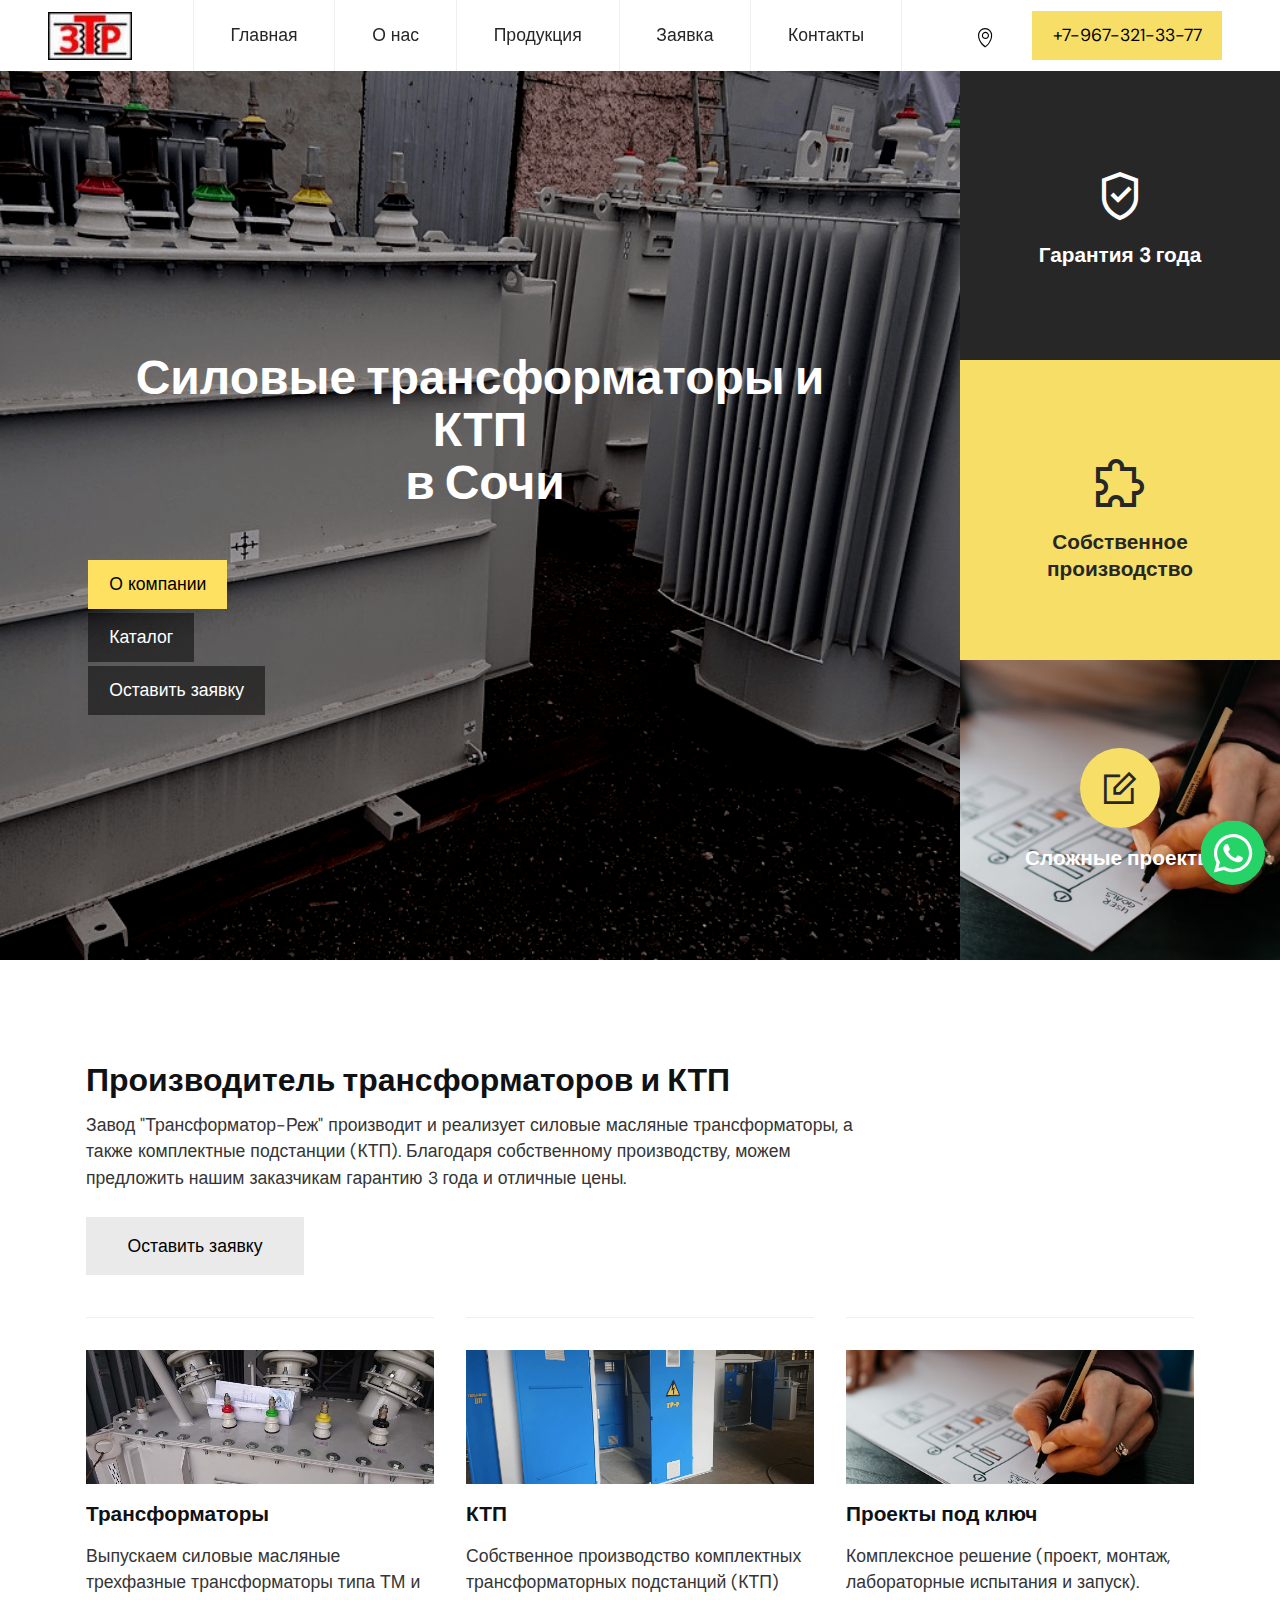
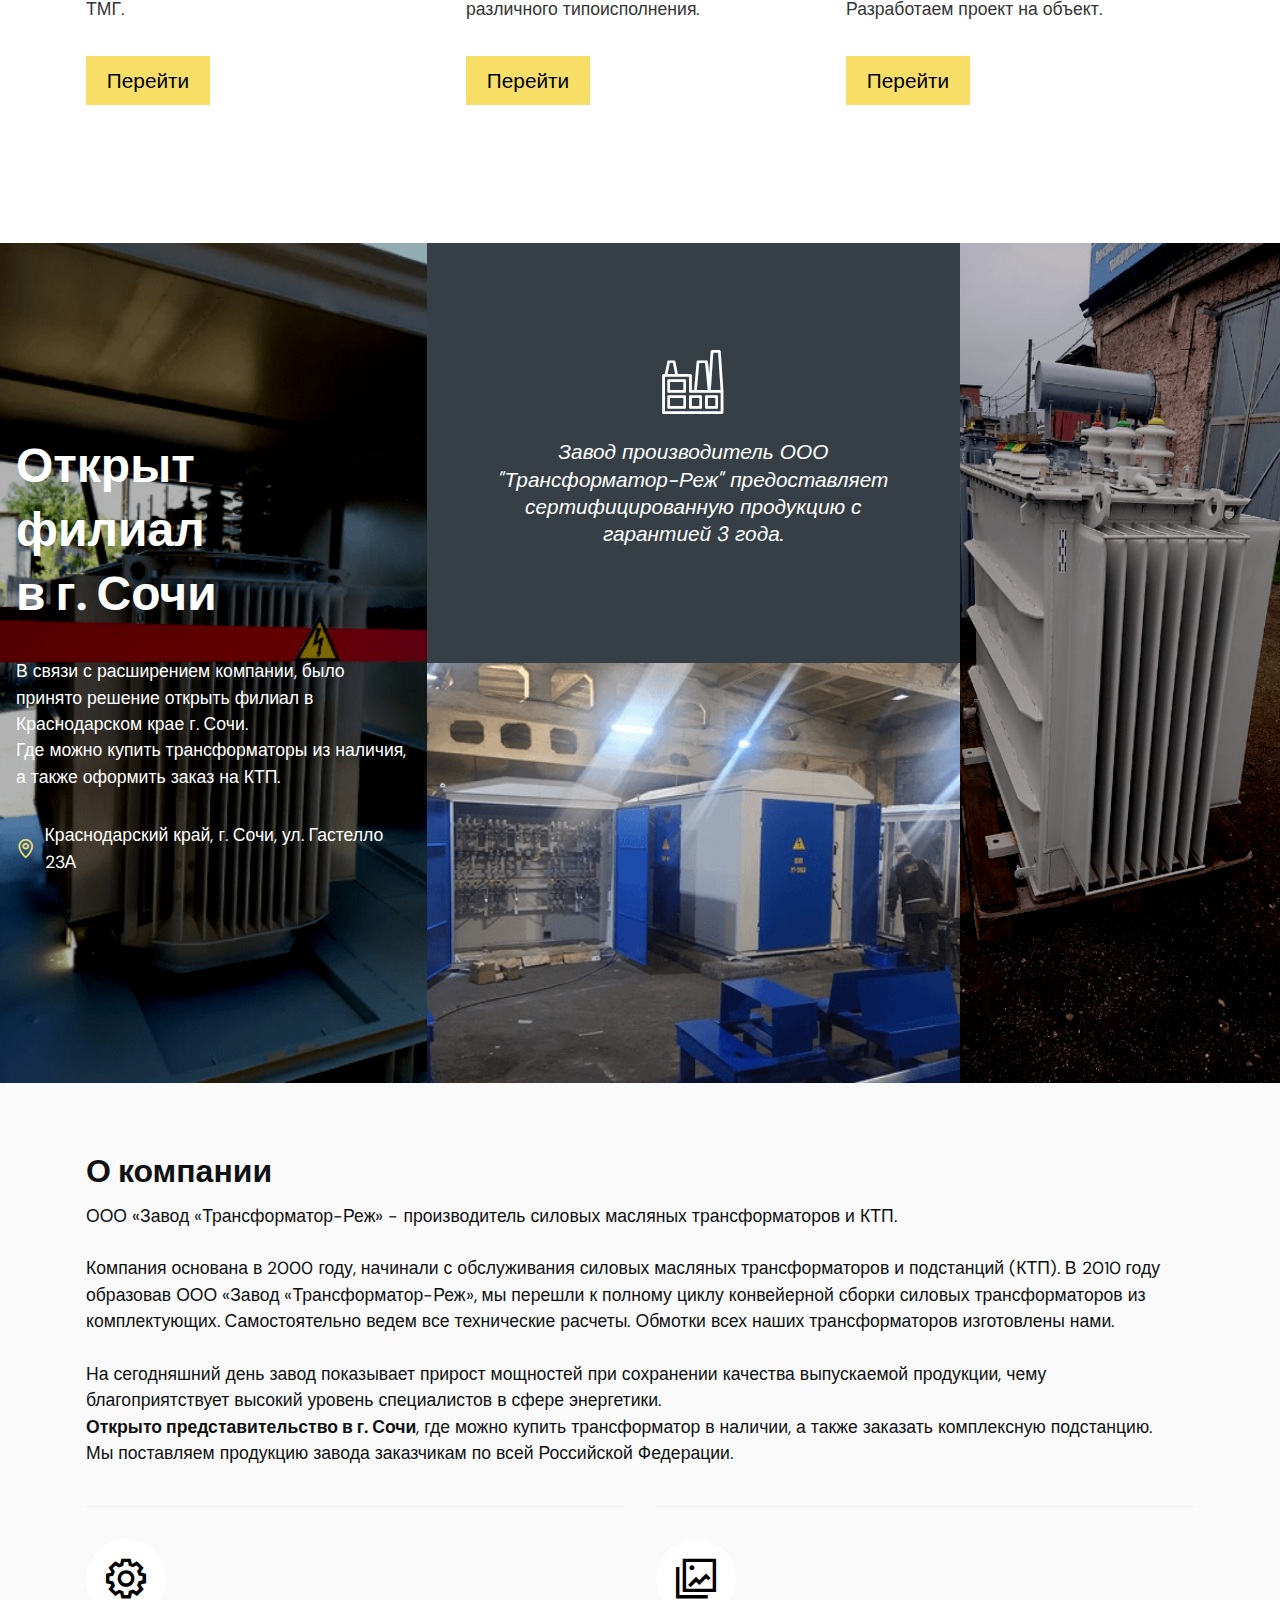
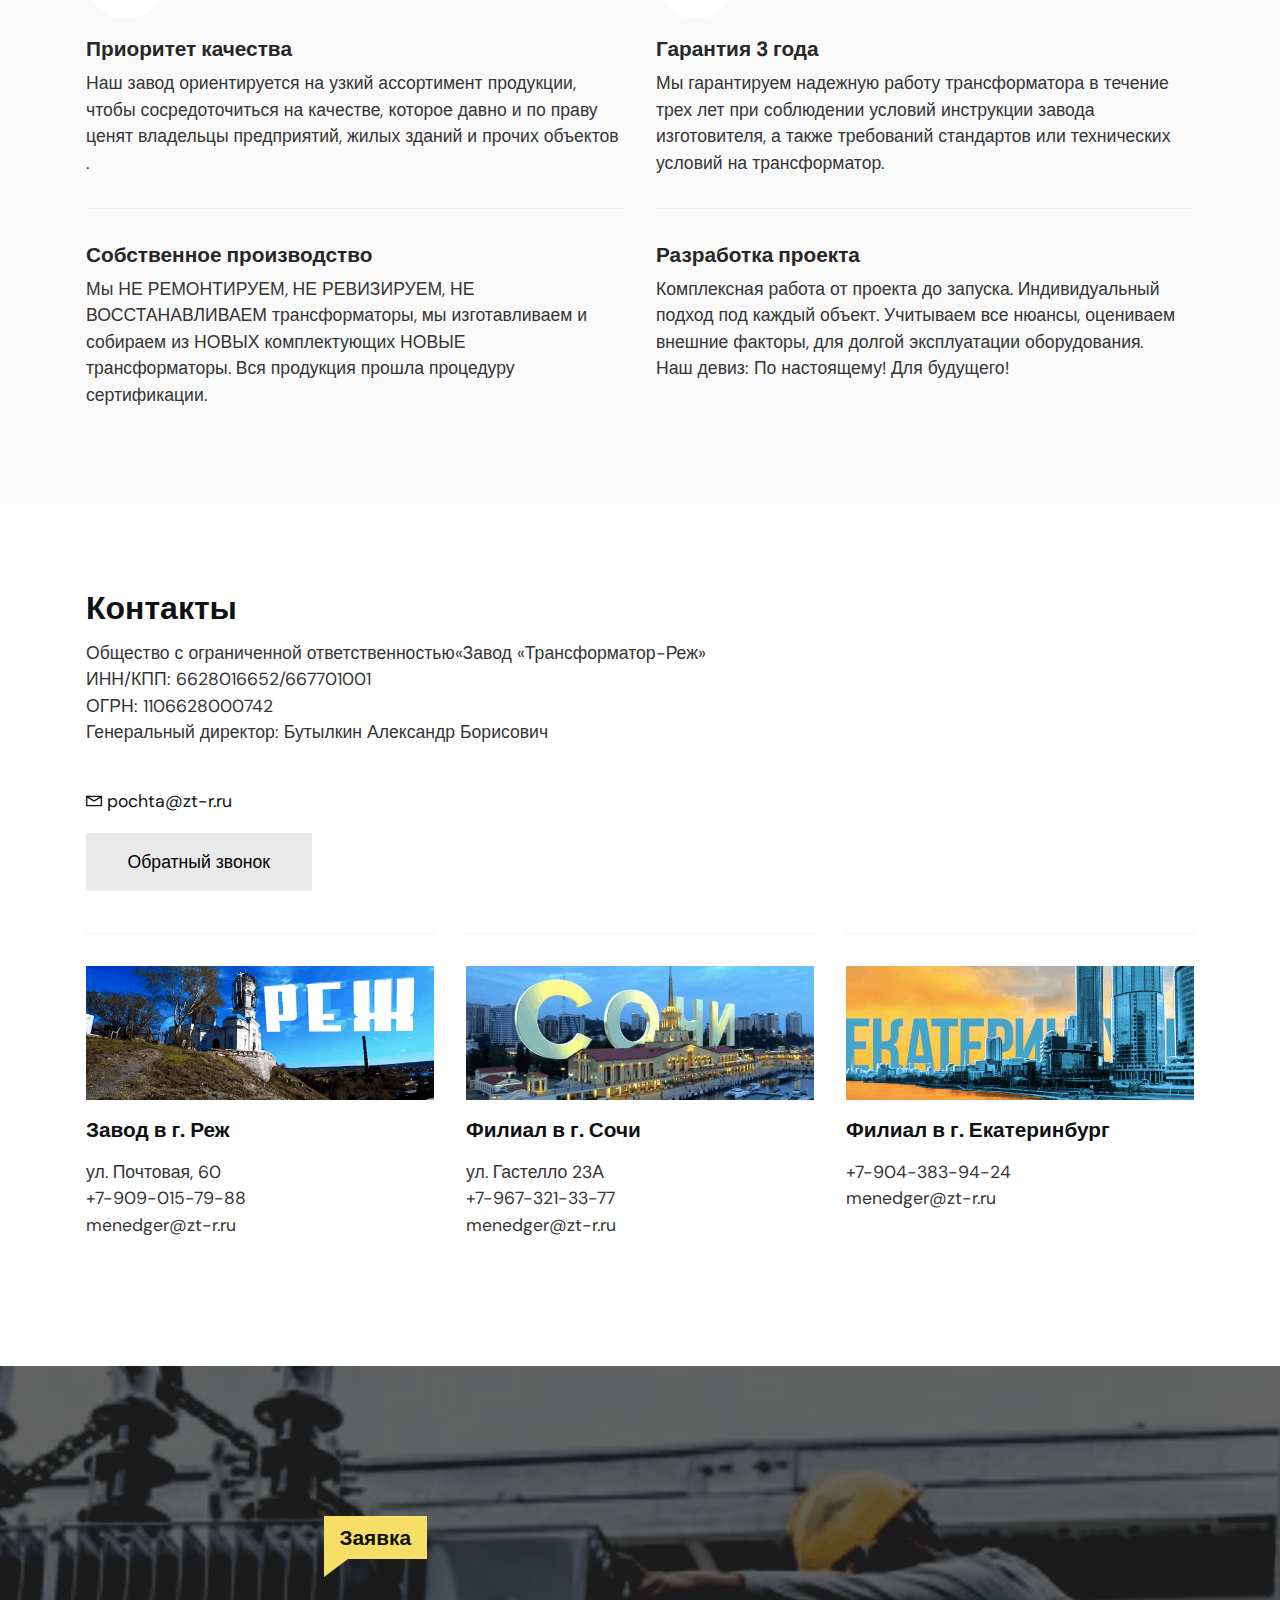
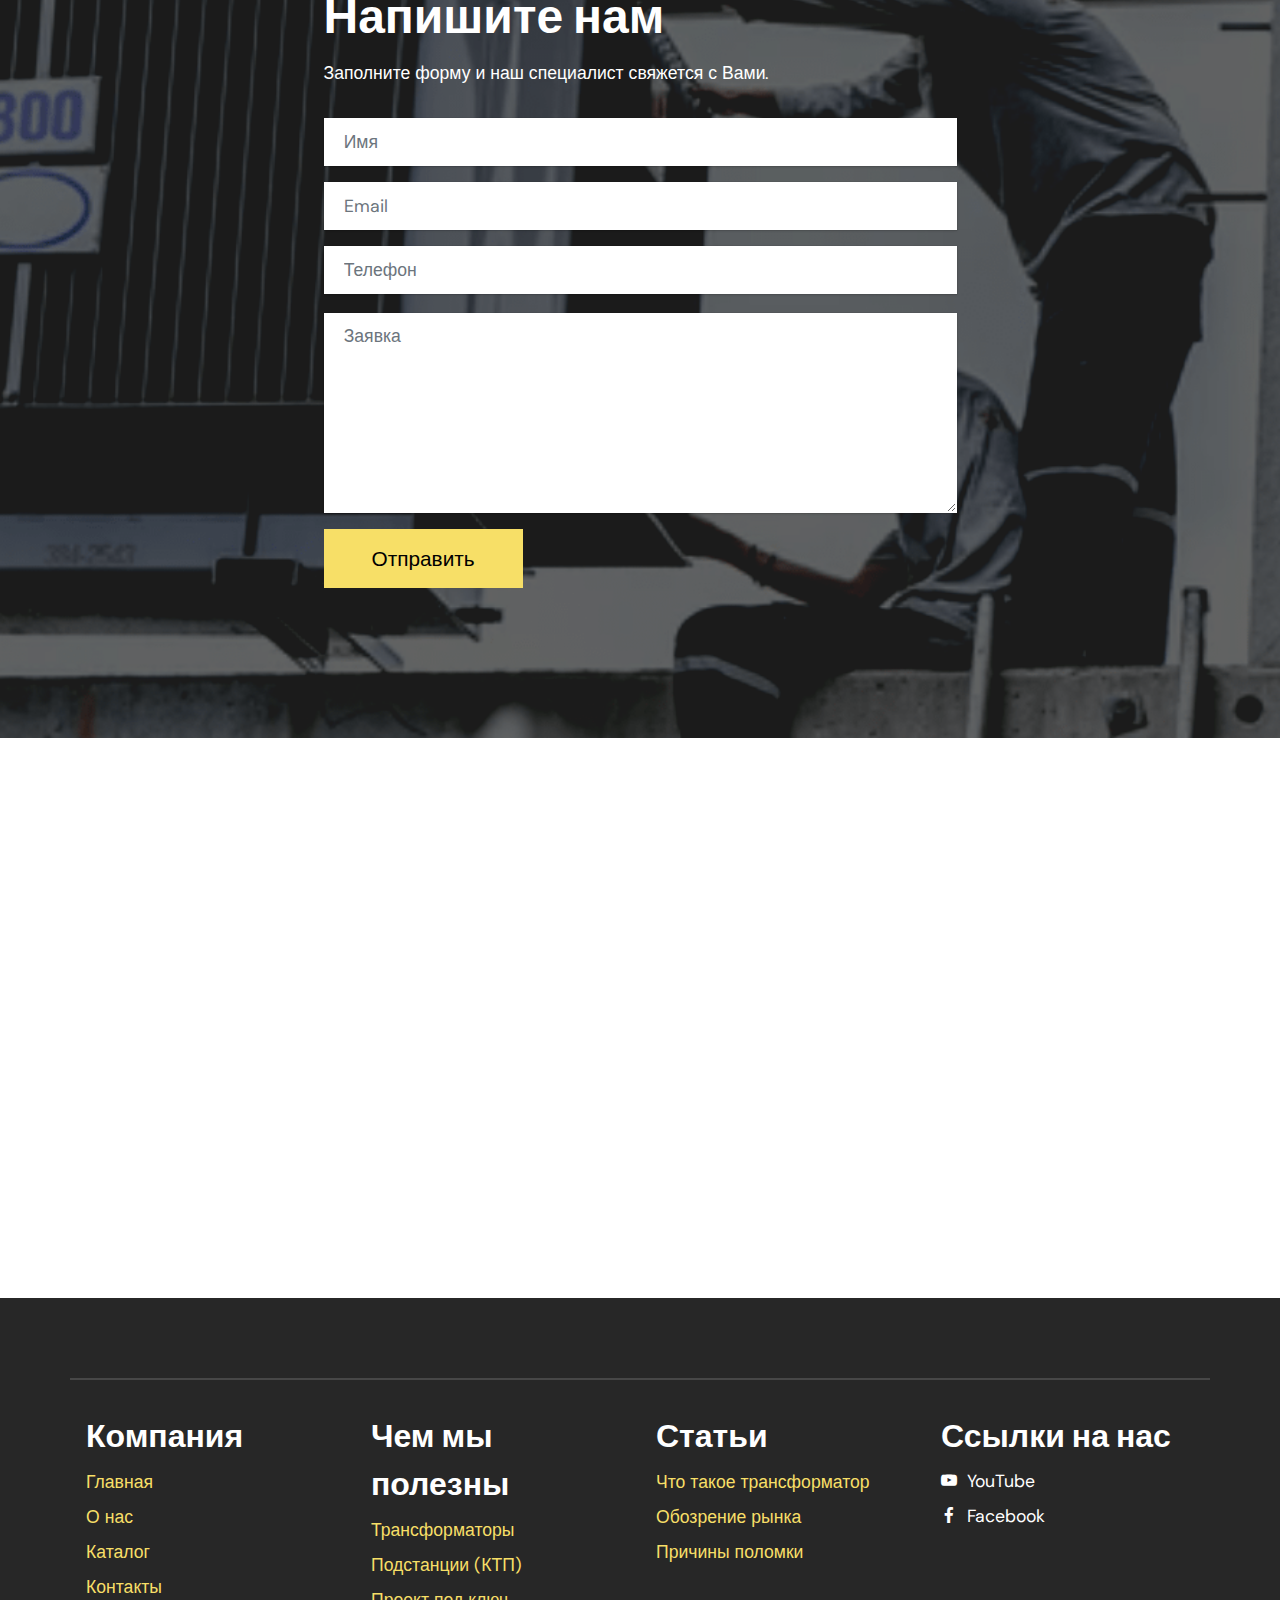
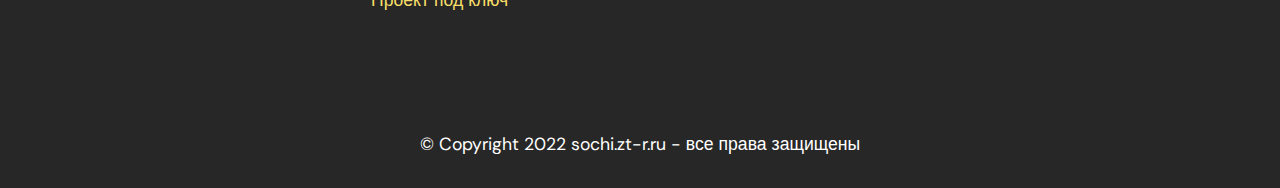
<file: index.html>
<!DOCTYPE html>
<html  >
<head>
  
  <meta charset="UTF-8">
  <meta http-equiv="X-UA-Compatible" content="IE=edge">
  
  <meta name="twitter:card" content="summary_large_image"/>
  <meta name="twitter:image:src" content="">
  <meta property="og:image" content="">
  <meta name="twitter:title" content="Трансформаторы и подстанции в Сочи">
  <meta name="viewport" content="width=device-width, initial-scale=1, minimum-scale=1">
  <link rel="shortcut icon" href="assets/images/463-600-70x40.jpg" type="image/x-icon">
  <meta name="description" content="Силовые трансформаторы мощностью до до 35кВ и подстанции от завода производителя "ЗТР". Официальное представительство в г. Сочи. Продукция в наличии.">
  
  
  <title>Трансформаторы и подстанции в Сочи</title>
  <link rel="stylesheet" href="assets/web/assets/mobirise-icons-bold/mobirise-icons-bold.css">
  <link rel="stylesheet" href="assets/web/assets/mobirise-icons2/mobirise2.css">
  <link rel="stylesheet" href="assets/web/assets/mobirise-icons/mobirise-icons.css">
  <link rel="stylesheet" href="assets/icon54/style.css">
  <link rel="stylesheet" href="assets/bootstrap/css/bootstrap.min.css">
  <link rel="stylesheet" href="assets/bootstrap/css/bootstrap-grid.min.css">
  <link rel="stylesheet" href="assets/bootstrap/css/bootstrap-reboot.min.css">
  <link rel="stylesheet" href="assets/chatbutton/floating-wpp.css">
  <link rel="stylesheet" href="assets/dropdown/css/style.css">
  <link rel="stylesheet" href="assets/socicon/css/styles.css">
  <link rel="stylesheet" href="assets/theme/css/style.css">
  <link rel="stylesheet" href="assets/recaptcha.css">
  <link rel="preload" href="https://fonts.googleapis.com/css?family=DM+Sans:400,400i,500,500i,700,700i&display=swap" as="style" onload="this.onload=null;this.rel='stylesheet'">
  <noscript><link rel="stylesheet" href="https://fonts.googleapis.com/css?family=DM+Sans:400,400i,500,500i,700,700i&display=swap"></noscript>
  <link rel="preload" as="style" href="assets/mobirise/css/mbr-additional.css"><link rel="stylesheet" href="assets/mobirise/css/mbr-additional.css" type="text/css">
  
  
  <meta name="yandex-verification" content="0e7e9999b164294a" />
  <meta name="yandex-verification" content="0e7e9999b164294a" />

<meta name="theme-color" content="#f7df67">
<link rel="manifest" href="manifest.json">
<script src="sw-connect.js"></script>
<meta name="apple-mobile-web-app-capable" content="yes">
<link rel="apple-touch-startup-image" media="(device-width: 320px) and (device-height: 568px) and (-webkit-device-pixel-ratio: 2) and (orientation: portrait)" href="assets/images/apple-launch-640x1136.png">
<link rel="apple-touch-startup-image" media="(device-width: 375px) and (device-height: 667px) and (-webkit-device-pixel-ratio: 2) and (orientation: portrait)" href="assets/images/apple-launch-750x1334.png">
<link rel="apple-touch-startup-image" media="(device-width: 414px) and (device-height: 736px) and (-webkit-device-pixel-ratio: 3) and (orientation: portrait)" href="assets/images/apple-launch-1242x2208.png">
<link rel="apple-touch-startup-image" media="(device-width: 375px) and (device-height: 812px) and (-webkit-device-pixel-ratio: 3) and (orientation: portrait)" href="assets/images/apple-launch-1125x2436.png">
<link rel="apple-touch-startup-image" media="(device-width: 768px) and (device-height: 1024px) and (-webkit-device-pixel-ratio: 2) and (orientation: portrait)" href="assets/images/apple-launch-1536x2048.png">
<link rel="apple-touch-startup-image" media="(device-width: 834px) and (device-height: 1112px) and (-webkit-device-pixel-ratio: 2) and (orientation: portrait)" href="assets/images/apple-launch-1668x2224.png">
<link rel="apple-touch-startup-image" media="(device-width: 1024px) and (device-height: 1366px) and (-webkit-device-pixel-ratio: 2) and (orientation: portrait)" href="assets/images/apple-launch-2048x2732.png">
<meta name="apple-mobile-web-app-status-bar-style" content="default">
<meta name="apple-mobile-web-app-title" content="Приложение завода "ЗТР"">
<link rel="apple-touch-icon" href="apple-touch-icon.png"></head>
<body>
  <!-- Yandex.Metrika counter -->
<script type="text/javascript" >
   (function(m,e,t,r,i,k,a){m[i]=m[i]||function(){(m[i].a=m[i].a||[]).push(arguments)};
   m[i].l=1*new Date();
   for (var j = 0; j < document.scripts.length; j++) {if (document.scripts[j].src === r) { return; }}
   k=e.createElement(t),a=e.getElementsByTagName(t)[0],k.async=1,k.src=r,a.parentNode.insertBefore(k,a)})
   (window, document, "script", "https://mc.yandex.ru/metrika/tag.js", "ym");

   ym(91727476, "init", {
        clickmap:true,
        trackLinks:true,
        accurateTrackBounce:true,
        webvisor:true
   });
</script>
<noscript><div><img src="https://mc.yandex.ru/watch/91727476" style="position:absolute; left:-9999px;" alt="" /></div></noscript>
<!-- /Yandex.Metrika counter -->
  <section data-bs-version="5.1" class="menu menu1 cid-t3rKekLX1t" once="menu" id="menu1-1" data-sortbtn="btn-primary">
    

    <nav class="navbar navbar-dropdown navbar-fixed-top navbar-expand-lg">
        <div class="container-fluid">
            <div class="navbar-brand">
                <span class="navbar-logo">
                    <a href="index.html">
                        <img src="assets/images/463-600-70x40.jpg" alt="Завод &quot;Трансформатор-Реж&quot;" style="height: 3rem;">
                    </a>
                </span>
                
            </div>
            <button class="navbar-toggler" type="button" data-toggle="collapse" data-bs-toggle="collapse" data-target="#navbarSupportedContent" data-bs-target="#navbarSupportedContent" aria-controls="navbarNavAltMarkup" aria-expanded="false" aria-label="Toggle navigation">
                <div class="hamburger">
                    <span></span>
                    <span></span>
                    <span></span>
                    <span></span>
                </div>
            </button>
            <div class="collapse navbar-collapse" id="navbarSupportedContent">
                <ul class="navbar-nav m-auto nav-dropdown" data-app-modern-menu="true"><li class="nav-item"><a class="nav-link link text-black text-primary display-4" href="index.html">Главная</a></li>
                    <li class="nav-item"><a class="nav-link link text-black text-primary display-4" href="index.html#features05-5" aria-expanded="false">О нас</a></li>
                    <li class="nav-item"><a class="nav-link link text-black text-primary display-4" href="index.html#features02-3" aria-expanded="false">Продукция</a>
                        
                    </li>
                    <li class="nav-item"><a class="nav-link link text-black text-primary display-4" href="index.html#form01-a">Заявка</a></li>
                    <li class="nav-item"><a class="nav-link link text-black text-primary display-4" href="index.html#contacts01-9">Контакты</a>
                    </li></ul>
                <div class="icons-menu">
                    <a class="iconfont-wrapper" href="index.html#contacts01-9">
                        <span class="p-2 mbr-iconfont mbrib-pin"></span>
                    </a>
                    
                    
                    
                </div>
                <div class="navbar-buttons mbr-section-btn"><a class="btn btn-primary display-4" href="tel:+79673213377">+7-967-321-33-77</a></div>
            </div>
        </div>
    </nav>
</section>

<section data-bs-version="5.1" class="header1 cid-t3rKdK4uyp" id="header01-0" data-sortbtn="btn-primary">
    
    
    <div class="container-fluid p-0">
        <div class="row m-0 justify-content-center">

            <div class="col-lg-9 p-0">
                <div class="row m-0 big">
                    <div class="col-12 col-md-12 p-0 col-lg-12">
                        <div class="card-wrapper big card1">
                            <div class="card-box">
                                
                                <h1 class="card1-title align-center align-center pt-3 mbr-black mbr-fonts-style display-2"><strong>Силовые трансформаторы и КТП</strong><strong><br></strong><strong>&nbsp;в Сочи</strong></h1>
                            </div>

                            <div class="mbr-section-btn align-left mt-3"><a class="btn btn-warning display-4" href="index.html#features05-5">О компании</a> <a class="btn btn-black display-4" href="index.html#features02-3">Каталог</a> <a class="btn btn-black display-4" href="#" data-toggle="modal" data-bs-toggle="modal" data-target="#mbr-popup-1s" data-bs-target="#mbr-popup-1s">Оставить заявку</a></div>
                        </div>
                    </div>
                </div>
            </div>
            <div class="col-lg-3 p-0">
                <div class="row m-0">
                    <div class="col-12 col-md-4 p-0 col-lg-12">
                        <div class="card-wrapper card2">
                            <div class="card-box align-center">
                                <span class="mbr-iconfont icon2 mobi-mbri-protect mobi-mbri"></span>
                                <h4 class="card2-title align-center m-0 mbr-black mbr-fonts-style display-7"><strong>Гарантия 3 года</strong></h4>
                                
                            </div>
                        </div>
                    </div>
                    <div class="col-12 col-md-4 p-0 col-lg-12">
                        <div class="card-wrapper card3">
                            <div class="card-box align-center">
                                <span class="mbr-iconfont icon3 mobi-mbri-extension mobi-mbri"></span>
                                <h4 class="card3-title align-center m-0 mbr-black mbr-fonts-style display-7"><strong>Собственное производство</strong></h4>
                                
                            </div>
                        </div>
                    </div>
                    <div class="col-12 col-md-4 p-0 col-lg-12">
                        <div class="card-wrapper card4">
                            <div class="card-box align-center">
                                <span class="mbr-iconfont icon4 mobi-mbri-edit mobi-mbri"></span>
                                <h4 class="card4-title align-center m-0 mbr-black mbr-fonts-style display-7"><strong>Сложные проекты</strong></h4>
                                
                            </div>
                        </div>
                    </div>
                </div>
            </div>
        </div>
    </div>
</section>

<section data-bs-version="5.1" class="features2 cid-t3rRI7PgIG" id="features02-3" data-sortbtn="btn-primary">
    
    
    <div class="container">
        <div class="mbr-section-head">
            <h4 class="mbr-section-title mbr-fonts-style align-left mb-0 display-5"><strong>Производитель трансформаторов и КТП</strong></h4>
            <h5 class="mbr-section-subtitle mbr-fonts-style align-left mb-3 mt-2 display-4">Завод "Трансформатор-Реж" производит и реализует силовые масляные трансформаторы, а также комплектные подстанции (КТП). Благодаря собственному производству, можем предложить нашим заказчикам гарантию 3 года и отличные цены.</h5>
            <div class="mbr-section-btn main-btn align-left item-footer mt-2"><a href="#" class="btn btn-lg item-btn btn-white display-4" data-toggle="modal" data-bs-toggle="modal" data-target="#mbr-popup-1s" data-bs-target="#mbr-popup-1s">Оставить заявку</a></div>
        </div>
        <div class="row mt-4">
            <div class="item features-image сol-12 col-md-6 col-lg-4">
                <div class="item-wrapper">
                    <div class="item-img">
                        <a href="transformatory.html"><img src="assets/images/dsc-0334-1-min-680x382.jpg" alt=""></a>
                    </div>
                    <div class="item-content">
                        <h5 class="item-title align-left mbr-fonts-style display-7"><strong>Трансформаторы</strong></h5>
                        
                        <p class="mbr-text align-left mbr-fonts-style mt-3 display-4">Выпускаем силовые масляные трехфазные трансформаторы типа ТМ и ТМГ.</p>
                    </div>
                    <div class="mbr-section-btn item-footer mt-2"><a href="transformatory.html" class="btn btn-primary item-btn display-7">Перейти</a></div>
                </div>
            </div>
            <div class="item features-image сol-12 col-md-6 col-lg-4">
                <div class="item-wrapper">
                    <div class="item-img">
                        <a href="ktp.html"><img src="assets/images/-2022-12-10-22.02.02-min-1276x717.png" alt=""></a>
                    </div>
                    <div class="item-content">
                        <h5 class="item-title align-left mbr-fonts-style display-7"><strong>КТП</strong></h5>
                        
                        <p class="mbr-text align-left mbr-fonts-style mt-3 display-4">Собственное производство комплектных трансформаторных подстанций (КТП) различного типоисполнения.</p>
                    </div>
                    <div class="mbr-section-btn item-footer mt-2"><a href="ktp.html" class="btn btn-primary item-btn display-7">Перейти</a></div>
                </div>
            </div>
            <div class="item features-image сol-12 col-md-6 col-lg-4">
                <div class="item-wrapper">
                    <div class="item-img">
                        <a href="complex.html"><img src="assets/images/features3.jpg" alt=""></a>
                    </div>
                    <div class="item-content">
                        <h5 class="item-title align-left mbr-fonts-style display-7"><strong>Проекты под ключ</strong></h5>
                        
                        <p class="mbr-text align-left mbr-fonts-style mt-3 display-4">Комплексное решение (проект, монтаж, лабораторные испытания и запуск).<br>Разработаем проект на объект.<br></p>
                    </div>
                    <div class="mbr-section-btn item-footer mt-2"><a href="complex.html" class="btn btn-primary item-btn display-7">Перейти</a></div>
                </div>
            </div>
        </div>
    </div>
</section>

<section data-bs-version="5.1" class="features7 cid-t3rRNorvnO" id="features07-4" data-sortbtn="btn-primary">
    
    
    <div class="container-fluid p-0">
        <div class="row m-0 justify-content-center">

            <div class="col-lg-4 p-0">
                <div class="row m-0 big">
                    <div class="col-12 col-md-12 p-0 col-lg-12">
                        <div class="card-wrapper big card1">
                            <div class="card-box">
                                
                                <h4 class="card1-title align-left pb-3 mbr-black mbr-fonts-style display-2">
                                    <p><strong>Открыт</strong></p><p><strong>филиал</strong></p><p><strong>в г. Сочи</strong></p>
                                </h4>


                                <p class="card1-text align-left mbr-black pb-3 mbr-fonts-style display-4">В связи с расширением компании, было принято решение открыть филиал в Краснодарском крае г. Сочи.<br>Где можно купить трансформаторы из наличия, а также оформить заказ на КТП.</p>


                                <div class="soc-wrapper align-left">
                                    <div class="social">
                                        <span class="mbr-iconfont mobi-mbri-map-pin mobi-mbri"></span>
                                        <span class="soc-link mbr-fonts-style align-left display-4">Краснодарский край, г. Сочи,&nbsp;ул. Гастелло 23А</span>
                                    </div>
                                </div>
                                
                                

                            </div>


                        </div>
                    </div>
                </div>
            </div>
            <div class="col-lg-5 p-0">
                <div class="row m-0 big">
                    <div class="col-12 col-md-12 p-0 col-lg-12">
                        <div class="card-wrapper big card2">
                            <div class="card-box align-center">
                                <span class="mbr-iconfont icon2 icon54-v1-factory-2"></span>
                                <h4 class="card2-title align-center pt-4 mbr-black mbr-fonts-style display-7"><em>Завод производитель ООО "Трансформатор-Реж" предоставляет сертифицированную продукцию с гарантией 3 года.</em></h4>
                                
                            </div>
                        </div>
                    </div>

                    <div class="col-12 col-md-12 p-0 col-lg-12">
                        <div class="big">
                            <img class="w-100" src="assets/images/-2022-12-11-11.47.51-min-591x331.png" alt="">
                        </div>
                    </div>
                </div>
            </div>
            <div class="col-lg-3 p-0">
                <div class="row big m-0">
                    <div class="col-12 col-md-12 p-0 col-lg-12">
                        <div class="big">
                            <div class="big">
                                <img class="w-100" src="assets/images/-2022-12-11-11.43.54-min-1-443x785.png" alt="">
                            </div>
                        </div>
                    </div>

                </div>
            </div>
        </div>
    </div>
</section>

<section data-bs-version="5.1" class="features5 cid-t3rROvp08p" id="features05-5" data-sortbtn="btn-primary">
    

    
    
    <div class="container">
        <div class="row">
            <div class="col-12">
                <h5 class="title align-left mbr-fonts-style display-5"><strong>О компании</strong></h5>
                <p class="text align-left mbr-fonts-style pb-4 display-4">ООО «Завод «Трансформатор-Реж» - производитель силовых масляных трансформаторов и КТП.<br><br>Компания основана в 2000 году, начинали с обслуживания силовых масляных трансформаторов и подстанций (КТП). В 2010 году образовав ООО «Завод «Трансформатор-Реж», мы перешли к полному циклу конвейерной сборки силовых трансформаторов из комплектующих. Самостоятельно ведем все технические расчеты. Обмотки всех наших трансформаторов изготовлены нами.<br><br>На сегодняшний день завод показывает прирост мощностей при сохранении качества выпускаемой продукции, чему благоприятствует высокий уровень специалистов в сфере энергетики.<br><strong>Открыто представительство в г. Сочи</strong>, где можно купить трансформатор в наличии, а также заказать комплексную подстанцию.<br>Мы поставляем продукцию завода заказчикам по всей Российской Федерации.</p>
            </div>
            <div class="col-lg-6">
                <div class="row">
                    <div class="card col-12 col-md-12 col-lg-12">
                        <div class="card-wrapper">
                            <div class="card-box align-left">
                                <div class="iconfont-wrapper">
                                    <span class="mbr-iconfont mobi-mbri-setting mobi-mbri"></span>
                                </div>
                                <h5 class="card-title mbr-fonts-style display-7"><strong>Приоритет качества</strong></h5>
                                <p class="card-text mbr-fonts-style display-4">Наш завод ориентируется на узкий ассортимент продукции, чтобы сосредоточиться на качестве, которое давно и по праву ценят владельцы предприятий, жилых зданий и прочих объектов .</p>
                            </div>
                        </div>
                    </div>
                    <div class="card col-12 col-md-12 col-lg-12">
                        <div class="card-wrapper">
                            <div class="card-box align-left">

                                <h5 class="card-title mbr-fonts-style display-7"><strong>Собственное производство</strong></h5>
                                <p class="card-text mbr-fonts-style display-4">Мы НЕ РЕМОНТИРУЕМ, НЕ РЕВИЗИРУЕМ, НЕ ВОССТАНАВЛИВАЕМ трансформаторы, мы изготавливаем и собираем из НОВЫХ комплектующих НОВЫЕ трансформаторы.&nbsp;Вся продукция прошла процедуру сертификации.</p>
                            </div>
                        </div>
                    </div>

                </div>
            </div>
            <div class="col-lg-6">
                <div class="row">
                    <div class="card col-12 col-md-12 col-lg-12">
                        <div class="card-wrapper">
                            <div class="card-box align-left">
                                <div class="iconfont-wrapper">
                                    <span class="mbr-iconfont mobi-mbri-photo mobi-mbri"></span>
                                </div>
                                <h5 class="card-title mbr-fonts-style display-7"><strong>Гарантия 3 года</strong></h5>
                                <p class="card-text mbr-fonts-style display-4">Мы гарантируем надежную работу трансформатора в течение трех лет при соблюдении условий инструкции завода изготовителя, а также требований стандартов или технических условий на трансформатор.<br></p>
                            </div>
                        </div>
                    </div>
                    <div class="card col-12 col-md-12 col-lg-12">
                        <div class="card-wrapper">
                            <div class="card-box align-left">

                                <h5 class="card-title mbr-fonts-style display-7"><strong>Разработка проекта</strong></h5>
                                <p class="card-text mbr-fonts-style display-4">Комплексная работа от проекта до запуска. Индивидуальный подход под каждый объект. Учитываем все нюансы, оцениваем внешние факторы, для долгой эксплуатации оборудования. <br>Наш девиз: По настоящему! Для будущего!<br></p>
                            </div>
                        </div>
                    </div>
                </div>
            </div>


        </div>
    </div>
</section>

<section data-bs-version="5.1" class="contacts1 cid-t3rRU42LDy" id="contacts01-9" data-sortbtn="btn-primary">
    
    
    <div class="container">
        <div class="mbr-section-head">
            <h4 class="mbr-section-title mbr-fonts-style align-left mb-0 display-5">
                <strong>Контакты</strong><br>
            </h4>
            <h5 class="mbr-section-subtitle mbr-fonts-style align-left mb-3 mt-2 display-4">Общество с ограниченной ответственностью«Завод «Трансформатор-Реж»<br>ИНН/КПП: 6628016652/667701001<br>ОГРН: 1106628000742<br><div>Генеральный директор: Бутылкин Александр Борисович</div><div><br></div></h5>

            <div class="soc-wrapper align-left">
                <div class="social">
                    <span class="mbr-iconfont mobi-mbri-letter mobi-mbri"></span>
                    <span class="soc-link mbr-fonts-style align-left display-4">&nbsp;pochta@zt-r.ru</span>
                </div>
            </div>

            <div class="mbr-section-btn main-btn align-left item-footer mt-2"><a href="#" class="btn btn-lg item-btn btn-white display-4" data-toggle="modal" data-bs-toggle="modal" data-target="#mbr-popup-1u" data-bs-target="#mbr-popup-1u">Обратный звонок</a></div>
        </div>
        <div class="row mt-4">
            <div class="item features-image сol-12 col-md-6 col-lg-4 active">
                <div class="item-wrapper">
                    <div class="item-img">
                        <img src="assets/images/-2022-12-11-20.55.15-min-688x296.png" alt="" data-slide-to="0" data-bs-slide-to="0">
                    </div>
                    <div class="item-content">
                        <h5 class="item-title align-left mbr-fonts-style display-7"><strong>Завод в г. Реж</strong></h5>
                        
                        <p class="mbr-text align-left mbr-fonts-style mt-3 display-4">ул. Почтовая, 60<br>+7-909-015-79-88<br>menedger@zt-r.ru</p>
                    </div>
                    
                </div>
            </div>
            
            <div class="item features-image сol-12 col-md-6 col-lg-4">
                <div class="item-wrapper">
                    <div class="item-img">
                        <img src="assets/images/-2022-12-11-20.52.32-min-688x454.png" alt="" data-slide-to="1" data-bs-slide-to="1">
                    </div>
                    <div class="item-content">
                        <h5 class="item-title align-left mbr-fonts-style display-7"><strong>Филиал в г. Сочи</strong></h5>
                        
                        <p class="mbr-text align-left mbr-fonts-style mt-3 display-4">ул. Гастелло 23А<br>+7-967-321-33-77<br>menedger@zt-r.ru<br>
                        </p>
                    </div>
                    
                </div>
            </div><div class="item features-image сol-12 col-md-6 col-lg-4">
                <div class="item-wrapper">
                    <div class="item-img">
                        <img src="assets/images/-2022-12-11-20.53.26-min-688x366.png" alt="" data-slide-to="2" data-bs-slide-to="2">
                    </div>
                    <div class="item-content">
                        <h5 class="item-title align-left mbr-fonts-style display-7"><strong>Филиал в г. Екатеринбург</strong></h5>
                        
                        <p class="mbr-text align-left mbr-fonts-style mt-3 display-4">+7-904-383-94-24<br>menedger@zt-r.ru<br>
                        </p>
                    </div>
                    
                </div>
            </div>
        </div>
    </div>
</section>

<section data-bs-version="5.1" class="form1 cid-t3rRV9yezw" id="form01-a" data-sortbtn="btn-primary">
    
    <div class="mbr-overlay"></div>
    <div class="container">
        <div class="row justify-content-center">
            <div class="col-lg-7">
                <h3 class="mbr-main-subtitle mbr-fonts-style align-left display-7"><strong>Заявка</strong></h3>

                <h2 class="mbr-section-title mbr-fonts-style align-left mb-3 display-2"><strong>Напишите нам</strong></h2>
                <p class="mbr-section-text mbr-fonts-style align-left mb-4 mt-2 display-4">Заполните форму и наш специалист свяжется с Вами.</p>
            </div>
            <div class="col-lg-7 mbr-form" data-form-type="formoid">
<!--Formbuilder Form-->
<form action="https://mobirise.eu/" method="POST" class="mbr-form form-with-styler" data-form-title="Заявка"><input type="hidden" name="email" data-form-email="true" value="GUBCeHDaFcGvx1MPwehz2X+ZsAO0TTb16do+YbE9KLRniK4rony+e3E6DwKxhugtN4IvjDfF59R/GR/GswaehUQLzEBuycasSlpJuXOsGjFlUmnSSK2Aa6Q1Q3LAYPuz.WLMhE+keTFrb0KrprSIQq6LnWhk9ftGuSnc7TBCk5yuSF4sZSActy/GL2S4ve15DNQ5tMfR/WdgbH0/PiWSWx2/9PCvuabexhcjLX7ssk7jdvqPUGBCwEIwyKEquYvcY">
<div class="row">
<div hidden="hidden" data-form-alert="" class="alert alert-success col-12">Спасибо за заявку! В ближайшее время с Вами свяжемся.</div>
<div hidden="hidden" data-form-alert-danger="" class="alert alert-danger col-12">Oops...! some problem!</div>
</div>
<div class="dragArea row">
<div class="col-lg-12 col-md-12 col-sm-12 form-group mb-3" data-for="name">
<input type="text" name="name" placeholder="Имя" data-form-field="name" class="form-control display-7" value="" id="name-form01-a">
</div>
<div class="col-lg-12 col-md-12 col-sm-12 form-group mb-3" data-for="email">
<input type="email" name="email" placeholder="Email" data-form-field="email" class="form-control display-7" value="" id="email-form01-a">
</div>
<div data-for="Телефон" class="col-lg-12 col-md-12 col-sm-12 form-group">
<input type="number" name="Телефон" placeholder="Телефон" max="100" min="0" step="1" data-form-field="Телефон" class="form-control display-7" value="" id="Телефон-form01-a">
</div>
<div class="col-lg-12 col-md-12 col-sm-12 form-group mb-3" data-for="message">
<textarea name="message" placeholder="Заявка" data-form-field="message" class="form-control display-7" id="message-form01-a"></textarea>
</div>
<div class="col-auto">
<button type="submit" class="w-100 btn btn-primary display-7">Отправить</button>
</div>
</div>
</form><!--Formbuilder Form-->
</div>
        </div>
    </div>
</section>

<section data-bs-version="5.1" class="map1 cid-t3rRWwcVMp" id="map01-b" data-sortbtn="btn-primary">
    
    
    
    <div>
        
        <div class="google-map"><iframe frameborder="0" style="border:0" src="https://www.google.com/maps/embed/v1/place?key=AIzaSyCNveGQ9bfpKFwWzQLLftrR9hNiHwdqQG8&amp;q=Гастелло, 42/2, Большой Сочи, Краснодарский край" allowfullscreen=""></iframe></div>
    </div>
</section>

<section data-bs-version="5.1" class="footer3 cid-t3rRXOuSl8" id="footer03-c" data-sortbtn="btn-primary">

    
    
    
    <div class="container">
        <div class="row mbr-white">
            <div class="col-12 col-md-6 col-lg-3">
                <h5 class="mbr-section-subtitle mbr-fonts-style mb-2 display-5">
                    <strong>Компания</strong></h5>
                <ul class="list mbr-fonts-style display-4">
                    <li class="mbr-text item-wrap"><span style="font-size: 1.1rem;"><a href="index.html#header01-0" class="text-primary">Главная</a></span></li><li class="mbr-text item-wrap"><span style="font-size: 1.1rem;"><a href="index.html#features05-5" class="text-primary">О нас</a></span></li><li class="mbr-text item-wrap"><span style="font-size: 1.1rem;"><a href="index.html#features02-3" class="text-primary">Каталог</a></span><br></li><a href="index.html#features02-3" class="text-primary">
                    </a><li class="mbr-text item-wrap"><a href="index.html#contacts01-9" class="text-primary">Контакты</a></li>
                </ul>
            </div>
            <div class="col-12 col-md-6 col-lg-3">
                <h5 class="mbr-section-subtitle mbr-fonts-style mb-2 display-5"><strong>Чем мы полезны</strong></h5>
                <ul class="list mbr-fonts-style display-4">
                    <li class="mbr-text item-wrap"><span style="font-size: 1.1rem;"><a href="transformatory.html" class="text-primary">Трансформаторы</a></span></li><li class="mbr-text item-wrap"><span style="font-size: 1.1rem;"><a href="ktp.html" class="text-primary">Подстанции (КТП)</a></span></li><li class="mbr-text item-wrap"><a href="complex.html" class="text-primary">Проект под ключ</a></li>
                </ul>
            </div>
            <div class="col-12 col-md-6 col-lg-3">
                <h5 class="mbr-section-subtitle mbr-fonts-style mb-2 display-5"><strong>Статьи</strong></h5>
                <ul class="list mbr-fonts-style display-4">
                    <li class="mbr-text item-wrap"><a href="http://zt-r.ru/stati/" class="text-primary" target="_blank">Что такое трансформатор</a></li><a href="http://zt-r.ru/stati/" class="text-primary" target="_blank">
                    </a><li class="mbr-text item-wrap"><span style="font-size: 1.1rem;"><a href="http://zt-r.ru/stati/" class="text-primary" target="_blank">Обозрение рынка</a></span></li><li class="mbr-text item-wrap"><span style="font-size: 1.1rem;"><a href="http://zt-r.ru/stati/" class="text-primary" target="_blank">Причины поломки</a></span></li>
                </ul>
            </div>
            <div class="col-12 col-md-6 col-lg-3">
                <h5 class="mbr-section-subtitle mbr-fonts-style mb-2 display-5"><strong>Ссылки на нас</strong></h5>


                <div class="soc-wrapper align-left">
                    <div class="social">
                        <span class="mbr-iconfont socicon-youtube socicon"></span>
                        <span class="soc-link mbr-fonts-style align-left display-4">YouTube</span>
                    </div>
                </div>
                <div class="soc-wrapper align-left">
                    <div class="social">
                        <span class="mbr-iconfont socicon-facebook socicon"></span>
                        <span class="soc-link mbr-fonts-style align-left display-4">Facebook</span>
                    </div>
                </div>
                
                

            </div>
            
        </div>
    </div>
</section>

<section data-bs-version="5.1" class="footer3 cid-t3rRY3ENQi" id="footer01-d" data-sortbtn="btn-primary">

    

    

    <div class="container">
        <div class="media-container-row align-center mbr-white">
            <div class="col-12">
                <p class="mbr-text mb-0 mbr-fonts-style display-4">
                    © Copyright 2022 sochi.zt-r.ru - все права защищены</p>
            </div>
        </div>
    </div>
</section>

<div class="modal mbr-popup cid-tpMnVMusf5 fade" tabindex="-1" role="dialog" data-overlay-color="#000000" data-overlay-opacity="0.8" id="mbr-popup-1s" aria-hidden="true">
        <div class="modal-dialog modal-dialog-centered" role="document">
            <div class="modal-content">
                <div class="container position-static margin-center-pos">
                    <div class="modal-header pb-0">
                        <h5 class="modal-title mbr-fonts-style display-5">Заявка</h5>
                        <button type="button" class="close d-flex" data-dismiss="modal" data-bs-dismiss="modal" aria-label="Close">
                            <svg version="1.1" xmlns="http://www.w3.org/2000/svg" width="23" height="23" viewBox="0 0 23 23" fill="currentColor">
                                <path d="M13.4 12l10.3 10.3-1.4 1.4L12 13.4 1.7 23.7.3 22.3 10.6 12 .3 1.7 1.7.3 12 10.6 22.3.3l1.4 1.4L13.4 12z">
                                </path>
                            </svg>
                        </button>
                    </div>

                    <div class="modal-body">
                        <p class="mbr-text mbr-fonts-style display-7">Заполните форму и мы свяжемся с Вами как можно скорей.</p>

                        <div>
                            
                            

                            <div class="form-wrapper" data-form-type="formoid">
<!--Formbuilder Form-->
<form action="https://mobirise.eu/" method="POST" class="mbr-form form-with-styler" data-form-title="Заявка с главной"><input type="hidden" name="email" data-form-email="true" value="mYcmcpsl+s2MPbXzPTvvzXZGo6YE/KROSqcsb7vhoNKYh6+TuEA1QoK7KtnZMoWe8Nbu/U7kS8R9Ssg0iuPQmWmVJmMKlGcrKg94LW/N32EfbLADNs0vVhFPumeUBeqq.YlfHRz8hmtguTIo3GOKfv/sbB3OWijuvFn71CV5S80N0YPWmrZV/Vo4LjXT0zQes30vZS06ho0kPyvq/AI32MZ1MYPip5h6TNssRdWvN4GbZLV0sKz9YU+e+hu5WEg/t">
<div class="">
<div hidden="hidden" data-form-alert="" class="alert alert-success col-12">Спасибо за заявку. Мы скоро свяжемся!</div>
<div hidden="hidden" data-form-alert-danger="" class="alert alert-danger col-12"> </div>
</div>
<div class="dragArea">
<div class="col-lg-12 col-md-12 col-sm-12 form-group" data-for="Имя">
<input type="text" name="Имя" placeholder="Имя" data-form-field="Имя" class="form-control display-7" required="required" value="" id="Имя-mbr-popup-1s">
</div>
<div class="col-lg-12 col-md-12 col-sm-12 form-group" data-for="Телефон">
<input type="number" name="Телефон" placeholder="Телефон" data-form-field="Телефон" class="form-control display-7" max="100" min="0" step="1" value="" id="Телефон-mbr-popup-1s">
</div>
<div data-for="Сообщение" class="col-lg-12 col-md-12 col-sm-12 form-group">
<textarea name="Сообщение" placeholder="Сообщение" data-form-field="Сообщение" class="form-control display-7" id="Сообщение-mbr-popup-1s"></textarea>
</div>
<div class="col-lg-12 col-md-12 col-sm-12 input-group-btn">
<button type="submit" class="btn btn-primary display-4">Отправить</button>
</div>
</div>
</form><!--Formbuilder Form-->
</div>
                        </div>
                    </div>

                    
                </div>
            </div>
        </div>
    </div>

<div class="modal mbr-popup cid-tpMvNy8oEO fade" tabindex="-1" role="dialog" data-overlay-color="#000000" data-overlay-opacity="0.8" id="mbr-popup-1t" aria-hidden="true">
        <div class="modal-dialog modal-dialog-centered" role="document">
            <div class="modal-content">
                <div class="container position-static margin-center-pos">
                    <div class="modal-header pb-0">
                        <h5 class="modal-title mbr-fonts-style display-5">Заявка</h5>
                        <button type="button" class="close d-flex" data-dismiss="modal" data-bs-dismiss="modal" aria-label="Close">
                            <svg version="1.1" xmlns="http://www.w3.org/2000/svg" width="23" height="23" viewBox="0 0 23 23" fill="currentColor">
                                <path d="M13.4 12l10.3 10.3-1.4 1.4L12 13.4 1.7 23.7.3 22.3 10.6 12 .3 1.7 1.7.3 12 10.6 22.3.3l1.4 1.4L13.4 12z">
                                </path>
                            </svg>
                        </button>
                    </div>

                    <div class="modal-body">
                        <p class="mbr-text mbr-fonts-style display-7">Заполните форму и мы свяжемся с Вами как можно скорей.</p>

                        <div>
                            
                            

                            <div class="form-wrapper" data-form-type="formoid">
<!--Formbuilder Form-->
<form action="https://mobirise.eu/" method="POST" class="mbr-form form-with-styler" data-form-title="Заявка с главной"><input type="hidden" name="email" data-form-email="true" value="VvLGSZ7FKDwI7OUeNZcpLqeEAlddTfPiZ+RZGnNK+ETulONX4mv7pHGGj6sV3/LXNXOLXzGG2gUfvCJBjShZh77id1k9yk2LSb9pbnvFpSb18ukwBp34Wky9gfFJpCuS.pD0RLV/xwovii8OF1J+vu5BP8jUmd4UOs1DpxQl7/pCR2goeqHvI1SghZ/FyUakXRlxXhO78tgfw9KTLorhbro3/ScE/NLIzOxArFEkg/I+hrFdcackriqc4df3w6Ts/">
<div class="">
<div hidden="hidden" data-form-alert="" class="alert alert-success col-12">Спасибо за заказ! Мы уточним наличие на складе и с Вами свяжемся.</div>
<div hidden="hidden" data-form-alert-danger="" class="alert alert-danger col-12"> </div>
</div>
<div class="dragArea">
<div class="col-lg-12 col-md-12 col-sm-12 form-group" data-for="Имя">
<input type="text" name="Имя" placeholder="Имя" data-form-field="Имя" class="form-control display-7" required="required" value="" id="Имя-mbr-popup-1t">
</div>
<div class="col-lg-12 col-md-12 col-sm-12 form-group" data-for="Телефон">
<input type="number" name="Телефон" placeholder="Телефон" data-form-field="Телефон" class="form-control display-7" max="100" min="0" step="1" value="" id="Телефон-mbr-popup-1t">
</div>

<div class="col-lg-12 col-md-12 col-sm-12 input-group-btn">
<button type="submit" class="btn btn-primary display-4">Отправить</button>
</div>
</div>
</form><!--Formbuilder Form-->
</div>
                        </div>
                    </div>

                    
                </div>
            </div>
        </div>
    </div>

<div class="modal mbr-popup cid-tpMwlf00mu fade" tabindex="-1" role="dialog" data-overlay-color="#000000" data-overlay-opacity="0.8" id="mbr-popup-1u" aria-hidden="true">
        <div class="modal-dialog modal-dialog-centered" role="document">
            <div class="modal-content">
                <div class="container position-static margin-center-pos">
                    <div class="modal-header pb-0">
                        <h5 class="modal-title mbr-fonts-style display-5">Запрос звонка</h5>
                        <button type="button" class="close d-flex" data-dismiss="modal" data-bs-dismiss="modal" aria-label="Close">
                            <svg version="1.1" xmlns="http://www.w3.org/2000/svg" width="23" height="23" viewBox="0 0 23 23" fill="currentColor">
                                <path d="M13.4 12l10.3 10.3-1.4 1.4L12 13.4 1.7 23.7.3 22.3 10.6 12 .3 1.7 1.7.3 12 10.6 22.3.3l1.4 1.4L13.4 12z">
                                </path>
                            </svg>
                        </button>
                    </div>

                    <div class="modal-body">
                        <p class="mbr-text mbr-fonts-style display-7">Укажите контактный номер телефона и мы Вам перезвоним.</p>

                        <div>
                            
                            

                            <div class="form-wrapper" data-form-type="formoid">
<!--Formbuilder Form-->
<form action="https://mobirise.eu/" method="POST" class="mbr-form form-with-styler" data-form-title="Заявка с главной"><input type="hidden" name="email" data-form-email="true" value="Mt5FvN+TEZ3ZcX7npqPnnurrLxEOVAFm8b0nkL/A8q7QDUklWZFhL95vKYg+3/d54XYktWzfS8VwdaigonwIWDlwAyEAr4gdonQss24tofbO1tb3ZPFgL8ENyvF/nQ5A.TLCQh8lkDRtgVlfhWnm+nrcirv+Lm7T7kSfQNR45CVY9AG1oNWCm6Pe7gZwrHSng5+zlJosWluzvB+J386iVofRDP0hgkaFdXQ9AqMezZzzXR3Lp065r7H9jO/N3umU/">
<div class="">
<div hidden="hidden" data-form-alert="" class="alert alert-success col-12">Спасибо за заказ! Мы уточним наличие на складе и с Вами свяжемся.</div>
<div hidden="hidden" data-form-alert-danger="" class="alert alert-danger col-12"> </div>
</div>
<div class="dragArea">
<div class="col-lg-12 col-md-12 col-sm-12 form-group" data-for="Имя">
<input type="text" name="Имя" placeholder="Имя" data-form-field="Имя" class="form-control display-7" required="required" value="" id="Имя-mbr-popup-1u">
</div>
<div class="col-lg-12 col-md-12 col-sm-12 form-group" data-for="Телефон">
<input type="number" name="Телефон" placeholder="Телефон" data-form-field="Телефон" class="form-control display-7" max="100" min="0" step="1" value="" id="Телефон-mbr-popup-1u">
</div>

<div class="col-lg-12 col-md-12 col-sm-12 input-group-btn">
<button type="submit" class="btn btn-primary display-4">Отправить</button>
</div>
</div>
</form><!--Formbuilder Form-->
</div>
                        </div>
                    </div>

                    
                </div>
            </div>
        </div>
    </div>


<script src="assets/bootstrap/js/bootstrap.bundle.min.js"></script>
  <script src="assets/smoothscroll/smooth-scroll.js"></script>
  <script src="assets/ytplayer/index.js"></script>
  <script src="assets/chatbutton/floating-wpp.js"></script>
  <script src="assets/chatbutton/script.js"></script>
  <script src="assets/dropdown/js/navbar-dropdown.js"></script>
  <script src="assets/popup-plugin/script.js"></script>
  <script src="assets/popup-overlay-plugin/script.js"></script>
  <script src="assets/theme/js/script.js"></script>
  <script src="assets/formoid.min.js"></script>
  
  
  
<div id="chatbutton-wa" data-phone="+79673213377" data-showpopup="true" data-headertitle="👋 Напишите нам в Whatsapp" data-popupmessage="Здравствуйте!

Введите сообщение и получите ответ на телефон! 📲
" data-placeholder="Введите текст" data-position="left" data-headercolor="#39847a" data-backgroundcolor="#e5ddd5" data-autoopentimeout="5" data-size="65px"><div class="floating-wpp-button" style="width: 65px; height: 65px;"><div class="floating-wpp-button-image"><!--?xml version="1.0" encoding="UTF-8" standalone="no"?--><svg xmlns="http://www.w3.org/2000/svg" xmlns:xlink="http://www.w3.org/1999/xlink" style="isolation:isolate" viewBox="0 0 800 800" width="65" height="65"><defs><clipPath id="_clipPath_A3g8G5hPEGG2L0B6hFCxamU4cc8rfqzQ"><rect width="800" height="800"></rect></clipPath></defs><g clip-path="url(#_clipPath_A3g8G5hPEGG2L0B6hFCxamU4cc8rfqzQ)"><g><path d=" M 787.59 800 L 12.41 800 C 5.556 800 0 793.332 0 785.108 L 0 14.892 C 0 6.667 5.556 0 12.41 0 L 787.59 0 C 794.444 0 800 6.667 800 14.892 L 800 785.108 C 800 793.332 794.444 800 787.59 800 Z " fill="rgb(37,211,102)"></path></g><g><path d=" M 508.558 450.429 C 502.67 447.483 473.723 433.24 468.325 431.273 C 462.929 429.308 459.003 428.328 455.078 434.22 C 451.153 440.114 439.869 453.377 436.434 457.307 C 433 461.236 429.565 461.729 423.677 458.78 C 417.79 455.834 398.818 449.617 376.328 429.556 C 358.825 413.943 347.008 394.663 343.574 388.768 C 340.139 382.873 343.207 379.687 346.155 376.752 C 348.804 374.113 352.044 369.874 354.987 366.436 C 357.931 362.999 358.912 360.541 360.875 356.614 C 362.837 352.683 361.857 349.246 360.383 346.299 C 358.912 343.352 347.136 314.369 342.231 302.579 C 337.451 291.099 332.597 292.654 328.983 292.472 C 325.552 292.301 321.622 292.265 317.698 292.265 C 313.773 292.265 307.394 293.739 301.996 299.632 C 296.6 305.527 281.389 319.772 281.389 348.752 C 281.389 377.735 302.487 405.731 305.431 409.661 C 308.376 413.592 346.949 473.062 406.015 498.566 C 420.062 504.634 431.03 508.256 439.581 510.969 C 453.685 515.451 466.521 514.818 476.666 513.302 C 487.978 511.613 511.502 499.06 516.409 485.307 C 521.315 471.55 521.315 459.762 519.842 457.307 C 518.371 454.851 514.446 453.377 508.558 450.429 Z  M 401.126 597.117 L 401.047 597.117 C 365.902 597.104 331.431 587.661 301.36 569.817 L 294.208 565.572 L 220.08 585.017 L 239.866 512.743 L 235.21 505.332 C 215.604 474.149 205.248 438.108 205.264 401.1 C 205.307 293.113 293.17 205.257 401.204 205.257 C 453.518 205.275 502.693 225.674 539.673 262.696 C 576.651 299.716 597.004 348.925 596.983 401.258 C 596.939 509.254 509.078 597.117 401.126 597.117 Z  M 567.816 234.565 C 523.327 190.024 464.161 165.484 401.124 165.458 C 271.24 165.458 165.529 271.161 165.477 401.085 C 165.46 442.617 176.311 483.154 196.932 518.892 L 163.502 641 L 288.421 608.232 C 322.839 627.005 361.591 636.901 401.03 636.913 L 401.126 636.913 L 401.127 636.913 C 530.998 636.913 636.717 531.2 636.77 401.274 C 636.794 338.309 612.306 279.105 567.816 234.565" fill-rule="evenodd" fill="rgb(255,255,255)"></path></g></g></svg></div></div></div>
 
</body>
</html>
</file>
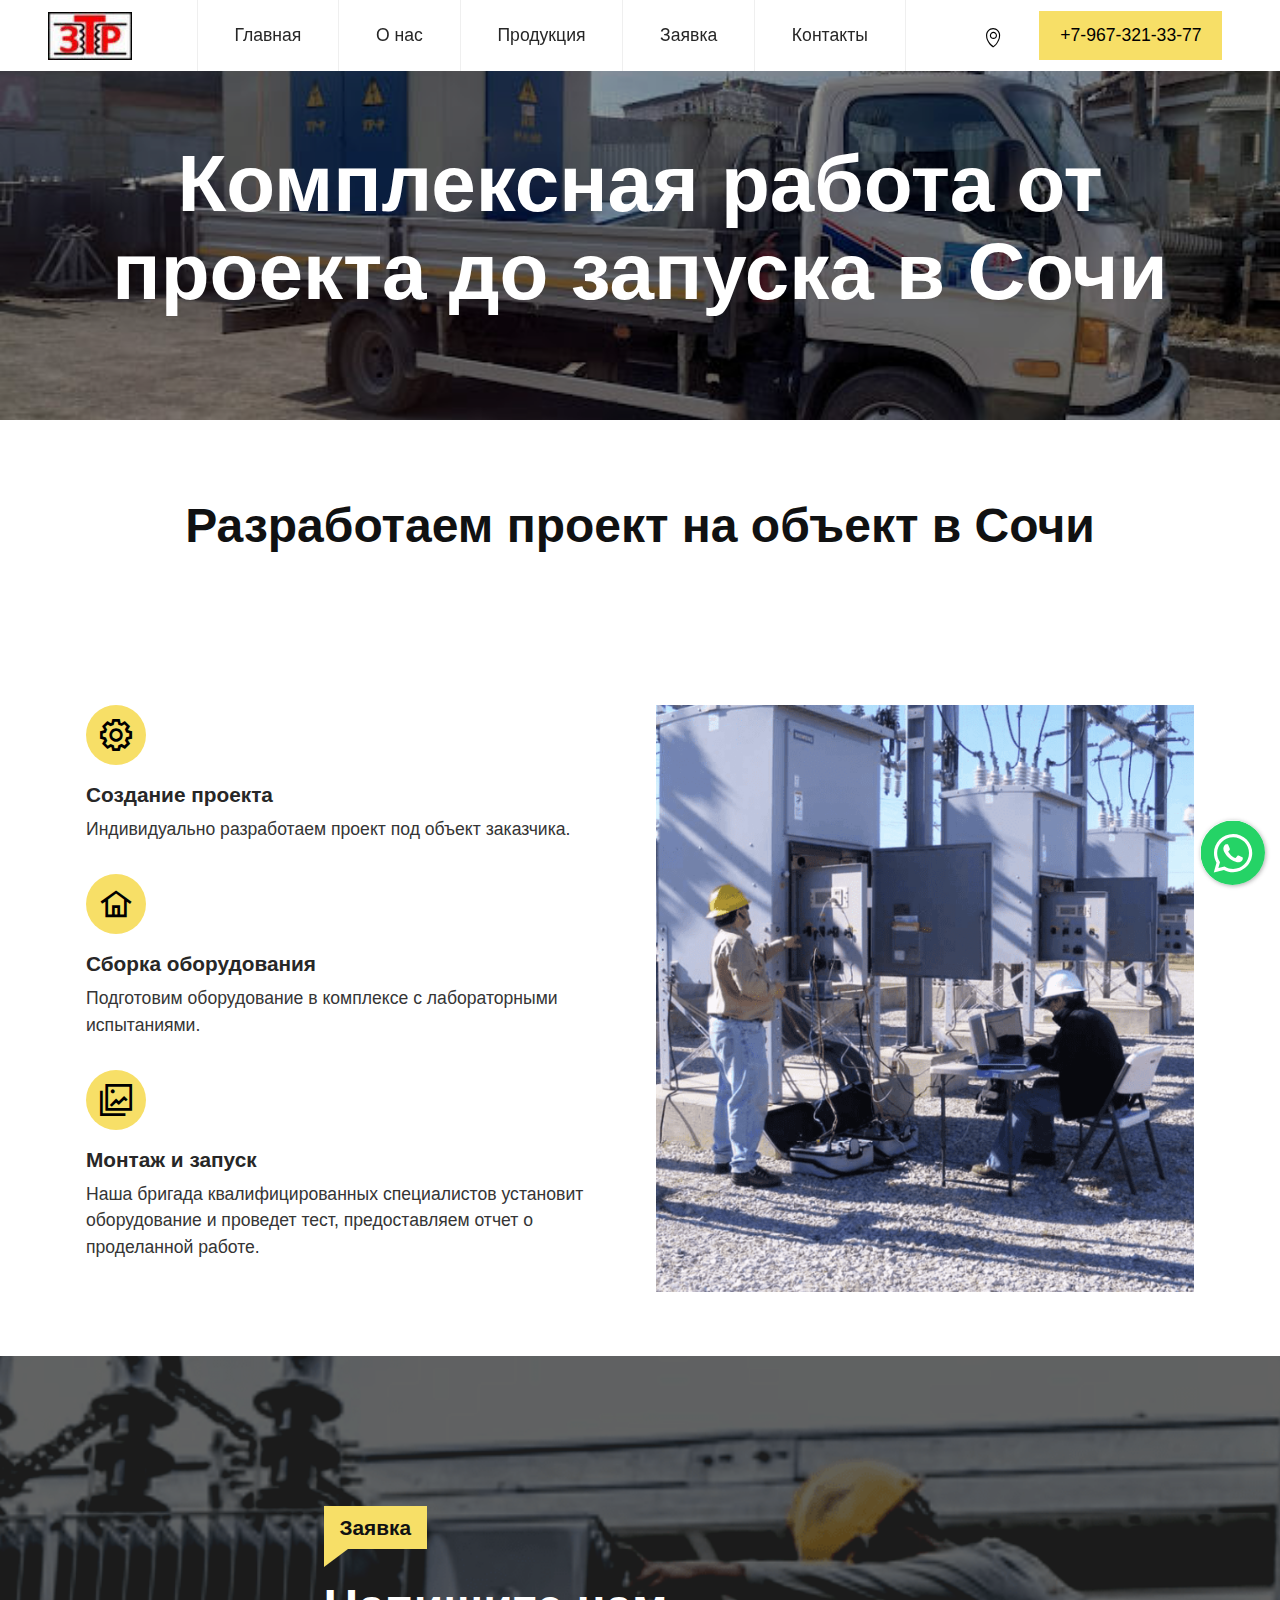
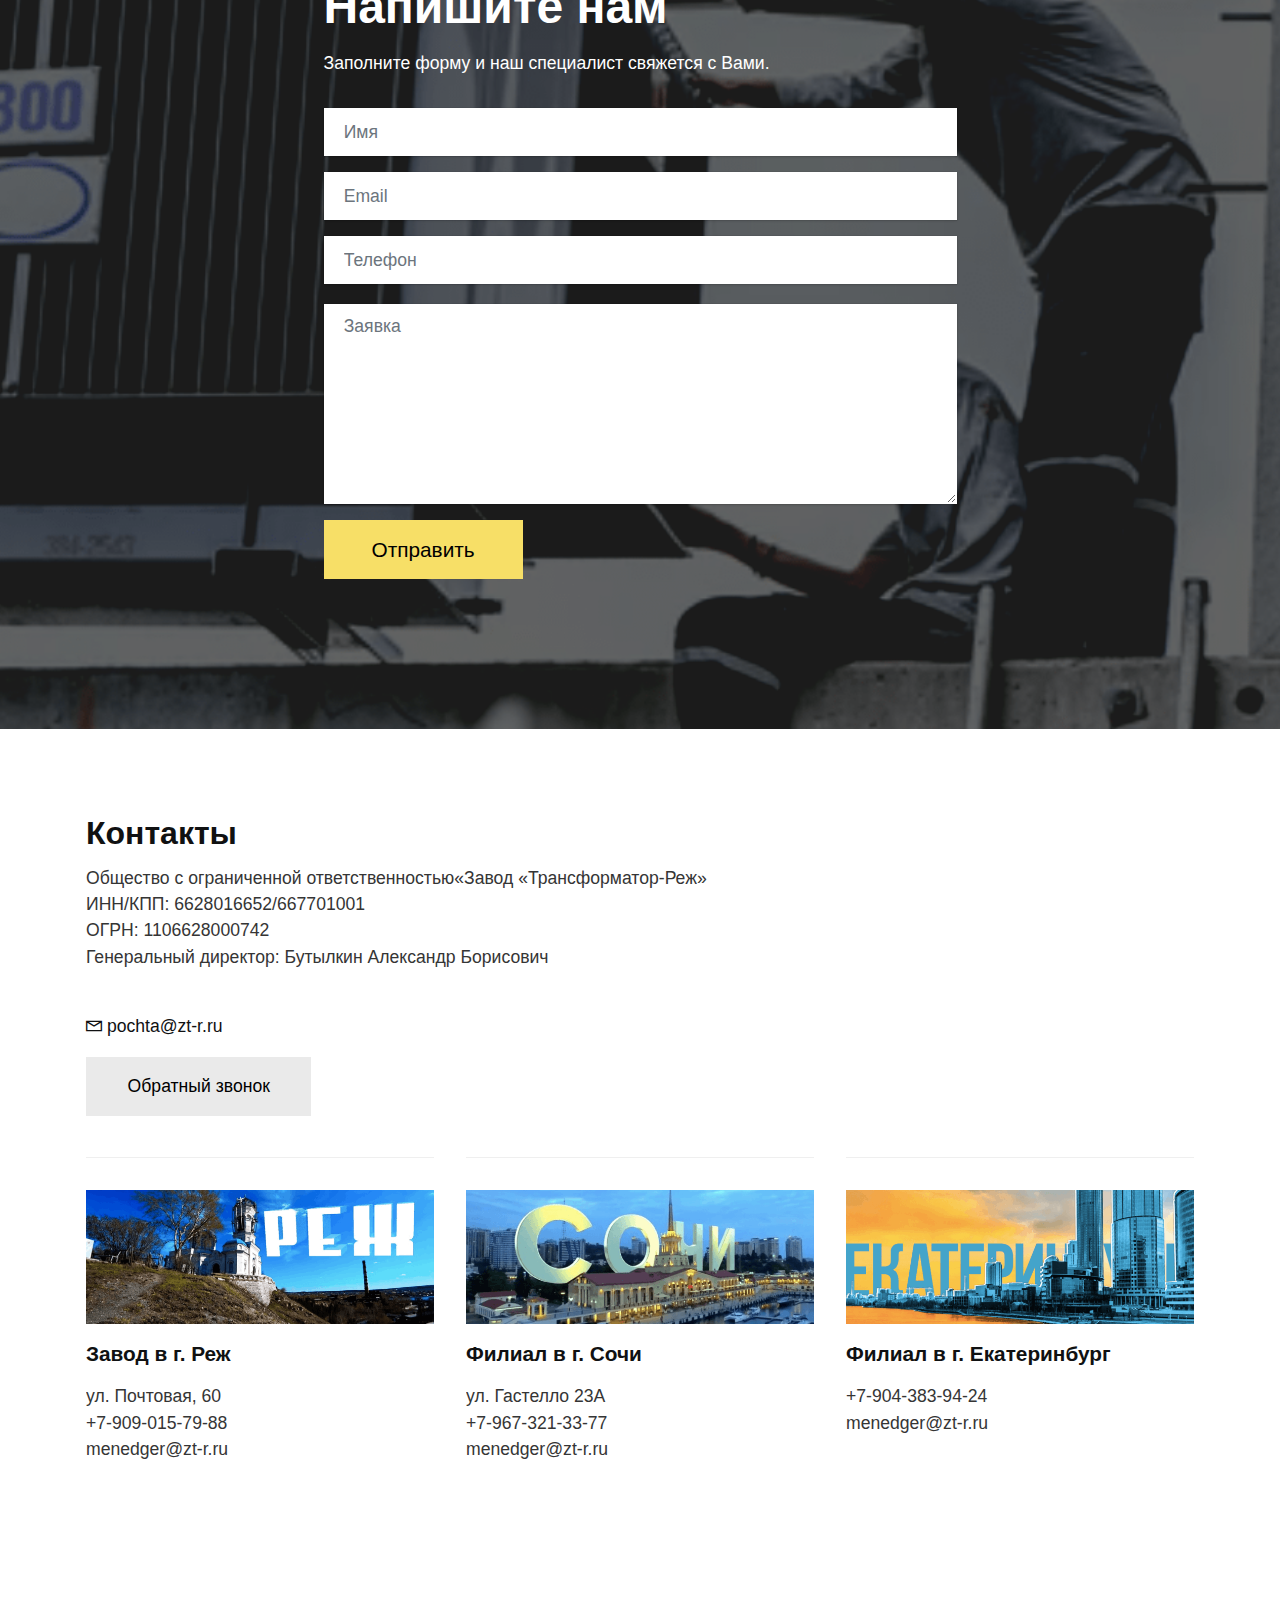
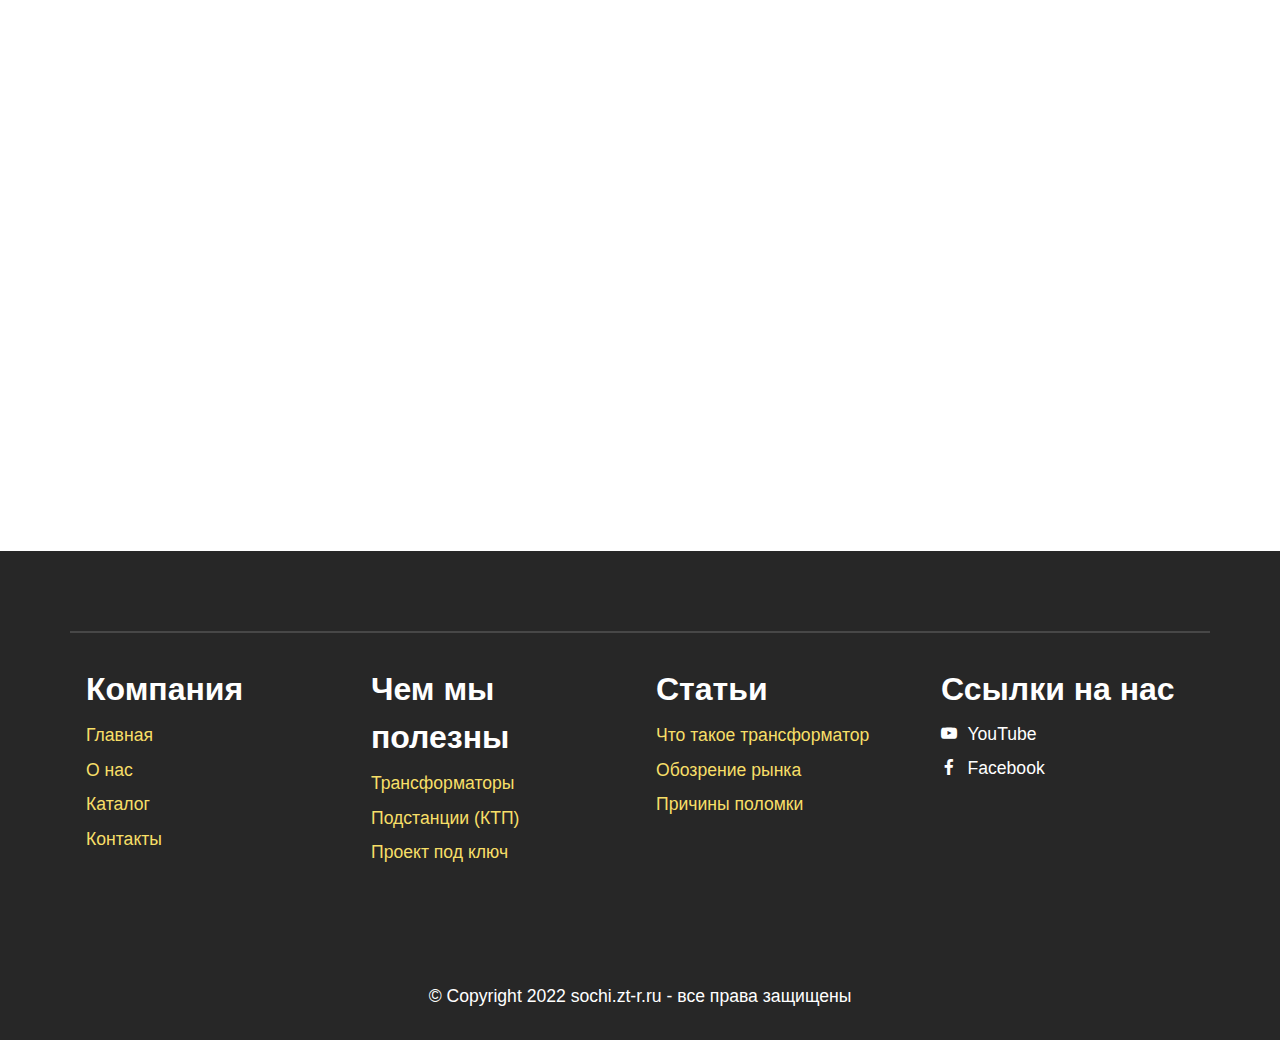
<file: complex.html>
<!DOCTYPE html>
<html  >
<head>
  
  <meta charset="UTF-8">
  <meta http-equiv="X-UA-Compatible" content="IE=edge">
  
  <meta name="twitter:card" content="summary_large_image"/>
  <meta name="twitter:image:src" content="">
  <meta property="og:image" content="">
  <meta name="twitter:title" content="Подстанции с установкой в Сочи">
  <meta name="viewport" content="width=device-width, initial-scale=1, minimum-scale=1">
  <link rel="shortcut icon" href="assets/images/463-600-70x40.jpg" type="image/x-icon">
  <meta name="description" content="Трансформаторные подстанции с установкой под ключ в Сочи. Производим доставку до объекта, монтаж, лабораторные испытания и запуск оборудования.
Разработаем проект на объект!">
  
  
  <title>Подстанции с установкой в Сочи</title>
  <link rel="stylesheet" href="assets/web/assets/mobirise-icons-bold/mobirise-icons-bold.css">
  <link rel="stylesheet" href="assets/web/assets/mobirise-icons2/mobirise2.css">
  <link rel="stylesheet" href="assets/bootstrap/css/bootstrap.min.css">
  <link rel="stylesheet" href="assets/bootstrap/css/bootstrap-grid.min.css">
  <link rel="stylesheet" href="assets/bootstrap/css/bootstrap-reboot.min.css">
  <link rel="stylesheet" href="assets/chatbutton/floating-wpp.css">
  <link rel="stylesheet" href="assets/dropdown/css/style.css">
  <link rel="stylesheet" href="assets/socicon/css/styles.css">
  <link rel="stylesheet" href="assets/theme/css/style.css">
  <link rel="stylesheet" href="assets/recaptcha.css">
  <link rel="preload" href="https://fonts.googleapis.com/css?family=DM+Sans:400,400i,500,500i,700,700i&display=swap" as="style" onload="this.onload=null;this.rel='stylesheet'">
  <noscript><link rel="stylesheet" href="https://fonts.googleapis.com/css?family=DM+Sans:400,400i,500,500i,700,700i&display=swap"></noscript>
  <link rel="preload" as="style" href="assets/mobirise/css/mbr-additional.css"><link rel="stylesheet" href="assets/mobirise/css/mbr-additional.css" type="text/css">
  
  
  <meta name="yandex-verification" content="0e7e9999b164294a" />
  

<meta name="theme-color" content="#f7df67">
<link rel="manifest" href="manifest.json">
<script src="sw-connect.js"></script>
<meta name="apple-mobile-web-app-capable" content="yes">
<link rel="apple-touch-startup-image" media="(device-width: 320px) and (device-height: 568px) and (-webkit-device-pixel-ratio: 2) and (orientation: portrait)" href="assets/images/apple-launch-640x1136.png">
<link rel="apple-touch-startup-image" media="(device-width: 375px) and (device-height: 667px) and (-webkit-device-pixel-ratio: 2) and (orientation: portrait)" href="assets/images/apple-launch-750x1334.png">
<link rel="apple-touch-startup-image" media="(device-width: 414px) and (device-height: 736px) and (-webkit-device-pixel-ratio: 3) and (orientation: portrait)" href="assets/images/apple-launch-1242x2208.png">
<link rel="apple-touch-startup-image" media="(device-width: 375px) and (device-height: 812px) and (-webkit-device-pixel-ratio: 3) and (orientation: portrait)" href="assets/images/apple-launch-1125x2436.png">
<link rel="apple-touch-startup-image" media="(device-width: 768px) and (device-height: 1024px) and (-webkit-device-pixel-ratio: 2) and (orientation: portrait)" href="assets/images/apple-launch-1536x2048.png">
<link rel="apple-touch-startup-image" media="(device-width: 834px) and (device-height: 1112px) and (-webkit-device-pixel-ratio: 2) and (orientation: portrait)" href="assets/images/apple-launch-1668x2224.png">
<link rel="apple-touch-startup-image" media="(device-width: 1024px) and (device-height: 1366px) and (-webkit-device-pixel-ratio: 2) and (orientation: portrait)" href="assets/images/apple-launch-2048x2732.png">
<meta name="apple-mobile-web-app-status-bar-style" content="default">
<meta name="apple-mobile-web-app-title" content="Приложение завода "ЗТР"">
<link rel="apple-touch-icon" href="apple-touch-icon.png"></head>
<body>
  <!-- Yandex.Metrika counter -->
<script type="text/javascript" >
   (function(m,e,t,r,i,k,a){m[i]=m[i]||function(){(m[i].a=m[i].a||[]).push(arguments)};
   m[i].l=1*new Date();
   for (var j = 0; j < document.scripts.length; j++) {if (document.scripts[j].src === r) { return; }}
   k=e.createElement(t),a=e.getElementsByTagName(t)[0],k.async=1,k.src=r,a.parentNode.insertBefore(k,a)})
   (window, document, "script", "https://mc.yandex.ru/metrika/tag.js", "ym");

   ym(91727476, "init", {
        clickmap:true,
        trackLinks:true,
        accurateTrackBounce:true,
        webvisor:true
   });
</script>
<noscript><div><img src="https://mc.yandex.ru/watch/91727476" style="position:absolute; left:-9999px;" alt="" /></div></noscript>
<!-- /Yandex.Metrika counter -->
  <section data-bs-version="5.1" class="menu menu1 cid-tpJcofAzdx" once="menu" id="menu1-13">
    

    <nav class="navbar navbar-dropdown navbar-fixed-top navbar-expand-lg">
        <div class="container-fluid">
            <div class="navbar-brand">
                <span class="navbar-logo">
                    <a href="index.html">
                        <img src="assets/images/463-600-70x40.jpg" alt="Завод &quot;Трансформатор-Реж&quot;" style="height: 3rem;">
                    </a>
                </span>
                
            </div>
            <button class="navbar-toggler" type="button" data-toggle="collapse" data-bs-toggle="collapse" data-target="#navbarSupportedContent" data-bs-target="#navbarSupportedContent" aria-controls="navbarNavAltMarkup" aria-expanded="false" aria-label="Toggle navigation">
                <div class="hamburger">
                    <span></span>
                    <span></span>
                    <span></span>
                    <span></span>
                </div>
            </button>
            <div class="collapse navbar-collapse" id="navbarSupportedContent">
                <ul class="navbar-nav m-auto nav-dropdown" data-app-modern-menu="true"><li class="nav-item"><a class="nav-link link text-black text-primary display-4" href="index.html">Главная</a></li>
                    <li class="nav-item"><a class="nav-link link text-black text-primary display-4" href="index.html#features05-5" aria-expanded="false">О нас</a></li>
                    <li class="nav-item"><a class="nav-link link text-black text-primary display-4" href="index.html#features02-3" aria-expanded="false">Продукция</a>
                        
                    </li>
                    <li class="nav-item"><a class="nav-link link text-black text-primary display-4" href="index.html#form01-a">Заявка</a></li>
                    <li class="nav-item"><a class="nav-link link text-black text-primary display-4" href="index.html#contacts01-9">Контакты</a>
                    </li></ul>
                <div class="icons-menu">
                    <a class="iconfont-wrapper" href="index.html#contacts01-9">
                        <span class="p-2 mbr-iconfont mbrib-pin"></span>
                    </a>
                    
                    
                    
                </div>
                <div class="navbar-buttons mbr-section-btn"><a class="btn btn-primary display-4" href="tel:+79673213377">+7-967-321-33-77</a></div>
            </div>
        </div>
    </nav>
</section>

<section data-bs-version="5.1" class="image4 cid-tpJcoaxlvv" id="image3-z">

    

    <div class="mbr-overlay" style="opacity: 0.4; background-color: rgb(0, 0, 0);"></div>

    <div class="container">
        <div class="row">
            <div class="col-12 ">
                <h3 class="mbr-section-title mbr-fonts-style display-1"><strong>Комплексная работа от проекта до запуска в Сочи</strong></h3>                
                
            </div>
        </div>
    </div>
</section>

<section data-bs-version="5.1" class="article04 cid-tpJcobYsa4" id="article04-10">

    
    


    

    <div class="container-fluid">
        <div class="wrapper p-3 py-5 p-lg-5">
            <div class="row px-1 px-lg-5">
                <div class="col-12 mb-4">
                    <h2 class="mbr-section-title mbr-fonts-style display-2"><strong>Разработаем проект на объект в Сочи</strong></h2>
                </div>
                <div class="col-12">
                    
                </div>
            </div>
        </div>
    </div>
</section>

<section data-bs-version="5.1" class="features6 cid-tpJd8dl1hQ" id="features06-18">
    

    
    
    <div class="container">
        <div class="row">
            <div class="col-lg-6">
                <div class="row">
                    <div class="card col-12 col-md-12 col-lg-12">
                        <div class="card-wrapper">
                            <div class="card-box align-left">
                                <div class="iconfont-wrapper">
                                    <span class="mbr-iconfont mobi-mbri-setting mobi-mbri"></span>
                                </div>
                                <h5 class="card-title mbr-fonts-style display-7"><strong>Создание проекта</strong></h5>
                                <p class="card-text mbr-fonts-style display-4">Индивидуально разработаем проект под объект заказчика.&nbsp;</p>
                            </div>
                        </div>
                    </div>
                    <div class="card col-12 col-md-12 col-lg-12">
                        <div class="card-wrapper">
                            <div class="card-box align-left">
                                <div class="iconfont-wrapper">
                                    <span class="mbr-iconfont mobi-mbri-home mobi-mbri"></span>
                                </div>
                                <h5 class="card-title mbr-fonts-style display-7"><strong>Сборка оборудования</strong></h5>
                                <p class="card-text mbr-fonts-style display-4">Подготовим оборудование в комплексе с лабораторными испытаниями.</p>
                            </div>
                        </div>
                    </div>
                    <div class="card col-12 col-md-12 col-lg-12">
                        <div class="card-wrapper">
                            <div class="card-box align-left">
                                <div class="iconfont-wrapper">
                                    <span class="mbr-iconfont mobi-mbri-photo mobi-mbri"></span>
                                </div>
                                <h5 class="card-title mbr-fonts-style display-7"><strong>Монтаж и запуск</strong></h5>
                                <p class="card-text mbr-fonts-style display-4">Наша бригада квалифицированных специалистов установит оборудование и проведет тест, предоставляем отчет о проделанной работе.</p>
                            </div>
                        </div>
                    </div>
                </div>
            </div>
            <div class="col-lg-6">
                <div class="item-img">
                    <img src="assets/images/-2022-12-11-20.07.27-min-936x700.png" alt="">
                </div>
            </div>


        </div>
    </div>
</section>

<section data-bs-version="5.1" class="form1 cid-tpJcoeQk6i" id="form01-12">
    
    <div class="mbr-overlay"></div>
    <div class="container">
        <div class="row justify-content-center">
            <div class="col-lg-7">
                <h3 class="mbr-main-subtitle mbr-fonts-style align-left display-7"><strong>Заявка</strong></h3>

                <h2 class="mbr-section-title mbr-fonts-style align-left mb-3 display-2"><strong>Напишите нам</strong></h2>
                <p class="mbr-section-text mbr-fonts-style align-left mb-4 mt-2 display-4">Заполните форму и наш специалист свяжется с Вами.</p>
            </div>
            <div class="col-lg-7 mbr-form" data-form-type="formoid">
<!--Formbuilder Form-->
<form action="https://mobirise.eu/" method="POST" class="mbr-form form-with-styler" data-form-title="Заявка"><input type="hidden" name="email" data-form-email="true" value="IAdVtxDqOyZKeV6ReoptO60xjJL4rc3yrnEsCKWabqCuE/OoaWQ5Sc9liKCkglhYagrT1L+wZTfn4y30u7fgYwlSx5GcMFpa3ex1sWEskFU3gWYp2WEC/nAoGrOPs4X5.DhUnjprSjuTVTsG0N66aYSFJ67AgvphqyyZRnX4ctzhMtQP+6yu9GDfFWSQsQLNyTEgW1Mg0Ug5rTt7yLwKwSHtC/v8SJQNAlP7suMpxwOnc5QjYvNV6zPFnxZINK0N2">
<div class="row">
<div hidden="hidden" data-form-alert="" class="alert alert-success col-12">Спасибо за заявку! В ближайшее время с Вами свяжемся.</div>
<div hidden="hidden" data-form-alert-danger="" class="alert alert-danger col-12">Oops...! some problem!</div>
</div>
<div class="dragArea row">
<div class="col-lg-12 col-md-12 col-sm-12 form-group mb-3" data-for="name">
<input type="text" name="name" placeholder="Имя" data-form-field="name" class="form-control display-7" value="" id="name-form01-12">
</div>
<div class="col-lg-12 col-md-12 col-sm-12 form-group mb-3" data-for="email">
<input type="email" name="email" placeholder="Email" data-form-field="email" class="form-control display-7" value="" id="email-form01-12">
</div>
<div data-for="Телефон" class="col-lg-12 col-md-12 col-sm-12 form-group">
<input type="number" name="Телефон" placeholder="Телефон" max="100" min="0" step="1" data-form-field="Телефон" class="form-control display-7" value="" id="Телефон-form01-12">
</div>
<div class="col-lg-12 col-md-12 col-sm-12 form-group mb-3" data-for="message">
<textarea name="message" placeholder="Заявка" data-form-field="message" class="form-control display-7" id="message-form01-12"></textarea>
</div>
<div class="col-auto">
<button type="submit" class="w-100 btn btn-primary display-7">Отправить</button>
</div>
</div>
</form><!--Formbuilder Form-->
</div>
        </div>
    </div>
</section>

<section data-bs-version="5.1" class="contacts1 cid-tpJESwIFOb" id="contacts01-1r">
    
    
    <div class="container">
        <div class="mbr-section-head">
            <h4 class="mbr-section-title mbr-fonts-style align-left mb-0 display-5">
                <strong>Контакты</strong><br>
            </h4>
            <h5 class="mbr-section-subtitle mbr-fonts-style align-left mb-3 mt-2 display-4">Общество с ограниченной ответственностью«Завод «Трансформатор-Реж»<br>ИНН/КПП: 6628016652/667701001<br>ОГРН: 1106628000742<br><div>Генеральный директор: Бутылкин Александр Борисович</div><div><br></div></h5>

            <div class="soc-wrapper align-left">
                <div class="social">
                    <span class="mbr-iconfont mobi-mbri-letter mobi-mbri"></span>
                    <span class="soc-link mbr-fonts-style align-left display-4">&nbsp;pochta@zt-r.ru</span>
                </div>
            </div>

            <div class="mbr-section-btn main-btn align-left item-footer mt-2"><a href="" class="btn btn-lg item-btn btn-white display-4" target="_blank">Обратный звонок</a></div>
        </div>
        <div class="row mt-4">
            <div class="item features-image сol-12 col-md-6 col-lg-4 active">
                <div class="item-wrapper">
                    <div class="item-img">
                        <img src="assets/images/-2022-12-11-20.55.15-min-688x296.png" alt="" data-slide-to="0" data-bs-slide-to="0">
                    </div>
                    <div class="item-content">
                        <h5 class="item-title align-left mbr-fonts-style display-7"><strong>Завод в г. Реж</strong></h5>
                        
                        <p class="mbr-text align-left mbr-fonts-style mt-3 display-4">ул. Почтовая, 60<br>+7-909-015-79-88<br>menedger@zt-r.ru</p>
                    </div>
                    
                </div>
            </div>
            
            <div class="item features-image сol-12 col-md-6 col-lg-4">
                <div class="item-wrapper">
                    <div class="item-img">
                        <img src="assets/images/-2022-12-11-20.52.32-min-688x454.png" alt="" data-slide-to="1" data-bs-slide-to="1">
                    </div>
                    <div class="item-content">
                        <h5 class="item-title align-left mbr-fonts-style display-7"><strong>Филиал в г. Сочи</strong></h5>
                        
                        <p class="mbr-text align-left mbr-fonts-style mt-3 display-4">ул. Гастелло 23А<br>+7-967-321-33-77<br>menedger@zt-r.ru<br>
                        </p>
                    </div>
                    
                </div>
            </div><div class="item features-image сol-12 col-md-6 col-lg-4">
                <div class="item-wrapper">
                    <div class="item-img">
                        <img src="assets/images/-2022-12-11-20.53.26-min-688x366.png" alt="" data-slide-to="2" data-bs-slide-to="2">
                    </div>
                    <div class="item-content">
                        <h5 class="item-title align-left mbr-fonts-style display-7"><strong>Филиал в г. Екатеринбург</strong></h5>
                        
                        <p class="mbr-text align-left mbr-fonts-style mt-3 display-4">+7-904-383-94-24<br>menedger@zt-r.ru<br>
                        </p>
                    </div>
                    
                </div>
            </div>
        </div>
    </div>
</section>

<section data-bs-version="5.1" class="map1 cid-tpJcoiGV93" id="map01-15">
    
    
    
    <div>
        
        <div class="google-map"><iframe frameborder="0" style="border:0" src="https://www.google.com/maps/embed/v1/place?key=AIzaSyDk89J4FSunMF33ruMVWJaJht_Ro0kvoXs&amp;q=Гастелло, 42/2, Большой Сочи, Краснодарский край" allowfullscreen=""></iframe></div>
    </div>
</section>

<section data-bs-version="5.1" class="footer3 cid-tpJvUDUK0N" id="footer03-1b">

    
    
    
    <div class="container">
        <div class="row mbr-white">
            <div class="col-12 col-md-6 col-lg-3">
                <h5 class="mbr-section-subtitle mbr-fonts-style mb-2 display-5">
                    <strong>Компания</strong></h5>
                <ul class="list mbr-fonts-style display-4">
                    <li class="mbr-text item-wrap"><span style="font-size: 1.1rem;"><a href="index.html#header01-0" class="text-primary">Главная</a></span></li><li class="mbr-text item-wrap"><span style="font-size: 1.1rem;"><a href="index.html#features05-5" class="text-primary">О нас</a></span></li><li class="mbr-text item-wrap"><span style="font-size: 1.1rem;"><a href="index.html#features02-3" class="text-primary">Каталог</a></span><br></li><a href="index.html#features02-3" class="text-primary">
                    </a><li class="mbr-text item-wrap"><a href="index.html#contacts01-9" class="text-primary">Контакты</a></li>
                </ul>
            </div>
            <div class="col-12 col-md-6 col-lg-3">
                <h5 class="mbr-section-subtitle mbr-fonts-style mb-2 display-5"><strong>Чем мы полезны</strong></h5>
                <ul class="list mbr-fonts-style display-4">
                    <li class="mbr-text item-wrap"><span style="font-size: 1.1rem;"><a href="transformatory.html" class="text-primary">Трансформаторы</a></span></li><li class="mbr-text item-wrap"><span style="font-size: 1.1rem;"><a href="ktp.html" class="text-primary">Подстанции (КТП)</a></span></li><li class="mbr-text item-wrap"><a href="complex.html" class="text-primary">Проект под ключ</a></li>
                </ul>
            </div>
            <div class="col-12 col-md-6 col-lg-3">
                <h5 class="mbr-section-subtitle mbr-fonts-style mb-2 display-5"><strong>Статьи</strong></h5>
                <ul class="list mbr-fonts-style display-4">
                    <li class="mbr-text item-wrap"><a href="http://zt-r.ru/stati/" class="text-primary" target="_blank">Что такое трансформатор</a></li><a href="http://zt-r.ru/stati/" class="text-primary" target="_blank">
                    </a><li class="mbr-text item-wrap"><span style="font-size: 1.1rem;"><a href="http://zt-r.ru/stati/" class="text-primary" target="_blank">Обозрение рынка</a></span></li><li class="mbr-text item-wrap"><span style="font-size: 1.1rem;"><a href="http://zt-r.ru/stati/" class="text-primary" target="_blank">Причины поломки</a></span></li>
                </ul>
            </div>
            <div class="col-12 col-md-6 col-lg-3">
                <h5 class="mbr-section-subtitle mbr-fonts-style mb-2 display-5"><strong>Ссылки на нас</strong></h5>


                <div class="soc-wrapper align-left">
                    <div class="social">
                        <span class="mbr-iconfont socicon-youtube socicon"></span>
                        <span class="soc-link mbr-fonts-style align-left display-4">YouTube</span>
                    </div>
                </div>
                <div class="soc-wrapper align-left">
                    <div class="social">
                        <span class="mbr-iconfont socicon-facebook socicon"></span>
                        <span class="soc-link mbr-fonts-style align-left display-4">Facebook</span>
                    </div>
                </div>
                
                

            </div>
            
        </div>
    </div>
</section>

<section data-bs-version="5.1" class="footer3 cid-tpJcombULc" id="footer01-17">

    

    

    <div class="container">
        <div class="media-container-row align-center mbr-white">
            <div class="col-12">
                <p class="mbr-text mb-0 mbr-fonts-style display-4">
                    © Copyright 2022 sochi.zt-r.ru - все права защищены</p>
            </div>
        </div>
    </div>
</section>


<script src="assets/bootstrap/js/bootstrap.bundle.min.js"></script>
  <script src="assets/smoothscroll/smooth-scroll.js"></script>
  <script src="assets/ytplayer/index.js"></script>
  <script src="assets/chatbutton/floating-wpp.js"></script>
  <script src="assets/chatbutton/script.js"></script>
  <script src="assets/dropdown/js/navbar-dropdown.js"></script>
  <script src="assets/theme/js/script.js"></script>
  <script src="assets/formoid.min.js"></script>
  
  
  
<div id="chatbutton-wa" data-phone="+79673213377" data-showpopup="true" data-headertitle="👋 Напишите нам в Whatsapp" data-popupmessage="Здравствуйте!

Введите сообщение и получите ответ на телефон! 📲
" data-placeholder="Введите текст" data-position="left" data-headercolor="#39847a" data-backgroundcolor="#e5ddd5" data-autoopentimeout="5" data-size="65px"><div class="floating-wpp-button" style="width: 65px; height: 65px;"><div class="floating-wpp-button-image"><!--?xml version="1.0" encoding="UTF-8" standalone="no"?--><svg xmlns="http://www.w3.org/2000/svg" xmlns:xlink="http://www.w3.org/1999/xlink" style="isolation:isolate" viewBox="0 0 800 800" width="65" height="65"><defs><clipPath id="_clipPath_A3g8G5hPEGG2L0B6hFCxamU4cc8rfqzQ"><rect width="800" height="800"></rect></clipPath></defs><g clip-path="url(#_clipPath_A3g8G5hPEGG2L0B6hFCxamU4cc8rfqzQ)"><g><path d=" M 787.59 800 L 12.41 800 C 5.556 800 0 793.332 0 785.108 L 0 14.892 C 0 6.667 5.556 0 12.41 0 L 787.59 0 C 794.444 0 800 6.667 800 14.892 L 800 785.108 C 800 793.332 794.444 800 787.59 800 Z " fill="rgb(37,211,102)"></path></g><g><path d=" M 508.558 450.429 C 502.67 447.483 473.723 433.24 468.325 431.273 C 462.929 429.308 459.003 428.328 455.078 434.22 C 451.153 440.114 439.869 453.377 436.434 457.307 C 433 461.236 429.565 461.729 423.677 458.78 C 417.79 455.834 398.818 449.617 376.328 429.556 C 358.825 413.943 347.008 394.663 343.574 388.768 C 340.139 382.873 343.207 379.687 346.155 376.752 C 348.804 374.113 352.044 369.874 354.987 366.436 C 357.931 362.999 358.912 360.541 360.875 356.614 C 362.837 352.683 361.857 349.246 360.383 346.299 C 358.912 343.352 347.136 314.369 342.231 302.579 C 337.451 291.099 332.597 292.654 328.983 292.472 C 325.552 292.301 321.622 292.265 317.698 292.265 C 313.773 292.265 307.394 293.739 301.996 299.632 C 296.6 305.527 281.389 319.772 281.389 348.752 C 281.389 377.735 302.487 405.731 305.431 409.661 C 308.376 413.592 346.949 473.062 406.015 498.566 C 420.062 504.634 431.03 508.256 439.581 510.969 C 453.685 515.451 466.521 514.818 476.666 513.302 C 487.978 511.613 511.502 499.06 516.409 485.307 C 521.315 471.55 521.315 459.762 519.842 457.307 C 518.371 454.851 514.446 453.377 508.558 450.429 Z  M 401.126 597.117 L 401.047 597.117 C 365.902 597.104 331.431 587.661 301.36 569.817 L 294.208 565.572 L 220.08 585.017 L 239.866 512.743 L 235.21 505.332 C 215.604 474.149 205.248 438.108 205.264 401.1 C 205.307 293.113 293.17 205.257 401.204 205.257 C 453.518 205.275 502.693 225.674 539.673 262.696 C 576.651 299.716 597.004 348.925 596.983 401.258 C 596.939 509.254 509.078 597.117 401.126 597.117 Z  M 567.816 234.565 C 523.327 190.024 464.161 165.484 401.124 165.458 C 271.24 165.458 165.529 271.161 165.477 401.085 C 165.46 442.617 176.311 483.154 196.932 518.892 L 163.502 641 L 288.421 608.232 C 322.839 627.005 361.591 636.901 401.03 636.913 L 401.126 636.913 L 401.127 636.913 C 530.998 636.913 636.717 531.2 636.77 401.274 C 636.794 338.309 612.306 279.105 567.816 234.565" fill-rule="evenodd" fill="rgb(255,255,255)"></path></g></g></svg></div></div></div>
 
</body>
</html>
</file>
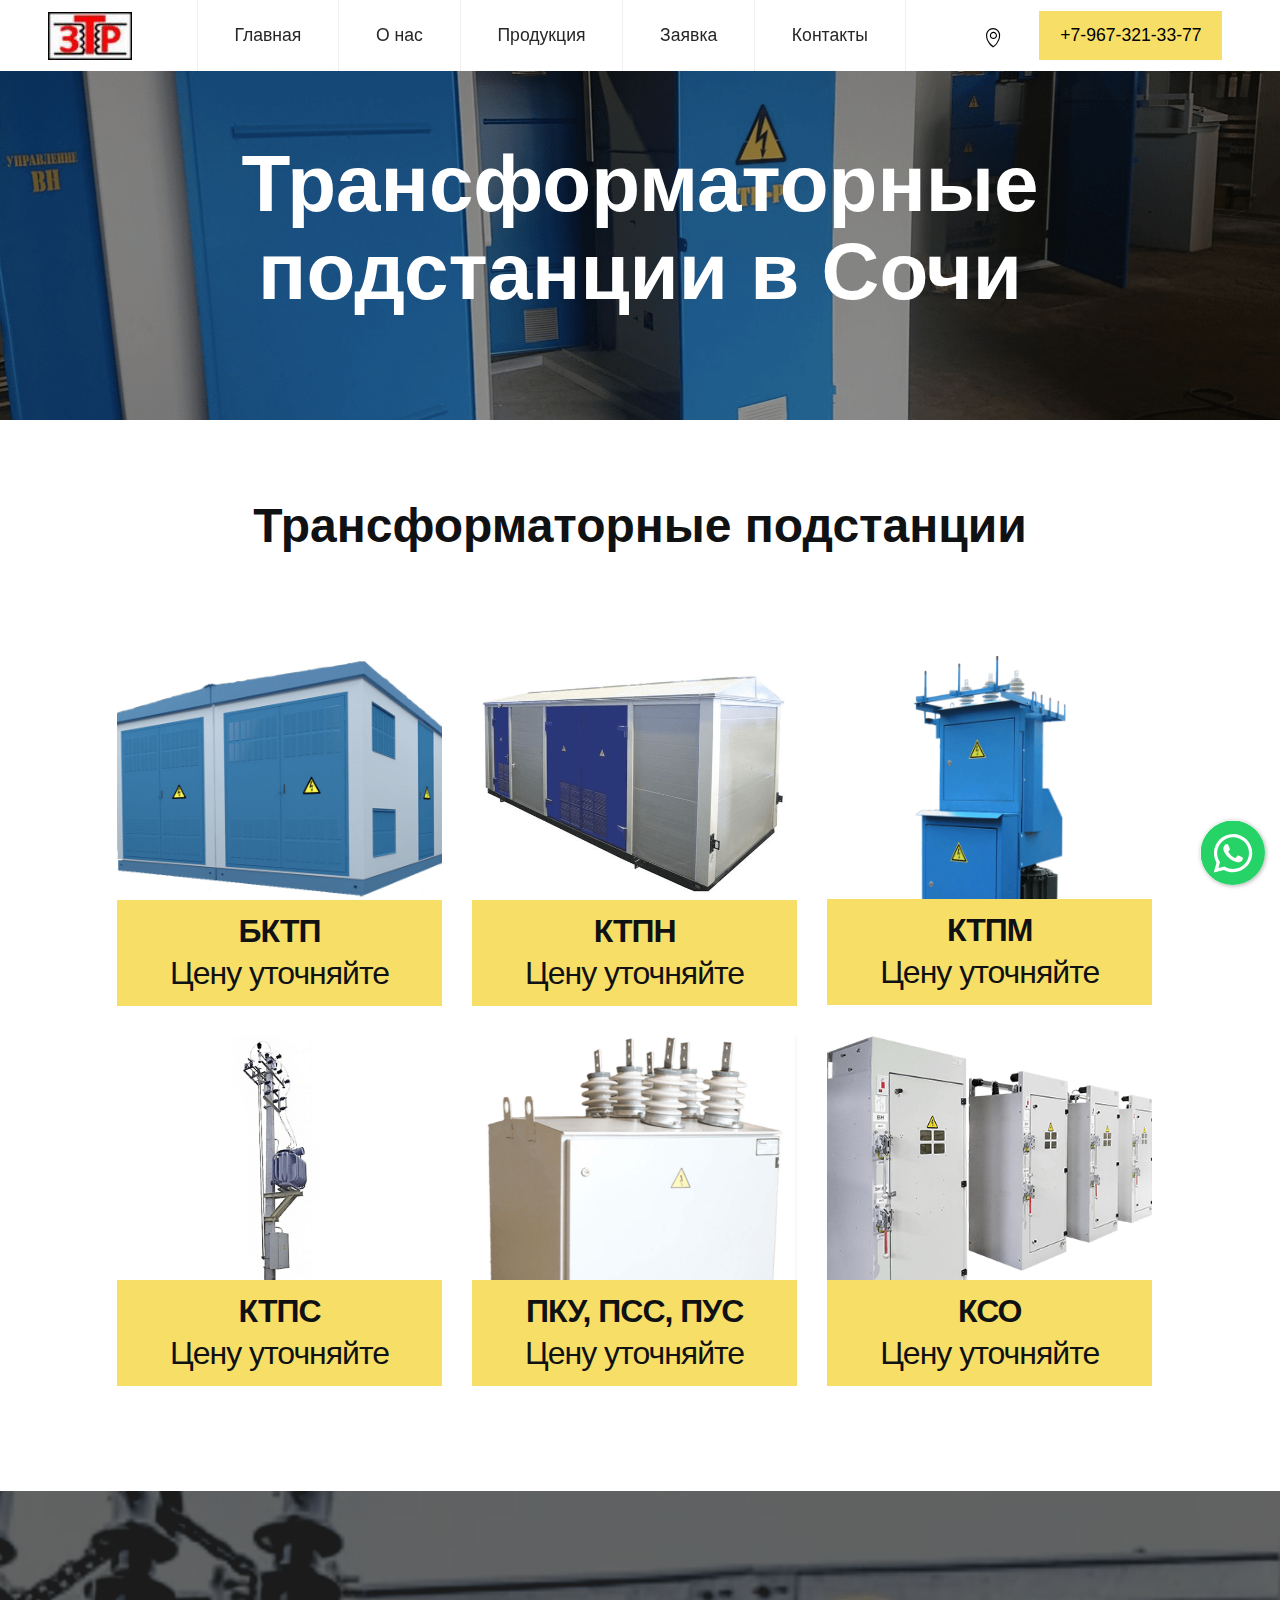
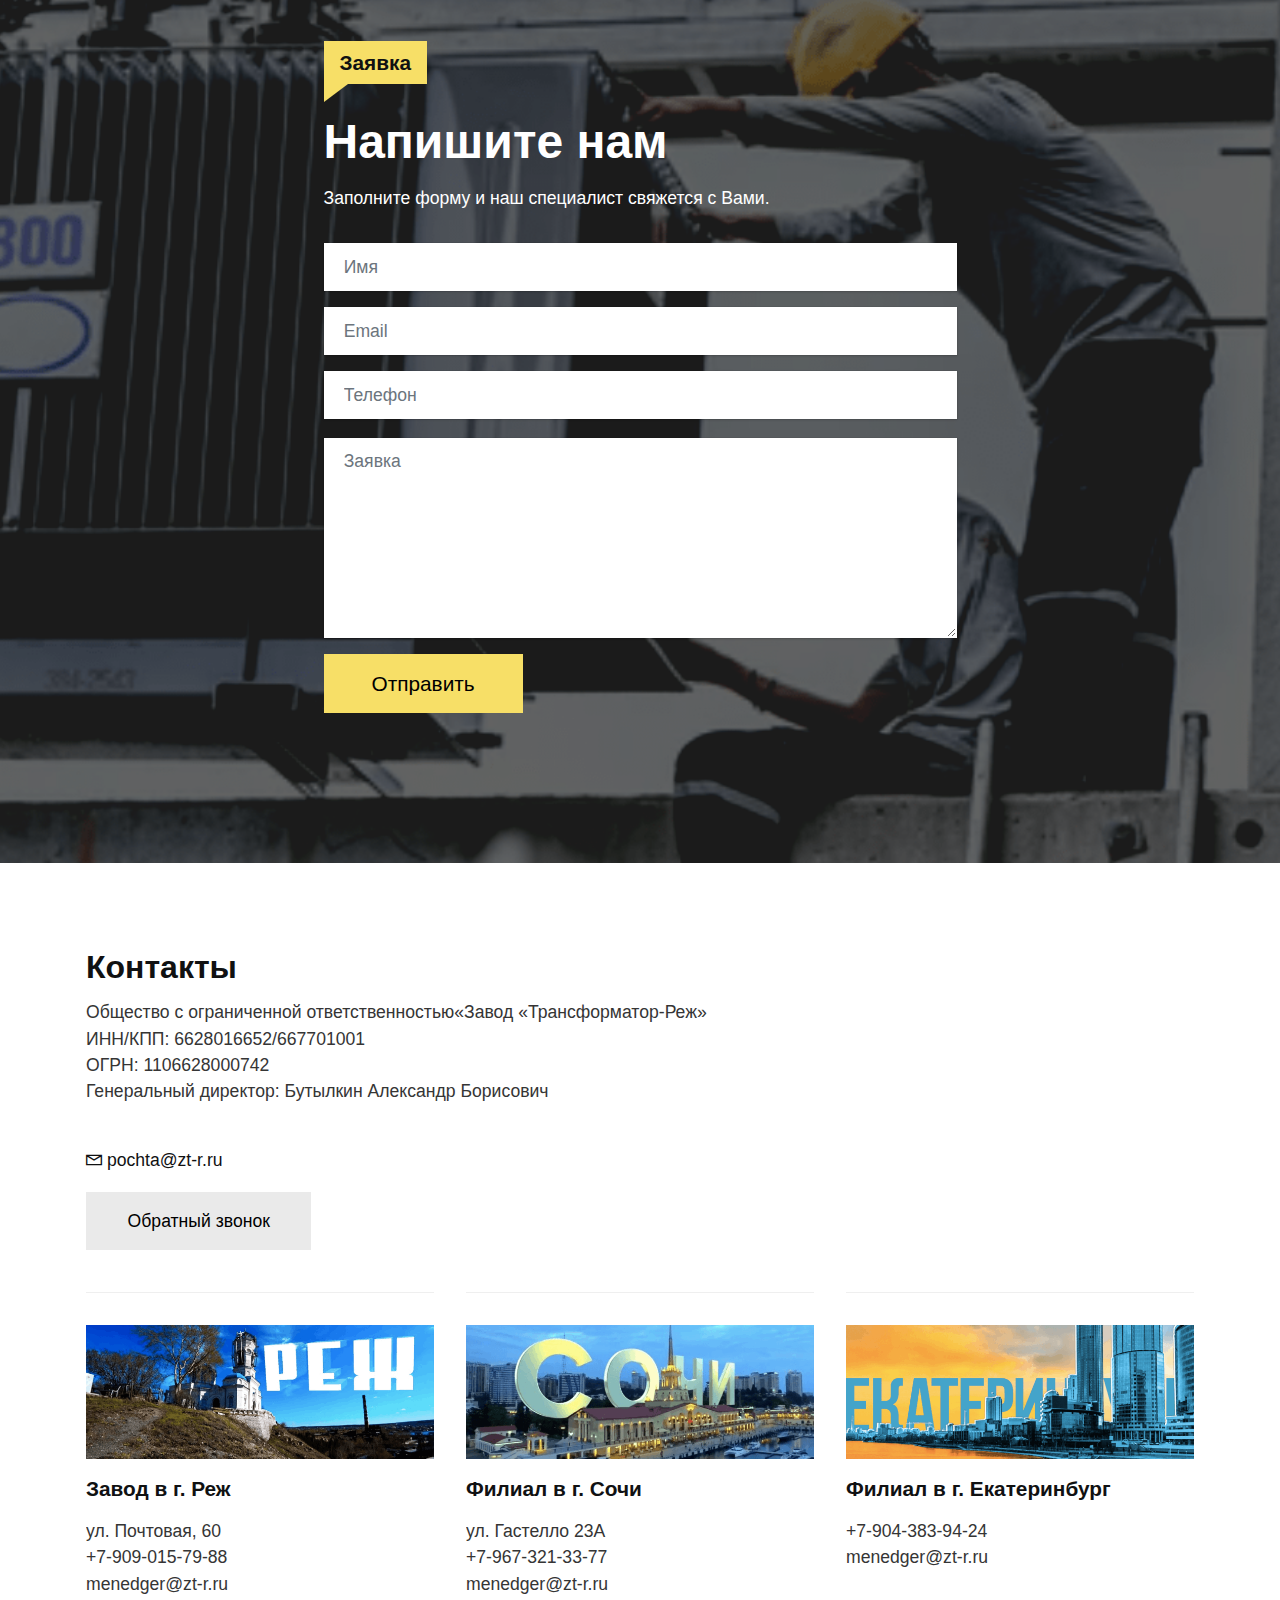
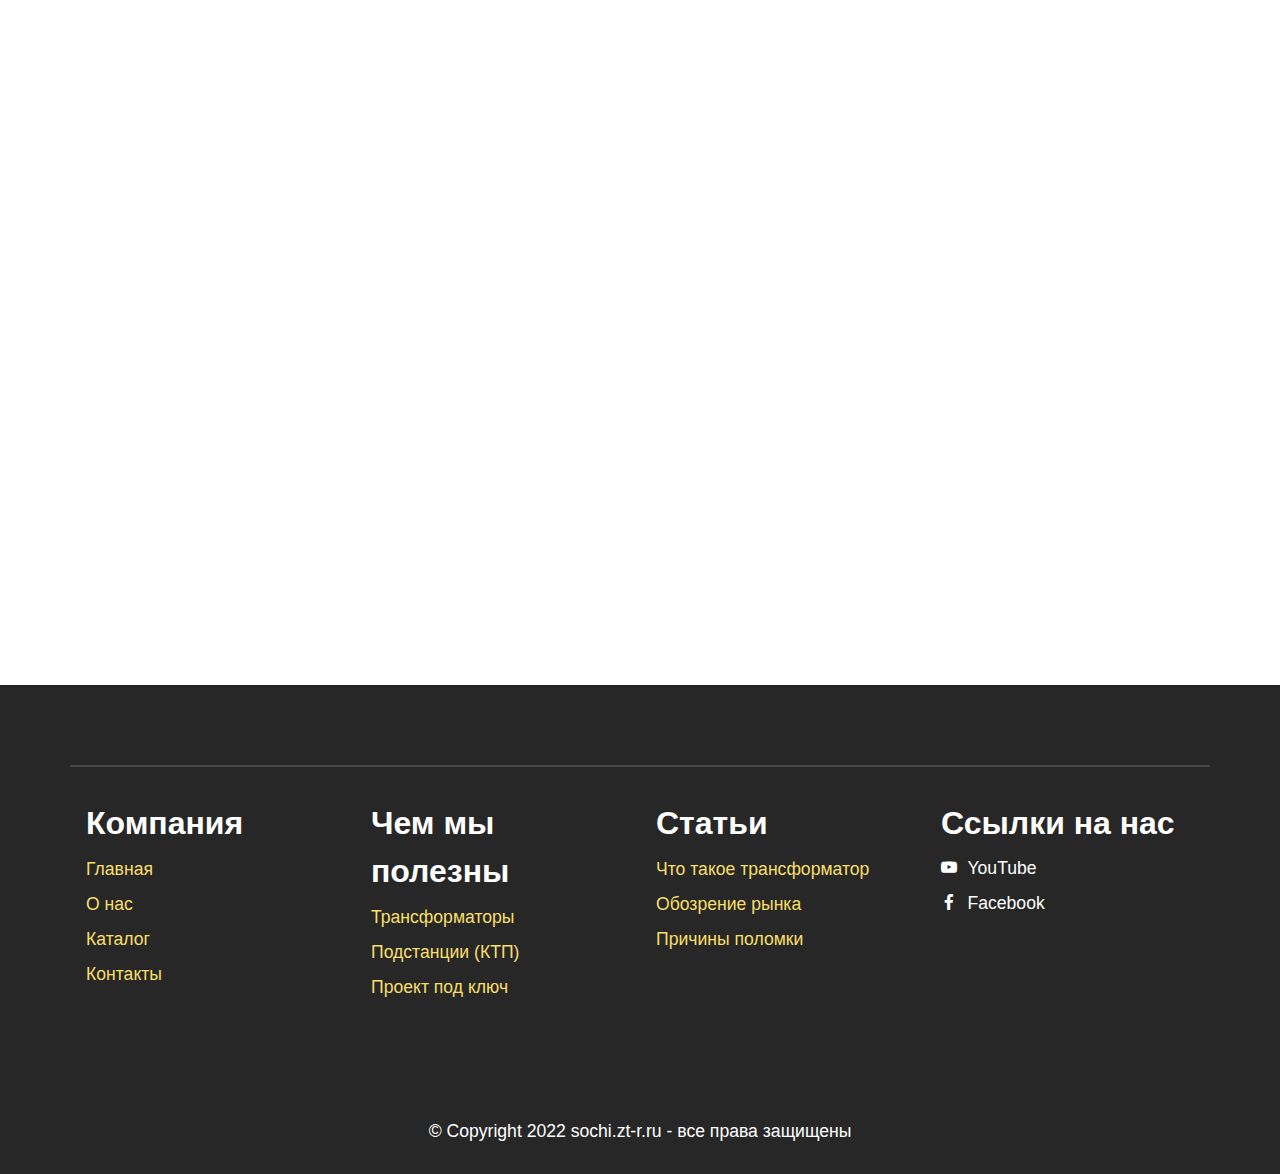
<file: ktp.html>
<!DOCTYPE html>
<html  >
<head>
  
  <meta charset="UTF-8">
  <meta http-equiv="X-UA-Compatible" content="IE=edge">
  
  <meta name="twitter:card" content="summary_large_image"/>
  <meta name="twitter:image:src" content="">
  <meta property="og:image" content="">
  <meta name="twitter:title" content="Трансформаторные подстанции купить в Сочи">
  <meta name="viewport" content="width=device-width, initial-scale=1, minimum-scale=1">
  <link rel="shortcut icon" href="assets/images/463-600-70x40.jpg" type="image/x-icon">
  <meta name="description" content="Трансформаторные подстанции разных вариаций: БКТП, КТПН, КТПМ, КТПС, ПКУ, ПУС,ПСС,АПС, ЩО-70, РУНН, КСО. Вся продукция проходит проверку и исследование.">
  
  
  <title>Трансформаторные подстанции купить в Сочи</title>
  <link rel="stylesheet" href="assets/web/assets/mobirise-icons-bold/mobirise-icons-bold.css">
  <link rel="stylesheet" href="assets/web/assets/mobirise-icons2/mobirise2.css">
  <link rel="stylesheet" href="assets/bootstrap/css/bootstrap.min.css">
  <link rel="stylesheet" href="assets/bootstrap/css/bootstrap-grid.min.css">
  <link rel="stylesheet" href="assets/bootstrap/css/bootstrap-reboot.min.css">
  <link rel="stylesheet" href="assets/chatbutton/floating-wpp.css">
  <link rel="stylesheet" href="assets/dropdown/css/style.css">
  <link rel="stylesheet" href="assets/socicon/css/styles.css">
  <link rel="stylesheet" href="assets/theme/css/style.css">
  <link rel="stylesheet" href="assets/gallery/style.css">
  <link rel="stylesheet" href="assets/recaptcha.css">
  <link rel="preload" href="https://fonts.googleapis.com/css?family=DM+Sans:400,400i,500,500i,700,700i&display=swap" as="style" onload="this.onload=null;this.rel='stylesheet'">
  <noscript><link rel="stylesheet" href="https://fonts.googleapis.com/css?family=DM+Sans:400,400i,500,500i,700,700i&display=swap"></noscript>
  <link rel="preload" as="style" href="assets/mobirise/css/mbr-additional.css"><link rel="stylesheet" href="assets/mobirise/css/mbr-additional.css" type="text/css">
  
  
  <meta name="yandex-verification" content="0e7e9999b164294a" />
  

<meta name="theme-color" content="#f7df67">
<link rel="manifest" href="manifest.json">
<script src="sw-connect.js"></script>
<meta name="apple-mobile-web-app-capable" content="yes">
<link rel="apple-touch-startup-image" media="(device-width: 320px) and (device-height: 568px) and (-webkit-device-pixel-ratio: 2) and (orientation: portrait)" href="assets/images/apple-launch-640x1136.png">
<link rel="apple-touch-startup-image" media="(device-width: 375px) and (device-height: 667px) and (-webkit-device-pixel-ratio: 2) and (orientation: portrait)" href="assets/images/apple-launch-750x1334.png">
<link rel="apple-touch-startup-image" media="(device-width: 414px) and (device-height: 736px) and (-webkit-device-pixel-ratio: 3) and (orientation: portrait)" href="assets/images/apple-launch-1242x2208.png">
<link rel="apple-touch-startup-image" media="(device-width: 375px) and (device-height: 812px) and (-webkit-device-pixel-ratio: 3) and (orientation: portrait)" href="assets/images/apple-launch-1125x2436.png">
<link rel="apple-touch-startup-image" media="(device-width: 768px) and (device-height: 1024px) and (-webkit-device-pixel-ratio: 2) and (orientation: portrait)" href="assets/images/apple-launch-1536x2048.png">
<link rel="apple-touch-startup-image" media="(device-width: 834px) and (device-height: 1112px) and (-webkit-device-pixel-ratio: 2) and (orientation: portrait)" href="assets/images/apple-launch-1668x2224.png">
<link rel="apple-touch-startup-image" media="(device-width: 1024px) and (device-height: 1366px) and (-webkit-device-pixel-ratio: 2) and (orientation: portrait)" href="assets/images/apple-launch-2048x2732.png">
<meta name="apple-mobile-web-app-status-bar-style" content="default">
<meta name="apple-mobile-web-app-title" content="Приложение завода "ЗТР"">
<link rel="apple-touch-icon" href="apple-touch-icon.png"></head>
<body>
  <!-- Yandex.Metrika counter -->
<script type="text/javascript" >
   (function(m,e,t,r,i,k,a){m[i]=m[i]||function(){(m[i].a=m[i].a||[]).push(arguments)};
   m[i].l=1*new Date();
   for (var j = 0; j < document.scripts.length; j++) {if (document.scripts[j].src === r) { return; }}
   k=e.createElement(t),a=e.getElementsByTagName(t)[0],k.async=1,k.src=r,a.parentNode.insertBefore(k,a)})
   (window, document, "script", "https://mc.yandex.ru/metrika/tag.js", "ym");

   ym(91727476, "init", {
        clickmap:true,
        trackLinks:true,
        accurateTrackBounce:true,
        webvisor:true
   });
</script>
<noscript><div><img src="https://mc.yandex.ru/watch/91727476" style="position:absolute; left:-9999px;" alt="" /></div></noscript>
<!-- /Yandex.Metrika counter -->
  <section data-bs-version="5.1" class="menu menu1 cid-tpITgY2Afa" once="menu" id="menu1-u">
    

    <nav class="navbar navbar-dropdown navbar-fixed-top navbar-expand-lg">
        <div class="container-fluid">
            <div class="navbar-brand">
                <span class="navbar-logo">
                    <a href="index.html">
                        <img src="assets/images/463-600-70x40.jpg" alt="Завод &quot;Трансформатор-Реж&quot;" style="height: 3rem;">
                    </a>
                </span>
                
            </div>
            <button class="navbar-toggler" type="button" data-toggle="collapse" data-bs-toggle="collapse" data-target="#navbarSupportedContent" data-bs-target="#navbarSupportedContent" aria-controls="navbarNavAltMarkup" aria-expanded="false" aria-label="Toggle navigation">
                <div class="hamburger">
                    <span></span>
                    <span></span>
                    <span></span>
                    <span></span>
                </div>
            </button>
            <div class="collapse navbar-collapse" id="navbarSupportedContent">
                <ul class="navbar-nav m-auto nav-dropdown" data-app-modern-menu="true"><li class="nav-item"><a class="nav-link link text-black text-primary display-4" href="index.html">Главная</a></li>
                    <li class="nav-item"><a class="nav-link link text-black text-primary display-4" href="index.html#features05-5" aria-expanded="false">О нас</a></li>
                    <li class="nav-item"><a class="nav-link link text-black text-primary display-4" href="index.html#features02-3" aria-expanded="false">Продукция</a>
                        
                    </li>
                    <li class="nav-item"><a class="nav-link link text-black text-primary display-4" href="index.html#form01-a">Заявка</a></li>
                    <li class="nav-item"><a class="nav-link link text-black text-primary display-4" href="index.html#contacts01-9">Контакты</a>
                    </li></ul>
                <div class="icons-menu">
                    <a class="iconfont-wrapper" href="index.html#contacts01-9">
                        <span class="p-2 mbr-iconfont mbrib-pin"></span>
                    </a>
                    
                    
                    
                </div>
                <div class="navbar-buttons mbr-section-btn"><a class="btn btn-primary display-4" href="tel:+79673213377">+7-967-321-33-77</a></div>
            </div>
        </div>
    </nav>
</section>

<section data-bs-version="5.1" class="image4 cid-tpITgUNBQ4" id="image3-q">

    

    <div class="mbr-overlay" style="opacity: 0.4; background-color: rgb(0, 0, 0);"></div>

    <div class="container">
        <div class="row">
            <div class="col-12 ">
                <h3 class="mbr-section-title mbr-fonts-style display-1"><strong>Трансформаторные подстанции в Сочи</strong></h3>                
                
            </div>
        </div>
    </div>
</section>

<section data-bs-version="5.1" class="article04 cid-tpITgVuvat" id="article04-r">

    
    


    

    <div class="container-fluid">
        <div class="wrapper p-3 py-5 p-lg-5">
            <div class="row px-1 px-lg-5">
                <div class="col-12 mb-4">
                    <h2 class="mbr-section-title mbr-fonts-style display-2"><strong>Трансформаторные подстанции</strong></h2>
                </div>
                <div class="col-12">
                    
                </div>
            </div>
        </div>
    </div>
</section>

<section data-bs-version="5.1" class="mbr-gallery cid-tpITgW91Ft" id="shop4-s">

    

    <!-- <div class="big-container"> -->
    <div class="container">
        <div class="mbr-shop"><!-- Shop Gallery --><div class="row mbr-shop__row col-md-12"><div class="wrapper-shop-items col-md-12"><div class="mbr-gallery-row"><div><div class="shop-items"><div class="mbr-gallery-item" data-tags="Потрясающие" data-seller="false" data-slide-to="0" data-bs-slide-to="0"><div class="item_overlay" data-toggle="modal" data-bs-toggle="modal"></div><div class="galleryItem" data-toggle="modal" data-bs-toggle="modal"><div class="style_overlay"></div><div class="img_wraper"><img src="assets/images/2022-12-11-18.51.56-min-795x546-728x546-728x546.png" alt=""></div><span class="onsale mbr-fonts-style display-4" data-onsale="false" style="display: none;">В Сочи</span><div class="sidebar_wraper"><h4 class="item-title mbr-fonts-style mbr-text display-5">БКТП</h4><div class="price-block"><span class="shop-item-price mbr-fonts-style display-5">Цену уточняйте</span><span class="oldprice mbr-fonts-style display-7" style="display: none;">$176</span></div><div class="card-description">блочно-модульные комплектные трехтрансформаторные подстанции, в монолитном железобетонном корпусе, проходного или тупикого типа с кабельным вводом.</div><div class="mbr-section-btn" buttons="0" style="display: none;"><a href="tel:+79673213377" class="btn btn-primary display-7">Позвонить</a></div></div></div></div><div class="mbr-gallery-item" data-tags="Замечательно" data-seller="false" data-slide-to="1" data-bs-slide-to="1"><div class="item_overlay" data-toggle="modal" data-bs-toggle="modal"></div><div class="galleryItem" data-toggle="modal" data-bs-toggle="modal"><div class="style_overlay"></div><div class="img_wraper"><img src="assets/images/2022-12-11-19.19.28-min-638x452-602x452-602x452.png" alt=""></div><span class="onsale mbr-fonts-style display-4" data-onsale="false" style="display: none;">В Сочи</span><div class="sidebar_wraper"><h4 class="item-title mbr-fonts-style mbr-text display-5">КТПН</h4><div class="price-block"><span class="shop-item-price mbr-fonts-style display-5">Цену уточняйте</span><span class="oldprice mbr-fonts-style display-7" style="display: none;">$20</span></div><div class="card-description">Утепленные комплектные трансформаторные подстанции "Тип Сэндвич" проходного типа с кабельным вводом.<br><br></div><div class="mbr-section-btn" buttons="0" style="display: none;"><a href="tel:+79673213377" class="btn btn-primary display-7">Позвонить</a></div></div></div></div><div class="mbr-gallery-item" data-tags="Творческий" data-seller="false" data-slide-to="2" data-bs-slide-to="2"><div class="item_overlay" data-toggle="modal" data-bs-toggle="modal"></div><div class="galleryItem" data-toggle="modal" data-bs-toggle="modal"><div class="style_overlay"></div><div class="img_wraper"><img src="assets/images/2022-12-11-19.24.10-min-730x735-730x547-730x547.png" alt=""></div><span class="onsale mbr-fonts-style display-4" data-onsale="false" style="display: none;">В Сочи</span><div class="sidebar_wraper"><h4 class="item-title mbr-fonts-style mbr-text display-5">КТПМ</h4><div class="price-block"><span class="shop-item-price mbr-fonts-style display-5">Цену уточняйте</span><span class="oldprice mbr-fonts-style display-7" style="display: none;"></span></div><div class="card-description">Комплектные трансформаторные подстанции шкафного типа КТП 25...250/6(10)/0,4 У1<div> <br>Конструкция шкафа РУНН обеспечивает безопасность обслуживания при оперировании рукоятками коммутационной аппаратуры. В шкафу располагается так же аппаратура учета (трансформаторы тока, счетчик, испытательная коробка) и при необходимости, ограничители перенапряжения. Отходящие линии 0,4 кВ могут быть как кабельными, так и воздушными.</div></div><div class="mbr-section-btn" buttons="0" style="display: none;"><a href="tel:+79673213377" class="btn btn-primary display-7">Позвонить</a></div></div></div></div><div class="mbr-gallery-item" data-tags="Потрясающие" data-seller="false" data-slide-to="3" data-bs-slide-to="3"><div class="item_overlay" data-toggle="modal" data-bs-toggle="modal"></div><div class="galleryItem" data-toggle="modal" data-bs-toggle="modal"><div class="style_overlay"></div><div class="img_wraper"><img src="assets/images/2022-12-11-19.29.53-min-636x642-635x476-635x476.png" alt=""></div><span class="onsale mbr-fonts-style display-4" data-onsale="false" style="display: none;">В Сочи</span><div class="sidebar_wraper"><h4 class="item-title mbr-fonts-style mbr-text display-5">КТПС</h4><div class="price-block"><span class="shop-item-price mbr-fonts-style display-5">Цену уточняйте</span><span class="oldprice mbr-fonts-style display-7" style="display: none;">$38</span></div><div class="card-description">Комплектные трансформаторные подстанции столбового типа КТПС 25...250/6(10)/0,4 У1<div> <br>Столбовая подстанция КТПС подключается к высоковольтной линии электропередач 6-10 кВ посредством разъединителя, который устанавливается на ближайшей от КТПС опоре либо непосредственно на одной опоре с КТПС.&nbsp;</div></div><div class="mbr-section-btn" buttons="0" style="display: none;"><a href="tel:+79673213377" class="btn btn-primary display-7">Позвонить</a></div></div></div></div><div class="mbr-gallery-item" data-tags="Отзывчивый" data-seller="false" data-slide-to="4" data-bs-slide-to="4"><div class="item_overlay" data-toggle="modal" data-bs-toggle="modal"></div><div class="galleryItem" data-toggle="modal" data-bs-toggle="modal"><div class="style_overlay"></div><div class="img_wraper"><img src="assets/images/2022-12-11-19.35.06-min-589x441-588x441.png" alt=""></div><span class="onsale mbr-fonts-style display-4" data-onsale="false" style="display: none;">В Сочи</span><div class="sidebar_wraper"><h4 class="item-title mbr-fonts-style mbr-text display-5">ПКУ, ПСС, ПУС</h4><div class="price-block"><span class="shop-item-price mbr-fonts-style display-5">Цену уточняйте</span><span class="oldprice mbr-fonts-style display-7" style="display: none;">$14</span></div><div class="card-description">ПКУ-10кВ - предназначен для измерения и учета активной и реактивной энергии прямого и обратного направления в цепях переменного тока<br> <br>Пункты учета электроэнергии (ПКУ, ПСС, ПУС)</div><div class="mbr-section-btn" buttons="0" style="display: none;"><a href="tel:+79673213377" class="btn btn-primary display-7">Позвонить</a></div></div></div></div><div class="mbr-gallery-item" data-tags="Творческий" data-seller="false" data-slide-to="5" data-bs-slide-to="5"><div class="item_overlay" data-toggle="modal" data-bs-toggle="modal"></div><div class="galleryItem" data-toggle="modal" data-bs-toggle="modal"><div class="style_overlay"></div><div class="img_wraper"><img src="assets/images/1848-image-min-1-424x394-421x316.png" alt=""></div><span class="onsale mbr-fonts-style display-4" data-onsale="false" style="display: none;">Под заказ</span><div class="sidebar_wraper"><h4 class="item-title mbr-fonts-style mbr-text display-5">КСО</h4><div class="price-block"><span class="shop-item-price mbr-fonts-style display-5">Цену уточняйте</span><span class="oldprice mbr-fonts-style display-7" style="display: none;">$144</span></div><div class="card-description">Высоковольтные ячейки данной модификации эксплуатируют в 3-фазных сетях перем. тока напр. 6-10 кВ частотой 50 герц. Принцип работы прибора определяет комбинация схем главных цепей и добавочных элементов. Агрегат является компонентом распредустройства, принимает и распределяет электропитание между потребителями.</div><div class="mbr-section-btn" buttons="0" style="display: none;"><a href="tel:+79673213377" class="btn btn-primary display-7">Позвонить</a></div></div></div></div></div></div><div class="clearfix"></div></div></div></div><!-- Lightbox --><div class="shopItemsModal_wraper" style="z-index: 2500;"><div class="shopItemsModalBg"></div><div class="shopItemsModal row"><div class="col-md-6 image-modal"></div><div class="col-md-6 text-modal"></div><div class="closeModal"><div class="close-modal-wrapper"></div></div></div></div></div>
    </div>

</section>

<section data-bs-version="5.1" class="form1 cid-tpITgXjnxF" id="form01-t">
    
    <div class="mbr-overlay"></div>
    <div class="container">
        <div class="row justify-content-center">
            <div class="col-lg-7">
                <h3 class="mbr-main-subtitle mbr-fonts-style align-left display-7"><strong>Заявка</strong></h3>

                <h2 class="mbr-section-title mbr-fonts-style align-left mb-3 display-2"><strong>Напишите нам</strong></h2>
                <p class="mbr-section-text mbr-fonts-style align-left mb-4 mt-2 display-4">Заполните форму и наш специалист свяжется с Вами.</p>
            </div>
            <div class="col-lg-7 mbr-form" data-form-type="formoid">
<!--Formbuilder Form-->
<form action="https://mobirise.eu/" method="POST" class="mbr-form form-with-styler" data-form-title="Заявка"><input type="hidden" name="email" data-form-email="true" value="PRAAfFdlqIOcQT7wjeKTGVkOKwDVNJb5DGU3QtTDPd2PGEap/CkqW35noKjEY3GjV+FgpBlyYLKSgXr0PujrT/2ZQCk9jacbimZK0ENjy/EgKi9yaVNSBUKRlCFE1xFh.e2EZWC58uyH5ezAtk3PSkowqbyc7fCcRsV+C0qBJBI+HJMaqTLYKKY52Y3g3Ddwsck/iSjJiIDpIdToEhcTrDh+9wVAmkIC0uIwt+plX0/7UH3sgVnC3LS+3cUkIZuRA">
<div class="row">
<div hidden="hidden" data-form-alert="" class="alert alert-success col-12">Спасибо за заявку! В ближайшее время с Вами свяжемся.</div>
<div hidden="hidden" data-form-alert-danger="" class="alert alert-danger col-12">Oops...! some problem!</div>
</div>
<div class="dragArea row">
<div class="col-lg-12 col-md-12 col-sm-12 form-group mb-3" data-for="name">
<input type="text" name="name" placeholder="Имя" data-form-field="name" class="form-control display-7" value="" id="name-form01-t">
</div>
<div class="col-lg-12 col-md-12 col-sm-12 form-group mb-3" data-for="email">
<input type="email" name="email" placeholder="Email" data-form-field="email" class="form-control display-7" value="" id="email-form01-t">
</div>
<div data-for="Телефон" class="col-lg-12 col-md-12 col-sm-12 form-group">
<input type="number" name="Телефон" placeholder="Телефон" max="100" min="0" step="1" data-form-field="Телефон" class="form-control display-7" value="" id="Телефон-form01-t">
</div>
<div class="col-lg-12 col-md-12 col-sm-12 form-group mb-3" data-for="message">
<textarea name="message" placeholder="Заявка" data-form-field="message" class="form-control display-7" id="message-form01-t"></textarea>
</div>
<div class="col-auto">
<button type="submit" class="w-100 btn btn-primary display-7">Отправить</button>
</div>
</div>
</form><!--Formbuilder Form-->
</div>
        </div>
    </div>
</section>

<section data-bs-version="5.1" class="contacts1 cid-tpJELUhVp1" id="contacts01-1q">
    
    
    <div class="container">
        <div class="mbr-section-head">
            <h4 class="mbr-section-title mbr-fonts-style align-left mb-0 display-5">
                <strong>Контакты</strong><br>
            </h4>
            <h5 class="mbr-section-subtitle mbr-fonts-style align-left mb-3 mt-2 display-4">Общество с ограниченной ответственностью«Завод «Трансформатор-Реж»<br>ИНН/КПП: 6628016652/667701001<br>ОГРН: 1106628000742<br><div>Генеральный директор: Бутылкин Александр Борисович</div><div><br></div></h5>

            <div class="soc-wrapper align-left">
                <div class="social">
                    <span class="mbr-iconfont mobi-mbri-letter mobi-mbri"></span>
                    <span class="soc-link mbr-fonts-style align-left display-4">&nbsp;pochta@zt-r.ru</span>
                </div>
            </div>

            <div class="mbr-section-btn main-btn align-left item-footer mt-2"><a href="" class="btn btn-lg item-btn btn-white display-4" target="_blank">Обратный звонок</a></div>
        </div>
        <div class="row mt-4">
            <div class="item features-image сol-12 col-md-6 col-lg-4 active">
                <div class="item-wrapper">
                    <div class="item-img">
                        <img src="assets/images/-2022-12-11-20.55.15-min-688x296.png" alt="" data-slide-to="0" data-bs-slide-to="0">
                    </div>
                    <div class="item-content">
                        <h5 class="item-title align-left mbr-fonts-style display-7"><strong>Завод в г. Реж</strong></h5>
                        
                        <p class="mbr-text align-left mbr-fonts-style mt-3 display-4">ул. Почтовая, 60<br>+7-909-015-79-88<br>menedger@zt-r.ru</p>
                    </div>
                    
                </div>
            </div>
            
            <div class="item features-image сol-12 col-md-6 col-lg-4">
                <div class="item-wrapper">
                    <div class="item-img">
                        <img src="assets/images/-2022-12-11-20.52.32-min-688x454.png" alt="" data-slide-to="1" data-bs-slide-to="1">
                    </div>
                    <div class="item-content">
                        <h5 class="item-title align-left mbr-fonts-style display-7"><strong>Филиал в г. Сочи</strong></h5>
                        
                        <p class="mbr-text align-left mbr-fonts-style mt-3 display-4">ул. Гастелло 23А<br>+7-967-321-33-77<br>menedger@zt-r.ru<br>
                        </p>
                    </div>
                    
                </div>
            </div><div class="item features-image сol-12 col-md-6 col-lg-4">
                <div class="item-wrapper">
                    <div class="item-img">
                        <img src="assets/images/-2022-12-11-20.53.26-min-688x366.png" alt="" data-slide-to="2" data-bs-slide-to="2">
                    </div>
                    <div class="item-content">
                        <h5 class="item-title align-left mbr-fonts-style display-7"><strong>Филиал в г. Екатеринбург</strong></h5>
                        
                        <p class="mbr-text align-left mbr-fonts-style mt-3 display-4">+7-904-383-94-24<br>menedger@zt-r.ru<br>
                        </p>
                    </div>
                    
                </div>
            </div>
        </div>
    </div>
</section>

<section data-bs-version="5.1" class="map1 cid-tpITh0zIAm" id="map01-w">
    
    
    
    <div>
        
        <div class="google-map"><iframe frameborder="0" style="border:0" src="https://www.google.com/maps/embed/v1/place?key=AIzaSyCZI5F_k6S1k46ujh0SNrapM89f7mJxd30&amp;q=Гастелло, 42/2, Большой Сочи, Краснодарский край" allowfullscreen=""></iframe></div>
    </div>
</section>

<section data-bs-version="5.1" class="footer3 cid-tpJvQoglXr" id="footer03-1a">

    
    
    
    <div class="container">
        <div class="row mbr-white">
            <div class="col-12 col-md-6 col-lg-3">
                <h5 class="mbr-section-subtitle mbr-fonts-style mb-2 display-5">
                    <strong>Компания</strong></h5>
                <ul class="list mbr-fonts-style display-4">
                    <li class="mbr-text item-wrap"><span style="font-size: 1.1rem;"><a href="index.html#header01-0" class="text-primary">Главная</a></span></li><li class="mbr-text item-wrap"><span style="font-size: 1.1rem;"><a href="index.html#features05-5" class="text-primary">О нас</a></span></li><li class="mbr-text item-wrap"><span style="font-size: 1.1rem;"><a href="index.html#features02-3" class="text-primary">Каталог</a></span><br></li><a href="index.html#features02-3" class="text-primary">
                    </a><li class="mbr-text item-wrap"><a href="index.html#contacts01-9" class="text-primary">Контакты</a></li>
                </ul>
            </div>
            <div class="col-12 col-md-6 col-lg-3">
                <h5 class="mbr-section-subtitle mbr-fonts-style mb-2 display-5"><strong>Чем мы полезны</strong></h5>
                <ul class="list mbr-fonts-style display-4">
                    <li class="mbr-text item-wrap"><span style="font-size: 1.1rem;"><a href="transformatory.html" class="text-primary">Трансформаторы</a></span></li><li class="mbr-text item-wrap"><span style="font-size: 1.1rem;"><a href="ktp.html" class="text-primary">Подстанции (КТП)</a></span></li><li class="mbr-text item-wrap"><a href="complex.html" class="text-primary">Проект под ключ</a></li>
                </ul>
            </div>
            <div class="col-12 col-md-6 col-lg-3">
                <h5 class="mbr-section-subtitle mbr-fonts-style mb-2 display-5"><strong>Статьи</strong></h5>
                <ul class="list mbr-fonts-style display-4">
                    <li class="mbr-text item-wrap"><a href="http://zt-r.ru/stati/" class="text-primary" target="_blank">Что такое трансформатор</a></li><a href="http://zt-r.ru/stati/" class="text-primary" target="_blank">
                    </a><li class="mbr-text item-wrap"><span style="font-size: 1.1rem;"><a href="http://zt-r.ru/stati/" class="text-primary" target="_blank">Обозрение рынка</a></span></li><li class="mbr-text item-wrap"><span style="font-size: 1.1rem;"><a href="http://zt-r.ru/stati/" class="text-primary" target="_blank">Причины поломки</a></span></li>
                </ul>
            </div>
            <div class="col-12 col-md-6 col-lg-3">
                <h5 class="mbr-section-subtitle mbr-fonts-style mb-2 display-5"><strong>Ссылки на нас</strong></h5>


                <div class="soc-wrapper align-left">
                    <div class="social">
                        <span class="mbr-iconfont socicon-youtube socicon"></span>
                        <span class="soc-link mbr-fonts-style align-left display-4">YouTube</span>
                    </div>
                </div>
                <div class="soc-wrapper align-left">
                    <div class="social">
                        <span class="mbr-iconfont socicon-facebook socicon"></span>
                        <span class="soc-link mbr-fonts-style align-left display-4">Facebook</span>
                    </div>
                </div>
                
                

            </div>
            
        </div>
    </div>
</section>

<section data-bs-version="5.1" class="footer3 cid-tpITh3u82B" id="footer01-y">

    

    

    <div class="container">
        <div class="media-container-row align-center mbr-white">
            <div class="col-12">
                <p class="mbr-text mb-0 mbr-fonts-style display-4">
                    © Copyright 2022 sochi.zt-r.ru - все права защищены</p>
            </div>
        </div>
    </div>
</section>


<script src="assets/bootstrap/js/bootstrap.bundle.min.js"></script>
  <script src="assets/smoothscroll/smooth-scroll.js"></script>
  <script src="assets/ytplayer/index.js"></script>
  <script src="assets/chatbutton/floating-wpp.js"></script>
  <script src="assets/chatbutton/script.js"></script>
  <script src="assets/mobirise-shop/script.js"></script>
  <script src="assets/dropdown/js/navbar-dropdown.js"></script>
  <script src="assets/theme/js/script.js"></script>
  <script src="assets/gallery/player.min.js"></script>
  <script src="assets/gallery/script.js"></script>
  <script src="assets/formoid.min.js"></script>
  
  
  
<div id="chatbutton-wa" data-phone="+79673213377" data-showpopup="true" data-headertitle="👋 Напишите нам в Whatsapp" data-popupmessage="Здравствуйте!

Введите сообщение и получите ответ на телефон! 📲
" data-placeholder="Введите текст" data-position="left" data-headercolor="#39847a" data-backgroundcolor="#e5ddd5" data-autoopentimeout="5" data-size="65px"><div class="floating-wpp-button" style="width: 65px; height: 65px;"><div class="floating-wpp-button-image"><!--?xml version="1.0" encoding="UTF-8" standalone="no"?--><svg xmlns="http://www.w3.org/2000/svg" xmlns:xlink="http://www.w3.org/1999/xlink" style="isolation:isolate" viewBox="0 0 800 800" width="65" height="65"><defs><clipPath id="_clipPath_A3g8G5hPEGG2L0B6hFCxamU4cc8rfqzQ"><rect width="800" height="800"></rect></clipPath></defs><g clip-path="url(#_clipPath_A3g8G5hPEGG2L0B6hFCxamU4cc8rfqzQ)"><g><path d=" M 787.59 800 L 12.41 800 C 5.556 800 0 793.332 0 785.108 L 0 14.892 C 0 6.667 5.556 0 12.41 0 L 787.59 0 C 794.444 0 800 6.667 800 14.892 L 800 785.108 C 800 793.332 794.444 800 787.59 800 Z " fill="rgb(37,211,102)"></path></g><g><path d=" M 508.558 450.429 C 502.67 447.483 473.723 433.24 468.325 431.273 C 462.929 429.308 459.003 428.328 455.078 434.22 C 451.153 440.114 439.869 453.377 436.434 457.307 C 433 461.236 429.565 461.729 423.677 458.78 C 417.79 455.834 398.818 449.617 376.328 429.556 C 358.825 413.943 347.008 394.663 343.574 388.768 C 340.139 382.873 343.207 379.687 346.155 376.752 C 348.804 374.113 352.044 369.874 354.987 366.436 C 357.931 362.999 358.912 360.541 360.875 356.614 C 362.837 352.683 361.857 349.246 360.383 346.299 C 358.912 343.352 347.136 314.369 342.231 302.579 C 337.451 291.099 332.597 292.654 328.983 292.472 C 325.552 292.301 321.622 292.265 317.698 292.265 C 313.773 292.265 307.394 293.739 301.996 299.632 C 296.6 305.527 281.389 319.772 281.389 348.752 C 281.389 377.735 302.487 405.731 305.431 409.661 C 308.376 413.592 346.949 473.062 406.015 498.566 C 420.062 504.634 431.03 508.256 439.581 510.969 C 453.685 515.451 466.521 514.818 476.666 513.302 C 487.978 511.613 511.502 499.06 516.409 485.307 C 521.315 471.55 521.315 459.762 519.842 457.307 C 518.371 454.851 514.446 453.377 508.558 450.429 Z  M 401.126 597.117 L 401.047 597.117 C 365.902 597.104 331.431 587.661 301.36 569.817 L 294.208 565.572 L 220.08 585.017 L 239.866 512.743 L 235.21 505.332 C 215.604 474.149 205.248 438.108 205.264 401.1 C 205.307 293.113 293.17 205.257 401.204 205.257 C 453.518 205.275 502.693 225.674 539.673 262.696 C 576.651 299.716 597.004 348.925 596.983 401.258 C 596.939 509.254 509.078 597.117 401.126 597.117 Z  M 567.816 234.565 C 523.327 190.024 464.161 165.484 401.124 165.458 C 271.24 165.458 165.529 271.161 165.477 401.085 C 165.46 442.617 176.311 483.154 196.932 518.892 L 163.502 641 L 288.421 608.232 C 322.839 627.005 361.591 636.901 401.03 636.913 L 401.126 636.913 L 401.127 636.913 C 530.998 636.913 636.717 531.2 636.77 401.274 C 636.794 338.309 612.306 279.105 567.816 234.565" fill-rule="evenodd" fill="rgb(255,255,255)"></path></g></g></svg></div></div></div>
 
</body>
</html>
</file>
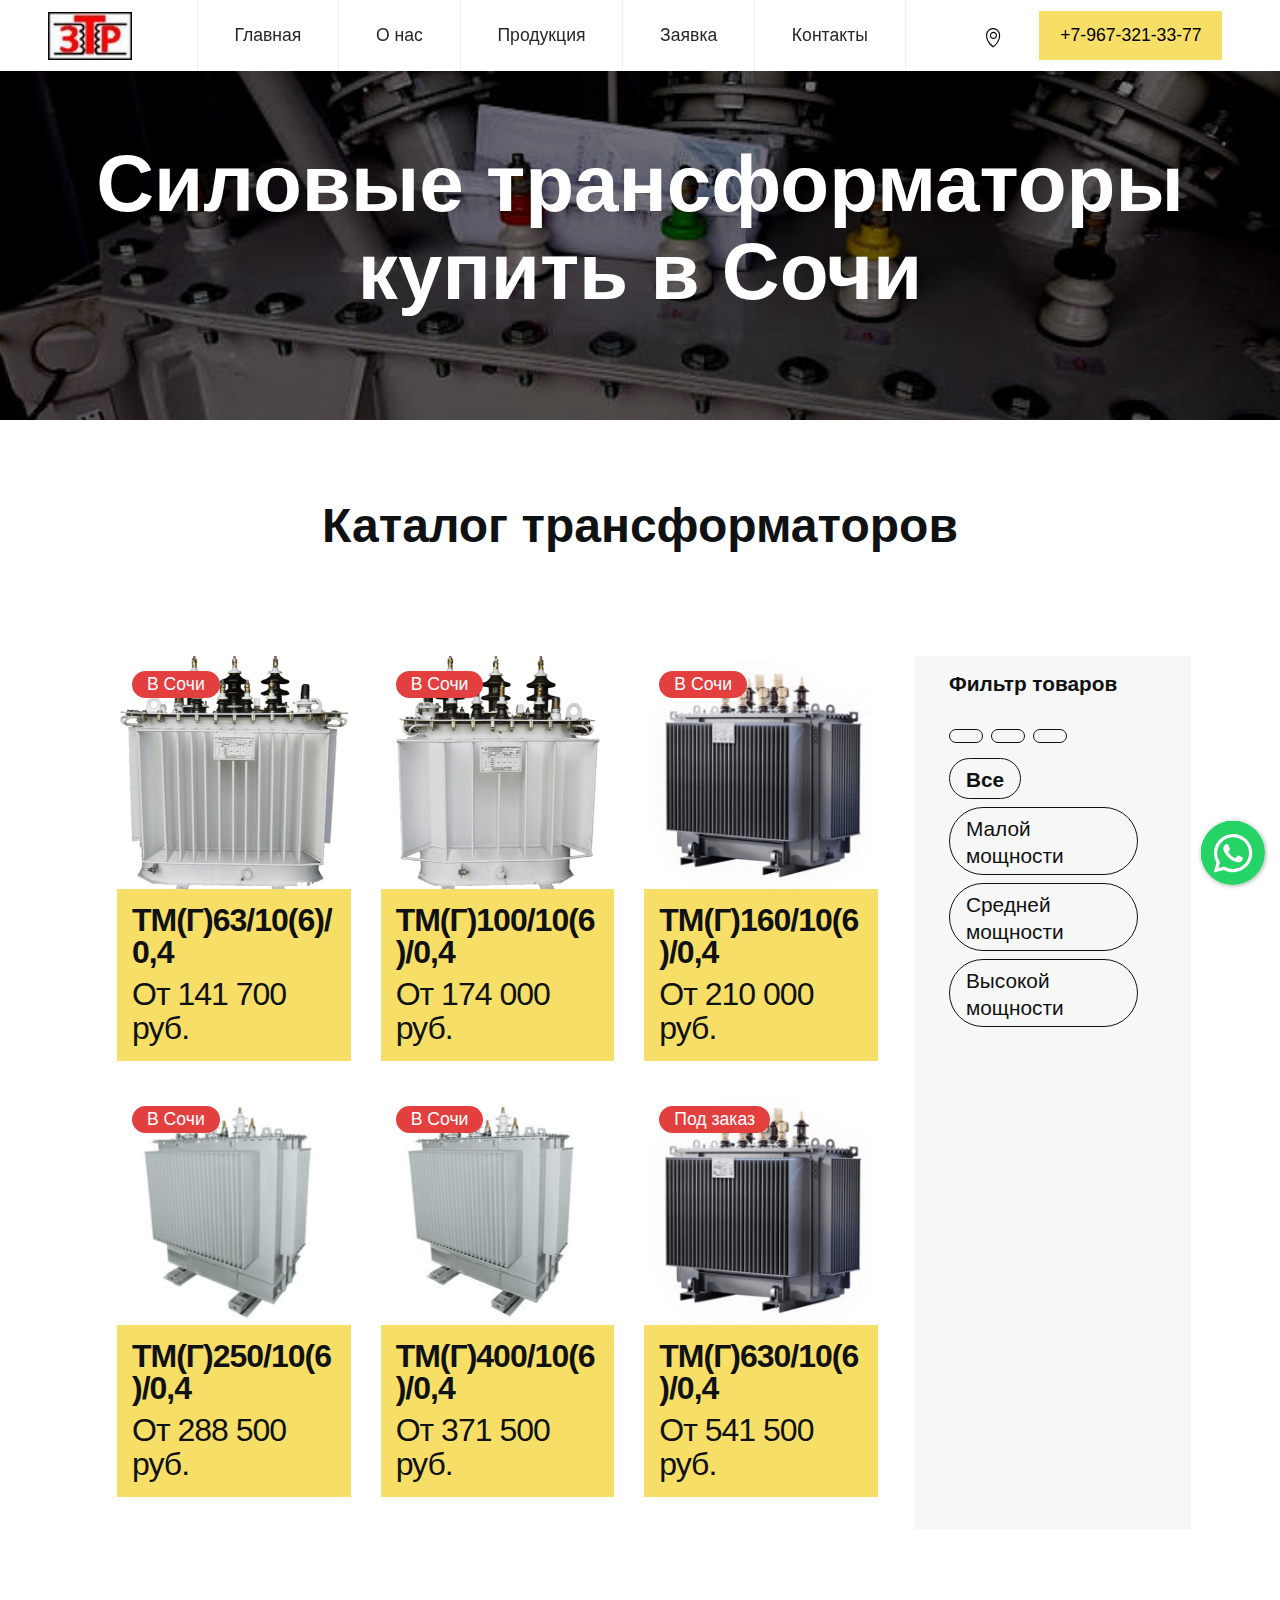
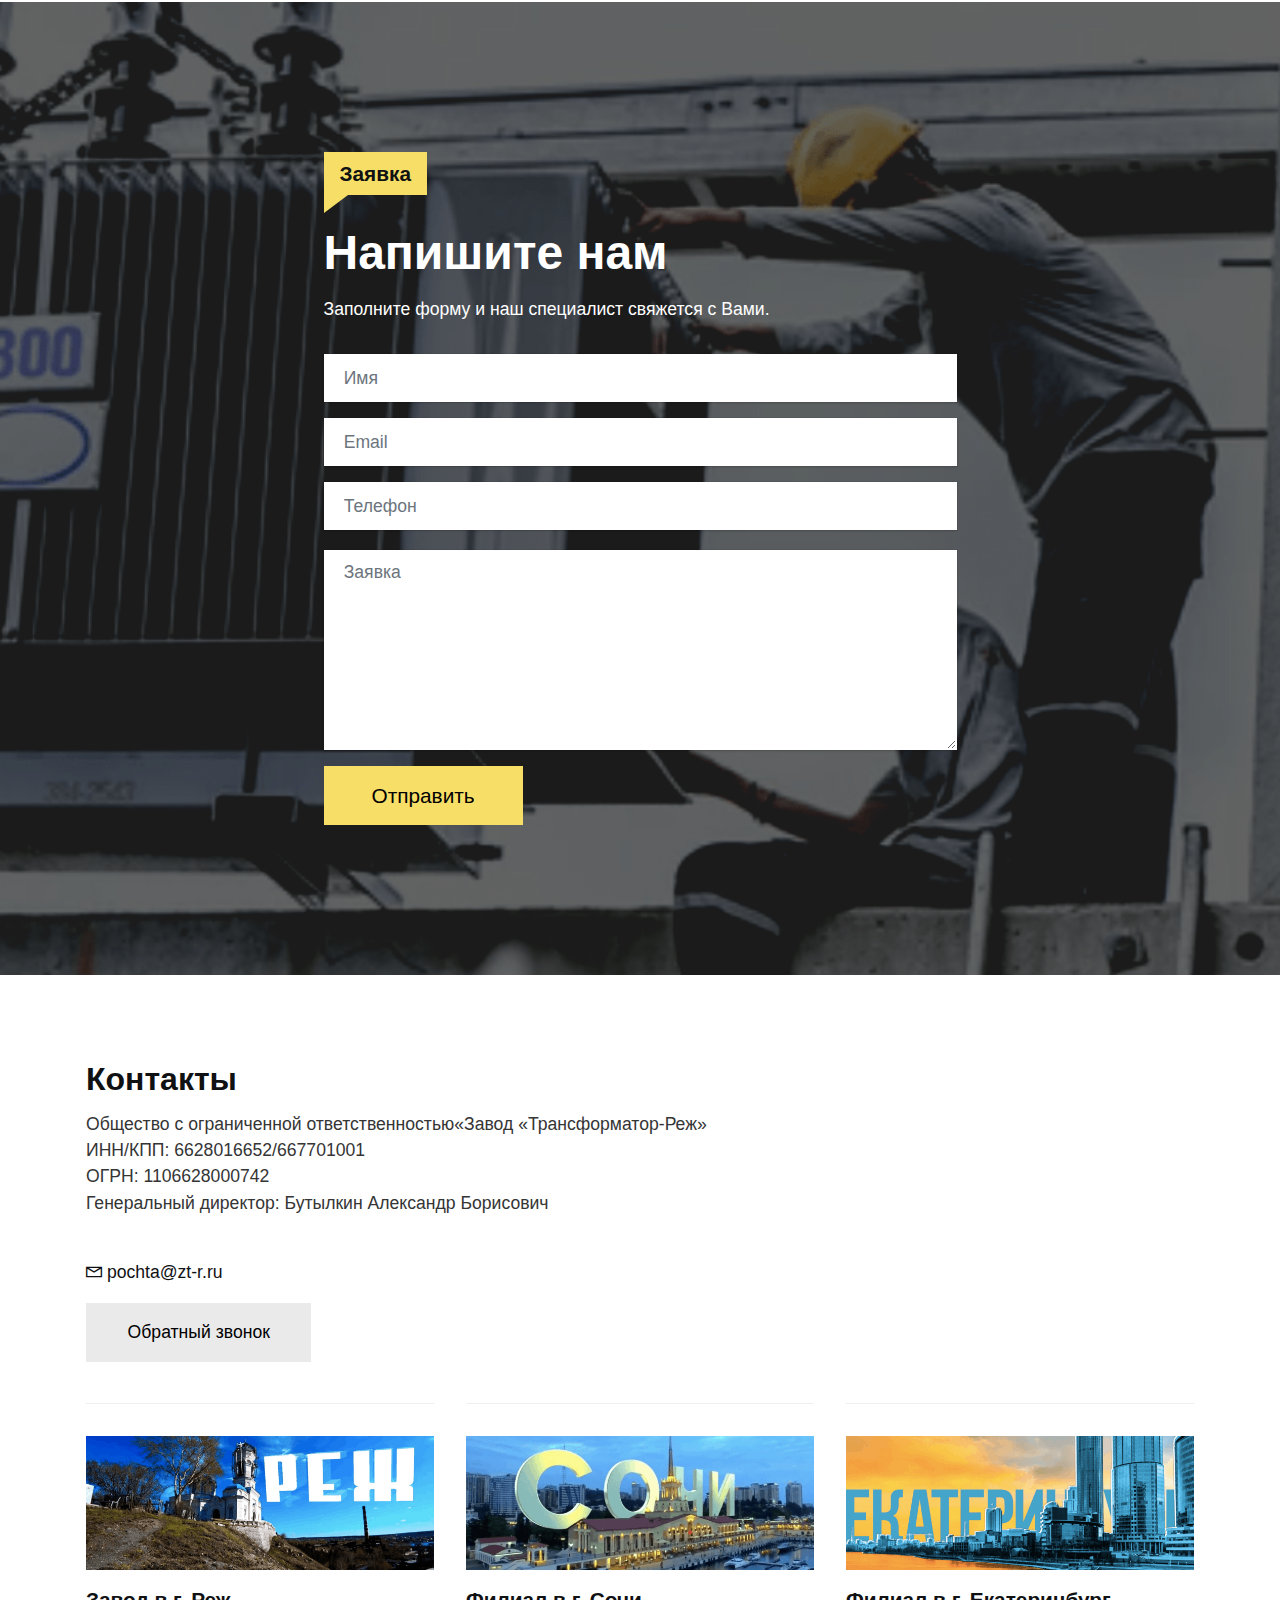
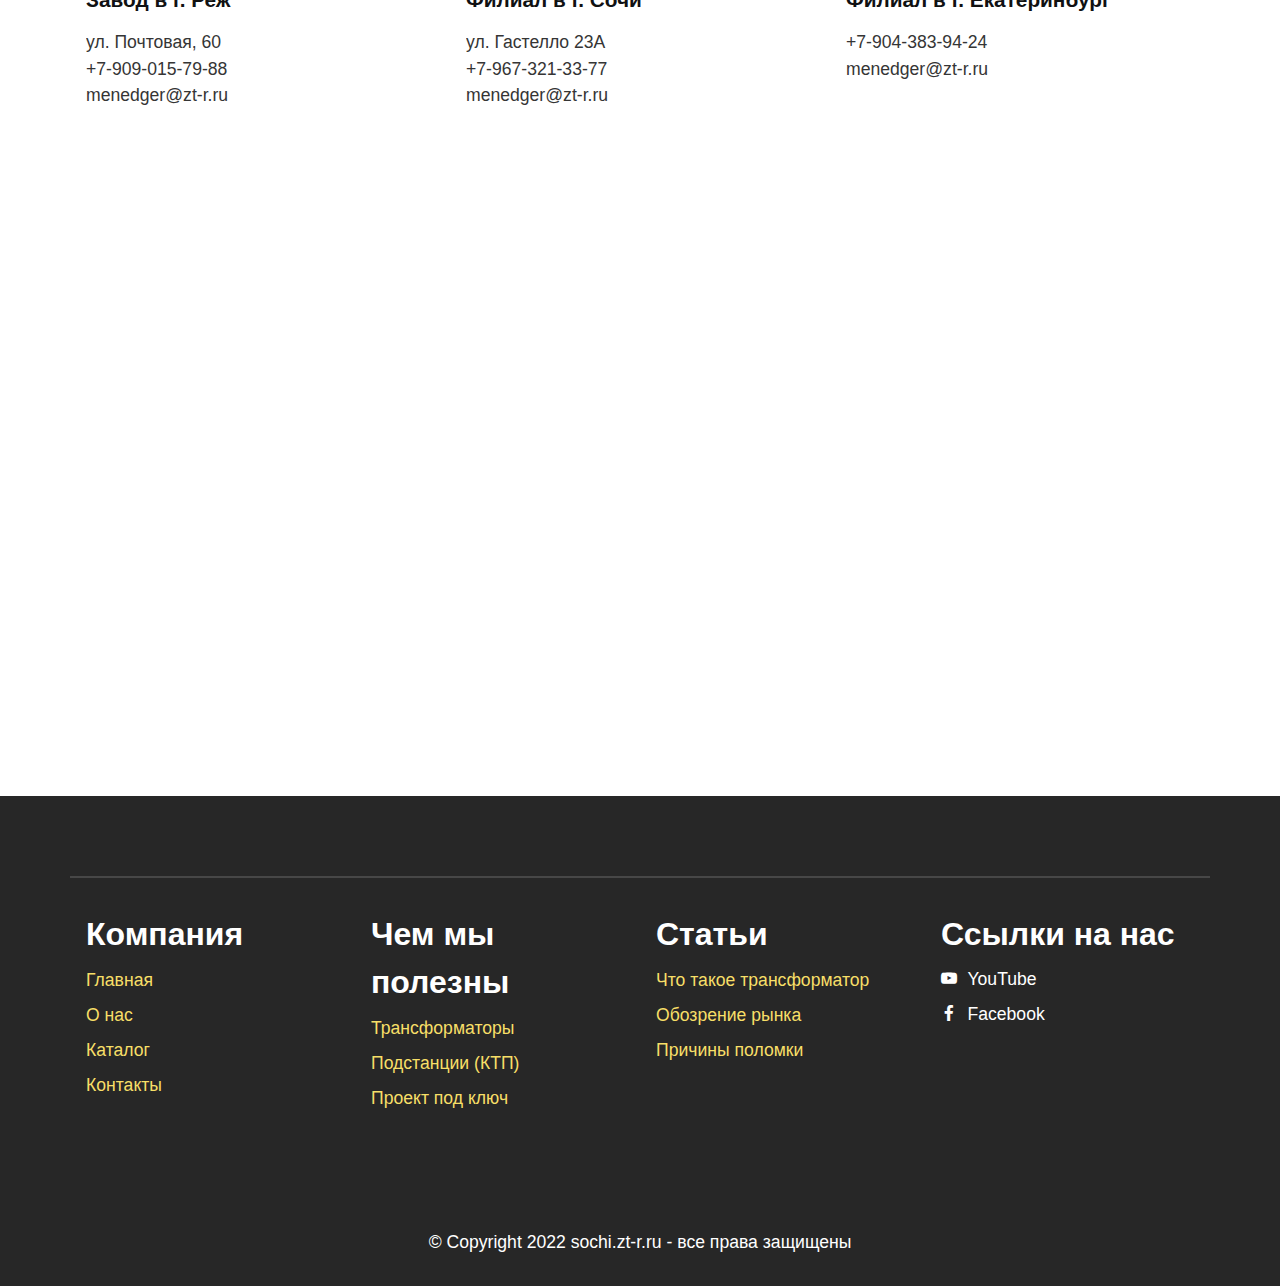
<file: transformatory.html>
<!DOCTYPE html>
<html  >
<head>
  
  <meta charset="UTF-8">
  <meta http-equiv="X-UA-Compatible" content="IE=edge">
  
  <meta name="twitter:card" content="summary_large_image"/>
  <meta name="twitter:image:src" content="">
  <meta property="og:image" content="">
  <meta name="twitter:title" content="Силовые трансформаторы ТМГ купить в Сочи">
  <meta name="viewport" content="width=device-width, initial-scale=1, minimum-scale=1">
  <link rel="shortcut icon" href="assets/images/463-600-70x40.jpg" type="image/x-icon">
  <meta name="description" content="Трансформаторы от завода производителя "ЗТР", с гарантией 3 года. В наличии трехфазные масляные трансформаторы (ТМГ)ТМ(Г)-63-10(6)/0,4 / ТМ(Г)-100-10(6)/0,4 / ТМ(Г)-160-10(6)/0,4 / ТМ(Г)-250-10(6)/0,4 / ТМ(Г)-400-10(6)/0,4 / ТМ(Г)-630-10(6)/0,4 / ТМ(Г)-1000-10(6)/0,4.">
  
  
  <title>Силовые трансформаторы ТМГ купить в Сочи</title>
  <link rel="stylesheet" href="assets/web/assets/mobirise-icons-bold/mobirise-icons-bold.css">
  <link rel="stylesheet" href="assets/web/assets/mobirise-icons2/mobirise2.css">
  <link rel="stylesheet" href="assets/bootstrap/css/bootstrap.min.css">
  <link rel="stylesheet" href="assets/bootstrap/css/bootstrap-grid.min.css">
  <link rel="stylesheet" href="assets/bootstrap/css/bootstrap-reboot.min.css">
  <link rel="stylesheet" href="assets/chatbutton/floating-wpp.css">
  <link rel="stylesheet" href="assets/dropdown/css/style.css">
  <link rel="stylesheet" href="assets/socicon/css/styles.css">
  <link rel="stylesheet" href="assets/theme/css/style.css">
  <link rel="stylesheet" href="assets/gallery/style.css">
  <link rel="stylesheet" href="assets/recaptcha.css">
  <link rel="preload" href="https://fonts.googleapis.com/css?family=DM+Sans:400,400i,500,500i,700,700i&display=swap" as="style" onload="this.onload=null;this.rel='stylesheet'">
  <noscript><link rel="stylesheet" href="https://fonts.googleapis.com/css?family=DM+Sans:400,400i,500,500i,700,700i&display=swap"></noscript>
  <link rel="preload" as="style" href="assets/mobirise/css/mbr-additional.css"><link rel="stylesheet" href="assets/mobirise/css/mbr-additional.css" type="text/css">
  
  
  <meta name="yandex-verification" content="0e7e9999b164294a" />
  

<meta name="theme-color" content="#f7df67">
<link rel="manifest" href="manifest.json">
<script src="sw-connect.js"></script>
<meta name="apple-mobile-web-app-capable" content="yes">
<link rel="apple-touch-startup-image" media="(device-width: 320px) and (device-height: 568px) and (-webkit-device-pixel-ratio: 2) and (orientation: portrait)" href="assets/images/apple-launch-640x1136.png">
<link rel="apple-touch-startup-image" media="(device-width: 375px) and (device-height: 667px) and (-webkit-device-pixel-ratio: 2) and (orientation: portrait)" href="assets/images/apple-launch-750x1334.png">
<link rel="apple-touch-startup-image" media="(device-width: 414px) and (device-height: 736px) and (-webkit-device-pixel-ratio: 3) and (orientation: portrait)" href="assets/images/apple-launch-1242x2208.png">
<link rel="apple-touch-startup-image" media="(device-width: 375px) and (device-height: 812px) and (-webkit-device-pixel-ratio: 3) and (orientation: portrait)" href="assets/images/apple-launch-1125x2436.png">
<link rel="apple-touch-startup-image" media="(device-width: 768px) and (device-height: 1024px) and (-webkit-device-pixel-ratio: 2) and (orientation: portrait)" href="assets/images/apple-launch-1536x2048.png">
<link rel="apple-touch-startup-image" media="(device-width: 834px) and (device-height: 1112px) and (-webkit-device-pixel-ratio: 2) and (orientation: portrait)" href="assets/images/apple-launch-1668x2224.png">
<link rel="apple-touch-startup-image" media="(device-width: 1024px) and (device-height: 1366px) and (-webkit-device-pixel-ratio: 2) and (orientation: portrait)" href="assets/images/apple-launch-2048x2732.png">
<meta name="apple-mobile-web-app-status-bar-style" content="default">
<meta name="apple-mobile-web-app-title" content="Приложение завода "ЗТР"">
<link rel="apple-touch-icon" href="apple-touch-icon.png"></head>
<body>
  <!-- Yandex.Metrika counter -->
<script type="text/javascript" >
   (function(m,e,t,r,i,k,a){m[i]=m[i]||function(){(m[i].a=m[i].a||[]).push(arguments)};
   m[i].l=1*new Date();
   for (var j = 0; j < document.scripts.length; j++) {if (document.scripts[j].src === r) { return; }}
   k=e.createElement(t),a=e.getElementsByTagName(t)[0],k.async=1,k.src=r,a.parentNode.insertBefore(k,a)})
   (window, document, "script", "https://mc.yandex.ru/metrika/tag.js", "ym");

   ym(91727476, "init", {
        clickmap:true,
        trackLinks:true,
        accurateTrackBounce:true,
        webvisor:true
   });
</script>
<noscript><div><img src="https://mc.yandex.ru/watch/91727476" style="position:absolute; left:-9999px;" alt="" /></div></noscript>
<!-- /Yandex.Metrika counter -->
  <section data-bs-version="5.1" class="menu menu1 cid-t3rKekLX1t" once="menu" id="menu1-1">
    

    <nav class="navbar navbar-dropdown navbar-fixed-top navbar-expand-lg">
        <div class="container-fluid">
            <div class="navbar-brand">
                <span class="navbar-logo">
                    <a href="index.html">
                        <img src="assets/images/463-600-70x40.jpg" alt="Завод &quot;Трансформатор-Реж&quot;" style="height: 3rem;">
                    </a>
                </span>
                
            </div>
            <button class="navbar-toggler" type="button" data-toggle="collapse" data-bs-toggle="collapse" data-target="#navbarSupportedContent" data-bs-target="#navbarSupportedContent" aria-controls="navbarNavAltMarkup" aria-expanded="false" aria-label="Toggle navigation">
                <div class="hamburger">
                    <span></span>
                    <span></span>
                    <span></span>
                    <span></span>
                </div>
            </button>
            <div class="collapse navbar-collapse" id="navbarSupportedContent">
                <ul class="navbar-nav m-auto nav-dropdown" data-app-modern-menu="true"><li class="nav-item"><a class="nav-link link text-black text-primary display-4" href="index.html">Главная</a></li>
                    <li class="nav-item"><a class="nav-link link text-black text-primary display-4" href="index.html#features05-5" aria-expanded="false">О нас</a></li>
                    <li class="nav-item"><a class="nav-link link text-black text-primary display-4" href="index.html#features02-3" aria-expanded="false">Продукция</a>
                        
                    </li>
                    <li class="nav-item"><a class="nav-link link text-black text-primary display-4" href="index.html#form01-a">Заявка</a></li>
                    <li class="nav-item"><a class="nav-link link text-black text-primary display-4" href="index.html#contacts01-9">Контакты</a>
                    </li></ul>
                <div class="icons-menu">
                    <a class="iconfont-wrapper" href="index.html#contacts01-9">
                        <span class="p-2 mbr-iconfont mbrib-pin"></span>
                    </a>
                    
                    
                    
                </div>
                <div class="navbar-buttons mbr-section-btn"><a class="btn btn-primary display-4" href="tel:+79673213377">+7-967-321-33-77</a></div>
            </div>
        </div>
    </nav>
</section>

<section data-bs-version="5.1" class="image4 cid-tpIAwmH1oy" id="image3-j">

    

    <div class="mbr-overlay" style="opacity: 0.3; background-color: rgb(0, 0, 0);"></div>

    <div class="container">
        <div class="row">
            <div class="col-12 ">
                <h3 class="mbr-section-title mbr-fonts-style display-1"><strong>Силовые трансформаторы купить в Сочи</strong></h3>                
                
            </div>
        </div>
    </div>
</section>

<section data-bs-version="5.1" class="article04 cid-tpIDygwU9W" id="article04-o">

    
    


    

    <div class="container-fluid">
        <div class="wrapper p-3 py-5 p-lg-5">
            <div class="row px-1 px-lg-5">
                <div class="col-12 mb-4">
                    <h2 class="mbr-section-title mbr-fonts-style display-2">
                        <strong>Каталог трансформаторов</strong></h2>
                </div>
                <div class="col-12">
                    
                </div>
            </div>
        </div>
    </div>
</section>

<section data-bs-version="5.1" class="mbr-gallery cid-tpICIsr1PW" id="shop4-m">

    

    <!-- <div class="big-container"> -->
    <div class="container">
        <div class="mbr-shop" shop__showsidebar=""><!-- Shop Gallery --><div class="row mbr-shop__row col-md-12"><div class="wrapper-shop-items col-xl-9"><div class="mbr-gallery-row"><div><div class="shop-items"><div class="mbr-gallery-item" data-tags="Малой мощности" data-seller="false" data-slide-to="0" data-bs-slide-to="0" data-price="141" data-oldprice="176"><div class="item_overlay" data-toggle="modal" data-bs-toggle="modal"></div><div class="galleryItem" data-toggle="modal" data-bs-toggle="modal"><div class="style_overlay"></div><div class="img_wraper"><img src="assets/images/2022-12-11-17.57.21-min-419x454-418x418.png" alt=""></div><span class="onsale mbr-fonts-style display-4" data-onsale="true">В Сочи</span><div class="sidebar_wraper"><h4 class="item-title mbr-fonts-style mbr-text display-5">ТМ(Г)63/10(6)/0,4</h4><div class="price-block"><span class="shop-item-price mbr-fonts-style display-5">От 141 700 руб.</span><span class="oldprice mbr-fonts-style display-7" style="display: none;">$176</span></div><div class="card-description">Характеристики трансформатора<br><br><ul><li>Нормируемая мощность: 63 кВА</li><li>Высокое напряжение: 10 (6) кВ</li><li>Низкое напряжение: 400 В</li><li>Схема и группа соединений: Д/Ун-11, У/Ун-0, У/Zн-11</li><li>Потери КЗ: 1270 Вт</li><li>Напряжение КЗ: 4,5 %</li><li>Потери холостого хода: 210 Вт</li><li>Рабочая частота: 50 Гц</li><li>Масса масла: 85 кг<br></li><li>Полная масса: 390 кг</li></ul><br>Трансформаторы силовые (распределительные) масляные серии ТМГ 63 - предназначены для работы в электросетях напряжением 6 или 10 кВ в открытых электроустановках<br>Артикул: <strong>385DDF5p</strong></div><div class="mbr-section-btn" buttons="0" style="display: none;"><a href="tel:+79673213377" class="btn btn-primary display-7">Позвонить</a></div></div></div></div><div class="mbr-gallery-item" data-tags="Малой мощности" data-seller="false" data-slide-to="1" data-bs-slide-to="1" data-price="174" data-oldprice="20"><div class="item_overlay" data-toggle="modal" data-bs-toggle="modal"></div><div class="galleryItem" data-toggle="modal" data-bs-toggle="modal"><div class="style_overlay"></div><div class="img_wraper"><img src="assets/images/2022-12-11-17.59.08-min-419x454-419x419.png" alt=""></div><span class="onsale mbr-fonts-style display-4" data-onsale="true">В Сочи</span><div class="sidebar_wraper"><h4 class="item-title mbr-fonts-style mbr-text display-5">ТМ(Г)100/10(6)/0,4&nbsp;</h4><div class="price-block"><span class="shop-item-price mbr-fonts-style display-5">От&nbsp;174 000 руб.</span><span class="oldprice mbr-fonts-style display-7" style="display: none;">$20</span></div><div class="card-description">Характеристики трансформатора<br><br><ul><li>Нормируемая мощность: 100 кВА</li><li>Высокое напряжение: 10 (6) кВ</li><li>Низкое напряжение: 400 В</li><li>Схема и группа соединений: Д/Ун-11, У/Ун-0, У/Zн-11</li><li>Потери КЗ: 1970 Вт</li><li>Напряжение КЗ: 4,5 %</li><li>Потери холостого хода: 270 Вт</li><li>Рабочая частота: 50 Гц</li><li>Масса масла: 110 кг</li><li>Полная масса: 510 кг</li></ul> <br>Трансформаторы силовые (распределительные) масляные серии ТМГ 100 - предназначены для работы в электросетях напряжением 6 или 10 кВ в открытых электроустановках<br>Product code: <strong>385DDF5p</strong></div><div class="mbr-section-btn" buttons="0" style="display: none;"><a href="tel:+79673213377" class="btn btn-primary display-7">Позвонить</a></div></div></div></div><div class="mbr-gallery-item" data-tags="Средней мощности" data-seller="false" data-slide-to="2" data-bs-slide-to="2" data-price="210"><div class="item_overlay" data-toggle="modal" data-bs-toggle="modal"></div><div class="galleryItem" data-toggle="modal" data-bs-toggle="modal"><div class="style_overlay"></div><div class="img_wraper"><img src="assets/images/2022-12-11-18.04.58-min-497x498-496x496.png" alt=""></div><span class="onsale mbr-fonts-style display-4" data-onsale="true">В Сочи</span><div class="sidebar_wraper"><h4 class="item-title mbr-fonts-style mbr-text display-5">ТМ(Г)160/10(6)/0,4&nbsp;</h4><div class="price-block"><span class="shop-item-price mbr-fonts-style display-5">От 210 000 руб.</span><span class="oldprice mbr-fonts-style display-7" style="display: none;"></span></div><div class="card-description">Характеристики трансформатора<br><br><ul><li>Нормируемая мощность: 160 кВА</li><li>Высокое напряжение: 10 (6) кВ</li><li>Низкое напряжение: 400 В</li><li>Схема и группа соединений: Д/Ун-11, У/Ун-0, У/Zн-11</li><li>Потери КЗ: 2700 Вт</li><li>Напряжение КЗ: 4,5 %</li><li>Потери холостого хода: 400 Вт</li><li>Рабочая частота: 50 Гц</li><li>Масса масла: 165 кг</li><li>Полная масса: 710 кг</li></ul> <br>Трансформаторы силовые (распределительные) масляные серии ТМГ 160 - предназначены для работы в электросетях напряжением 6 или 10 кВ в открытых электроустановках<br>Product code: <strong>385DDF5p</strong></div><div class="mbr-section-btn" buttons="0" style="display: none;"><a href="tel:+79673213377" class="btn btn-primary display-7">Позвонить</a></div></div></div></div><div class="mbr-gallery-item" data-tags="Средней мощности" data-seller="false" data-slide-to="3" data-bs-slide-to="3" data-price="288"><div class="item_overlay" data-toggle="modal" data-bs-toggle="modal"></div><div class="galleryItem" data-toggle="modal" data-bs-toggle="modal"><div class="style_overlay"></div><div class="img_wraper"><img src="assets/images/2022-12-11-18.16.40-min-297x273-273x273.png" alt=""></div><span class="onsale mbr-fonts-style display-4" data-onsale="true">В Сочи</span><div class="sidebar_wraper"><h4 class="item-title mbr-fonts-style mbr-text display-5">ТМ(Г)250/10(6)/0,4</h4><div class="price-block"><span class="shop-item-price mbr-fonts-style display-5">От 288 500 руб.</span><span class="oldprice mbr-fonts-style display-7" style="display: none;">$38</span></div><div class="card-description">Характеристики трансформатора<br><br><ul><li>Нормируемая мощность: 250 кВА</li><li>Высокое напряжение: 10 (6) кВ</li><li>Низкое напряжение: 400 В</li><li>Схема и группа соединений: Д/Ун-11, У/Ун-0</li><li>Потери КЗ: 3700 Вт</li><li>Напряжение КЗ: 4,5 %</li><li>Потери холостого хода: 540 Вт</li><li>Рабочая частота: 50 Гц</li><li>Масса масла: 205 кг</li><li>Полная масса: 935 кг</li></ul> <br>Трансформаторы силовые (распределительные) масляные серии ТМГ 250 -  предназначены для работы в электросетях напряжением 6 или 10 кВ в открытых электроустановках.<br>Product code: <strong>385DDF5p</strong></div><div class="mbr-section-btn" buttons="0" style="display: none;"><a href="tel:+79673213377" class="btn btn-primary display-7">Позвонить</a></div></div></div></div><div class="mbr-gallery-item" data-tags="Высокой мощности" data-seller="false" data-slide-to="4" data-bs-slide-to="4" data-price="371"><div class="item_overlay" data-toggle="modal" data-bs-toggle="modal"></div><div class="galleryItem" data-toggle="modal" data-bs-toggle="modal"><div class="style_overlay"></div><div class="img_wraper"><img src="assets/images/2022-12-11-18.39.05-min-299x274-274x274.png" alt=""></div><span class="onsale mbr-fonts-style display-4" data-onsale="true">В Сочи</span><div class="sidebar_wraper"><h4 class="item-title mbr-fonts-style mbr-text display-5">ТМ(Г)400/10(6)/0,4&nbsp;</h4><div class="price-block"><span class="shop-item-price mbr-fonts-style display-5">От 371 500 руб.</span><span class="oldprice mbr-fonts-style display-7" style="display: none;">$14</span></div><div class="card-description">Характеристики трансформатора<br><br><ul><li>Нормируемая мощность: 400 кВА</li><li>Высокое напряжение: 10 (6) кВ</li><li>Низкое напряжение: 400 В</li><li>Схема и группа соединений: Д/Ун-11, У/Ун-0</li><li>Потери КЗ: 5400 Вт</li><li>Напряжение КЗ: 4,5 %</li><li>Потери холостого хода: 770 Вт</li><li>Рабочая частота: 50 Гц</li><li>Масса масла: 300 кг</li><li>Полная масса: 1330 кг</li></ul> <br>Трансформаторы силовые (распределительные) масляные серии ТМГ-400-10/0,4 - предназначены для работы в электросетях напряжением 6 или 10 кВ в открытых электроустановках.<br>Product code: <strong>385DDF5p</strong></div><div class="mbr-section-btn" buttons="0" style="display: none;"><a href="tel:+79673213377" class="btn btn-primary display-7">Позвонить</a></div></div></div></div><div class="mbr-gallery-item" data-tags="Высокой мощности" data-seller="false" data-slide-to="5" data-bs-slide-to="5" data-price="541"><div class="item_overlay" data-toggle="modal" data-bs-toggle="modal"></div><div class="galleryItem" data-toggle="modal" data-bs-toggle="modal"><div class="style_overlay"></div><div class="img_wraper"><img src="assets/images/2022-12-11-18.22.50-min-495x497-495x495.png" alt=""></div><span class="onsale mbr-fonts-style display-4" data-onsale="true">Под заказ</span><div class="sidebar_wraper"><h4 class="item-title mbr-fonts-style mbr-text display-5">ТМ(Г)630/10(6)/0,4&nbsp;</h4><div class="price-block"><span class="shop-item-price mbr-fonts-style display-5">От 541 500 руб.</span><span class="oldprice mbr-fonts-style display-7" style="display: none;">$144</span></div><div class="card-description">Характеристики трансформатора<br><br><ul><li>Нормируемая мощность: 630 кВА</li><li>Высокое напряжение: 10 (6) кВ</li><li>Низкое напряжение: 400 В</li><li>Схема и группа соединений: Д/Ун-11, У/Ун-0</li><li>Потери КЗ: 7600 Вт</li><li>Напряжение КЗ: 5,5 %</li><li>Потери холостого хода: 1050 Вт</li><li>Рабочая частота: 50 Гц</li><li>Масса масла: 360 кг</li><li>Полная масса: 1760 кг</li></ul> <br>Трансформаторы силовые (распределительные) масляные серии ТМГ -  предназначены для работы в электросетях напряжением 6 или 10 кВ в открытых электроустановках.<br>Product code: <strong>385DDF5p</strong></div><div class="mbr-section-btn" buttons="0" style="display: none;"><a href="tel:+79673213377" class="btn btn-primary display-7">Позвонить</a></div></div></div></div></div></div><div class="clearfix"></div></div></div><div class="col-xl-3 sidebar"><div class="sidebar-background"></div><div class="sidebar-block container sidebar-categories"><h4 class="sidebar-title mbr-fonts-style mbr-text display-7">Фильтр товаров</h4><div class="categories col-md-12"><div class="categories-titles"><!-- Filter --><div class="mbr-gallery-filter mbr-shop-filter container gallery-filter-active"><ul buttons="0"><li class="mbr-gallery-filter-all active display-7">Все</li> </ul></div></div></div></div></div></div><!-- Lightbox --><div class="shopItemsModal_wraper" style="z-index: 2500;"><div class="shopItemsModalBg"></div><div class="shopItemsModal row"><div class="col-md-6 image-modal"></div><div class="col-md-6 text-modal"></div><div class="closeModal"><div class="close-modal-wrapper"></div></div></div></div></div>
    </div>

</section>

<section data-bs-version="5.1" class="form1 cid-tpIzBrWQwA" id="form01-d">
    
    <div class="mbr-overlay"></div>
    <div class="container">
        <div class="row justify-content-center">
            <div class="col-lg-7">
                <h3 class="mbr-main-subtitle mbr-fonts-style align-left display-7"><strong>Заявка</strong></h3>

                <h2 class="mbr-section-title mbr-fonts-style align-left mb-3 display-2"><strong>Напишите нам</strong></h2>
                <p class="mbr-section-text mbr-fonts-style align-left mb-4 mt-2 display-4">Заполните форму и наш специалист свяжется с Вами.</p>
            </div>
            <div class="col-lg-7 mbr-form" data-form-type="formoid">
<!--Formbuilder Form-->
<form action="https://mobirise.eu/" method="POST" class="mbr-form form-with-styler" data-form-title="Заявка"><input type="hidden" name="email" data-form-email="true" value="rKoOfy2mn8zQ59EZU7WYxTn2PKiYW9iBj+gegw2zDur+zC9mFp5xjXEhHt9F8lD0NfyNW5Ti03zXJxPE4r6FU34skeap7SwilY6zIVhbTb4WO5O5Ew51EglI+yQNZ2Uz.7RWSzuzX6jSA+785AJN+NfdGF1SioWhvhAx2JVPaBM4Pkn7Mg4qAf0LhKtTQM83WUFDBKm+/W/V1G61RUnnYU2GVWEhyxVISk6INvIy88v/wm9qXCfNzPK2DgSd3hTnP">
<div class="row">
<div hidden="hidden" data-form-alert="" class="alert alert-success col-12">Спасибо за заявку! В ближайшее время с Вами свяжемся.</div>
<div hidden="hidden" data-form-alert-danger="" class="alert alert-danger col-12">Oops...! some problem!</div>
</div>
<div class="dragArea row">
<div class="col-lg-12 col-md-12 col-sm-12 form-group mb-3" data-for="name">
<input type="text" name="name" placeholder="Имя" data-form-field="name" class="form-control display-7" value="" id="name-form01-d">
</div>
<div class="col-lg-12 col-md-12 col-sm-12 form-group mb-3" data-for="email">
<input type="email" name="email" placeholder="Email" data-form-field="email" class="form-control display-7" value="" id="email-form01-d">
</div>
<div data-for="Телефон" class="col-lg-12 col-md-12 col-sm-12 form-group">
<input type="number" name="Телефон" placeholder="Телефон" max="100" min="0" step="1" data-form-field="Телефон" class="form-control display-7" value="" id="Телефон-form01-d">
</div>
<div class="col-lg-12 col-md-12 col-sm-12 form-group mb-3" data-for="message">
<textarea name="message" placeholder="Заявка" data-form-field="message" class="form-control display-7" id="message-form01-d"></textarea>
</div>
<div class="col-auto">
<button type="submit" class="w-100 btn btn-primary display-7">Отправить</button>
</div>
</div>
</form><!--Formbuilder Form-->
</div>
        </div>
    </div>
</section>

<section data-bs-version="5.1" class="contacts1 cid-tpJEF6gQ4j" id="contacts01-1p">
    
    
    <div class="container">
        <div class="mbr-section-head">
            <h4 class="mbr-section-title mbr-fonts-style align-left mb-0 display-5">
                <strong>Контакты</strong><br>
            </h4>
            <h5 class="mbr-section-subtitle mbr-fonts-style align-left mb-3 mt-2 display-4">Общество с ограниченной ответственностью«Завод «Трансформатор-Реж»<br>ИНН/КПП: 6628016652/667701001<br>ОГРН: 1106628000742<br><div>Генеральный директор: Бутылкин Александр Борисович</div><div><br></div></h5>

            <div class="soc-wrapper align-left">
                <div class="social">
                    <span class="mbr-iconfont mobi-mbri-letter mobi-mbri"></span>
                    <span class="soc-link mbr-fonts-style align-left display-4">&nbsp;pochta@zt-r.ru</span>
                </div>
            </div>

            <div class="mbr-section-btn main-btn align-left item-footer mt-2"><a href="" class="btn btn-lg item-btn btn-white display-4" target="_blank">Обратный звонок</a></div>
        </div>
        <div class="row mt-4">
            <div class="item features-image сol-12 col-md-6 col-lg-4 active">
                <div class="item-wrapper">
                    <div class="item-img">
                        <img src="assets/images/-2022-12-11-20.55.15-min-688x296.png" alt="" data-slide-to="0" data-bs-slide-to="0">
                    </div>
                    <div class="item-content">
                        <h5 class="item-title align-left mbr-fonts-style display-7"><strong>Завод в г. Реж</strong></h5>
                        
                        <p class="mbr-text align-left mbr-fonts-style mt-3 display-4">ул. Почтовая, 60<br>+7-909-015-79-88<br>menedger@zt-r.ru</p>
                    </div>
                    
                </div>
            </div>
            
            <div class="item features-image сol-12 col-md-6 col-lg-4">
                <div class="item-wrapper">
                    <div class="item-img">
                        <img src="assets/images/-2022-12-11-20.52.32-min-688x454.png" alt="" data-slide-to="1" data-bs-slide-to="1">
                    </div>
                    <div class="item-content">
                        <h5 class="item-title align-left mbr-fonts-style display-7"><strong>Филиал в г. Сочи</strong></h5>
                        
                        <p class="mbr-text align-left mbr-fonts-style mt-3 display-4">ул. Гастелло 23А<br>+7-967-321-33-77<br>menedger@zt-r.ru<br>
                        </p>
                    </div>
                    
                </div>
            </div><div class="item features-image сol-12 col-md-6 col-lg-4">
                <div class="item-wrapper">
                    <div class="item-img">
                        <img src="assets/images/-2022-12-11-20.53.26-min-688x366.png" alt="" data-slide-to="2" data-bs-slide-to="2">
                    </div>
                    <div class="item-content">
                        <h5 class="item-title align-left mbr-fonts-style display-7"><strong>Филиал в г. Екатеринбург</strong></h5>
                        
                        <p class="mbr-text align-left mbr-fonts-style mt-3 display-4">+7-904-383-94-24<br>menedger@zt-r.ru<br>
                        </p>
                    </div>
                    
                </div>
            </div>
        </div>
    </div>
</section>

<section data-bs-version="5.1" class="map1 cid-tpIzCucvFI" id="map01-e">
    
    
    
    <div>
        
        <div class="google-map"><iframe frameborder="0" style="border:0" src="https://www.google.com/maps/embed/v1/place?key=AIzaSyDk89J4FSunMF33ruMVWJaJht_Ro0kvoXs&amp;q=Гастелло, 42/2, Большой Сочи, Краснодарский край" allowfullscreen=""></iframe></div>
    </div>
</section>

<section data-bs-version="5.1" class="footer3 cid-tpJvLx6ACJ" id="footer03-19">

    
    
    
    <div class="container">
        <div class="row mbr-white">
            <div class="col-12 col-md-6 col-lg-3">
                <h5 class="mbr-section-subtitle mbr-fonts-style mb-2 display-5">
                    <strong>Компания</strong></h5>
                <ul class="list mbr-fonts-style display-4">
                    <li class="mbr-text item-wrap"><span style="font-size: 1.1rem;"><a href="index.html#header01-0" class="text-primary">Главная</a></span></li><li class="mbr-text item-wrap"><span style="font-size: 1.1rem;"><a href="index.html#features05-5" class="text-primary">О нас</a></span></li><li class="mbr-text item-wrap"><span style="font-size: 1.1rem;"><a href="index.html#features02-3" class="text-primary">Каталог</a></span><br></li><a href="index.html#features02-3" class="text-primary">
                    </a><li class="mbr-text item-wrap"><a href="index.html#contacts01-9" class="text-primary">Контакты</a></li>
                </ul>
            </div>
            <div class="col-12 col-md-6 col-lg-3">
                <h5 class="mbr-section-subtitle mbr-fonts-style mb-2 display-5"><strong>Чем мы полезны</strong></h5>
                <ul class="list mbr-fonts-style display-4">
                    <li class="mbr-text item-wrap"><span style="font-size: 1.1rem;"><a href="transformatory.html" class="text-primary">Трансформаторы</a></span></li><li class="mbr-text item-wrap"><span style="font-size: 1.1rem;"><a href="ktp.html" class="text-primary">Подстанции (КТП)</a></span></li><li class="mbr-text item-wrap"><a href="complex.html" class="text-primary">Проект под ключ</a></li>
                </ul>
            </div>
            <div class="col-12 col-md-6 col-lg-3">
                <h5 class="mbr-section-subtitle mbr-fonts-style mb-2 display-5"><strong>Статьи</strong></h5>
                <ul class="list mbr-fonts-style display-4">
                    <li class="mbr-text item-wrap"><a href="http://zt-r.ru/stati/" class="text-primary" target="_blank">Что такое трансформатор</a></li><a href="http://zt-r.ru/stati/" class="text-primary" target="_blank">
                    </a><li class="mbr-text item-wrap"><span style="font-size: 1.1rem;"><a href="http://zt-r.ru/stati/" class="text-primary" target="_blank">Обозрение рынка</a></span></li><li class="mbr-text item-wrap"><span style="font-size: 1.1rem;"><a href="http://zt-r.ru/stati/" class="text-primary" target="_blank">Причины поломки</a></span></li>
                </ul>
            </div>
            <div class="col-12 col-md-6 col-lg-3">
                <h5 class="mbr-section-subtitle mbr-fonts-style mb-2 display-5"><strong>Ссылки на нас</strong></h5>


                <div class="soc-wrapper align-left">
                    <div class="social">
                        <span class="mbr-iconfont socicon-youtube socicon"></span>
                        <span class="soc-link mbr-fonts-style align-left display-4">YouTube</span>
                    </div>
                </div>
                <div class="soc-wrapper align-left">
                    <div class="social">
                        <span class="mbr-iconfont socicon-facebook socicon"></span>
                        <span class="soc-link mbr-fonts-style align-left display-4">Facebook</span>
                    </div>
                </div>
                
                

            </div>
            
        </div>
    </div>
</section>

<section data-bs-version="5.1" class="footer3 cid-tpIzFXIvWI" id="footer01-g">

    

    

    <div class="container">
        <div class="media-container-row align-center mbr-white">
            <div class="col-12">
                <p class="mbr-text mb-0 mbr-fonts-style display-4">
                    © Copyright 2022 sochi.zt-r.ru - все права защищены</p>
            </div>
        </div>
    </div>
</section>

<div class="modal mbr-popup cid-tpMxczATIc fade" tabindex="-1" role="dialog" data-overlay-color="#000000" data-overlay-opacity="0.8" id="mbr-popup-1t" aria-hidden="true">
        <div class="modal-dialog modal-dialog-centered" role="document">
            <div class="modal-content">
                <div class="container position-static margin-center-pos">
                    <div class="modal-header pb-0">
                        <h5 class="modal-title mbr-fonts-style display-5">Заявка</h5>
                        <button type="button" class="close d-flex" data-dismiss="modal" data-bs-dismiss="modal" aria-label="Close">
                            <svg version="1.1" xmlns="http://www.w3.org/2000/svg" width="23" height="23" viewBox="0 0 23 23" fill="currentColor">
                                <path d="M13.4 12l10.3 10.3-1.4 1.4L12 13.4 1.7 23.7.3 22.3 10.6 12 .3 1.7 1.7.3 12 10.6 22.3.3l1.4 1.4L13.4 12z">
                                </path>
                            </svg>
                        </button>
                    </div>

                    <div class="modal-body">
                        <p class="mbr-text mbr-fonts-style display-7">Заполните форму и мы свяжемся с Вами как можно скорей.</p>

                        <div>
                            
                            

                            <div class="form-wrapper" data-form-type="formoid">
<!--Formbuilder Form-->
<form action="https://mobirise.eu/" method="POST" class="mbr-form form-with-styler" data-form-title="Заявка с главной"><input type="hidden" name="email" data-form-email="true" value="nLrVJR0PgJBdqiliFDpZ/roXOAN1WljLYvd+C8QqwRXHcprvc2J+W/QKcQHLHjZapmrOG84b69Xt9pJtus7zDhRaBw2dqPRkiqbBbnAltSWSM9yf3JmJAF71XRqh5lb2.t3/8f/keoqAukpsEgHkrNBu+QuzSJfGPKYQIiZx83sLA6x8t188HFMOKph4TkNVIrKLD+9wRtMlsj5uSEj9mB4Q71O04JyUAj5uDr3kCSJ2ARoJSwbJZTNtHVNGMHk9N">
<div class="">
<div hidden="hidden" data-form-alert="" class="alert alert-success col-12">Спасибо за заказ! Мы уточним наличие на складе и с Вами свяжемся.</div>
<div hidden="hidden" data-form-alert-danger="" class="alert alert-danger col-12"> </div>
</div>
<div class="dragArea">
<div class="col-lg-12 col-md-12 col-sm-12 form-group" data-for="Имя">
<input type="text" name="Имя" placeholder="Имя" data-form-field="Имя" class="form-control display-7" required="required" value="" id="Имя-mbr-popup-1v">
</div>
<div class="col-lg-12 col-md-12 col-sm-12 form-group" data-for="Телефон">
<input type="number" name="Телефон" placeholder="Телефон" data-form-field="Телефон" class="form-control display-7" max="100" min="0" step="1" value="" id="Телефон-mbr-popup-1v">
</div>

<div class="col-lg-12 col-md-12 col-sm-12 input-group-btn">
<button type="submit" class="btn btn-primary display-4">Отправить</button>
</div>
</div>
</form><!--Formbuilder Form-->
</div>
                        </div>
                    </div>

                    
                </div>
            </div>
        </div>
    </div>


<script src="assets/bootstrap/js/bootstrap.bundle.min.js"></script>
  <script src="assets/smoothscroll/smooth-scroll.js"></script>
  <script src="assets/ytplayer/index.js"></script>
  <script src="assets/chatbutton/floating-wpp.js"></script>
  <script src="assets/chatbutton/script.js"></script>
  <script src="assets/mobirise-shop/script.js"></script>
  <script src="assets/dropdown/js/navbar-dropdown.js"></script>
  <script src="assets/popup-plugin/script.js"></script>
  <script src="assets/popup-overlay-plugin/script.js"></script>
  <script src="assets/theme/js/script.js"></script>
  <script src="assets/gallery/player.min.js"></script>
  <script src="assets/gallery/script.js"></script>
  <script src="assets/formoid.min.js"></script>
  
  
  
<div id="chatbutton-wa" data-phone="+79673213377" data-showpopup="true" data-headertitle="👋 Напишите нам в Whatsapp" data-popupmessage="Здравствуйте!

Введите сообщение и получите ответ на телефон! 📲
" data-placeholder="Введите текст" data-position="left" data-headercolor="#39847a" data-backgroundcolor="#e5ddd5" data-autoopentimeout="5" data-size="65px"><div class="floating-wpp-button" style="width: 65px; height: 65px;"><div class="floating-wpp-button-image"><!--?xml version="1.0" encoding="UTF-8" standalone="no"?--><svg xmlns="http://www.w3.org/2000/svg" xmlns:xlink="http://www.w3.org/1999/xlink" style="isolation:isolate" viewBox="0 0 800 800" width="65" height="65"><defs><clipPath id="_clipPath_A3g8G5hPEGG2L0B6hFCxamU4cc8rfqzQ"><rect width="800" height="800"></rect></clipPath></defs><g clip-path="url(#_clipPath_A3g8G5hPEGG2L0B6hFCxamU4cc8rfqzQ)"><g><path d=" M 787.59 800 L 12.41 800 C 5.556 800 0 793.332 0 785.108 L 0 14.892 C 0 6.667 5.556 0 12.41 0 L 787.59 0 C 794.444 0 800 6.667 800 14.892 L 800 785.108 C 800 793.332 794.444 800 787.59 800 Z " fill="rgb(37,211,102)"></path></g><g><path d=" M 508.558 450.429 C 502.67 447.483 473.723 433.24 468.325 431.273 C 462.929 429.308 459.003 428.328 455.078 434.22 C 451.153 440.114 439.869 453.377 436.434 457.307 C 433 461.236 429.565 461.729 423.677 458.78 C 417.79 455.834 398.818 449.617 376.328 429.556 C 358.825 413.943 347.008 394.663 343.574 388.768 C 340.139 382.873 343.207 379.687 346.155 376.752 C 348.804 374.113 352.044 369.874 354.987 366.436 C 357.931 362.999 358.912 360.541 360.875 356.614 C 362.837 352.683 361.857 349.246 360.383 346.299 C 358.912 343.352 347.136 314.369 342.231 302.579 C 337.451 291.099 332.597 292.654 328.983 292.472 C 325.552 292.301 321.622 292.265 317.698 292.265 C 313.773 292.265 307.394 293.739 301.996 299.632 C 296.6 305.527 281.389 319.772 281.389 348.752 C 281.389 377.735 302.487 405.731 305.431 409.661 C 308.376 413.592 346.949 473.062 406.015 498.566 C 420.062 504.634 431.03 508.256 439.581 510.969 C 453.685 515.451 466.521 514.818 476.666 513.302 C 487.978 511.613 511.502 499.06 516.409 485.307 C 521.315 471.55 521.315 459.762 519.842 457.307 C 518.371 454.851 514.446 453.377 508.558 450.429 Z  M 401.126 597.117 L 401.047 597.117 C 365.902 597.104 331.431 587.661 301.36 569.817 L 294.208 565.572 L 220.08 585.017 L 239.866 512.743 L 235.21 505.332 C 215.604 474.149 205.248 438.108 205.264 401.1 C 205.307 293.113 293.17 205.257 401.204 205.257 C 453.518 205.275 502.693 225.674 539.673 262.696 C 576.651 299.716 597.004 348.925 596.983 401.258 C 596.939 509.254 509.078 597.117 401.126 597.117 Z  M 567.816 234.565 C 523.327 190.024 464.161 165.484 401.124 165.458 C 271.24 165.458 165.529 271.161 165.477 401.085 C 165.46 442.617 176.311 483.154 196.932 518.892 L 163.502 641 L 288.421 608.232 C 322.839 627.005 361.591 636.901 401.03 636.913 L 401.126 636.913 L 401.127 636.913 C 530.998 636.913 636.717 531.2 636.77 401.274 C 636.794 338.309 612.306 279.105 567.816 234.565" fill-rule="evenodd" fill="rgb(255,255,255)"></path></g></g></svg></div></div></div>
 
</body>
</html>
</file>
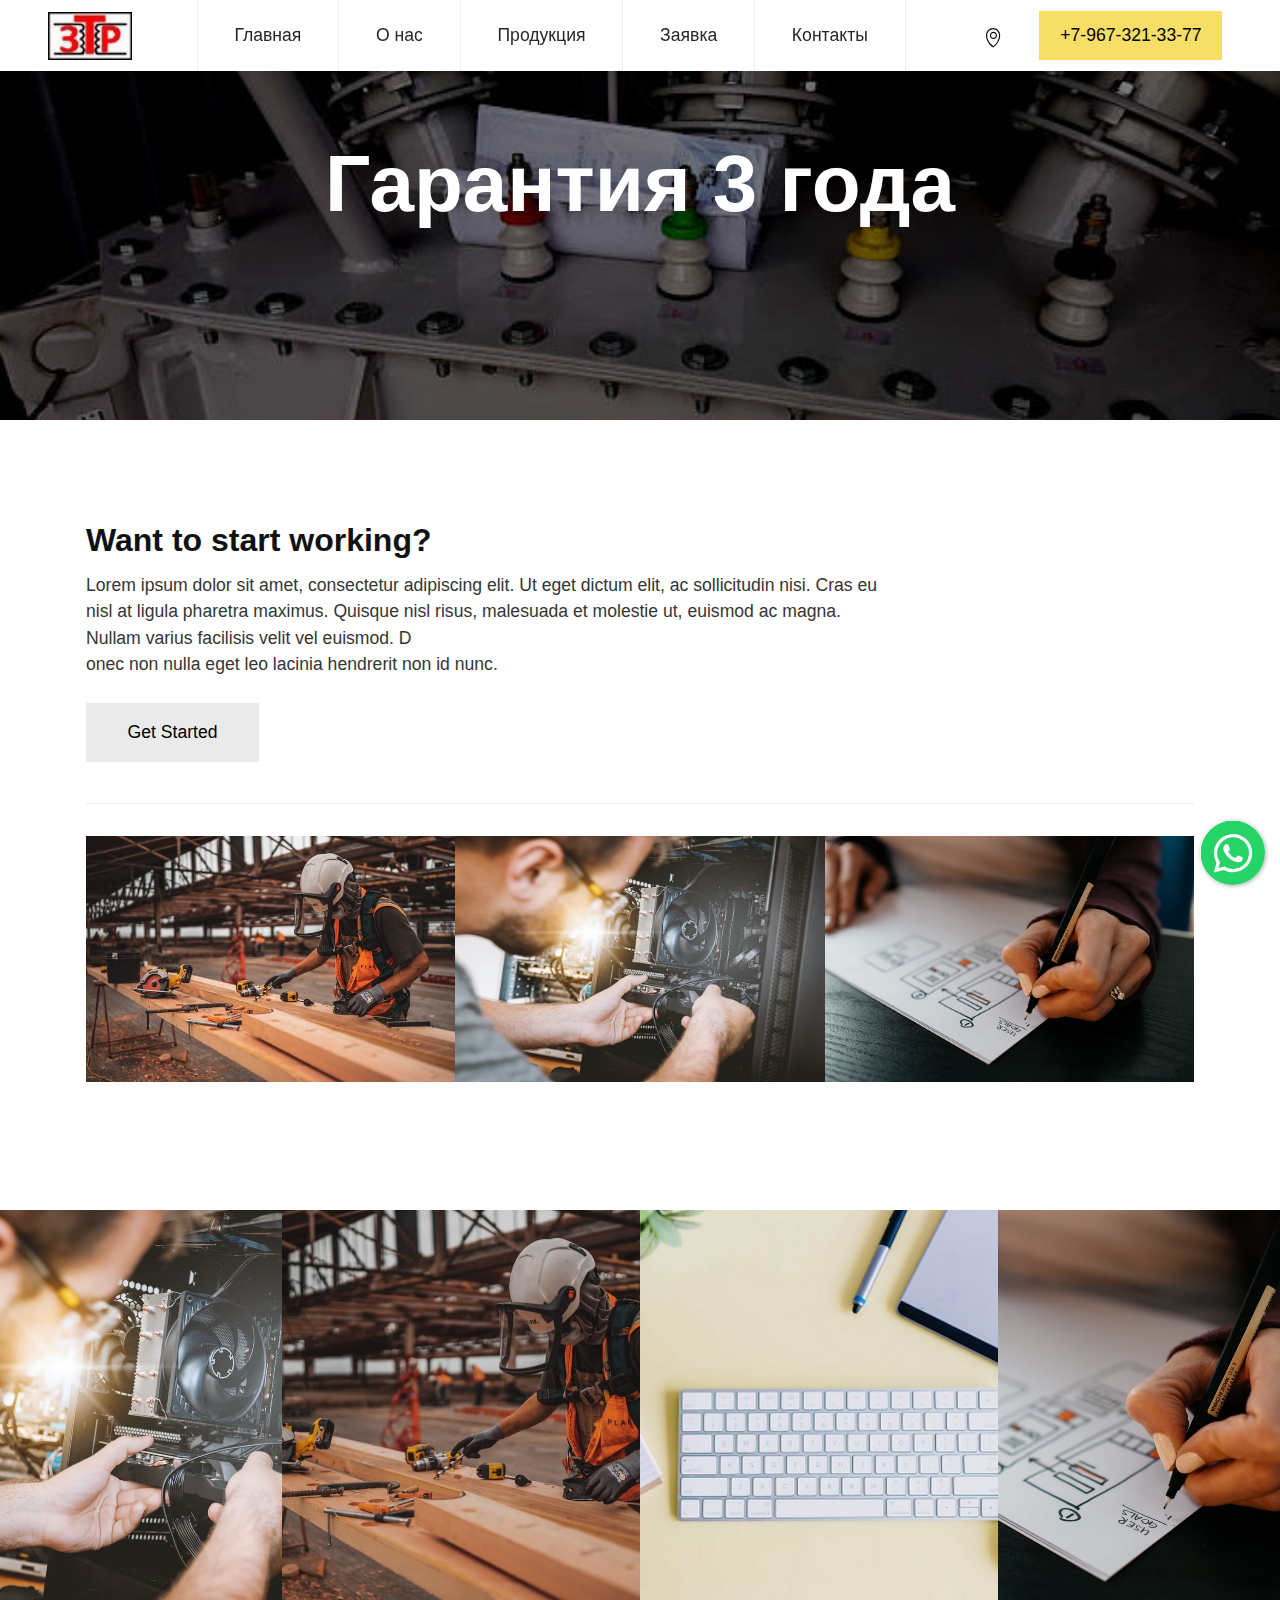
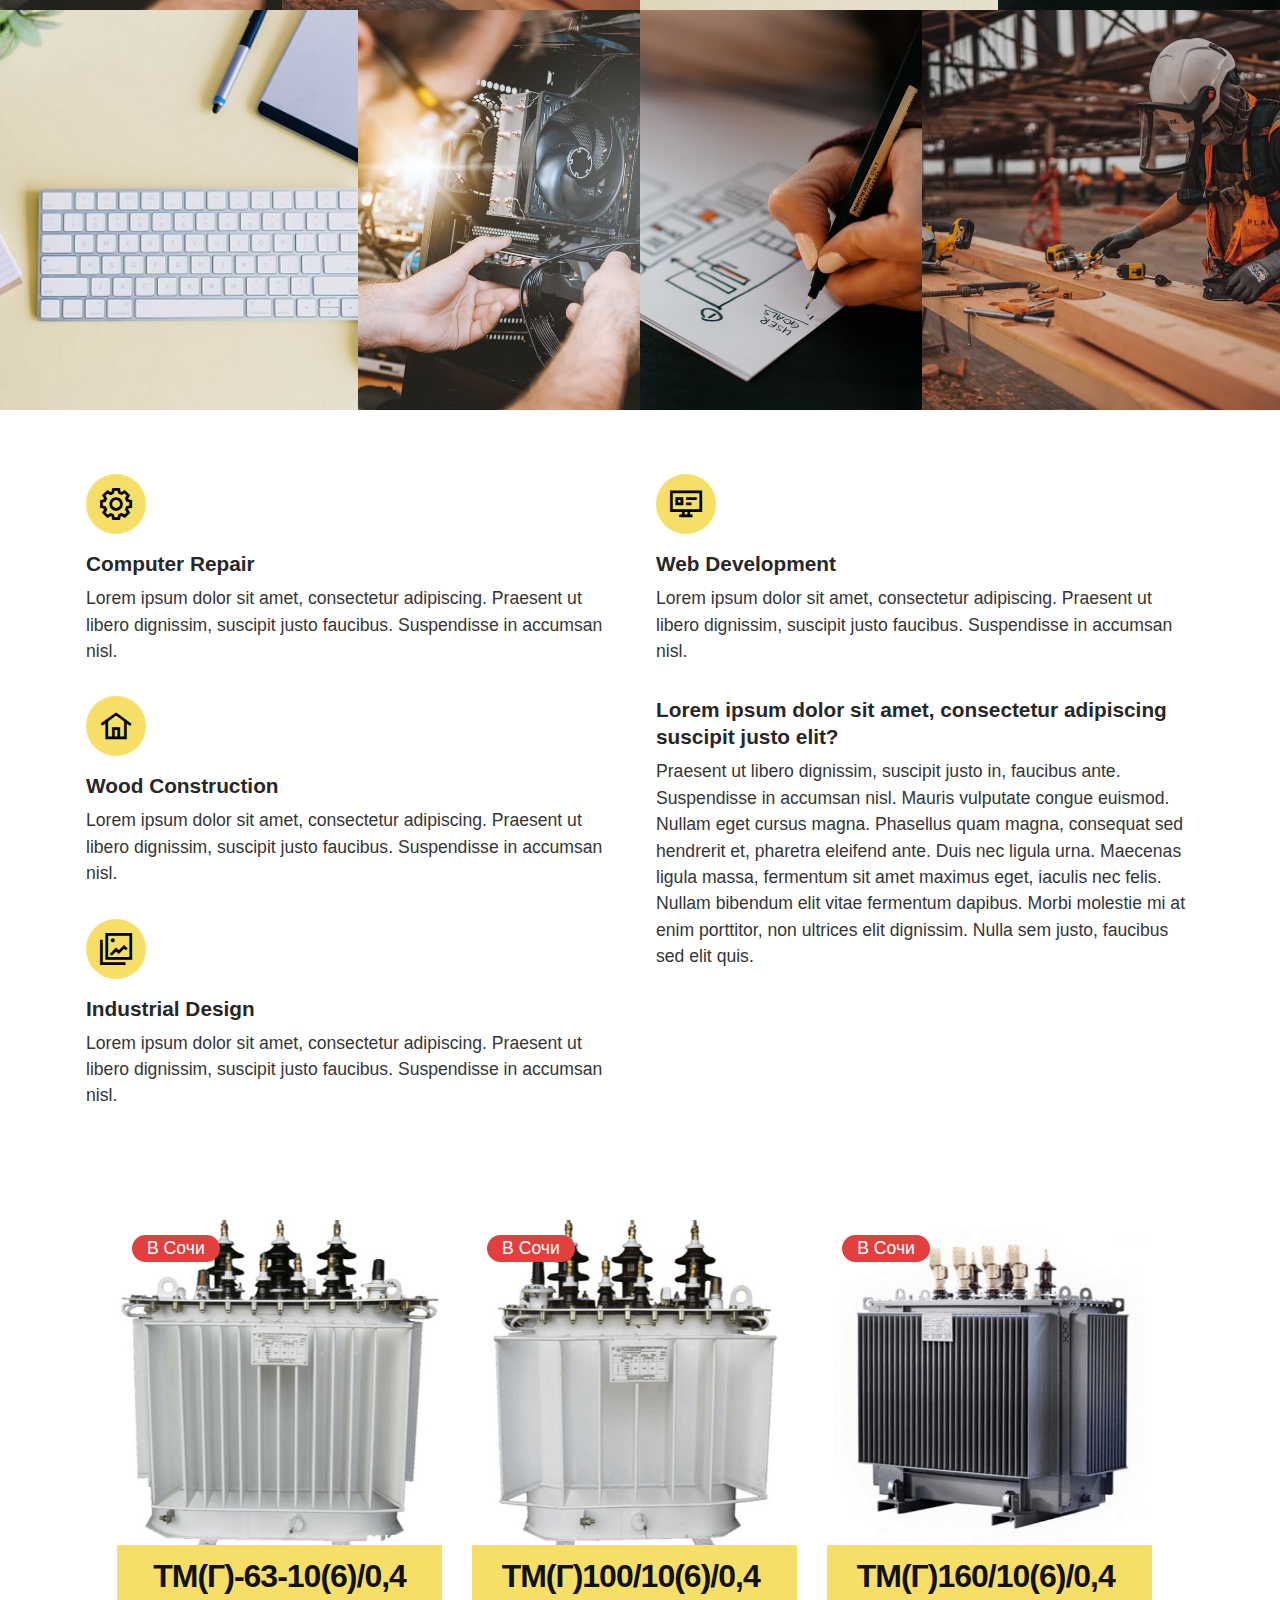
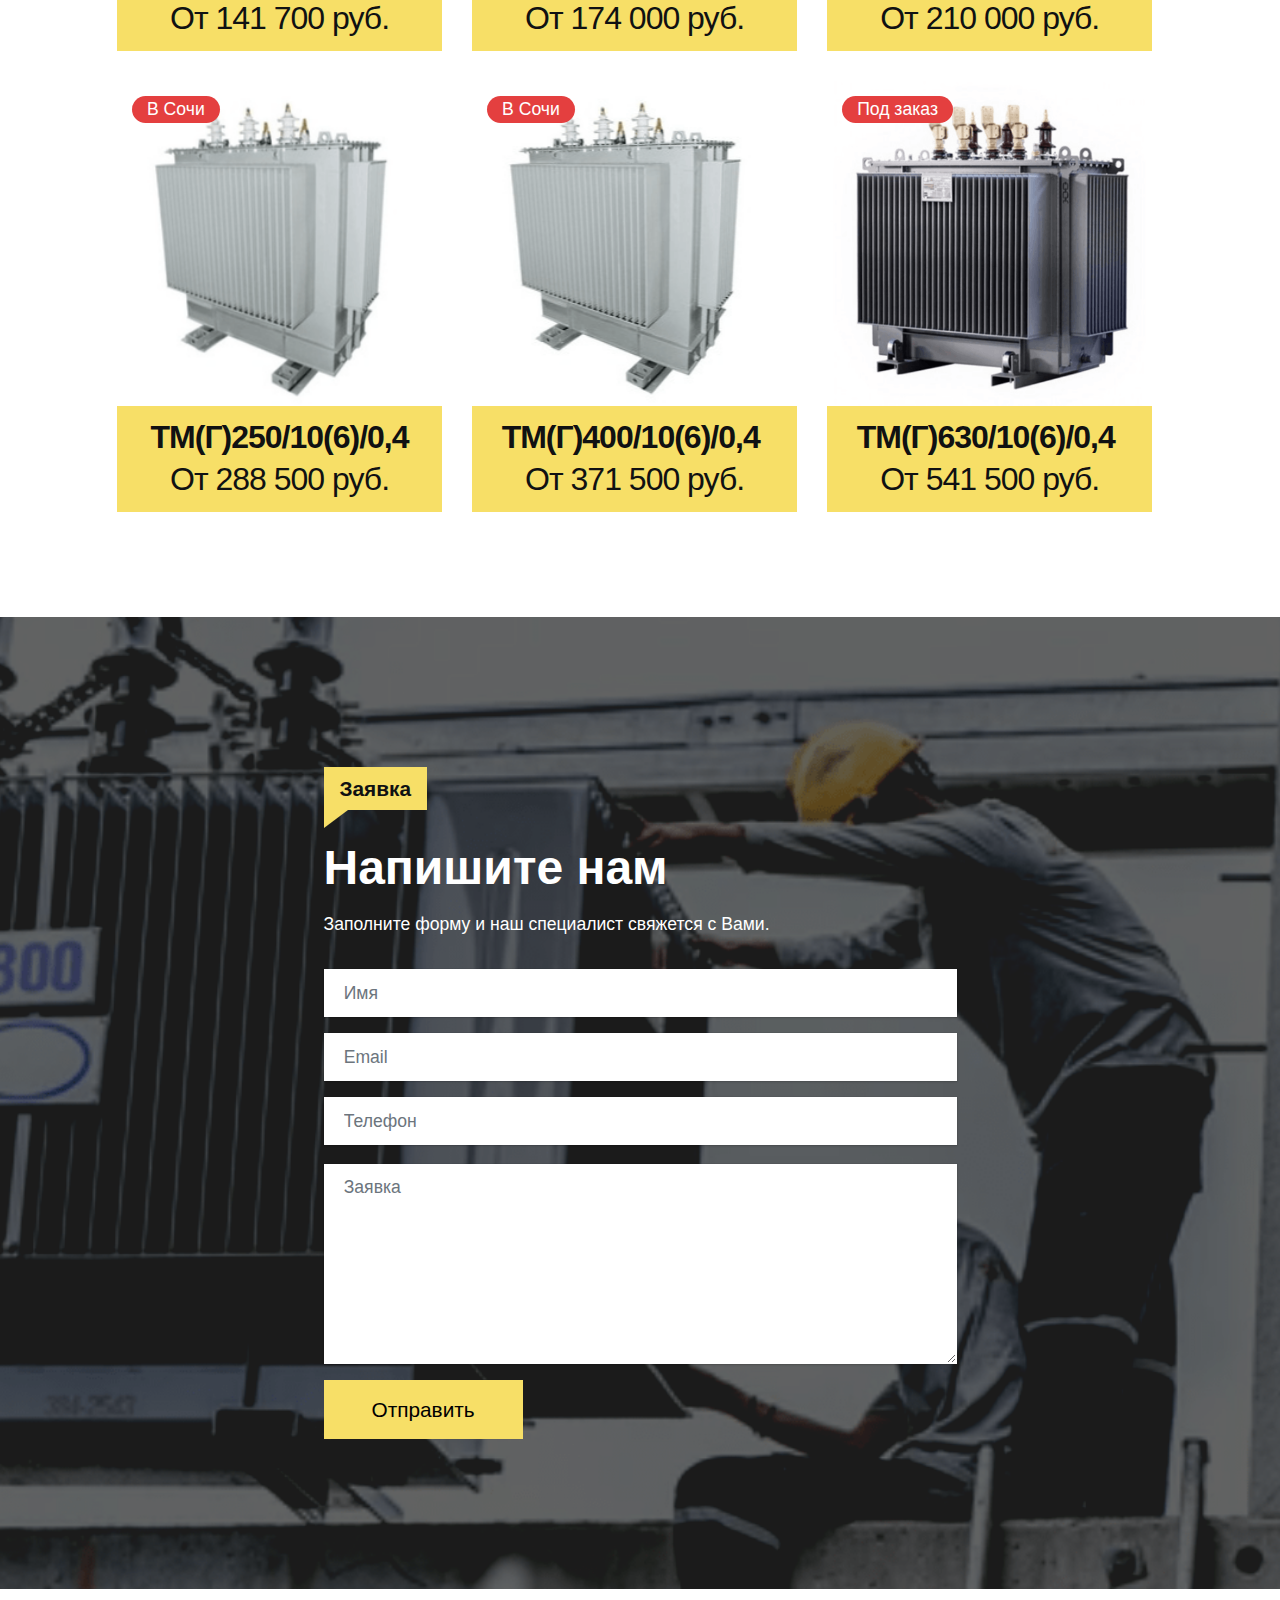
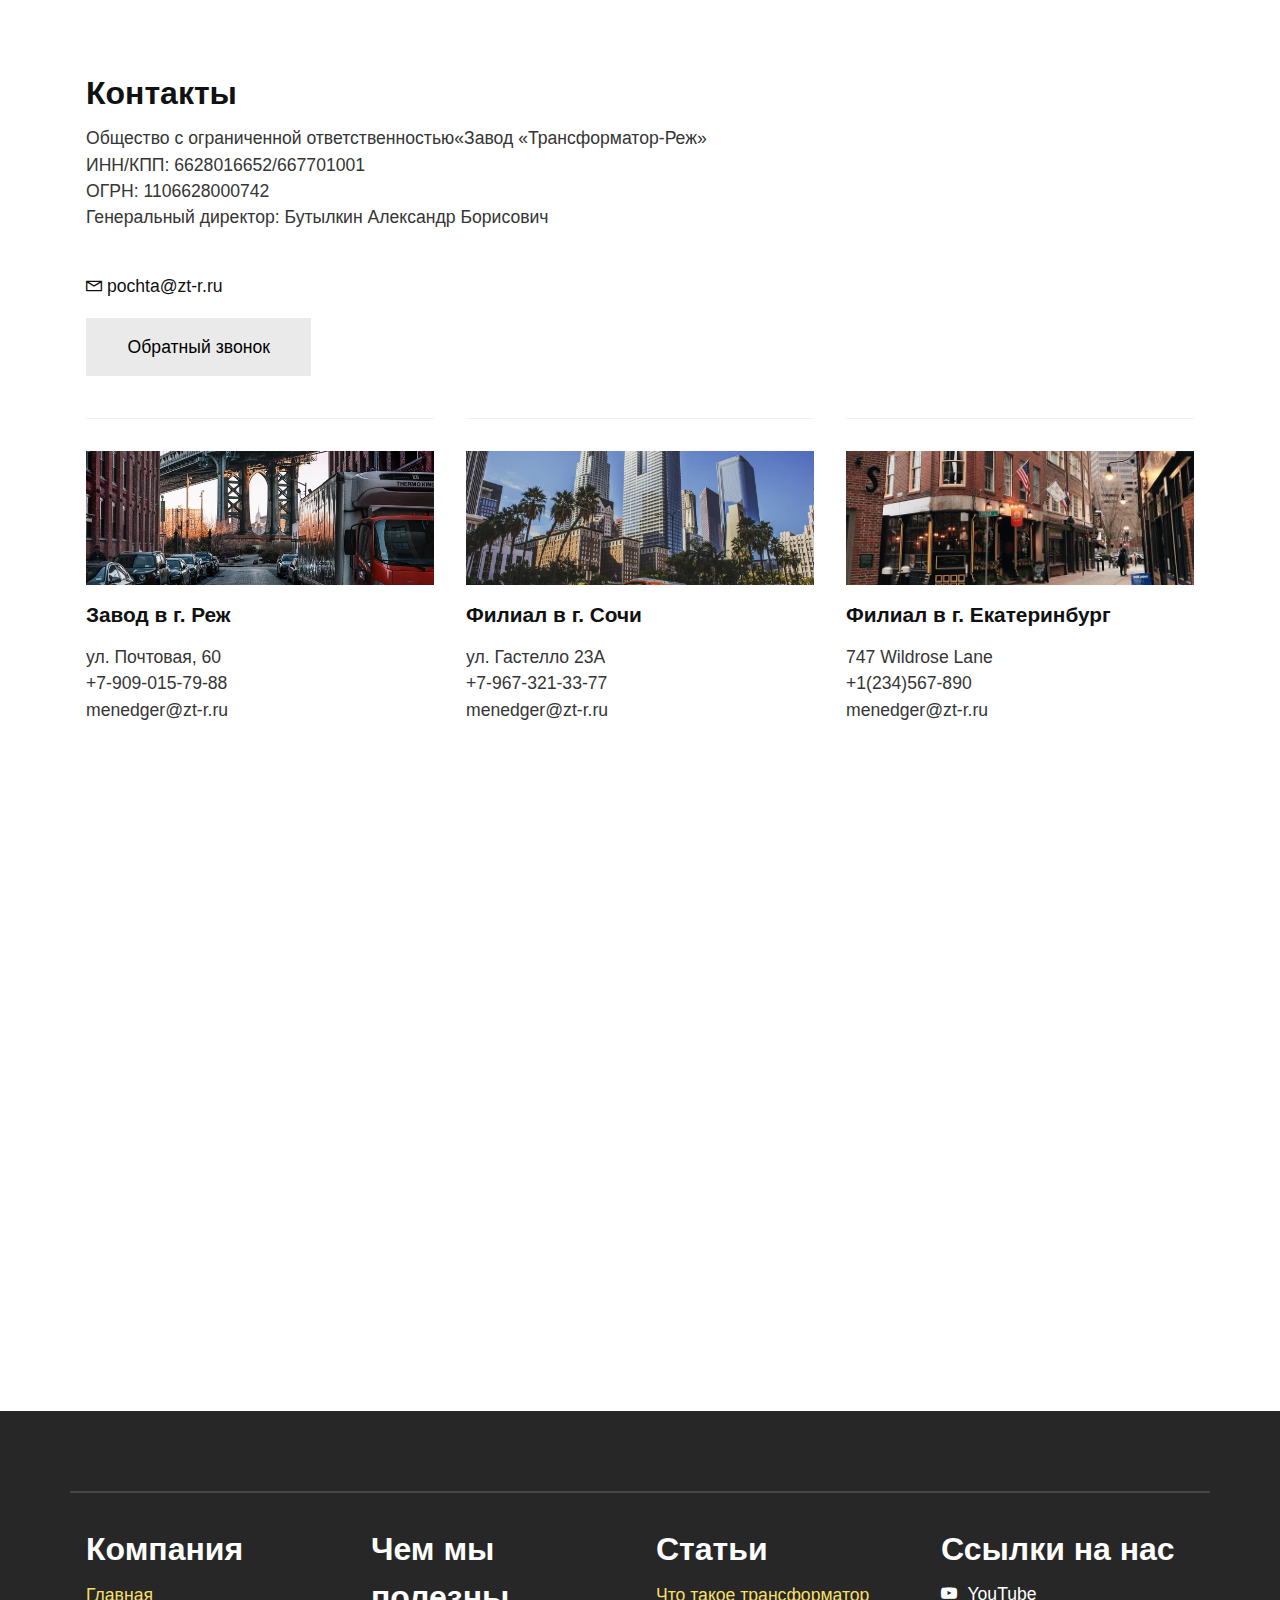
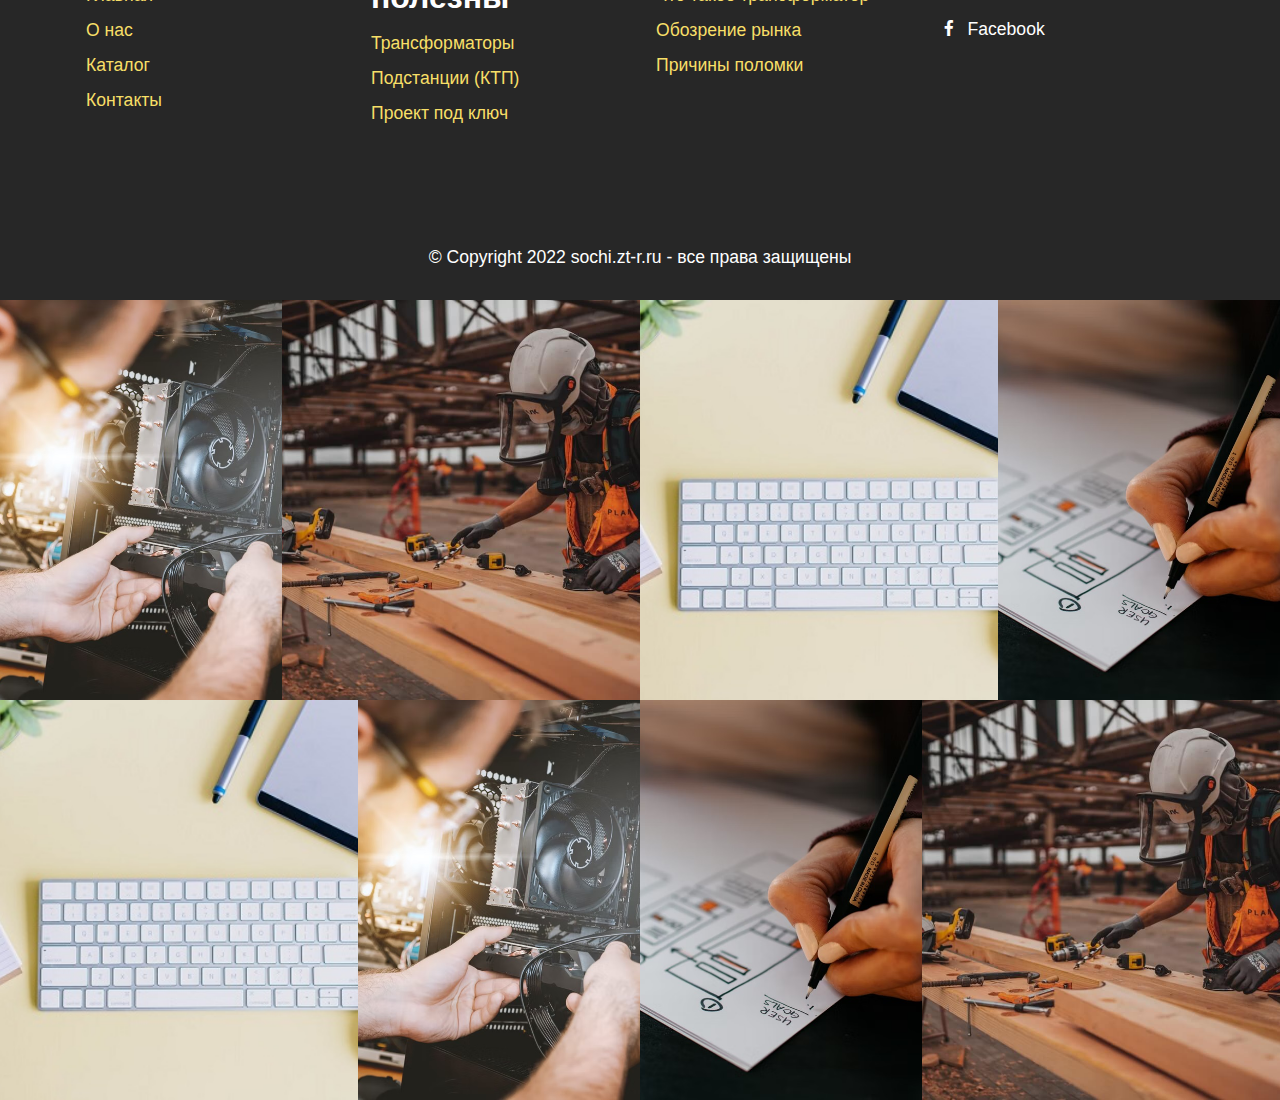
<file: warranty.html>
<!DOCTYPE html>
<html  >
<head>
  
  <meta charset="UTF-8">
  <meta http-equiv="X-UA-Compatible" content="IE=edge">
  
  <meta name="twitter:card" content="summary_large_image"/>
  <meta name="twitter:image:src" content="">
  <meta property="og:image" content="">
  <meta name="twitter:title" content="Гарантия на трансформаторы от завода "ЗТР"">
  <meta name="viewport" content="width=device-width, initial-scale=1, minimum-scale=1">
  <link rel="shortcut icon" href="assets/images/463-600-70x40.jpg" type="image/x-icon">
  <meta name="description" content="Трансформаторы от завода производителя "ЗТР", с гарантией 3 года. Наличие в г. Сочи. В наличии трехфазные масляные трансформаторы (ТМГ)ТМ(Г)-63-10(6)/0,4 / ТМ(Г)-100-10(6)/0,4 / ТМ(Г)-160-10(6)/0,4 / ТМ(Г)-250-10(6)/0,4 / ТМ(Г)-400-10(6)/0,4 / ТМ(Г)-630-10(6)/0,4 / ТМ(Г)-1000-10(6)/0,4.">
  
  
  <title>Гарантия на трансформаторы от завода "ЗТР"</title>
  <link rel="stylesheet" href="assets/web/assets/mobirise-icons-bold/mobirise-icons-bold.css">
  <link rel="stylesheet" href="assets/web/assets/mobirise-icons2/mobirise2.css">
  <link rel="stylesheet" href="assets/bootstrap/css/bootstrap.min.css">
  <link rel="stylesheet" href="assets/bootstrap/css/bootstrap-grid.min.css">
  <link rel="stylesheet" href="assets/bootstrap/css/bootstrap-reboot.min.css">
  <link rel="stylesheet" href="assets/chatbutton/floating-wpp.css">
  <link rel="stylesheet" href="assets/dropdown/css/style.css">
  <link rel="stylesheet" href="assets/socicon/css/styles.css">
  <link rel="stylesheet" href="assets/theme/css/style.css">
  <link rel="stylesheet" href="assets/gallery/style.css">
  <link rel="stylesheet" href="assets/recaptcha.css">
  <link rel="preload" href="https://fonts.googleapis.com/css?family=DM+Sans:400,400i,500,500i,700,700i&display=swap" as="style" onload="this.onload=null;this.rel='stylesheet'">
  <noscript><link rel="stylesheet" href="https://fonts.googleapis.com/css?family=DM+Sans:400,400i,500,500i,700,700i&display=swap"></noscript>
  <link rel="preload" as="style" href="assets/mobirise/css/mbr-additional.css"><link rel="stylesheet" href="assets/mobirise/css/mbr-additional.css" type="text/css">
  
  
  <meta name="yandex-verification" content="0e7e9999b164294a" />
  

<meta name="theme-color" content="#f7df67">
<link rel="manifest" href="manifest.json">
<script src="sw-connect.js"></script>
<meta name="apple-mobile-web-app-capable" content="yes">
<link rel="apple-touch-startup-image" media="(device-width: 320px) and (device-height: 568px) and (-webkit-device-pixel-ratio: 2) and (orientation: portrait)" href="assets/images/apple-launch-640x1136.png">
<link rel="apple-touch-startup-image" media="(device-width: 375px) and (device-height: 667px) and (-webkit-device-pixel-ratio: 2) and (orientation: portrait)" href="assets/images/apple-launch-750x1334.png">
<link rel="apple-touch-startup-image" media="(device-width: 414px) and (device-height: 736px) and (-webkit-device-pixel-ratio: 3) and (orientation: portrait)" href="assets/images/apple-launch-1242x2208.png">
<link rel="apple-touch-startup-image" media="(device-width: 375px) and (device-height: 812px) and (-webkit-device-pixel-ratio: 3) and (orientation: portrait)" href="assets/images/apple-launch-1125x2436.png">
<link rel="apple-touch-startup-image" media="(device-width: 768px) and (device-height: 1024px) and (-webkit-device-pixel-ratio: 2) and (orientation: portrait)" href="assets/images/apple-launch-1536x2048.png">
<link rel="apple-touch-startup-image" media="(device-width: 834px) and (device-height: 1112px) and (-webkit-device-pixel-ratio: 2) and (orientation: portrait)" href="assets/images/apple-launch-1668x2224.png">
<link rel="apple-touch-startup-image" media="(device-width: 1024px) and (device-height: 1366px) and (-webkit-device-pixel-ratio: 2) and (orientation: portrait)" href="assets/images/apple-launch-2048x2732.png">
<meta name="apple-mobile-web-app-status-bar-style" content="default">
<meta name="apple-mobile-web-app-title" content="Приложение завода "ЗТР"">
<link rel="apple-touch-icon" href="apple-touch-icon.png"></head>
<body>
  <!-- Yandex.Metrika counter -->
<script type="text/javascript" >
   (function(m,e,t,r,i,k,a){m[i]=m[i]||function(){(m[i].a=m[i].a||[]).push(arguments)};
   m[i].l=1*new Date();
   for (var j = 0; j < document.scripts.length; j++) {if (document.scripts[j].src === r) { return; }}
   k=e.createElement(t),a=e.getElementsByTagName(t)[0],k.async=1,k.src=r,a.parentNode.insertBefore(k,a)})
   (window, document, "script", "https://mc.yandex.ru/metrika/tag.js", "ym");

   ym(91727476, "init", {
        clickmap:true,
        trackLinks:true,
        accurateTrackBounce:true,
        webvisor:true
   });
</script>
<noscript><div><img src="https://mc.yandex.ru/watch/91727476" style="position:absolute; left:-9999px;" alt="" /></div></noscript>
<!-- /Yandex.Metrika counter -->
  <section data-bs-version="5.1" class="menu menu1 cid-tpJw9yYn4N" once="menu" id="menu1-1g">
    

    <nav class="navbar navbar-dropdown navbar-fixed-top navbar-expand-lg">
        <div class="container-fluid">
            <div class="navbar-brand">
                <span class="navbar-logo">
                    <a href="index.html">
                        <img src="assets/images/463-600-70x40.jpg" alt="Завод &quot;Трансформатор-Реж&quot;" style="height: 3rem;">
                    </a>
                </span>
                
            </div>
            <button class="navbar-toggler" type="button" data-toggle="collapse" data-bs-toggle="collapse" data-target="#navbarSupportedContent" data-bs-target="#navbarSupportedContent" aria-controls="navbarNavAltMarkup" aria-expanded="false" aria-label="Toggle navigation">
                <div class="hamburger">
                    <span></span>
                    <span></span>
                    <span></span>
                    <span></span>
                </div>
            </button>
            <div class="collapse navbar-collapse" id="navbarSupportedContent">
                <ul class="navbar-nav m-auto nav-dropdown" data-app-modern-menu="true"><li class="nav-item"><a class="nav-link link text-black text-primary display-4" href="index.html">Главная</a></li>
                    <li class="nav-item"><a class="nav-link link text-black text-primary display-4" href="index.html#features05-5" aria-expanded="false">О нас</a></li>
                    <li class="nav-item"><a class="nav-link link text-black text-primary display-4" href="index.html#features02-3" aria-expanded="false">Продукция</a>
                        
                    </li>
                    <li class="nav-item"><a class="nav-link link text-black text-primary display-4" href="index.html#form01-a">Заявка</a></li>
                    <li class="nav-item"><a class="nav-link link text-black text-primary display-4" href="index.html#contacts01-9">Контакты</a>
                    </li></ul>
                <div class="icons-menu">
                    <a class="iconfont-wrapper" href="index.html#contacts01-9">
                        <span class="p-2 mbr-iconfont mbrib-pin"></span>
                    </a>
                    
                    
                    
                </div>
                <div class="navbar-buttons mbr-section-btn"><a class="btn btn-primary display-4" href="tel:+79673213377">+7-967-321-33-77</a></div>
            </div>
        </div>
    </nav>
</section>

<section data-bs-version="5.1" class="image4 cid-tpJw9uByB4" id="image3-1c">

    

    <div class="mbr-overlay" style="opacity: 0.3; background-color: rgb(0, 0, 0);"></div>

    <div class="container">
        <div class="row">
            <div class="col-12 ">
                <h3 class="mbr-section-title mbr-fonts-style display-1"><strong>Гарантия 3 года</strong><br></h3>                
                
            </div>
        </div>
    </div>
</section>

<section data-bs-version="5.1" class="features2 cid-tpJDjhHwlM" id="features02-1o">
    
    
    <div class="container">
        <div class="mbr-section-head">
            <h4 class="mbr-section-title mbr-fonts-style align-left mb-0 display-5"><strong>Want to start working?</strong>
            </h4>
            <h5 class="mbr-section-subtitle mbr-fonts-style align-left mb-3 mt-2 display-4">Lorem ipsum dolor sit amet,
                consectetur adipiscing elit. Ut eget dictum elit, ac sollicitudin nisi. Cras eu nisl at ligula pharetra
                maximus. Quisque nisl risus, malesuada et molestie ut, euismod ac magna. Nullam varius facilisis velit
                vel euismod. D<br>onec non nulla eget leo lacinia hendrerit non id nunc.</h5>
            <div class="mbr-section-btn main-btn align-left item-footer mt-2"><a href="" class="btn btn-lg item-btn btn-white display-4" target="_blank">Get
                    Started</a></div>
        </div>
        <div class="row mt-4">
            <div class="item features-image сol-12 col-md-6 col-lg-4">
                <div class="item-wrapper">
                    <div class="item-img">
                        <img src="assets/images/features1.jpg" alt="">
                    </div>
                    
                    
                </div>
            </div>
            <div class="item features-image сol-12 col-md-6 col-lg-4">
                <div class="item-wrapper">
                    <div class="item-img">
                        <img src="assets/images/features2.jpg" alt="">
                    </div>
                    
                    
                </div>
            </div>
            <div class="item features-image сol-12 col-md-6 col-lg-4">
                <div class="item-wrapper">
                    <div class="item-img">
                        <img src="assets/images/features3.jpg" alt="">
                    </div>
                    
                    
                </div>
            </div>
        </div>
    </div>
</section>

<section data-bs-version="5.1" class="features1 cid-tpJCGOvoMW" id="features01-1n">
    
    
    <div class="container-fluid p-0">
        <div class="row m-0 justify-content-center">

            <div class="col-12 col-md-6 p-0 card col-lg-2">
                <img class="w-100" src="assets/images/background2.jpg" alt="">
                <div class="card-wrapper">
                    <div class="card-box">
                        <h4 class="card-title align-left m-0 mbr-black mbr-fonts-style display-4">
                            Services</h4>
                        <p class="card1-text align-left mbr-black mbr-fonts-style display-7"><strong>Computer Repair</strong><br></p>
                    </div>
                </div>
            </div>
            <div class="col-12 col-md-6 p-0 card col-lg-4">
                <img class="w-100" src="assets/images/background1.jpg" alt="">
                <div class="card-wrapper">
                    <div class="card-box">
                        <h4 class="card-title align-left m-0 mbr-black mbr-fonts-style display-4">
                            Services</h4>
                        <p class="card1-text align-left mbr-black mbr-fonts-style display-7"><strong>Wood Construction</strong><br></p>
                    </div>
                </div>
            </div>
            <div class="col-12 col-md-6 p-0 card col-lg-4">
                <img class="w-100" src="assets/images/background4.jpg" alt="">
                <div class="card-wrapper">
                    <div class="card-box">
                        <h4 class="card-title align-left m-0 mbr-black mbr-fonts-style display-4">
                            Services</h4>
                        <p class="card1-text align-left mbr-black mbr-fonts-style display-7"><strong>Computer Repair</strong></p>
                    </div>
                </div>
            </div>
            <div class="col-12 col-md-6 p-0 card col-lg-2">
                <img class="w-100" src="assets/images/background3.jpg" alt="">
                <div class="card-wrapper">
                    <div class="card-box">
                        <h4 class="card-title align-left m-0 mbr-black mbr-fonts-style display-4">
                            Services</h4>
                        <p class="card1-text align-left mbr-black mbr-fonts-style display-7"><strong>Industrial Design</strong><br></p>
                    </div>
                </div>
            </div>

        </div>
        <div class="row m-0 justify-content-center">

            <div class="col-12 col-md-6 p-0 card col-lg-4">
                <img class="w-100" src="assets/images/background4.jpg" alt="">
                <div class="card-wrapper">
                    <div class="card-box">
                        <h4 class="card-title align-left m-0 mbr-black mbr-fonts-style display-4">
                            Services</h4>
                        <p class="card1-text align-left mbr-black mbr-fonts-style display-7"><strong>Web Development</strong><br></p>
                    </div>
                </div>
            </div>
            <div class="col-12 col-md-6 p-0 card col-lg-2">
                <img class="w-100" src="assets/images/background2.jpg" alt="">
                <div class="card-wrapper">
                    <div class="card-box">
                        <h4 class="card-title align-left m-0 mbr-black mbr-fonts-style display-4">
                            Services</h4>
                        <p class="card1-text align-left mbr-black mbr-fonts-style display-7"><strong>Computer Repair</strong><br></p>
                    </div>
                </div>
            </div>
            <div class="col-12 col-md-6 p-0 card col-lg-2">
                <img class="w-100" src="assets/images/background3.jpg" alt="">
                <div class="card-wrapper">
                    <div class="card-box">
                        <h4 class="card-title align-left m-0 mbr-black mbr-fonts-style display-4">
                            Services</h4>
                        <p class="card1-text align-left mbr-black mbr-fonts-style display-7"><strong>Industrial Design</strong><br></p>
                    </div>
                </div>
            </div>
            <div class="col-12 col-md-6 p-0 card col-lg-4">
                <img class="w-100" src="assets/images/background1.jpg" alt="">
                <div class="card-wrapper">
                    <div class="card-box">
                        <h4 class="card-title align-left m-0 mbr-black mbr-fonts-style display-4">
                            Services</h4>
                        <p class="card1-text align-left mbr-black mbr-fonts-style display-7"><strong>Computer Repair</strong></p>
                    </div>
                </div>
            </div>

        </div>
    </div>
</section>

<section data-bs-version="5.1" class="features4 cid-tpJyQMsMAa" id="features04-1l">
    

    
    
    <div class="container">
        <div class="row">
            <div class="col-lg-6">
                <div class="row">
                    <div class="card col-12 col-md-12 col-lg-12">
                        <div class="card-wrapper">
                            <div class="card-box align-left">
                                <div class="iconfont-wrapper">
                                    <span class="mbr-iconfont mobi-mbri-setting mobi-mbri"></span>
                                </div>
                                <h5 class="card-title mbr-fonts-style display-7"><strong>Computer Repair</strong></h5>
                                <p class="card-text mbr-fonts-style display-4">Lorem ipsum dolor sit amet, consectetur adipiscing.
                                    Praesent ut libero dignissim, suscipit justo faucibus. Suspendisse in accumsan
                                    nisl.&nbsp;</p>
                            </div>
                        </div>
                    </div>
                    <div class="card col-12 col-md-12 col-lg-12">
                        <div class="card-wrapper">
                            <div class="card-box align-left">
                                <div class="iconfont-wrapper">
                                    <span class="mbr-iconfont mobi-mbri-home mobi-mbri"></span>
                                </div>
                                <h5 class="card-title mbr-fonts-style display-7"><strong>Wood Construction</strong></h5>
                                <p class="card-text mbr-fonts-style display-4">Lorem ipsum dolor sit amet, consectetur adipiscing.
                                    Praesent ut libero dignissim, suscipit justo faucibus. Suspendisse in accumsan nisl.
                                </p>
                            </div>
                        </div>
                    </div>
                    <div class="card col-12 col-md-12 col-lg-12">
                        <div class="card-wrapper">
                            <div class="card-box align-left">
                                <div class="iconfont-wrapper">
                                    <span class="mbr-iconfont mobi-mbri-photo mobi-mbri"></span>
                                </div>
                                <h5 class="card-title mbr-fonts-style display-7"><strong>Industrial Design</strong></h5>
                                <p class="card-text mbr-fonts-style display-4">Lorem ipsum dolor sit amet, consectetur adipiscing.
                                    Praesent ut libero dignissim, suscipit justo faucibus. Suspendisse in accumsan nisl.
                                </p>
                            </div>
                        </div>
                    </div>
                </div>
            </div>
            <div class="col-lg-6">
                <div class="row">
                    <div class="card col-12 col-md-12 col-lg-12">
                        <div class="card-wrapper">
                            <div class="card-box align-left">
                                <div class="iconfont-wrapper">
                                    <span class="mbr-iconfont mobi-mbri-sites mobi-mbri"></span>
                                </div>
                                <h5 class="card-title mbr-fonts-style display-7"><strong>Web Development</strong></h5>
                                <p class="card-text mbr-fonts-style display-4">Lorem ipsum dolor sit amet, consectetur adipiscing.
                                    Praesent ut libero dignissim, suscipit justo faucibus. Suspendisse in accumsan nisl.
                                </p>
                            </div>
                        </div>
                    </div>
                    <div class="card col-12 col-md-12 col-lg-12">
                        <div class="card-wrapper">
                            <div class="card-box align-left">

                                <h5 class="card-title mbr-fonts-style display-7"><strong>Lorem ipsum dolor sit amet,
                                        consectetur adipiscing suscipit justo elit?</strong></h5>
                                <p class="card-text mbr-fonts-style display-4">Praesent ut libero dignissim, suscipit justo in,
                                    faucibus ante. Suspendisse in accumsan nisl. Mauris vulputate congue euismod. Nullam
                                    eget cursus magna. Phasellus quam magna, consequat sed hendrerit et, pharetra
                                    eleifend ante. Duis nec ligula urna. Maecenas ligula massa, fermentum sit amet
                                    maximus eget, iaculis nec felis. Nullam bibendum elit vitae fermentum dapibus. Morbi
                                    molestie mi at enim porttitor, non ultrices elit dignissim. Nulla sem justo,
                                    faucibus sed elit quis.</p>
                            </div>
                        </div>
                    </div>
                </div>
            </div>


        </div>
    </div>
</section>

<section data-bs-version="5.1" class="mbr-gallery cid-tpJw9wrumF" id="shop4-1e">

    

    <!-- <div class="big-container"> -->
    <div class="container">
        <div class="mbr-shop"><!-- Shop Gallery --><div class="row mbr-shop__row col-md-12"><div class="wrapper-shop-items col-md-12"><div class="mbr-gallery-row"><div><div class="shop-items"><div class="mbr-gallery-item" data-tags="Потрясающие" data-seller="false" data-slide-to="0" data-bs-slide-to="0" data-price="141" data-oldprice="176"><div class="item_overlay" data-toggle="modal" data-bs-toggle="modal"></div><div class="galleryItem" data-toggle="modal" data-bs-toggle="modal"><div class="style_overlay"></div><div class="img_wraper"><img src="assets/images/2022-12-11-17.57.21-min-419x454-418x418.png" alt=""></div><span class="onsale mbr-fonts-style display-4" data-onsale="true">В Сочи</span><div class="sidebar_wraper"><h4 class="item-title mbr-fonts-style mbr-text display-5">ТМ(Г)-63-10(6)/0,4</h4><div class="price-block"><span class="shop-item-price mbr-fonts-style display-5">От 141 700 руб.</span><span class="oldprice mbr-fonts-style display-7" style="display: none;">$176</span></div><div class="card-description">Характеристики трансформатора<br><br><ul><li>Нормируемая мощность: 63 кВА</li><li>Высокое напряжение: 10 (6) кВ</li><li>Низкое напряжение: 400 В</li><li>Схема и группа соединений: Д/Ун-11, У/Ун-0, У/Zн-11</li><li>Потери КЗ: 1270 Вт</li><li>Напряжение КЗ: 4,5 %</li><li>Потери холостого хода: 210 Вт</li><li>Рабочая частота: 50 Гц</li><li>Масса масла: 85 кг<br></li><li>Полная масса: 390 кг</li></ul><br>Трансформаторы силовые (распределительные) масляные серии ТМГ 63 - предназначены для работы в электросетях напряжением 6 или 10 кВ в открытых электроустановках<br>Артикул: <strong>385DDF5p</strong></div><div class="mbr-section-btn" buttons="0" style="display: none;"><a href="#" class="btn btn-primary display-7">Купить сейчас!</a></div></div></div></div><div class="mbr-gallery-item" data-tags="Замечательно" data-seller="false" data-slide-to="1" data-bs-slide-to="1" data-price="174" data-oldprice="20"><div class="item_overlay" data-toggle="modal" data-bs-toggle="modal"></div><div class="galleryItem" data-toggle="modal" data-bs-toggle="modal"><div class="style_overlay"></div><div class="img_wraper"><img src="assets/images/2022-12-11-17.59.08-min-419x454-419x419.png" alt=""></div><span class="onsale mbr-fonts-style display-4" data-onsale="true">В Сочи</span><div class="sidebar_wraper"><h4 class="item-title mbr-fonts-style mbr-text display-5">ТМ(Г)100/10(6)/0,4&nbsp;</h4><div class="price-block"><span class="shop-item-price mbr-fonts-style display-5">От&nbsp;174 000 руб.</span><span class="oldprice mbr-fonts-style display-7" style="display: none;">$20</span></div><div class="card-description">Характеристики трансформатора<br><br><ul><li>Нормируемая мощность: 100 кВА</li><li>Высокое напряжение: 10 (6) кВ</li><li>Низкое напряжение: 400 В</li><li>Схема и группа соединений: Д/Ун-11, У/Ун-0, У/Zн-11</li><li>Потери КЗ: 1970 Вт</li><li>Напряжение КЗ: 4,5 %</li><li>Потери холостого хода: 270 Вт</li><li>Рабочая частота: 50 Гц</li><li>Масса масла: 110 кг</li><li>Полная масса: 510 кг</li></ul> <br>Трансформаторы силовые (распределительные) масляные серии ТМГ 100 - предназначены для работы в электросетях напряжением 6 или 10 кВ в открытых электроустановках<br>Product code: <strong>385DDF5p</strong></div><div class="mbr-section-btn" buttons="0" style="display: none;"><a href="#" class="btn btn-primary display-7">Купить сейчас!</a></div></div></div></div><div class="mbr-gallery-item" data-tags="Творческий" data-seller="false" data-slide-to="2" data-bs-slide-to="2" data-price="210"><div class="item_overlay" data-toggle="modal" data-bs-toggle="modal"></div><div class="galleryItem" data-toggle="modal" data-bs-toggle="modal"><div class="style_overlay"></div><div class="img_wraper"><img src="assets/images/2022-12-11-18.04.58-min-497x498-496x496.png" alt=""></div><span class="onsale mbr-fonts-style display-4" data-onsale="true">В Сочи</span><div class="sidebar_wraper"><h4 class="item-title mbr-fonts-style mbr-text display-5">ТМ(Г)160/10(6)/0,4&nbsp;</h4><div class="price-block"><span class="shop-item-price mbr-fonts-style display-5">От 210 000 руб.</span><span class="oldprice mbr-fonts-style display-7" style="display: none;"></span></div><div class="card-description">Характеристики трансформатора<br><br><ul><li>Нормируемая мощность: 160 кВА</li><li>Высокое напряжение: 10 (6) кВ</li><li>Низкое напряжение: 400 В</li><li>Схема и группа соединений: Д/Ун-11, У/Ун-0, У/Zн-11</li><li>Потери КЗ: 2700 Вт</li><li>Напряжение КЗ: 4,5 %</li><li>Потери холостого хода: 400 Вт</li><li>Рабочая частота: 50 Гц</li><li>Масса масла: 165 кг</li><li>Полная масса: 710 кг</li></ul> <br>Трансформаторы силовые (распределительные) масляные серии ТМГ 160 - предназначены для работы в электросетях напряжением 6 или 10 кВ в открытых электроустановках<br>Product code: <strong>385DDF5p</strong></div><div class="mbr-section-btn" buttons="0" style="display: none;"><a href="#" class="btn btn-primary display-7">Купить сейчас!</a></div></div></div></div><div class="mbr-gallery-item" data-tags="Потрясающие" data-seller="false" data-slide-to="3" data-bs-slide-to="3" data-price="288"><div class="item_overlay" data-toggle="modal" data-bs-toggle="modal"></div><div class="galleryItem" data-toggle="modal" data-bs-toggle="modal"><div class="style_overlay"></div><div class="img_wraper"><img src="assets/images/2022-12-11-18.16.40-min-297x273-273x273.png" alt=""></div><span class="onsale mbr-fonts-style display-4" data-onsale="true">В Сочи</span><div class="sidebar_wraper"><h4 class="item-title mbr-fonts-style mbr-text display-5">ТМ(Г)250/10(6)/0,4</h4><div class="price-block"><span class="shop-item-price mbr-fonts-style display-5">От 288 500 руб.</span><span class="oldprice mbr-fonts-style display-7" style="display: none;">$38</span></div><div class="card-description">Характеристики трансформатора<br><br><ul><li>Нормируемая мощность: 250 кВА</li><li>Высокое напряжение: 10 (6) кВ</li><li>Низкое напряжение: 400 В</li><li>Схема и группа соединений: Д/Ун-11, У/Ун-0</li><li>Потери КЗ: 3700 Вт</li><li>Напряжение КЗ: 4,5 %</li><li>Потери холостого хода: 540 Вт</li><li>Рабочая частота: 50 Гц</li><li>Масса масла: 205 кг</li><li>Полная масса: 935 кг</li></ul> <br>Трансформаторы силовые (распределительные) масляные серии ТМГ 250 -  предназначены для работы в электросетях напряжением 6 или 10 кВ в открытых электроустановках.<br>Product code: <strong>385DDF5p</strong></div><div class="mbr-section-btn" buttons="0" style="display: none;"><a href="#" class="btn btn-primary display-7">Купить сейчас!</a></div></div></div></div><div class="mbr-gallery-item" data-tags="Отзывчивый" data-seller="false" data-slide-to="4" data-bs-slide-to="4" data-price="371"><div class="item_overlay" data-toggle="modal" data-bs-toggle="modal"></div><div class="galleryItem" data-toggle="modal" data-bs-toggle="modal"><div class="style_overlay"></div><div class="img_wraper"><img src="assets/images/2022-12-11-18.39.05-min-299x274-274x274.png" alt=""></div><span class="onsale mbr-fonts-style display-4" data-onsale="true">В Сочи</span><div class="sidebar_wraper"><h4 class="item-title mbr-fonts-style mbr-text display-5">ТМ(Г)400/10(6)/0,4&nbsp;</h4><div class="price-block"><span class="shop-item-price mbr-fonts-style display-5">От 371 500 руб.</span><span class="oldprice mbr-fonts-style display-7" style="display: none;">$14</span></div><div class="card-description">Характеристики трансформатора<br><br><ul><li>Нормируемая мощность: 400 кВА</li><li>Высокое напряжение: 10 (6) кВ</li><li>Низкое напряжение: 400 В</li><li>Схема и группа соединений: Д/Ун-11, У/Ун-0</li><li>Потери КЗ: 5400 Вт</li><li>Напряжение КЗ: 4,5 %</li><li>Потери холостого хода: 770 Вт</li><li>Рабочая частота: 50 Гц</li><li>Масса масла: 300 кг</li><li>Полная масса: 1330 кг</li></ul> <br>Трансформаторы силовые (распределительные) масляные серии ТМГ-400-10/0,4 - предназначены для работы в электросетях напряжением 6 или 10 кВ в открытых электроустановках.<br>Product code: <strong>385DDF5p</strong></div><div class="mbr-section-btn" buttons="0" style="display: none;"><a href="#" class="btn btn-primary display-7">Купить сейчас!</a></div></div></div></div><div class="mbr-gallery-item" data-tags="Творческий" data-seller="false" data-slide-to="5" data-bs-slide-to="5" data-price="541"><div class="item_overlay" data-toggle="modal" data-bs-toggle="modal"></div><div class="galleryItem" data-toggle="modal" data-bs-toggle="modal"><div class="style_overlay"></div><div class="img_wraper"><img src="assets/images/2022-12-11-18.22.50-min-495x497-495x495.png" alt=""></div><span class="onsale mbr-fonts-style display-4" data-onsale="true">Под заказ</span><div class="sidebar_wraper"><h4 class="item-title mbr-fonts-style mbr-text display-5">ТМ(Г)630/10(6)/0,4&nbsp;</h4><div class="price-block"><span class="shop-item-price mbr-fonts-style display-5">От 541 500 руб.</span><span class="oldprice mbr-fonts-style display-7" style="display: none;">$144</span></div><div class="card-description">Характеристики трансформатора<br><br><ul><li>Нормируемая мощность: 630 кВА</li><li>Высокое напряжение: 10 (6) кВ</li><li>Низкое напряжение: 400 В</li><li>Схема и группа соединений: Д/Ун-11, У/Ун-0</li><li>Потери КЗ: 7600 Вт</li><li>Напряжение КЗ: 5,5 %</li><li>Потери холостого хода: 1050 Вт</li><li>Рабочая частота: 50 Гц</li><li>Масса масла: 360 кг</li><li>Полная масса: 1760 кг</li></ul> <br>Трансформаторы силовые (распределительные) масляные серии ТМГ -  предназначены для работы в электросетях напряжением 6 или 10 кВ в открытых электроустановках.<br>Product code: <strong>385DDF5p</strong></div><div class="mbr-section-btn" buttons="0" style="display: none;"><a href="#" class="btn btn-primary display-7">Купить сейчас!</a></div></div></div></div></div></div><div class="clearfix"></div></div></div></div><!-- Lightbox --><div class="shopItemsModal_wraper" style="z-index: 2500;"><div class="shopItemsModalBg"></div><div class="shopItemsModal row"><div class="col-md-6 image-modal"></div><div class="col-md-6 text-modal"></div><div class="closeModal"><div class="close-modal-wrapper"></div></div></div></div></div>
    </div>

</section>

<section data-bs-version="5.1" class="form1 cid-tpJw9y6RmK" id="form01-1f">
    
    <div class="mbr-overlay"></div>
    <div class="container">
        <div class="row justify-content-center">
            <div class="col-lg-7">
                <h3 class="mbr-main-subtitle mbr-fonts-style align-left display-7"><strong>Заявка</strong></h3>

                <h2 class="mbr-section-title mbr-fonts-style align-left mb-3 display-2"><strong>Напишите нам</strong></h2>
                <p class="mbr-section-text mbr-fonts-style align-left mb-4 mt-2 display-4">Заполните форму и наш специалист свяжется с Вами.</p>
            </div>
            <div class="col-lg-7 mbr-form" data-form-type="formoid">
<!--Formbuilder Form-->
<form action="https://mobirise.eu/" method="POST" class="mbr-form form-with-styler" data-form-title="Заявка"><input type="hidden" name="email" data-form-email="true" value="WBXHq7NV5zFKwkSwe8a+QfMRs+aTdC3w10dB6OXbNZLA8Euv9POp3zK7HzilLNOYdDN/fsag9APRKIdXX8fNlYL5pCtCg0tUqOtmYRKizhaYL2P3x0fYxZFOo0vH6fyk.aTSN04oLDp09eL5JsUFMUieXj9fdVv+pgmJSInCzP9u6TLpX0vs12lmeLWEg9OMHPK95fHJYzAcJw9AA0aXfaOB8+Ln7sGC0/F9ZXvrf7nWOkWXrkKOD4ELxAJex1pop">
<div class="row">
<div hidden="hidden" data-form-alert="" class="alert alert-success col-12">Спасибо за заявку! В ближайшее время с Вами свяжемся.</div>
<div hidden="hidden" data-form-alert-danger="" class="alert alert-danger col-12">Oops...! some problem!</div>
</div>
<div class="dragArea row">
<div class="col-lg-12 col-md-12 col-sm-12 form-group mb-3" data-for="name">
<input type="text" name="name" placeholder="Имя" data-form-field="name" class="form-control display-7" value="" id="name-form01-1f">
</div>
<div class="col-lg-12 col-md-12 col-sm-12 form-group mb-3" data-for="email">
<input type="email" name="email" placeholder="Email" data-form-field="email" class="form-control display-7" value="" id="email-form01-1f">
</div>
<div data-for="Телефон" class="col-lg-12 col-md-12 col-sm-12 form-group">
<input type="number" name="Телефон" placeholder="Телефон" max="100" min="0" step="1" data-form-field="Телефон" class="form-control display-7" value="" id="Телефон-form01-1f">
</div>
<div class="col-lg-12 col-md-12 col-sm-12 form-group mb-3" data-for="message">
<textarea name="message" placeholder="Заявка" data-form-field="message" class="form-control display-7" id="message-form01-1f"></textarea>
</div>
<div class="col-auto">
<button type="submit" class="w-100 btn btn-primary display-7">Отправить</button>
</div>
</div>
</form><!--Formbuilder Form-->
</div>
        </div>
    </div>
</section>

<section data-bs-version="5.1" class="contacts1 cid-tpJw9A6sGz" id="contacts01-1h">
    
    
    <div class="container">
        <div class="mbr-section-head">
            <h4 class="mbr-section-title mbr-fonts-style align-left mb-0 display-5">
                <strong>Контакты</strong><br>
            </h4>
            <h5 class="mbr-section-subtitle mbr-fonts-style align-left mb-3 mt-2 display-4">Общество с ограниченной ответственностью«Завод «Трансформатор-Реж»<br>ИНН/КПП: 6628016652/667701001<br>ОГРН: 1106628000742<br><div>Генеральный директор: Бутылкин Александр Борисович</div><div><br></div></h5>

            <div class="soc-wrapper align-left">
                <div class="social">
                    <span class="mbr-iconfont mobi-mbri-letter mobi-mbri"></span>
                    <span class="soc-link mbr-fonts-style align-left display-4">&nbsp;pochta@zt-r.ru</span>
                </div>
            </div>

            <div class="mbr-section-btn main-btn align-left item-footer mt-2"><a href="" class="btn btn-lg item-btn btn-white display-4" target="_blank">Обратный звонок</a></div>
        </div>
        <div class="row mt-4">
            <div class="item features-image сol-12 col-md-6 col-lg-4">
                <div class="item-wrapper">
                    <div class="item-img">
                        <img src="assets/images/01-1.jpg" alt="">
                    </div>
                    <div class="item-content">
                        <h5 class="item-title align-left mbr-fonts-style display-7"><strong>Завод в г. Реж</strong></h5>
                        
                        <p class="mbr-text align-left mbr-fonts-style mt-3 display-4">ул. Почтовая, 60<br>+7-909-015-79-88<br>menedger@zt-r.ru</p>
                    </div>
                    
                </div>
            </div>
            <div class="item features-image сol-12 col-md-6 col-lg-4">
                <div class="item-wrapper">
                    <div class="item-img">
                        <img src="assets/images/02-1.jpg" alt="">
                    </div>
                    <div class="item-content">
                        <h5 class="item-title align-left mbr-fonts-style display-7"><strong>Филиал в г. Сочи</strong></h5>
                        
                        <p class="mbr-text align-left mbr-fonts-style mt-3 display-4">ул. Гастелло 23А<br>+7-967-321-33-77<br>menedger@zt-r.ru<br>
                        </p>
                    </div>
                    
                </div>
            </div>
            <div class="item features-image сol-12 col-md-6 col-lg-4">
                <div class="item-wrapper">
                    <div class="item-img">
                        <img src="assets/images/03-2.jpg" alt="">
                    </div>
                    <div class="item-content">
                        <h5 class="item-title align-left mbr-fonts-style display-7"><strong>Филиал в г. Екатеринбург</strong></h5>
                        
                        <p class="mbr-text align-left mbr-fonts-style mt-3 display-4">747 Wildrose
                            Lane<br>+1(234)567-890
                            <br>menedger@zt-r.ru<br>
                        </p>
                    </div>
                    
                </div>
            </div>
        </div>
    </div>
</section>

<section data-bs-version="5.1" class="map1 cid-tpJw9Bm7Av" id="map01-1i">
    
    
    
    <div>
        
        <div class="google-map"><iframe frameborder="0" style="border:0" src="https://www.google.com/maps/embed/v1/place?key=AIzaSyCNveGQ9bfpKFwWzQLLftrR9hNiHwdqQG8&amp;q=улица Гастелло, 23а, Большой Сочи, Краснодарский край" allowfullscreen=""></iframe></div>
    </div>
</section>

<section data-bs-version="5.1" class="footer3 cid-tpJw9DDHZG" id="footer03-1j">

    
    
    
    <div class="container">
        <div class="row mbr-white">
            <div class="col-12 col-md-6 col-lg-3">
                <h5 class="mbr-section-subtitle mbr-fonts-style mb-2 display-5">
                    <strong>Компания</strong></h5>
                <ul class="list mbr-fonts-style display-4">
                    <li class="mbr-text item-wrap"><span style="font-size: 1.1rem;"><a href="index.html#header01-0" class="text-primary">Главная</a></span></li><li class="mbr-text item-wrap"><span style="font-size: 1.1rem;"><a href="index.html#features05-5" class="text-primary">О нас</a></span></li><li class="mbr-text item-wrap"><span style="font-size: 1.1rem;"><a href="index.html#features02-3" class="text-primary">Каталог</a></span><br></li><a href="index.html#features02-3" class="text-primary">
                    </a><li class="mbr-text item-wrap"><a href="index.html#contacts01-9" class="text-primary">Контакты</a></li>
                </ul>
            </div>
            <div class="col-12 col-md-6 col-lg-3">
                <h5 class="mbr-section-subtitle mbr-fonts-style mb-2 display-5"><strong>Чем мы полезны</strong></h5>
                <ul class="list mbr-fonts-style display-4">
                    <li class="mbr-text item-wrap"><span style="font-size: 1.1rem;"><a href="transformatory.html" class="text-primary">Трансформаторы</a></span></li><li class="mbr-text item-wrap"><span style="font-size: 1.1rem;"><a href="ktp.html" class="text-primary">Подстанции (КТП)</a></span></li><li class="mbr-text item-wrap"><a href="complex.html" class="text-primary">Проект под ключ</a></li>
                </ul>
            </div>
            <div class="col-12 col-md-6 col-lg-3">
                <h5 class="mbr-section-subtitle mbr-fonts-style mb-2 display-5"><strong>Статьи</strong></h5>
                <ul class="list mbr-fonts-style display-4">
                    <li class="mbr-text item-wrap"><a href="http://zt-r.ru/stati/" class="text-primary" target="_blank">Что такое трансформатор</a></li><a href="http://zt-r.ru/stati/" class="text-primary" target="_blank">
                    </a><li class="mbr-text item-wrap"><span style="font-size: 1.1rem;"><a href="http://zt-r.ru/stati/" class="text-primary" target="_blank">Обозрение рынка</a></span></li><li class="mbr-text item-wrap"><span style="font-size: 1.1rem;"><a href="http://zt-r.ru/stati/" class="text-primary" target="_blank">Причины поломки</a></span></li>
                </ul>
            </div>
            <div class="col-12 col-md-6 col-lg-3">
                <h5 class="mbr-section-subtitle mbr-fonts-style mb-2 display-5"><strong>Ссылки на нас</strong></h5>


                <div class="soc-wrapper align-left">
                    <div class="social">
                        <span class="mbr-iconfont socicon-youtube socicon"></span>
                        <span class="soc-link mbr-fonts-style align-left display-4">YouTube</span>
                    </div>
                </div>
                <div class="soc-wrapper align-left">
                    <div class="social">
                        <span class="mbr-iconfont socicon-facebook socicon"></span>
                        <span class="soc-link mbr-fonts-style align-left display-4">Facebook</span>
                    </div>
                </div>
                
                

            </div>
            
        </div>
    </div>
</section>

<section data-bs-version="5.1" class="footer3 cid-tpJw9EYaXa" id="footer01-1k">

    

    

    <div class="container">
        <div class="media-container-row align-center mbr-white">
            <div class="col-12">
                <p class="mbr-text mb-0 mbr-fonts-style display-4">
                    © Copyright 2022 sochi.zt-r.ru - все права защищены</p>
            </div>
        </div>
    </div>
</section>

<section data-bs-version="5.1" class="features1 cid-tpJCCKEgdz" id="features01-1m">
    
    
    <div class="container-fluid p-0">
        <div class="row m-0 justify-content-center">

            <div class="col-12 col-md-6 p-0 card col-lg-2">
                <img class="w-100" src="assets/images/background2.jpg" alt="">
                <div class="card-wrapper">
                    <div class="card-box">
                        <h4 class="card-title align-left m-0 mbr-black mbr-fonts-style display-4">
                            Services</h4>
                        <p class="card1-text align-left mbr-black mbr-fonts-style display-7"><strong>Computer Repair</strong><br></p>
                    </div>
                </div>
            </div>
            <div class="col-12 col-md-6 p-0 card col-lg-4">
                <img class="w-100" src="assets/images/background1.jpg" alt="">
                <div class="card-wrapper">
                    <div class="card-box">
                        <h4 class="card-title align-left m-0 mbr-black mbr-fonts-style display-4">
                            Services</h4>
                        <p class="card1-text align-left mbr-black mbr-fonts-style display-7"><strong>Wood Construction</strong><br></p>
                    </div>
                </div>
            </div>
            <div class="col-12 col-md-6 p-0 card col-lg-4">
                <img class="w-100" src="assets/images/background4.jpg" alt="">
                <div class="card-wrapper">
                    <div class="card-box">
                        <h4 class="card-title align-left m-0 mbr-black mbr-fonts-style display-4">
                            Services</h4>
                        <p class="card1-text align-left mbr-black mbr-fonts-style display-7"><strong>Computer Repair</strong></p>
                    </div>
                </div>
            </div>
            <div class="col-12 col-md-6 p-0 card col-lg-2">
                <img class="w-100" src="assets/images/background3.jpg" alt="">
                <div class="card-wrapper">
                    <div class="card-box">
                        <h4 class="card-title align-left m-0 mbr-black mbr-fonts-style display-4">
                            Services</h4>
                        <p class="card1-text align-left mbr-black mbr-fonts-style display-7"><strong>Industrial Design</strong><br></p>
                    </div>
                </div>
            </div>

        </div>
        <div class="row m-0 justify-content-center">

            <div class="col-12 col-md-6 p-0 card col-lg-4">
                <img class="w-100" src="assets/images/background4.jpg" alt="">
                <div class="card-wrapper">
                    <div class="card-box">
                        <h4 class="card-title align-left m-0 mbr-black mbr-fonts-style display-4">
                            Services</h4>
                        <p class="card1-text align-left mbr-black mbr-fonts-style display-7"><strong>Web Development</strong><br></p>
                    </div>
                </div>
            </div>
            <div class="col-12 col-md-6 p-0 card col-lg-2">
                <img class="w-100" src="assets/images/background2.jpg" alt="">
                <div class="card-wrapper">
                    <div class="card-box">
                        <h4 class="card-title align-left m-0 mbr-black mbr-fonts-style display-4">
                            Services</h4>
                        <p class="card1-text align-left mbr-black mbr-fonts-style display-7"><strong>Computer Repair</strong><br></p>
                    </div>
                </div>
            </div>
            <div class="col-12 col-md-6 p-0 card col-lg-2">
                <img class="w-100" src="assets/images/background3.jpg" alt="">
                <div class="card-wrapper">
                    <div class="card-box">
                        <h4 class="card-title align-left m-0 mbr-black mbr-fonts-style display-4">
                            Services</h4>
                        <p class="card1-text align-left mbr-black mbr-fonts-style display-7"><strong>Industrial Design</strong><br></p>
                    </div>
                </div>
            </div>
            <div class="col-12 col-md-6 p-0 card col-lg-4">
                <img class="w-100" src="assets/images/background1.jpg" alt="">
                <div class="card-wrapper">
                    <div class="card-box">
                        <h4 class="card-title align-left m-0 mbr-black mbr-fonts-style display-4">
                            Services</h4>
                        <p class="card1-text align-left mbr-black mbr-fonts-style display-7"><strong>Computer Repair</strong></p>
                    </div>
                </div>
            </div>

        </div>
    </div>
</section>


<script src="assets/bootstrap/js/bootstrap.bundle.min.js"></script>
  <script src="assets/smoothscroll/smooth-scroll.js"></script>
  <script src="assets/ytplayer/index.js"></script>
  <script src="assets/chatbutton/floating-wpp.js"></script>
  <script src="assets/chatbutton/script.js"></script>
  <script src="assets/mobirise-shop/script.js"></script>
  <script src="assets/dropdown/js/navbar-dropdown.js"></script>
  <script src="assets/theme/js/script.js"></script>
  <script src="assets/gallery/player.min.js"></script>
  <script src="assets/gallery/script.js"></script>
  <script src="assets/formoid.min.js"></script>
  
  
  
<div id="chatbutton-wa" data-phone="+79673213377" data-showpopup="true" data-headertitle="👋 Напишите нам в Whatsapp" data-popupmessage="Здравствуйте!

Введите сообщение и получите ответ на телефон! 📲
" data-placeholder="Введите текст" data-position="left" data-headercolor="#39847a" data-backgroundcolor="#e5ddd5" data-autoopentimeout="5" data-size="65px"><div class="floating-wpp-button" style="width: 65px; height: 65px;"><div class="floating-wpp-button-image"><!--?xml version="1.0" encoding="UTF-8" standalone="no"?--><svg xmlns="http://www.w3.org/2000/svg" xmlns:xlink="http://www.w3.org/1999/xlink" style="isolation:isolate" viewBox="0 0 800 800" width="65" height="65"><defs><clipPath id="_clipPath_A3g8G5hPEGG2L0B6hFCxamU4cc8rfqzQ"><rect width="800" height="800"></rect></clipPath></defs><g clip-path="url(#_clipPath_A3g8G5hPEGG2L0B6hFCxamU4cc8rfqzQ)"><g><path d=" M 787.59 800 L 12.41 800 C 5.556 800 0 793.332 0 785.108 L 0 14.892 C 0 6.667 5.556 0 12.41 0 L 787.59 0 C 794.444 0 800 6.667 800 14.892 L 800 785.108 C 800 793.332 794.444 800 787.59 800 Z " fill="rgb(37,211,102)"></path></g><g><path d=" M 508.558 450.429 C 502.67 447.483 473.723 433.24 468.325 431.273 C 462.929 429.308 459.003 428.328 455.078 434.22 C 451.153 440.114 439.869 453.377 436.434 457.307 C 433 461.236 429.565 461.729 423.677 458.78 C 417.79 455.834 398.818 449.617 376.328 429.556 C 358.825 413.943 347.008 394.663 343.574 388.768 C 340.139 382.873 343.207 379.687 346.155 376.752 C 348.804 374.113 352.044 369.874 354.987 366.436 C 357.931 362.999 358.912 360.541 360.875 356.614 C 362.837 352.683 361.857 349.246 360.383 346.299 C 358.912 343.352 347.136 314.369 342.231 302.579 C 337.451 291.099 332.597 292.654 328.983 292.472 C 325.552 292.301 321.622 292.265 317.698 292.265 C 313.773 292.265 307.394 293.739 301.996 299.632 C 296.6 305.527 281.389 319.772 281.389 348.752 C 281.389 377.735 302.487 405.731 305.431 409.661 C 308.376 413.592 346.949 473.062 406.015 498.566 C 420.062 504.634 431.03 508.256 439.581 510.969 C 453.685 515.451 466.521 514.818 476.666 513.302 C 487.978 511.613 511.502 499.06 516.409 485.307 C 521.315 471.55 521.315 459.762 519.842 457.307 C 518.371 454.851 514.446 453.377 508.558 450.429 Z  M 401.126 597.117 L 401.047 597.117 C 365.902 597.104 331.431 587.661 301.36 569.817 L 294.208 565.572 L 220.08 585.017 L 239.866 512.743 L 235.21 505.332 C 215.604 474.149 205.248 438.108 205.264 401.1 C 205.307 293.113 293.17 205.257 401.204 205.257 C 453.518 205.275 502.693 225.674 539.673 262.696 C 576.651 299.716 597.004 348.925 596.983 401.258 C 596.939 509.254 509.078 597.117 401.126 597.117 Z  M 567.816 234.565 C 523.327 190.024 464.161 165.484 401.124 165.458 C 271.24 165.458 165.529 271.161 165.477 401.085 C 165.46 442.617 176.311 483.154 196.932 518.892 L 163.502 641 L 288.421 608.232 C 322.839 627.005 361.591 636.901 401.03 636.913 L 401.126 636.913 L 401.127 636.913 C 530.998 636.913 636.717 531.2 636.77 401.274 C 636.794 338.309 612.306 279.105 567.816 234.565" fill-rule="evenodd" fill="rgb(255,255,255)"></path></g></g></svg></div></div></div>
 
</body>
</html>
</file>
<file: assets/web/assets/mobirise-icons-bold/mobirise-icons-bold.css>
@font-face {
  font-family: 'mobirise-icons-bold';
  font-display: swap;
  src:  url('mobirise-icons-bold.eot?m1l4yr');
  src:  url('mobirise-icons-bold.eot?m1l4yr#iefix') format('embedded-opentype'),
    url('mobirise-icons-bold.ttf?m1l4yr') format('truetype'),
    url('mobirise-icons-bold.woff?m1l4yr') format('woff'),
    url('mobirise-icons-bold.svg?m1l4yr#mobirise-icons-bold') format('svg');
  font-weight: normal;
  font-style: normal;
}

[class^="mbrib-"], [class*="mbrib-"] {
  /* use !important to prevent issues with browser extensions that change fonts */
  font-family: 'mobirise-icons-bold' !important;
  speak: none;
  font-style: normal;
  font-weight: normal;
  font-variant: normal;
  text-transform: none;
  line-height: 1;

  /* Better Font Rendering =========== */
  -webkit-font-smoothing: antialiased;
  -moz-osx-font-smoothing: grayscale;
}

.mbrib-add-submenu:before {
  content: "\e900";
}
.mbrib-alert:before {
  content: "\e901";
}
.mbrib-align-center:before {
  content: "\e902";
}
.mbrib-align-justify:before {
  content: "\e903";
}
.mbrib-align-left:before {
  content: "\e904";
}
.mbrib-align-right:before {
  content: "\e905";
}
.mbrib-android:before {
  content: "\e906";
}
.mbrib-apple:before {
  content: "\e907";
}
.mbrib-arrow-down:before {
  content: "\e908";
}
.mbrib-arrow-next:before {
  content: "\e909";
}
.mbrib-arrow-prev:before {
  content: "\e90a";
}
.mbrib-arrow-up:before {
  content: "\e90b";
}
.mbrib-bold:before {
  content: "\e90c";
}
.mbrib-bookmark:before {
  content: "\e90d";
}
.mbrib-bootstrap:before {
  content: "\e90e";
}
.mbrib-briefcase:before {
  content: "\e90f";
}
.mbrib-browse:before {
  content: "\e910";
}
.mbrib-bulleted-list:before {
  content: "\e911";
}
.mbrib-calendar:before {
  content: "\e912";
}
.mbrib-camera:before {
  content: "\e913";
}
.mbrib-cart-add:before {
  content: "\e914";
}
.mbrib-cart-full:before {
  content: "\e915";
}
.mbrib-cash:before {
  content: "\e916";
}
.mbrib-change-style:before {
  content: "\e917";
}
.mbrib-chat:before {
  content: "\e918";
}
.mbrib-clock:before {
  content: "\e919";
}
.mbrib-close:before {
  content: "\e91a";
}
.mbrib-cloud:before {
  content: "\e91b";
}
.mbrib-code:before {
  content: "\e91c";
}
.mbrib-contact-form:before {
  content: "\e91d";
}
.mbrib-credit-card:before {
  content: "\e91e";
}
.mbrib-cursor-click:before {
  content: "\e91f";
}
.mbrib-cust-feedback:before {
  content: "\e920";
}
.mbrib-database:before {
  content: "\e921";
}
.mbrib-delivery:before {
  content: "\e922";
}
.mbrib-desktop:before {
  content: "\e923";
}
.mbrib-devices:before {
  content: "\e924";
}
.mbrib-down:before {
  content: "\e925";
}
.mbrib-download:before {
  content: "\e926";
}
.mbrib-drag-n-drop:before {
  content: "\e927";
}
.mbrib-drag-n-drop2:before {
  content: "\e928";
}
.mbrib-edit:before {
  content: "\e929";
}
.mbrib-edit2:before {
  content: "\e92a";
}
.mbrib-error:before {
  content: "\e92b";
}
.mbrib-extension:before {
  content: "\e92c";
}
.mbrib-features:before {
  content: "\e92d";
}
.mbrib-file:before {
  content: "\e92e";
}
.mbrib-flag:before {
  content: "\e92f";
}
.mbrib-folder:before {
  content: "\e930";
}
.mbrib-gift:before {
  content: "\e931";
}
.mbrib-github:before {
  content: "\e932";
}
.mbrib-globe-2:before {
  content: "\e933";
}
.mbrib-globe:before {
  content: "\e934";
}
.mbrib-growing-chart:before {
  content: "\e935";
}
.mbrib-hearth:before {
  content: "\e936";
}
.mbrib-help:before {
  content: "\e937";
}
.mbrib-home:before {
  content: "\e938";
}
.mbrib-hot-cup:before {
  content: "\e939";
}
.mbrib-idea:before {
  content: "\e93a";
}
.mbrib-image-gallery:before {
  content: "\e93b";
}
.mbrib-image-slider:before {
  content: "\e93c";
}
.mbrib-info:before {
  content: "\e93d";
}
.mbrib-italic:before {
  content: "\e93e";
}
.mbrib-key:before {
  content: "\e93f";
}
.mbrib-laptop:before {
  content: "\e940";
}
.mbrib-layers:before {
  content: "\e941";
}
.mbrib-left-right:before {
  content: "\e942";
}
.mbrib-left:before {
  content: "\e943";
}
.mbrib-letter:before {
  content: "\e944";
}
.mbrib-like:before {
  content: "\e945";
}
.mbrib-link:before {
  content: "\e946";
}
.mbrib-lock:before {
  content: "\e947";
}
.mbrib-login:before {
  content: "\e948";
}
.mbrib-logout:before {
  content: "\e949";
}
.mbrib-magic-stick:before {
  content: "\e94a";
}
.mbrib-map-pin:before {
  content: "\e94b";
}
.mbrib-menu:before {
  content: "\e94c";
}
.mbrib-mobile:before {
  content: "\e94d";
}
.mbrib-mobile2:before {
  content: "\e94e";
}
.mbrib-mobirise:before {
  content: "\e94f";
}
.mbrib-more-horizontal:before {
  content: "\e950";
}
.mbrib-more-vertical:before {
  content: "\e951";
}
.mbrib-music:before {
  content: "\e952";
}
.mbrib-new-file:before {
  content: "\e953";
}
.mbrib-numbered-list:before {
  content: "\e954";
}
.mbrib-opened-folder:before {
  content: "\e955";
}
.mbrib-pages:before {
  content: "\e956";
}
.mbrib-paper-plane:before {
  content: "\e957";
}
.mbrib-paperclip:before {
  content: "\e958";
}
.mbrib-photo:before {
  content: "\e959";
}
.mbrib-photos:before {
  content: "\e95a";
}
.mbrib-pin:before {
  content: "\e95b";
}
.mbrib-play:before {
  content: "\e95c";
}
.mbrib-plus:before {
  content: "\e95d";
}
.mbrib-preview:before {
  content: "\e95e";
}
.mbrib-print:before {
  content: "\e95f";
}
.mbrib-protect:before {
  content: "\e960";
}
.mbrib-question:before {
  content: "\e961";
}
.mbrib-quote-left:before {
  content: "\e962";
}
.mbrib-quote-right:before {
  content: "\e963";
}
.mbrib-redo:before {
  content: "\e964";
}
.mbrib-refresh:before {
  content: "\e965";
}
.mbrib-responsive:before {
  content: "\e966";
}
.mbrib-right:before {
  content: "\e967";
}
.mbrib-rocket:before {
  content: "\e968";
}
.mbrib-sad-face:before {
  content: "\e969";
}
.mbrib-sale:before {
  content: "\e96a";
}
.mbrib-save:before {
  content: "\e96b";
}
.mbrib-search:before {
  content: "\e96c";
}
.mbrib-setting:before {
  content: "\e96d";
}
.mbrib-setting2:before {
  content: "\e96e";
}
.mbrib-setting3:before {
  content: "\e96f";
}
.mbrib-share:before {
  content: "\e970";
}
.mbrib-shopping-bag:before {
  content: "\e971";
}
.mbrib-shopping-basket:before {
  content: "\e972";
}
.mbrib-shopping-cart:before {
  content: "\e973";
}
.mbrib-sites:before {
  content: "\e974";
}
.mbrib-smile-face:before {
  content: "\e975";
}
.mbrib-speed:before {
  content: "\e976";
}
.mbrib-star:before {
  content: "\e977";
}
.mbrib-success:before {
  content: "\e978";
}
.mbrib-sun:before {
  content: "\e979";
}
.mbrib-sun2:before {
  content: "\e97a";
}
.mbrib-tablet-vertical:before {
  content: "\e97b";
}
.mbrib-tablet:before {
  content: "\e97c";
}
.mbrib-target:before {
  content: "\e97d";
}
.mbrib-timer:before {
  content: "\e97e";
}
.mbrib-to-ftp:before {
  content: "\e97f";
}
.mbrib-to-local-drive:before {
  content: "\e980";
}
.mbrib-touch-swipe:before {
  content: "\e981";
}
.mbrib-touch:before {
  content: "\e982";
}
.mbrib-trash:before {
  content: "\e983";
}
.mbrib-underline:before {
  content: "\e984";
}
.mbrib-undo:before {
  content: "\e985";
}
.mbrib-unlink:before {
  content: "\e986";
}
.mbrib-unlock:before {
  content: "\e987";
}
.mbrib-up-down:before {
  content: "\e988";
}
.mbrib-up:before {
  content: "\e989";
}
.mbrib-update:before {
  content: "\e98a";
}
.mbrib-upload:before {
  content: "\e98b";
}
.mbrib-user:before {
  content: "\e98c";
}
.mbrib-user2:before {
  content: "\e98d";
}
.mbrib-users:before {
  content: "\e98e";
}
.mbrib-video-play:before {
  content: "\e98f";
}
.mbrib-video:before {
  content: "\e990";
}
.mbrib-watch:before {
  content: "\e991";
}
.mbrib-website-theme:before {
  content: "\e992";
}
.mbrib-wifi:before {
  content: "\e993";
}
.mbrib-windows:before {
  content: "\e994";
}
.mbrib-zoom-out:before {
  content: "\e995";
}
</file>
<file: assets/web/assets/mobirise-icons2/mobirise2.css>
@font-face {
  font-family: 'Moririse2';
  font-display: swap;
  src:  url('mobirise2.eot?f2bix4');
  src:  url('mobirise2.eot?f2bix4#iefix') format('embedded-opentype'),
    url('mobirise2.ttf?f2bix4') format('truetype'),
    url('mobirise2.woff?f2bix4') format('woff'),
    url('mobirise2.svg?f2bix4#mobirise2') format('svg');
  font-weight: normal;
  font-style: normal;
}

[class^="mobi-"], [class*=" mobi-"] {
  /* use !important to prevent issues with browser extensions that change fonts */
  font-family: 'Moririse2' !important;
  speak: none;
  font-style: normal;
  font-weight: normal;
  font-variant: normal;
  text-transform: none;
  line-height: 1;

  /* Better Font Rendering =========== */
  -webkit-font-smoothing: antialiased;
  -moz-osx-font-smoothing: grayscale;
}

.mobi-mbri-add-submenu:before {
  content: "\e900";
}
.mobi-mbri-alert:before {
  content: "\e901";
}
.mobi-mbri-align-center:before {
  content: "\e902";
}
.mobi-mbri-align-justify:before {
  content: "\e903";
}
.mobi-mbri-align-left:before {
  content: "\e904";
}
.mobi-mbri-align-right:before {
  content: "\e905";
}
.mobi-mbri-android:before {
  content: "\e906";
}
.mobi-mbri-apple:before {
  content: "\e907";
}
.mobi-mbri-arrow-down:before {
  content: "\e908";
}
.mobi-mbri-arrow-next:before {
  content: "\e909";
}
.mobi-mbri-arrow-prev:before {
  content: "\e90a";
}
.mobi-mbri-arrow-up:before {
  content: "\e90b";
}
.mobi-mbri-bold:before {
  content: "\e90c";
}
.mobi-mbri-bookmark:before {
  content: "\e90d";
}
.mobi-mbri-bootstrap:before {
  content: "\e90e";
}
.mobi-mbri-briefcase:before {
  content: "\e90f";
}
.mobi-mbri-browse:before {
  content: "\e910";
}
.mobi-mbri-bulleted-list:before {
  content: "\e911";
}
.mobi-mbri-calendar:before {
  content: "\e912";
}
.mobi-mbri-camera:before {
  content: "\e913";
}
.mobi-mbri-cart-add:before {
  content: "\e914";
}
.mobi-mbri-cart-full:before {
  content: "\e915";
}
.mobi-mbri-cash:before {
  content: "\e916";
}
.mobi-mbri-change-style:before {
  content: "\e917";
}
.mobi-mbri-chat:before {
  content: "\e918";
}
.mobi-mbri-clock:before {
  content: "\e919";
}
.mobi-mbri-close:before {
  content: "\e91a";
}
.mobi-mbri-cloud:before {
  content: "\e91b";
}
.mobi-mbri-code:before {
  content: "\e91c";
}
.mobi-mbri-contact-form:before {
  content: "\e91d";
}
.mobi-mbri-credit-card:before {
  content: "\e91e";
}
.mobi-mbri-cursor-click:before {
  content: "\e91f";
}
.mobi-mbri-cust-feedback:before {
  content: "\e920";
}
.mobi-mbri-database:before {
  content: "\e921";
}
.mobi-mbri-delivery:before {
  content: "\e922";
}
.mobi-mbri-desktop:before {
  content: "\e923";
}
.mobi-mbri-devices:before {
  content: "\e924";
}
.mobi-mbri-down:before {
  content: "\e925";
}
.mobi-mbri-download-2:before {
  content: "\e926";
}
.mobi-mbri-download:before {
  content: "\e927";
}
.mobi-mbri-drag-n-drop-2:before {
  content: "\e928";
}
.mobi-mbri-drag-n-drop:before {
  content: "\e929";
}
.mobi-mbri-edit-2:before {
  content: "\e92a";
}
.mobi-mbri-edit:before {
  content: "\e92b";
}
.mobi-mbri-error:before {
  content: "\e92c";
}
.mobi-mbri-extension:before {
  content: "\e92d";
}
.mobi-mbri-features:before {
  content: "\e92e";
}
.mobi-mbri-file:before {
  content: "\e92f";
}
.mobi-mbri-flag:before {
  content: "\e930";
}
.mobi-mbri-folder:before {
  content: "\e931";
}
.mobi-mbri-gift:before {
  content: "\e932";
}
.mobi-mbri-github:before {
  content: "\e933";
}
.mobi-mbri-globe-2:before {
  content: "\e934";
}
.mobi-mbri-globe:before {
  content: "\e935";
}
.mobi-mbri-growing-chart:before {
  content: "\e936";
}
.mobi-mbri-hearth:before {
  content: "\e937";
}
.mobi-mbri-help:before {
  content: "\e938";
}
.mobi-mbri-home:before {
  content: "\e939";
}
.mobi-mbri-hot-cup:before {
  content: "\e93a";
}
.mobi-mbri-idea:before {
  content: "\e93b";
}
.mobi-mbri-image-gallery:before {
  content: "\e93c";
}
.mobi-mbri-image-slider:before {
  content: "\e93d";
}
.mobi-mbri-info:before {
  content: "\e93e";
}
.mobi-mbri-italic:before {
  content: "\e93f";
}
.mobi-mbri-key:before {
  content: "\e940";
}
.mobi-mbri-laptop:before {
  content: "\e941";
}
.mobi-mbri-layers:before {
  content: "\e942";
}
.mobi-mbri-left-right:before {
  content: "\e943";
}
.mobi-mbri-left:before {
  content: "\e944";
}
.mobi-mbri-letter:before {
  content: "\e945";
}
.mobi-mbri-like:before {
  content: "\e946";
}
.mobi-mbri-link:before {
  content: "\e947";
}
.mobi-mbri-lock:before {
  content: "\e948";
}
.mobi-mbri-login:before {
  content: "\e949";
}
.mobi-mbri-logout:before {
  content: "\e94a";
}
.mobi-mbri-magic-stick:before {
  content: "\e94b";
}
.mobi-mbri-map-pin:before {
  content: "\e94c";
}
.mobi-mbri-menu:before {
  content: "\e94d";
}
.mobi-mbri-mobile-2:before {
  content: "\e94e";
}
.mobi-mbri-mobile-horizontal:before {
  content: "\e94f";
}
.mobi-mbri-mobile:before {
  content: "\e950";
}
.mobi-mbri-mobirise:before {
  content: "\e951";
}
.mobi-mbri-more-horizontal:before {
  content: "\e952";
}
.mobi-mbri-more-vertical:before {
  content: "\e953";
}
.mobi-mbri-music:before {
  content: "\e954";
}
.mobi-mbri-new-file:before {
  content: "\e955";
}
.mobi-mbri-numbered-list:before {
  content: "\e956";
}
.mobi-mbri-opened-folder:before {
  content: "\e957";
}
.mobi-mbri-pages:before {
  content: "\e958";
}
.mobi-mbri-paper-plane:before {
  content: "\e959";
}
.mobi-mbri-paperclip:before {
  content: "\e95a";
}
.mobi-mbri-phone:before {
  content: "\e95b";
}
.mobi-mbri-photo:before {
  content: "\e95c";
}
.mobi-mbri-photos:before {
  content: "\e95d";
}
.mobi-mbri-pin:before {
  content: "\e95e";
}
.mobi-mbri-play:before {
  content: "\e95f";
}
.mobi-mbri-plus:before {
  content: "\e960";
}
.mobi-mbri-preview:before {
  content: "\e961";
}
.mobi-mbri-print:before {
  content: "\e962";
}
.mobi-mbri-protect:before {
  content: "\e963";
}
.mobi-mbri-question:before {
  content: "\e964";
}
.mobi-mbri-quote-left:before {
  content: "\e965";
}
.mobi-mbri-quote-right:before {
  content: "\e966";
}
.mobi-mbri-redo:before {
  content: "\e967";
}
.mobi-mbri-refresh:before {
  content: "\e968";
}
.mobi-mbri-responsive-2:before {
  content: "\e969";
}
.mobi-mbri-responsive:before {
  content: "\e96a";
}
.mobi-mbri-right:before {
  content: "\e96b";
}
.mobi-mbri-rocket:before {
  content: "\e96c";
}
.mobi-mbri-sad-face:before {
  content: "\e96d";
}
.mobi-mbri-sale:before {
  content: "\e96e";
}
.mobi-mbri-save:before {
  content: "\e96f";
}
.mobi-mbri-search:before {
  content: "\e970";
}
.mobi-mbri-setting-2:before {
  content: "\e971";
}
.mobi-mbri-setting-3:before {
  content: "\e972";
}
.mobi-mbri-setting:before {
  content: "\e973";
}
.mobi-mbri-share:before {
  content: "\e974";
}
.mobi-mbri-shopping-bag:before {
  content: "\e975";
}
.mobi-mbri-shopping-basket:before {
  content: "\e976";
}
.mobi-mbri-shopping-cart:before {
  content: "\e977";
}
.mobi-mbri-sites:before {
  content: "\e978";
}
.mobi-mbri-smile-face:before {
  content: "\e979";
}
.mobi-mbri-speed:before {
  content: "\e97a";
}
.mobi-mbri-star:before {
  content: "\e97b";
}
.mobi-mbri-success:before {
  content: "\e97c";
}
.mobi-mbri-sun:before {
  content: "\e97d";
}
.mobi-mbri-sun2:before {
  content: "\e97e";
}
.mobi-mbri-tablet-vertical:before {
  content: "\e97f";
}
.mobi-mbri-tablet:before {
  content: "\e980";
}
.mobi-mbri-target:before {
  content: "\e981";
}
.mobi-mbri-timer:before {
  content: "\e982";
}
.mobi-mbri-to-ftp:before {
  content: "\e983";
}
.mobi-mbri-to-local-drive:before {
  content: "\e984";
}
.mobi-mbri-touch-swipe:before {
  content: "\e985";
}
.mobi-mbri-touch:before {
  content: "\e986";
}
.mobi-mbri-trash:before {
  content: "\e987";
}
.mobi-mbri-underline:before {
  content: "\e988";
}
.mobi-mbri-undo:before {
  content: "\e989";
}
.mobi-mbri-unlink:before {
  content: "\e98a";
}
.mobi-mbri-unlock:before {
  content: "\e98b";
}
.mobi-mbri-up-down:before {
  content: "\e98c";
}
.mobi-mbri-up:before {
  content: "\e98d";
}
.mobi-mbri-update:before {
  content: "\e98e";
}
.mobi-mbri-upload-2:before {
  content: "\e98f";
}
.mobi-mbri-upload:before {
  content: "\e990";
}
.mobi-mbri-user-2:before {
  content: "\e991";
}
.mobi-mbri-user:before {
  content: "\e992";
}
.mobi-mbri-users:before {
  content: "\e993";
}
.mobi-mbri-video-play:before {
  content: "\e994";
}
.mobi-mbri-video:before {
  content: "\e995";
}
.mobi-mbri-watch:before {
  content: "\e996";
}
.mobi-mbri-website-theme-2:before {
  content: "\e997";
}
.mobi-mbri-website-theme:before {
  content: "\e998";
}
.mobi-mbri-wifi:before {
  content: "\e999";
}
.mobi-mbri-windows:before {
  content: "\e99a";
}
.mobi-mbri-zoom-in:before {
  content: "\e99b";
}
.mobi-mbri-zoom-out:before {
  content: "\e99c";
}
</file>
<file: assets/web/assets/mobirise-icons/mobirise-icons.css>
@font-face {
  font-family: 'MobiriseIcons';
  src:  url('mobirise-icons.eot?spat4u');
  src:  url('mobirise-icons.eot?spat4u#iefix') format('embedded-opentype'),
    url('mobirise-icons.ttf?spat4u') format('truetype'),
    url('mobirise-icons.woff?spat4u') format('woff'),
    url('mobirise-icons.svg?spat4u#MobiriseIcons') format('svg');
  font-weight: normal;
  font-style: normal;
  font-display: swap;
}

[class^="mbri-"], [class*=" mbri-"] {
  /* use !important to prevent issues with browser extensions that change fonts */
  font-family: MobiriseIcons !important;
  speak: none;
  font-style: normal;
  font-weight: normal;
  font-variant: normal;
  text-transform: none;
  line-height: 1;

  /* Better Font Rendering =========== */
  -webkit-font-smoothing: antialiased;
  -moz-osx-font-smoothing: grayscale;
}

.mbri-add-submenu:before {
  content: "\e900";
}
.mbri-alert:before {
  content: "\e901";
}
.mbri-align-center:before {
  content: "\e902";
}
.mbri-align-justify:before {
  content: "\e903";
}
.mbri-align-left:before {
  content: "\e904";
}
.mbri-align-right:before {
  content: "\e905";
}
.mbri-android:before {
  content: "\e906";
}
.mbri-apple:before {
  content: "\e907";
}
.mbri-arrow-down:before {
  content: "\e908";
}
.mbri-arrow-next:before {
  content: "\e909";
}
.mbri-arrow-prev:before {
  content: "\e90a";
}
.mbri-arrow-up:before {
  content: "\e90b";
}
.mbri-bold:before {
  content: "\e90c";
}
.mbri-bookmark:before {
  content: "\e90d";
}
.mbri-bootstrap:before {
  content: "\e90e";
}
.mbri-briefcase:before {
  content: "\e90f";
}
.mbri-browse:before {
  content: "\e910";
}
.mbri-bulleted-list:before {
  content: "\e911";
}
.mbri-calendar:before {
  content: "\e912";
}
.mbri-camera:before {
  content: "\e913";
}
.mbri-cart-add:before {
  content: "\e914";
}
.mbri-cart-full:before {
  content: "\e915";
}
.mbri-cash:before {
  content: "\e916";
}
.mbri-change-style:before {
  content: "\e917";
}
.mbri-chat:before {
  content: "\e918";
}
.mbri-clock:before {
  content: "\e919";
}
.mbri-close:before {
  content: "\e91a";
}
.mbri-cloud:before {
  content: "\e91b";
}
.mbri-code:before {
  content: "\e91c";
}
.mbri-contact-form:before {
  content: "\e91d";
}
.mbri-credit-card:before {
  content: "\e91e";
}
.mbri-cursor-click:before {
  content: "\e91f";
}
.mbri-cust-feedback:before {
  content: "\e920";
}
.mbri-database:before {
  content: "\e921";
}
.mbri-delivery:before {
  content: "\e922";
}
.mbri-desktop:before {
  content: "\e923";
}
.mbri-devices:before {
  content: "\e924";
}
.mbri-down:before {
  content: "\e925";
}
.mbri-download:before {
  content: "\e989";
}
.mbri-drag-n-drop:before {
  content: "\e927";
}
.mbri-drag-n-drop2:before {
  content: "\e928";
}
.mbri-edit:before {
  content: "\e929";
}
.mbri-edit2:before {
  content: "\e92a";
}
.mbri-error:before {
  content: "\e92b";
}
.mbri-extension:before {
  content: "\e92c";
}
.mbri-features:before {
  content: "\e92d";
}
.mbri-file:before {
  content: "\e92e";
}
.mbri-flag:before {
  content: "\e92f";
}
.mbri-folder:before {
  content: "\e930";
}
.mbri-gift:before {
  content: "\e931";
}
.mbri-github:before {
  content: "\e932";
}
.mbri-globe:before {
  content: "\e933";
}
.mbri-globe-2:before {
  content: "\e934";
}
.mbri-growing-chart:before {
  content: "\e935";
}
.mbri-hearth:before {
  content: "\e936";
}
.mbri-help:before {
  content: "\e937";
}
.mbri-home:before {
  content: "\e938";
}
.mbri-hot-cup:before {
  content: "\e939";
}
.mbri-idea:before {
  content: "\e93a";
}
.mbri-image-gallery:before {
  content: "\e93b";
}
.mbri-image-slider:before {
  content: "\e93c";
}
.mbri-info:before {
  content: "\e93d";
}
.mbri-italic:before {
  content: "\e93e";
}
.mbri-key:before {
  content: "\e93f";
}
.mbri-laptop:before {
  content: "\e940";
}
.mbri-layers:before {
  content: "\e941";
}
.mbri-left-right:before {
  content: "\e942";
}
.mbri-left:before {
  content: "\e943";
}
.mbri-letter:before {
  content: "\e944";
}
.mbri-like:before {
  content: "\e945";
}
.mbri-link:before {
  content: "\e946";
}
.mbri-lock:before {
  content: "\e947";
}
.mbri-login:before {
  content: "\e948";
}
.mbri-logout:before {
  content: "\e949";
}
.mbri-magic-stick:before {
  content: "\e94a";
}
.mbri-map-pin:before {
  content: "\e94b";
}
.mbri-menu:before {
  content: "\e94c";
}
.mbri-mobile:before {
  content: "\e94d";
}
.mbri-mobile2:before {
  content: "\e94e";
}
.mbri-mobirise:before {
  content: "\e94f";
}
.mbri-more-horizontal:before {
  content: "\e950";
}
.mbri-more-vertical:before {
  content: "\e951";
}
.mbri-music:before {
  content: "\e952";
}
.mbri-new-file:before {
  content: "\e953";
}
.mbri-numbered-list:before {
  content: "\e954";
}
.mbri-opened-folder:before {
  content: "\e955";
}
.mbri-pages:before {
  content: "\e956";
}
.mbri-paper-plane:before {
  content: "\e957";
}
.mbri-paperclip:before {
  content: "\e958";
}
.mbri-photo:before {
  content: "\e959";
}
.mbri-photos:before {
  content: "\e95a";
}
.mbri-pin:before {
  content: "\e95b";
}
.mbri-play:before {
  content: "\e95c";
}
.mbri-plus:before {
  content: "\e95d";
}
.mbri-preview:before {
  content: "\e95e";
}
.mbri-print:before {
  content: "\e95f";
}
.mbri-protect:before {
  content: "\e960";
}
.mbri-question:before {
  content: "\e961";
}
.mbri-quote-left:before {
  content: "\e962";
}
.mbri-quote-right:before {
  content: "\e963";
}
.mbri-refresh:before {
  content: "\e964";
}
.mbri-responsive:before {
  content: "\e965";
}
.mbri-right:before {
  content: "\e966";
}
.mbri-rocket:before {
  content: "\e967";
}
.mbri-sad-face:before {
  content: "\e968";
}
.mbri-sale:before {
  content: "\e969";
}
.mbri-save:before {
  content: "\e96a";
}
.mbri-search:before {
  content: "\e96b";
}
.mbri-setting:before {
  content: "\e96c";
}
.mbri-setting2:before {
  content: "\e96d";
}
.mbri-setting3:before {
  content: "\e96e";
}
.mbri-share:before {
  content: "\e96f";
}
.mbri-shopping-bag:before {
  content: "\e970";
}
.mbri-shopping-basket:before {
  content: "\e971";
}
.mbri-shopping-cart:before {
  content: "\e972";
}
.mbri-sites:before {
  content: "\e973";
}
.mbri-smile-face:before {
  content: "\e974";
}
.mbri-speed:before {
  content: "\e975";
}
.mbri-star:before {
  content: "\e976";
}
.mbri-success:before {
  content: "\e977";
}
.mbri-sun:before {
  content: "\e978";
}
.mbri-sun2:before {
  content: "\e979";
}
.mbri-tablet:before {
  content: "\e97a";
}
.mbri-tablet-vertical:before {
  content: "\e97b";
}
.mbri-target:before {
  content: "\e97c";
}
.mbri-timer:before {
  content: "\e97d";
}
.mbri-to-ftp:before {
  content: "\e97e";
}
.mbri-to-local-drive:before {
  content: "\e97f";
}
.mbri-touch-swipe:before {
  content: "\e980";
}
.mbri-touch:before {
  content: "\e981";
}
.mbri-trash:before {
  content: "\e982";
}
.mbri-underline:before {
  content: "\e983";
}
.mbri-unlink:before {
  content: "\e984";
}
.mbri-unlock:before {
  content: "\e985";
}
.mbri-up-down:before {
  content: "\e986";
}
.mbri-up:before {
  content: "\e987";
}
.mbri-update:before {
  content: "\e988";
}
.mbri-upload:before {
 content: "\e926"; 
}
.mbri-user:before {
  content: "\e98a";
}
.mbri-user2:before {
  content: "\e98b";
}
.mbri-users:before {
  content: "\e98c";
}
.mbri-video:before {
  content: "\e98d";
}
.mbri-video-play:before {
  content: "\e98e";
}
.mbri-watch:before {
  content: "\e98f";
}
.mbri-website-theme:before {
  content: "\e990";
}
.mbri-wifi:before {
  content: "\e991";
}
.mbri-windows:before {
  content: "\e992";
}
.mbri-zoom-out:before {
  content: "\e993";
}
.mbri-redo:before {
  content: "\e994";
}
.mbri-undo:before {
  content: "\e995";
}
</file>
<file: assets/icon54/style.css>
@font-face {
    font-family: 'icon54';
    src: url('fonts/icon54.eot?uf6sbu');
    src: url('fonts/icon54.eot?uf6sbu#iefix') format('embedded-opentype'),
        url('fonts/icon54.ttf?uf6sbu') format('truetype'),
        url('fonts/icon54.woff?uf6sbu') format('woff'),
        url('fonts/icon54.svg?uf6sbu#icon54') format('svg');
    font-weight: normal;
    font-style: normal;
}

[class^='icon54-v1-'],
[class*=' icon54-v1-'] {
    /* use !important to prevent issues with browser extensions that change fonts */
    font-family: 'icon54' !important;
    speak: none;
    font-style: normal;
    font-weight: normal;
    font-variant: normal;
    text-transform: none;
    line-height: 1;

    /* Better Font Rendering =========== */
    -webkit-font-smoothing: antialiased;
    -moz-osx-font-smoothing: grayscale;
}

.icon54-v1-add-bag::before {
    content: '\e900';
}
.icon54-v1-add-cart2::before {
    content: '\e901';
}
.icon54-v1-add-chat1::before {
    content: '\e902';
}
.icon54-v1-add-chat2::before {
    content: '\e903';
}
.icon54-v1-add-chat3::before {
    content: '\e904';
}
.icon54-v1-bitcoin-bag::before {
    content: '\e905';
}
.icon54-v1-bitcoin-cart::before {
    content: '\e906';
}
.icon54-v1-cart::before {
    content: '\e907';
}
.icon54-v1-char-search2::before {
    content: '\e908';
}
.icon54-v1-chat-1::before {
    content: '\e909';
}
.icon54-v1-chat-2::before {
    content: '\e90a';
}
.icon54-v1-chat-3::before {
    content: '\e90b';
}
.icon54-v1-chat-bubble1::before {
    content: '\e90c';
}
.icon54-v1-chat-bubble2::before {
    content: '\e90d';
}
.icon54-v1-chat-bubble4::before {
    content: '\e90e';
}
.icon54-v1-chat-bubble5::before {
    content: '\e90f';
}
.icon54-v1-chat-buble3::before {
    content: '\e910';
}
.icon54-v1-chat-delete1::before {
    content: '\e911';
}
.icon54-v1-chat-delete2::before {
    content: '\e912';
}
.icon54-v1-chat-delete3::before {
    content: '\e913';
}
.icon54-v1-chat-error1::before {
    content: '\e914';
}
.icon54-v1-chat-error2::before {
    content: '\e915';
}
.icon54-v1-chat-error3::before {
    content: '\e916';
}
.icon54-v1-chat-help1::before {
    content: '\e917';
}
.icon54-v1-chat-help2::before {
    content: '\e918';
}
.icon54-v1-chat-help3::before {
    content: '\e919';
}
.icon54-v1-chat-remouve1::before {
    content: '\e91a';
}
.icon54-v1-chat-remouve2::before {
    content: '\e91b';
}
.icon54-v1-chat-remouve3::before {
    content: '\e91c';
}
.icon54-v1-chat-search1::before {
    content: '\e91d';
}
.icon54-v1-chat-search3::before {
    content: '\e91e';
}
.icon54-v1-chat-settings1::before {
    content: '\e91f';
}
.icon54-v1-chat-settings2::before {
    content: '\e920';
}
.icon54-v1-chat-settings3::before {
    content: '\e921';
}
.icon54-v1-chat-user1::before {
    content: '\e922';
}
.icon54-v1-chat-user2::before {
    content: '\e923';
}
.icon54-v1-chat-user3::before {
    content: '\e924';
}
.icon54-v1-chat-user4::before {
    content: '\e925';
}
.icon54-v1-check-out::before {
    content: '\e926';
}
.icon54-v1-clear-bag::before {
    content: '\e927';
}
.icon54-v1-clear-cart2::before {
    content: '\e928';
}
.icon54-v1-conference-chat::before {
    content: '\e929';
}
.icon54-v1-conference-speach::before {
    content: '\e92a';
}
.icon54-v1-credit-card::before {
    content: '\e92b';
}
.icon54-v1-cuppon::before {
    content: '\e92c';
}
.icon54-v1-dismiss-bag::before {
    content: '\e92d';
}
.icon54-v1-dismiss-cart::before {
    content: '\e92e';
}
.icon54-v1-dismiss-chat1::before {
    content: '\e92f';
}
.icon54-v1-dismiss-chat2::before {
    content: '\e930';
}
.icon54-v1-dismiss-chat3::before {
    content: '\e931';
}
.icon54-v1-dollar-bag::before {
    content: '\e932';
}
.icon54-v1-dollar-cart::before {
    content: '\e933';
}
.icon54-v1-done-bag::before {
    content: '\e934';
}
.icon54-v1-done-cat::before {
    content: '\e935';
}
.icon54-v1-dream-bubble1::before {
    content: '\e936';
}
.icon54-v1-dream-bubble2::before {
    content: '\e937';
}
.icon54-v1-dreamimg-2::before {
    content: '\e938';
}
.icon54-v1-dreaming-1::before {
    content: '\e939';
}
.icon54-v1-euro-bag::before {
    content: '\e93a';
}
.icon54-v1-euro-cart::before {
    content: '\e93b';
}
.icon54-v1-favorite-bag::before {
    content: '\e93c';
}
.icon54-v1-favorite-cart::before {
    content: '\e93d';
}
.icon54-v1-favorite-chat1::before {
    content: '\e93e';
}
.icon54-v1-favorite-chat2::before {
    content: '\e93f';
}
.icon54-v1-favorite-chat3::before {
    content: '\e940';
}
.icon54-v1-full-cart2::before {
    content: '\e941';
}
.icon54-v1-gift-box2::before {
    content: '\e942';
}
.icon54-v1-gift-card2::before {
    content: '\e943';
}
.icon54-v1-home-bag::before {
    content: '\e944';
}
.icon54-v1-hot-offer::before {
    content: '\e945';
}
.icon54-v1-mobile-shopping1::before {
    content: '\e946';
}
.icon54-v1-mobile-shopping2::before {
    content: '\e947';
}
.icon54-v1-on-sale2::before {
    content: '\e948';
}
.icon54-v1-on-sale::before {
    content: '\e949';
}
.icon54-v1-online-shopping1::before {
    content: '\e94a';
}
.icon54-v1-online-store::before {
    content: '\e94b';
}
.icon54-v1-open-box::before {
    content: '\e94c';
}
.icon54-v1-pound-bag::before {
    content: '\e94d';
}
.icon54-v1-pound-cart::before {
    content: '\e94e';
}
.icon54-v1-remouve-bag::before {
    content: '\e94f';
}
.icon54-v1-remouve-cart2::before {
    content: '\e950';
}
.icon54-v1-rotate-2::before {
    content: '\e951';
}
.icon54-v1-search-bag::before {
    content: '\e952';
}
.icon54-v1-search-cart::before {
    content: '\e953';
}
.icon54-v1-secure-shopping3::before {
    content: '\e954';
}
.icon54-v1-secure-shopping4::before {
    content: '\e955';
}
.icon54-v1-secure-shopping5::before {
    content: '\e956';
}
.icon54-v1-share-conversation1::before {
    content: '\e957';
}
.icon54-v1-share-conversation2::before {
    content: '\e958';
}
.icon54-v1-share-conversation3::before {
    content: '\e959';
}
.icon54-v1-shipping-box::before {
    content: '\e95a';
}
.icon54-v1-shipping-scedule::before {
    content: '\e95b';
}
.icon54-v1-shipping::before {
    content: '\e95c';
}
.icon54-v1-shopping-bag::before {
    content: '\e95d';
}
.icon54-v1-video-message::before {
    content: '\e95e';
}
.icon54-v1-voice-message::before {
    content: '\e95f';
}
.icon54-v1-web-shop1::before {
    content: '\e960';
}
.icon54-v1-web-shop2::before {
    content: '\e961';
}
.icon54-v1-web-shop3::before {
    content: '\e962';
}
.icon54-v1-d-blockchart1::before {
    content: '\e963';
}
.icon54-v1-112::before {
    content: '\e964';
}
.icon54-v1-911::before {
    content: '\e965';
}
.icon54-v1-add-call::before {
    content: '\e966';
}
.icon54-v1-balloons::before {
    content: '\e967';
}
.icon54-v1-baseball-cap::before {
    content: '\e968';
}
.icon54-v1-bat-man::before {
    content: '\e969';
}
.icon54-v1-block-call::before {
    content: '\e96a';
}
.icon54-v1-block-chart1::before {
    content: '\e96b';
}
.icon54-v1-block-chart2::before {
    content: '\e96c';
}
.icon54-v1-block-chart3::before {
    content: '\e96d';
}
.icon54-v1-bluetuth-phonespeaker::before {
    content: '\e96e';
}
.icon54-v1-call-24h::before {
    content: '\e96f';
}
.icon54-v1-call-center24h::before {
    content: '\e970';
}
.icon54-v1-call-forward::before {
    content: '\e971';
}
.icon54-v1-call-made::before {
    content: '\e972';
}
.icon54-v1-call-recieved::before {
    content: '\e973';
}
.icon54-v1-call-reservation::before {
    content: '\e974';
}
.icon54-v1-clear-call::before {
    content: '\e975';
}
.icon54-v1-crain-hook::before {
    content: '\e976';
}
.icon54-v1-decreasing-chart1::before {
    content: '\e977';
}
.icon54-v1-decreasing-chart2::before {
    content: '\e978';
}
.icon54-v1-delayed-call::before {
    content: '\e979';
}
.icon54-v1-diagram-1::before {
    content: '\e97a';
}
.icon54-v1-diagram-2::before {
    content: '\e97b';
}
.icon54-v1-diagram-3::before {
    content: '\e97c';
}
.icon54-v1-diagram-4::before {
    content: '\e97d';
}
.icon54-v1-dial-pad2::before {
    content: '\e97e';
}
.icon54-v1-dot-chart1::before {
    content: '\e97f';
}
.icon54-v1-dot-chart2::before {
    content: '\e980';
}
.icon54-v1-dot-chart3::before {
    content: '\e981';
}
.icon54-v1-enter-1::before {
    content: '\e982';
}
.icon54-v1-enter-2::before {
    content: '\e983';
}
.icon54-v1-exit-1::before {
    content: '\e984';
}
.icon54-v1-exit-2::before {
    content: '\e985';
}
.icon54-v1-fax-phone::before {
    content: '\e986';
}
.icon54-v1-fragment-chart::before {
    content: '\e987';
}
.icon54-v1-hold-theline::before {
    content: '\e988';
}
.icon54-v1-id-tag::before {
    content: '\e989';
}
.icon54-v1-increasing-chart1::before {
    content: '\e98a';
}
.icon54-v1-increasing-chart2::before {
    content: '\e98b';
}
.icon54-v1-key-2::before {
    content: '\e98c';
}
.icon54-v1-key-hole1::before {
    content: '\e98d';
}
.icon54-v1-key-hole2::before {
    content: '\e98e';
}
.icon54-v1-landscape-chart::before {
    content: '\e98f';
}
.icon54-v1-line-chart1::before {
    content: '\e990';
}
.icon54-v1-line-chart2::before {
    content: '\e991';
}
.icon54-v1-line-chart3::before {
    content: '\e992';
}
.icon54-v1-lock-1::before {
    content: '\e993';
}
.icon54-v1-lock-call::before {
    content: '\e994';
}
.icon54-v1-lock-user1::before {
    content: '\e995';
}
.icon54-v1-lock-user2::before {
    content: '\e996';
}
.icon54-v1-login-form1::before {
    content: '\e997';
}
.icon54-v1-login-form2::before {
    content: '\e998';
}
.icon54-v1-marge-call::before {
    content: '\e999';
}
.icon54-v1-missed-call::before {
    content: '\e99a';
}
.icon54-v1-name-tag::before {
    content: '\e99b';
}
.icon54-v1-open-lock::before {
    content: '\e99c';
}
.icon54-v1-pause-call::before {
    content: '\e99d';
}
.icon54-v1-phone-1::before {
    content: '\e99e';
}
.icon54-v1-phone-2::before {
    content: '\e99f';
}
.icon54-v1-phone-3::before {
    content: '\e9a0';
}
.icon54-v1-phone-4::before {
    content: '\e9a1';
}
.icon54-v1-phone-book::before {
    content: '\e9a2';
}
.icon54-v1-phone-box::before {
    content: '\e9a3';
}
.icon54-v1-phone-intalk::before {
    content: '\e9a4';
}
.icon54-v1-phone-ring::before {
    content: '\e9a5';
}
.icon54-v1-phone-shopping::before {
    content: '\e9a6';
}
.icon54-v1-pie-chart1::before {
    content: '\e9a7';
}
.icon54-v1-pie-chart2::before {
    content: '\e9a8';
}
.icon54-v1-pie-chart3::before {
    content: '\e9a9';
}
.icon54-v1-pin-code::before {
    content: '\e9aa';
}
.icon54-v1-public-phone::before {
    content: '\e9ab';
}
.icon54-v1-recall::before {
    content: '\e9ac';
}
.icon54-v1-record-call::before {
    content: '\e9ad';
}
.icon54-v1-remouve-call::before {
    content: '\e9ae';
}
.icon54-v1-ring-chart1::before {
    content: '\e9af';
}
.icon54-v1-ring-chart2::before {
    content: '\e9b0';
}
.icon54-v1-signal-0::before {
    content: '\e9b1';
}
.icon54-v1-signal-1::before {
    content: '\e9b2';
}
.icon54-v1-signal-2::before {
    content: '\e9b3';
}
.icon54-v1-signal-3::before {
    content: '\e9b4';
}
.icon54-v1-signal-4::before {
    content: '\e9b5';
}
.icon54-v1-signal-5::before {
    content: '\e9b6';
}
.icon54-v1-sinus::before {
    content: '\e9b7';
}
.icon54-v1-split-call::before {
    content: '\e9b8';
}
.icon54-v1-success-chart::before {
    content: '\e9b9';
}
.icon54-v1-table-chart1::before {
    content: '\e9ba';
}
.icon54-v1-table-chart2::before {
    content: '\e9bb';
}
.icon54-v1-tangent::before {
    content: '\e9bc';
}
.icon54-v1-bedroom::before {
    content: '\e9bd';
}
.icon54-v1-fingertouch::before {
    content: '\e9be';
}
.icon54-v1-hour::before {
    content: '\e9bf';
}
.icon54-v1-bedroom2::before {
    content: '\e9c0';
}
.icon54-v1-files::before {
    content: '\e9c1';
}
.icon54-v1-fingertouch2::before {
    content: '\e9c2';
}
.icon54-v1-files2::before {
    content: '\e9c3';
}
.icon54-v1-fingertouch3::before {
    content: '\e9c4';
}
.icon54-v1-starbed::before {
    content: '\e9c5';
}
.icon54-v1-g-network::before {
    content: '\e9c6';
}
.icon54-v1-gp-doc::before {
    content: '\e9c7';
}
.icon54-v1-fingerroatate::before {
    content: '\e9c8';
}
.icon54-v1-fingertouch4::before {
    content: '\e9c9';
}
.icon54-v1-g-network2::before {
    content: '\e9ca';
}
.icon54-v1-starhotel1::before {
    content: '\e9cb';
}
.icon54-v1-starhotel2::before {
    content: '\e9cc';
}
.icon54-v1-ball::before {
    content: '\e9cd';
}
.icon54-v1-min::before {
    content: '\e9ce';
}
.icon54-v1-by7::before {
    content: '\e9cf';
}
.icon54-v1-min2::before {
    content: '\e9d0';
}
.icon54-v1-min3::before {
    content: '\e9d1';
}
.icon54-v1-abascus-calculator::before {
    content: '\e9d2';
}
.icon54-v1-accordion::before {
    content: '\e9d3';
}
.icon54-v1-acrobat-file::before {
    content: '\e9d4';
}
.icon54-v1-add-basket::before {
    content: '\e9d5';
}
.icon54-v1-add-bookmark::before {
    content: '\e9d6';
}
.icon54-v1-add-card::before {
    content: '\e9d7';
}
.icon54-v1-add-cart::before {
    content: '\e9d8';
}
.icon54-v1-add-cloud::before {
    content: '\e9d9';
}
.icon54-v1-add-doc::before {
    content: '\e9da';
}
.icon54-v1-add-file::before {
    content: '\e9db';
}
.icon54-v1-add-folder::before {
    content: '\e9dc';
}
.icon54-v1-add-location::before {
    content: '\e9dd';
}
.icon54-v1-add-mail::before {
    content: '\e9de';
}
.icon54-v1-add-wifi::before {
    content: '\e9df';
}
.icon54-v1-addon-setting::before {
    content: '\e9e0';
}
.icon54-v1-addvertise::before {
    content: '\e9e1';
}
.icon54-v1-adobe-flashplayer::before {
    content: '\e9e2';
}
.icon54-v1-adobe::before {
    content: '\e9e3';
}
.icon54-v1-aif-doc::before {
    content: '\e9e4';
}
.icon54-v1-air-conditioner2::before {
    content: '\e9e5';
}
.icon54-v1-air-conditioner::before {
    content: '\e9e6';
}
.icon54-v1-air-conditioner1::before {
    content: '\e9e7';
}
.icon54-v1-airbnb::before {
    content: '\e9e8';
}
.icon54-v1-alambic::before {
    content: '\e9e9';
}
.icon54-v1-alarm-clock1::before {
    content: '\e9ea';
}
.icon54-v1-alarm-clock2::before {
    content: '\e9eb';
}
.icon54-v1-alarm-clock3::before {
    content: '\e9ec';
}
.icon54-v1-alarm-sound::before {
    content: '\e9ed';
}
.icon54-v1-align-center::before {
    content: '\e9ee';
}
.icon54-v1-align-left::before {
    content: '\e9ef';
}
.icon54-v1-align-right::before {
    content: '\e9f0';
}
.icon54-v1-all-directions::before {
    content: '\e9f1';
}
.icon54-v1-allert-card::before {
    content: '\e9f2';
}
.icon54-v1-alligator::before {
    content: '\e9f3';
}
.icon54-v1-alphabet-list::before {
    content: '\e9f4';
}
.icon54-v1-alu-recycle::before {
    content: '\e9f5';
}
.icon54-v1-amazon::before {
    content: '\e9f6';
}
.icon54-v1-ambulance-1::before {
    content: '\e9f7';
}
.icon54-v1-ambulance::before {
    content: '\e9f8';
}
.icon54-v1-amd::before {
    content: '\e9f9';
}
.icon54-v1-amex-2::before {
    content: '\e9fa';
}
.icon54-v1-amex::before {
    content: '\e9fb';
}
.icon54-v1-amplifier-1::before {
    content: '\e9fc';
}
.icon54-v1-amplifier-2::before {
    content: '\e9fd';
}
.icon54-v1-analogue-antenna::before {
    content: '\e9fe';
}
.icon54-v1-anchor::before {
    content: '\e9ff';
}
.icon54-v1-android::before {
    content: '\ea00';
}
.icon54-v1-angel2::before {
    content: '\ea01';
}
.icon54-v1-angel::before {
    content: '\ea02';
}
.icon54-v1-angry-birds2::before {
    content: '\ea03';
}
.icon54-v1-angry-birds::before {
    content: '\ea04';
}
.icon54-v1-anonymous-1::before {
    content: '\ea05';
}
.icon54-v1-anonymous-2::before {
    content: '\ea06';
}
.icon54-v1-ant::before {
    content: '\ea07';
}
.icon54-v1-antilop::before {
    content: '\ea08';
}
.icon54-v1-app-setting::before {
    content: '\ea09';
}
.icon54-v1-apple2::before {
    content: '\ea0a';
}
.icon54-v1-apple::before {
    content: '\ea0b';
}
.icon54-v1-appstore-2::before {
    content: '\ea0c';
}
.icon54-v1-arc-phisics::before {
    content: '\ea0d';
}
.icon54-v1-arcade::before {
    content: '\ea0e';
}
.icon54-v1-archery-1::before {
    content: '\ea0f';
}
.icon54-v1-archery-2::before {
    content: '\ea10';
}
.icon54-v1-aries::before {
    content: '\ea11';
}
.icon54-v1-army-solider::before {
    content: '\ea12';
}
.icon54-v1-artboard::before {
    content: '\ea13';
}
.icon54-v1-astronaut::before {
    content: '\ea14';
}
.icon54-v1-at-symbol::before {
    content: '\ea15';
}
.icon54-v1-ati::before {
    content: '\ea16';
}
.icon54-v1-atm-1::before {
    content: '\ea17';
}
.icon54-v1-atm-2::before {
    content: '\ea18';
}
.icon54-v1-atm-3::before {
    content: '\ea19';
}
.icon54-v1-atom::before {
    content: '\ea1a';
}
.icon54-v1-atomic-reactor::before {
    content: '\ea1b';
}
.icon54-v1-attach-file::before {
    content: '\ea1c';
}
.icon54-v1-attache-mail::before {
    content: '\ea1d';
}
.icon54-v1-attacher::before {
    content: '\ea1e';
}
.icon54-v1-attention-cloud::before {
    content: '\ea1f';
}
.icon54-v1-attention1-doc::before {
    content: '\ea20';
}
.icon54-v1-attention2-doc::before {
    content: '\ea21';
}
.icon54-v1-auction::before {
    content: '\ea22';
}
.icon54-v1-auto-flash::before {
    content: '\ea23';
}
.icon54-v1-auto-gearbox::before {
    content: '\ea24';
}
.icon54-v1-aux-cabel::before {
    content: '\ea25';
}
.icon54-v1-avi-doc::before {
    content: '\ea26';
}
.icon54-v1-backward-button::before {
    content: '\ea27';
}
.icon54-v1-backward::before {
    content: '\ea28';
}
.icon54-v1-bacteria-1::before {
    content: '\ea29';
}
.icon54-v1-bacteria-4::before {
    content: '\ea2a';
}
.icon54-v1-bad-pig::before {
    content: '\ea2b';
}
.icon54-v1-badminton::before {
    content: '\ea2c';
}
.icon54-v1-bag-1::before {
    content: '\ea2d';
}
.icon54-v1-bag-2::before {
    content: '\ea2e';
}
.icon54-v1-balance-1::before {
    content: '\ea2f';
}
.icon54-v1-balance-2::before {
    content: '\ea30';
}
.icon54-v1-bald-male::before {
    content: '\ea31';
}
.icon54-v1-ball-pen::before {
    content: '\ea32';
}
.icon54-v1-baloon::before {
    content: '\ea33';
}
.icon54-v1-banana::before {
    content: '\ea34';
}
.icon54-v1-banch::before {
    content: '\ea35';
}
.icon54-v1-bank-1::before {
    content: '\ea36';
}
.icon54-v1-bank-2::before {
    content: '\ea37';
}
.icon54-v1-bank3::before {
    content: '\ea38';
}
.icon54-v1-barbeque::before {
    content: '\ea39';
}
.icon54-v1-barcode-scanner::before {
    content: '\ea3a';
}
.icon54-v1-barcode::before {
    content: '\ea3b';
}
.icon54-v1-barrow::before {
    content: '\ea3c';
}
.icon54-v1-baseball-2::before {
    content: '\ea3d';
}
.icon54-v1-baseball::before {
    content: '\ea3e';
}
.icon54-v1-basket-1::before {
    content: '\ea3f';
}
.icon54-v1-basket-2::before {
    content: '\ea40';
}
.icon54-v1-basket-ball::before {
    content: '\ea41';
}
.icon54-v1-basket::before {
    content: '\ea42';
}
.icon54-v1-bass-key::before {
    content: '\ea43';
}
.icon54-v1-bat::before {
    content: '\ea44';
}
.icon54-v1-bath-robe::before {
    content: '\ea45';
}
.icon54-v1-battery2::before {
    content: '\ea46';
}
.icon54-v1-battery-0::before {
    content: '\ea47';
}
.icon54-v1-battery-1::before {
    content: '\ea48';
}
.icon54-v1-battery-2::before {
    content: '\ea49';
}
.icon54-v1-battery-3::before {
    content: '\ea4a';
}
.icon54-v1-battery-4::before {
    content: '\ea4b';
}
.icon54-v1-battery::before {
    content: '\ea4c';
}
.icon54-v1-battrey-charge::before {
    content: '\ea4d';
}
.icon54-v1-beach-ball::before {
    content: '\ea4e';
}
.icon54-v1-beanie-hat::before {
    content: '\ea4f';
}
.icon54-v1-bear::before {
    content: '\ea50';
}
.icon54-v1-beard-man::before {
    content: '\ea51';
}
.icon54-v1-beatle::before {
    content: '\ea52';
}
.icon54-v1-beats::before {
    content: '\ea53';
}
.icon54-v1-bee::before {
    content: '\ea54';
}
.icon54-v1-beer-mug::before {
    content: '\ea55';
}
.icon54-v1-behance::before {
    content: '\ea56';
}
.icon54-v1-bell2::before {
    content: '\ea57';
}
.icon54-v1-bell::before {
    content: '\ea58';
}
.icon54-v1-bellboy::before {
    content: '\ea59';
}
.icon54-v1-bellhop::before {
    content: '\ea5a';
}
.icon54-v1-belt::before {
    content: '\ea5b';
}
.icon54-v1-benjo::before {
    content: '\ea5c';
}
.icon54-v1-bezier-1::before {
    content: '\ea5d';
}
.icon54-v1-bezier-2::before {
    content: '\ea5e';
}
.icon54-v1-big-eye::before {
    content: '\ea5f';
}
.icon54-v1-big-jack::before {
    content: '\ea60';
}
.icon54-v1-big-shopping::before {
    content: '\ea61';
}
.icon54-v1-big-smile::before {
    content: '\ea62';
}
.icon54-v1-bike-1::before {
    content: '\ea63';
}
.icon54-v1-bike-2::before {
    content: '\ea64';
}
.icon54-v1-bike-3::before {
    content: '\ea65';
}
.icon54-v1-bike::before {
    content: '\ea66';
}
.icon54-v1-bikini::before {
    content: '\ea67';
}
.icon54-v1-binders::before {
    content: '\ea68';
}
.icon54-v1-bing::before {
    content: '\ea69';
}
.icon54-v1-binocular::before {
    content: '\ea6a';
}
.icon54-v1-bio-1::before {
    content: '\ea6b';
}
.icon54-v1-bio-2::before {
    content: '\ea6c';
}
.icon54-v1-bio-ennergy::before {
    content: '\ea6d';
}
.icon54-v1-bio-gas::before {
    content: '\ea6e';
}
.icon54-v1-biohazzard::before {
    content: '\ea6f';
}
.icon54-v1-bitcoin-2::before {
    content: '\ea70';
}
.icon54-v1-bitcoin-3::before {
    content: '\ea71';
}
.icon54-v1-bitcoin-cloud::before {
    content: '\ea72';
}
.icon54-v1-bitcoin-doc::before {
    content: '\ea73';
}
.icon54-v1-black-friday::before {
    content: '\ea74';
}
.icon54-v1-blank-file::before {
    content: '\ea75';
}
.icon54-v1-blend-tool::before {
    content: '\ea76';
}
.icon54-v1-blogger::before {
    content: '\ea77';
}
.icon54-v1-blood-drop::before {
    content: '\ea78';
}
.icon54-v1-bluetuth::before {
    content: '\ea79';
}
.icon54-v1-blututh-headset::before {
    content: '\ea7a';
}
.icon54-v1-boiled-egg::before {
    content: '\ea7b';
}
.icon54-v1-bold::before {
    content: '\ea7c';
}
.icon54-v1-bomb::before {
    content: '\ea7d';
}
.icon54-v1-bomber-man::before {
    content: '\ea7e';
}
.icon54-v1-bookmark-1::before {
    content: '\ea7f';
}
.icon54-v1-bookmark-2::before {
    content: '\ea80';
}
.icon54-v1-bookmark-3::before {
    content: '\ea81';
}
.icon54-v1-bookmark-4::before {
    content: '\ea82';
}
.icon54-v1-bookmark-settings::before {
    content: '\ea83';
}
.icon54-v1-bookmark-site2::before {
    content: '\ea84';
}
.icon54-v1-bookmark-site::before {
    content: '\ea85';
}
.icon54-v1-bookmarked-file::before {
    content: '\ea86';
}
.icon54-v1-boot::before {
    content: '\ea87';
}
.icon54-v1-botcoin-1::before {
    content: '\ea88';
}
.icon54-v1-bow-tie::before {
    content: '\ea89';
}
.icon54-v1-bow::before {
    content: '\ea8a';
}
.icon54-v1-bowler-hat::before {
    content: '\ea8b';
}
.icon54-v1-bowling-ball::before {
    content: '\ea8c';
}
.icon54-v1-bowling::before {
    content: '\ea8d';
}
.icon54-v1-boxing-bag::before {
    content: '\ea8e';
}
.icon54-v1-boxing-glov::before {
    content: '\ea8f';
}
.icon54-v1-boxing-helmet::before {
    content: '\ea90';
}
.icon54-v1-boxing-ring::before {
    content: '\ea91';
}
.icon54-v1-bra::before {
    content: '\ea92';
}
.icon54-v1-brain::before {
    content: '\ea93';
}
.icon54-v1-bread::before {
    content: '\ea94';
}
.icon54-v1-breakout::before {
    content: '\ea95';
}
.icon54-v1-bridge::before {
    content: '\ea96';
}
.icon54-v1-briefcase-1::before {
    content: '\ea97';
}
.icon54-v1-briefcase-2::before {
    content: '\ea98';
}
.icon54-v1-brightness-2::before {
    content: '\ea99';
}
.icon54-v1-brightness-3::before {
    content: '\ea9a';
}
.icon54-v1-brigthness-1::before {
    content: '\ea9b';
}
.icon54-v1-broken-glas::before {
    content: '\ea9c';
}
.icon54-v1-broken-heart::before {
    content: '\ea9d';
}
.icon54-v1-broken-link::before {
    content: '\ea9e';
}
.icon54-v1-brush-1::before {
    content: '\ea9f';
}
.icon54-v1-brush-2::before {
    content: '\eaa0';
}
.icon54-v1-bucket::before {
    content: '\eaa1';
}
.icon54-v1-buddybuilding::before {
    content: '\eaa2';
}
.icon54-v1-bug-protect::before {
    content: '\eaa3';
}
.icon54-v1-bullet-list::before {
    content: '\eaa4';
}
.icon54-v1-bulleted-list::before {
    content: '\eaa5';
}
.icon54-v1-bus-1::before {
    content: '\eaa6';
}
.icon54-v1-bus-2::before {
    content: '\eaa7';
}
.icon54-v1-bus-3::before {
    content: '\eaa8';
}
.icon54-v1-busi-2::before {
    content: '\eaa9';
}
.icon54-v1-business-man::before {
    content: '\eaaa';
}
.icon54-v1-business-woman::before {
    content: '\eaab';
}
.icon54-v1-busy-1::before {
    content: '\eaac';
}
.icon54-v1-butterfly::before {
    content: '\eaad';
}
.icon54-v1-button::before {
    content: '\eaae';
}
.icon54-v1-cab::before {
    content: '\eaaf';
}
.icon54-v1-cabine-lift::before {
    content: '\eab0';
}
.icon54-v1-cactus::before {
    content: '\eab1';
}
.icon54-v1-caffe-bean::before {
    content: '\eab2';
}
.icon54-v1-caffe-mug::before {
    content: '\eab3';
}
.icon54-v1-calculator-1::before {
    content: '\eab4';
}
.icon54-v1-calculator-2::before {
    content: '\eab5';
}
.icon54-v1-calculator-3::before {
    content: '\eab6';
}
.icon54-v1-calculator-4::before {
    content: '\eab7';
}
.icon54-v1-calendar-clock::before {
    content: '\eab8';
}
.icon54-v1-calendar::before {
    content: '\eab9';
}
.icon54-v1-call::before {
    content: '\eaba';
}
.icon54-v1-camel::before {
    content: '\eabb';
}
.icon54-v1-camera-12::before {
    content: '\eabc';
}
.icon54-v1-camera-1::before {
    content: '\eabd';
}
.icon54-v1-camera-22::before {
    content: '\eabe';
}
.icon54-v1-camera-2::before {
    content: '\eabf';
}
.icon54-v1-camera-3::before {
    content: '\eac0';
}
.icon54-v1-camera-42::before {
    content: '\eac1';
}
.icon54-v1-camera-4::before {
    content: '\eac2';
}
.icon54-v1-camera-5::before {
    content: '\eac3';
}
.icon54-v1-camera-6::before {
    content: '\eac4';
}
.icon54-v1-camera-7::before {
    content: '\eac5';
}
.icon54-v1-camera-8::before {
    content: '\eac6';
}
.icon54-v1-camera-9::before {
    content: '\eac7';
}
.icon54-v1-camera-rear::before {
    content: '\eac8';
}
.icon54-v1-camera-roll::before {
    content: '\eac9';
}
.icon54-v1-camp-bag::before {
    content: '\eaca';
}
.icon54-v1-camp-fire2::before {
    content: '\eacb';
}
.icon54-v1-camp-fire::before {
    content: '\eacc';
}
.icon54-v1-camping-knief::before {
    content: '\eacd';
}
.icon54-v1-candell::before {
    content: '\eace';
}
.icon54-v1-candy-stick::before {
    content: '\eacf';
}
.icon54-v1-candy::before {
    content: '\ead0';
}
.icon54-v1-captain-america::before {
    content: '\ead1';
}
.icon54-v1-car-1::before {
    content: '\ead2';
}
.icon54-v1-car-2::before {
    content: '\ead3';
}
.icon54-v1-car-3::before {
    content: '\ead4';
}
.icon54-v1-car-airpump::before {
    content: '\ead5';
}
.icon54-v1-car-secure::before {
    content: '\ead6';
}
.icon54-v1-car-service::before {
    content: '\ead7';
}
.icon54-v1-car-wash::before {
    content: '\ead8';
}
.icon54-v1-card-pay::before {
    content: '\ead9';
}
.icon54-v1-card-validity::before {
    content: '\eada';
}
.icon54-v1-cargo-ship::before {
    content: '\eadb';
}
.icon54-v1-carnaval::before {
    content: '\eadc';
}
.icon54-v1-carrot::before {
    content: '\eadd';
}
.icon54-v1-cart-1::before {
    content: '\eade';
}
.icon54-v1-cart-2::before {
    content: '\eadf';
}
.icon54-v1-cart-done::before {
    content: '\eae0';
}
.icon54-v1-cash-pay::before {
    content: '\eae1';
}
.icon54-v1-cash-payment::before {
    content: '\eae2';
}
.icon54-v1-cassette::before {
    content: '\eae3';
}
.icon54-v1-cat::before {
    content: '\eae4';
}
.icon54-v1-cd-case::before {
    content: '\eae5';
}
.icon54-v1-cello::before {
    content: '\eae6';
}
.icon54-v1-celsius::before {
    content: '\eae7';
}
.icon54-v1-chaplin::before {
    content: '\eae8';
}
.icon54-v1-character-spacing::before {
    content: '\eae9';
}
.icon54-v1-check-file::before {
    content: '\eaea';
}
.icon54-v1-check::before {
    content: '\eaeb';
}
.icon54-v1-checkout-bitcoin1::before {
    content: '\eaec';
}
.icon54-v1-checkout-bitcoin2::before {
    content: '\eaed';
}
.icon54-v1-checkout-dollar1::before {
    content: '\eaee';
}
.icon54-v1-checkout-dollar2::before {
    content: '\eaef';
}
.icon54-v1-checkout-euro1::before {
    content: '\eaf0';
}
.icon54-v1-checkout-euro2::before {
    content: '\eaf1';
}
.icon54-v1-checkout-pound1::before {
    content: '\eaf2';
}
.icon54-v1-checout-pound2::before {
    content: '\eaf3';
}
.icon54-v1-cheese::before {
    content: '\eaf4';
}
.icon54-v1-cheetah::before {
    content: '\eaf5';
}
.icon54-v1-chef::before {
    content: '\eaf6';
}
.icon54-v1-cherry::before {
    content: '\eaf7';
}
.icon54-v1-chess::before {
    content: '\eaf8';
}
.icon54-v1-chicken-leg::before {
    content: '\eaf9';
}
.icon54-v1-chicken::before {
    content: '\eafa';
}
.icon54-v1-chilly::before {
    content: '\eafb';
}
.icon54-v1-chimney::before {
    content: '\eafc';
}
.icon54-v1-chip::before {
    content: '\eafd';
}
.icon54-v1-christmas-decoration::before {
    content: '\eafe';
}
.icon54-v1-christmas-light::before {
    content: '\eaff';
}
.icon54-v1-christmas-star::before {
    content: '\eb00';
}
.icon54-v1-christmas-tree::before {
    content: '\eb01';
}
.icon54-v1-chrome::before {
    content: '\eb02';
}
.icon54-v1-circus::before {
    content: '\eb03';
}
.icon54-v1-clear-basket::before {
    content: '\eb04';
}
.icon54-v1-clear-bookmark::before {
    content: '\eb05';
}
.icon54-v1-clear-cart::before {
    content: '\eb06';
}
.icon54-v1-clear-file::before {
    content: '\eb07';
}
.icon54-v1-clear-folder::before {
    content: '\eb08';
}
.icon54-v1-clear-format::before {
    content: '\eb09';
}
.icon54-v1-clear-formatting::before {
    content: '\eb0a';
}
.icon54-v1-clear-location::before {
    content: '\eb0b';
}
.icon54-v1-clear-network::before {
    content: '\eb0c';
}
.icon54-v1-click-1::before {
    content: '\eb0d';
}
.icon54-v1-click-2::before {
    content: '\eb0e';
}
.icon54-v1-clock-1::before {
    content: '\eb0f';
}
.icon54-v1-clock-2::before {
    content: '\eb10';
}
.icon54-v1-clone-cloud::before {
    content: '\eb11';
}
.icon54-v1-close-2::before {
    content: '\eb12';
}
.icon54-v1-closr-1::before {
    content: '\eb13';
}
.icon54-v1-cloud2::before {
    content: '\eb14';
}
.icon54-v1-cloud-download::before {
    content: '\eb15';
}
.icon54-v1-cloud-drive::before {
    content: '\eb16';
}
.icon54-v1-cloud-folder2::before {
    content: '\eb17';
}
.icon54-v1-cloud-folder::before {
    content: '\eb18';
}
.icon54-v1-cloud-help::before {
    content: '\eb19';
}
.icon54-v1-cloud-list::before {
    content: '\eb1a';
}
.icon54-v1-cloud-network::before {
    content: '\eb1b';
}
.icon54-v1-cloud-server::before {
    content: '\eb1c';
}
.icon54-v1-cloud-setting::before {
    content: '\eb1d';
}
.icon54-v1-cloud-upload::before {
    content: '\eb1e';
}
.icon54-v1-cloud::before {
    content: '\eb1f';
}
.icon54-v1-cloudy-day::before {
    content: '\eb20';
}
.icon54-v1-cloudy-fog::before {
    content: '\eb21';
}
.icon54-v1-cloudy-night::before {
    content: '\eb22';
}
.icon54-v1-cloudy::before {
    content: '\eb23';
}
.icon54-v1-clown::before {
    content: '\eb24';
}
.icon54-v1-clubs-acecard::before {
    content: '\eb25';
}
.icon54-v1-cmera-3::before {
    content: '\eb26';
}
.icon54-v1-cmyk::before {
    content: '\eb27';
}
.icon54-v1-coal-railcar::before {
    content: '\eb28';
}
.icon54-v1-coat-rank::before {
    content: '\eb29';
}
.icon54-v1-coat::before {
    content: '\eb2a';
}
.icon54-v1-coce-withglass::before {
    content: '\eb2b';
}
.icon54-v1-cockroach::before {
    content: '\eb2c';
}
.icon54-v1-coctail-glass1::before {
    content: '\eb2d';
}
.icon54-v1-coctail-glass2::before {
    content: '\eb2e';
}
.icon54-v1-coding::before {
    content: '\eb2f';
}
.icon54-v1-coffe-togo::before {
    content: '\eb30';
}
.icon54-v1-coffe::before {
    content: '\eb31';
}
.icon54-v1-coin-andcash::before {
    content: '\eb32';
}
.icon54-v1-coins-1::before {
    content: '\eb33';
}
.icon54-v1-coins-2::before {
    content: '\eb34';
}
.icon54-v1-coins-3::before {
    content: '\eb35';
}
.icon54-v1-combine-file::before {
    content: '\eb36';
}
.icon54-v1-compact-disc::before {
    content: '\eb37';
}
.icon54-v1-compas-rose::before {
    content: '\eb38';
}
.icon54-v1-compass-1::before {
    content: '\eb39';
}
.icon54-v1-compass-2::before {
    content: '\eb3a';
}
.icon54-v1-compose-mail1::before {
    content: '\eb3b';
}
.icon54-v1-compose-mail2::before {
    content: '\eb3c';
}
.icon54-v1-computer-download::before {
    content: '\eb3d';
}
.icon54-v1-computer-network1::before {
    content: '\eb3e';
}
.icon54-v1-computer-network2::before {
    content: '\eb3f';
}
.icon54-v1-computer-upload::before {
    content: '\eb40';
}
.icon54-v1-concert-lighting::before {
    content: '\eb41';
}
.icon54-v1-concrete-truck::before {
    content: '\eb42';
}
.icon54-v1-conga-1::before {
    content: '\eb43';
}
.icon54-v1-conga-2::before {
    content: '\eb44';
}
.icon54-v1-contact-book1::before {
    content: '\eb45';
}
.icon54-v1-contact-book2::before {
    content: '\eb46';
}
.icon54-v1-contact-folder::before {
    content: '\eb47';
}
.icon54-v1-contact-info::before {
    content: '\eb48';
}
.icon54-v1-container-railcar::before {
    content: '\eb49';
}
.icon54-v1-contract-1::before {
    content: '\eb4a';
}
.icon54-v1-contract-2::before {
    content: '\eb4b';
}
.icon54-v1-converse::before {
    content: '\eb4c';
}
.icon54-v1-convert-bitcoin::before {
    content: '\eb4d';
}
.icon54-v1-convert-curency::before {
    content: '\eb4e';
}
.icon54-v1-cookie-man::before {
    content: '\eb4f';
}
.icon54-v1-copy-machine::before {
    content: '\eb50';
}
.icon54-v1-corn::before {
    content: '\eb51';
}
.icon54-v1-coroflot::before {
    content: '\eb52';
}
.icon54-v1-corrector::before {
    content: '\eb53';
}
.icon54-v1-countdown-1::before {
    content: '\eb54';
}
.icon54-v1-countdown-2::before {
    content: '\eb55';
}
.icon54-v1-countdown-3::before {
    content: '\eb56';
}
.icon54-v1-countdown-4::before {
    content: '\eb57';
}
.icon54-v1-countdown-5::before {
    content: '\eb58';
}
.icon54-v1-cow::before {
    content: '\eb59';
}
.icon54-v1-crain-truck2::before {
    content: '\eb5a';
}
.icon54-v1-crain-truck::before {
    content: '\eb5b';
}
.icon54-v1-crain::before {
    content: '\eb5c';
}
.icon54-v1-credit-card1::before {
    content: '\eb5d';
}
.icon54-v1-credit-card2::before {
    content: '\eb5e';
}
.icon54-v1-credit-card3::before {
    content: '\eb5f';
}
.icon54-v1-criminal::before {
    content: '\eb60';
}
.icon54-v1-croissant::before {
    content: '\eb61';
}
.icon54-v1-cronometer::before {
    content: '\eb62';
}
.icon54-v1-crop-image::before {
    content: '\eb63';
}
.icon54-v1-crop-tool::before {
    content: '\eb64';
}
.icon54-v1-crown-1::before {
    content: '\eb65';
}
.icon54-v1-crown-2::before {
    content: '\eb66';
}
.icon54-v1-crunchyroll::before {
    content: '\eb67';
}
.icon54-v1-cry-hard::before {
    content: '\eb68';
}
.icon54-v1-cry::before {
    content: '\eb69';
}
.icon54-v1-css-3::before {
    content: '\eb6a';
}
.icon54-v1-cup-1::before {
    content: '\eb6b';
}
.icon54-v1-cup-2::before {
    content: '\eb6c';
}
.icon54-v1-cup-3::before {
    content: '\eb6d';
}
.icon54-v1-cursor-select1::before {
    content: '\eb6e';
}
.icon54-v1-cusror-select2::before {
    content: '\eb6f';
}
.icon54-v1-cuter::before {
    content: '\eb70';
}
.icon54-v1-cylinder-hat::before {
    content: '\eb71';
}
.icon54-v1-cymbal::before {
    content: '\eb72';
}
.icon54-v1-cystern-railcar::before {
    content: '\eb73';
}
.icon54-v1-cystern-truck::before {
    content: '\eb74';
}
.icon54-v1-dailybooth::before {
    content: '\eb75';
}
.icon54-v1-darth-vader::before {
    content: '\eb76';
}
.icon54-v1-darts::before {
    content: '\eb77';
}
.icon54-v1-decode-file::before {
    content: '\eb78';
}
.icon54-v1-decrease-indent::before {
    content: '\eb79';
}
.icon54-v1-decrease-margin::before {
    content: '\eb7a';
}
.icon54-v1-deer::before {
    content: '\eb7b';
}
.icon54-v1-delete-mail::before {
    content: '\eb7c';
}
.icon54-v1-delicious::before {
    content: '\eb7d';
}
.icon54-v1-desert::before {
    content: '\eb7e';
}
.icon54-v1-design-software::before {
    content: '\eb7f';
}
.icon54-v1-designfloat::before {
    content: '\eb80';
}
.icon54-v1-designmoo::before {
    content: '\eb81';
}
.icon54-v1-desktop-security::before {
    content: '\eb82';
}
.icon54-v1-deviant-art::before {
    content: '\eb83';
}
.icon54-v1-devil::before {
    content: '\eb84';
}
.icon54-v1-dial-pad::before {
    content: '\eb85';
}
.icon54-v1-diamond-acecard::before {
    content: '\eb86';
}
.icon54-v1-diamond::before {
    content: '\eb87';
}
.icon54-v1-dice2::before {
    content: '\eb88';
}
.icon54-v1-dice::before {
    content: '\eb89';
}
.icon54-v1-digg::before {
    content: '\eb8a';
}
.icon54-v1-digital-alarmclock::before {
    content: '\eb8b';
}
.icon54-v1-digital-design::before {
    content: '\eb8c';
}
.icon54-v1-diigo::before {
    content: '\eb8d';
}
.icon54-v1-direction-control1::before {
    content: '\eb8e';
}
.icon54-v1-direction-control2::before {
    content: '\eb8f';
}
.icon54-v1-direction-select1::before {
    content: '\eb90';
}
.icon54-v1-direction-select2::before {
    content: '\eb91';
}
.icon54-v1-directions-2::before {
    content: '\eb92';
}
.icon54-v1-directions::before {
    content: '\eb93';
}
.icon54-v1-disc-doc::before {
    content: '\eb94';
}
.icon54-v1-discount-bitcoin::before {
    content: '\eb95';
}
.icon54-v1-discount-coupon::before {
    content: '\eb96';
}
.icon54-v1-discount-dollar::before {
    content: '\eb97';
}
.icon54-v1-discount-euro::before {
    content: '\eb98';
}
.icon54-v1-discount-pound::before {
    content: '\eb99';
}
.icon54-v1-disk-cutter::before {
    content: '\eb9a';
}
.icon54-v1-dismiss-bookmark::before {
    content: '\eb9b';
}
.icon54-v1-dismiss-card::before {
    content: '\eb9c';
}
.icon54-v1-dismiss-cloud::before {
    content: '\eb9d';
}
.icon54-v1-dismiss-doc::before {
    content: '\eb9e';
}
.icon54-v1-dismiss-file::before {
    content: '\eb9f';
}
.icon54-v1-dismiss-firewall::before {
    content: '\eba0';
}
.icon54-v1-dismiss-folder::before {
    content: '\eba1';
}
.icon54-v1-dismiss-mail::before {
    content: '\eba2';
}
.icon54-v1-dismiss-network::before {
    content: '\eba3';
}
.icon54-v1-dismiss-settings::before {
    content: '\eba4';
}
.icon54-v1-dispacher-1::before {
    content: '\eba5';
}
.icon54-v1-dispacher-2::before {
    content: '\eba6';
}
.icon54-v1-distance-1::before {
    content: '\eba7';
}
.icon54-v1-distance-2::before {
    content: '\eba8';
}
.icon54-v1-diving-mask::before {
    content: '\eba9';
}
.icon54-v1-dj-mixer::before {
    content: '\ebaa';
}
.icon54-v1-dna::before {
    content: '\ebab';
}
.icon54-v1-do-notdisturbe::before {
    content: '\ebac';
}
.icon54-v1-document-cutter::before {
    content: '\ebad';
}
.icon54-v1-document-file::before {
    content: '\ebae';
}
.icon54-v1-documents::before {
    content: '\ebaf';
}
.icon54-v1-dodgem::before {
    content: '\ebb0';
}
.icon54-v1-dog::before {
    content: '\ebb1';
}
.icon54-v1-dollar-1::before {
    content: '\ebb2';
}
.icon54-v1-dollar-2::before {
    content: '\ebb3';
}
.icon54-v1-dollar-3::before {
    content: '\ebb4';
}
.icon54-v1-dollar-card::before {
    content: '\ebb5';
}
.icon54-v1-dollar-cloud::before {
    content: '\ebb6';
}
.icon54-v1-dollar-doc::before {
    content: '\ebb7';
}
.icon54-v1-dollar-fall::before {
    content: '\ebb8';
}
.icon54-v1-dollar-rise::before {
    content: '\ebb9';
}
.icon54-v1-dolphin::before {
    content: '\ebba';
}
.icon54-v1-domino::before {
    content: '\ebbb';
}
.icon54-v1-donate-blood::before {
    content: '\ebbc';
}
.icon54-v1-donate::before {
    content: '\ebbd';
}
.icon54-v1-done-basket::before {
    content: '\ebbe';
}
.icon54-v1-done-bookmark::before {
    content: '\ebbf';
}
.icon54-v1-done-card::before {
    content: '\ebc0';
}
.icon54-v1-done-cloud::before {
    content: '\ebc1';
}
.icon54-v1-done-doc::before {
    content: '\ebc2';
}
.icon54-v1-done-folder::before {
    content: '\ebc3';
}
.icon54-v1-done-location::before {
    content: '\ebc4';
}
.icon54-v1-done-mail::before {
    content: '\ebc5';
}
.icon54-v1-donkey::before {
    content: '\ebc6';
}
.icon54-v1-dont-touchround::before {
    content: '\ebc7';
}
.icon54-v1-dont-touch::before {
    content: '\ebc8';
}
.icon54-v1-donut::before {
    content: '\ebc9';
}
.icon54-v1-door-hanger::before {
    content: '\ebca';
}
.icon54-v1-double-click1::before {
    content: '\ebcb';
}
.icon54-v1-double-click2::before {
    content: '\ebcc';
}
.icon54-v1-double-tap::before {
    content: '\ebcd';
}
.icon54-v1-dove::before {
    content: '\ebce';
}
.icon54-v1-down-1::before {
    content: '\ebcf';
}
.icon54-v1-down-2::before {
    content: '\ebd0';
}
.icon54-v1-down-3::before {
    content: '\ebd1';
}
.icon54-v1-down-4::before {
    content: '\ebd2';
}
.icon54-v1-down-5::before {
    content: '\ebd3';
}
.icon54-v1-down-6::before {
    content: '\ebd4';
}
.icon54-v1-down-7::before {
    content: '\ebd5';
}
.icon54-v1-down-8::before {
    content: '\ebd6';
}
.icon54-v1-down-9::before {
    content: '\ebd7';
}
.icon54-v1-down-10::before {
    content: '\ebd8';
}
.icon54-v1-down-11::before {
    content: '\ebd9';
}
.icon54-v1-down-12::before {
    content: '\ebda';
}
.icon54-v1-down-left1::before {
    content: '\ebdb';
}
.icon54-v1-down-right1::before {
    content: '\ebdc';
}
.icon54-v1-download-bookmark::before {
    content: '\ebdd';
}
.icon54-v1-download-doc::before {
    content: '\ebde';
}
.icon54-v1-download-file::before {
    content: '\ebdf';
}
.icon54-v1-download-folder::before {
    content: '\ebe0';
}
.icon54-v1-download::before {
    content: '\ebe1';
}
.icon54-v1-drag-drop::before {
    content: '\ebe2';
}
.icon54-v1-drag-down::before {
    content: '\ebe3';
}
.icon54-v1-drag-hand1::before {
    content: '\ebe4';
}
.icon54-v1-drag-hand2::before {
    content: '\ebe5';
}
.icon54-v1-drag-location::before {
    content: '\ebe6';
}
.icon54-v1-drag-up::before {
    content: '\ebe7';
}
.icon54-v1-dress-1::before {
    content: '\ebe8';
}
.icon54-v1-dress-2::before {
    content: '\ebe9';
}
.icon54-v1-dribbble::before {
    content: '\ebea';
}
.icon54-v1-driller::before {
    content: '\ebeb';
}
.icon54-v1-drive-file::before {
    content: '\ebec';
}
.icon54-v1-drive-folder::before {
    content: '\ebed';
}
.icon54-v1-drool::before {
    content: '\ebee';
}
.icon54-v1-dropbox-file::before {
    content: '\ebef';
}
.icon54-v1-dropbox-folder::before {
    content: '\ebf0';
}
.icon54-v1-dropbox::before {
    content: '\ebf1';
}
.icon54-v1-drowing::before {
    content: '\ebf2';
}
.icon54-v1-drum-1::before {
    content: '\ebf3';
}
.icon54-v1-drum-2::before {
    content: '\ebf4';
}
.icon54-v1-drum-sticks::before {
    content: '\ebf5';
}
.icon54-v1-drupal::before {
    content: '\ebf6';
}
.icon54-v1-duck::before {
    content: '\ebf7';
}
.icon54-v1-dumbbell::before {
    content: '\ebf8';
}
.icon54-v1-dumper-truck::before {
    content: '\ebf9';
}
.icon54-v1-dvd-case::before {
    content: '\ebfa';
}
.icon54-v1-dvd-disc::before {
    content: '\ebfb';
}
.icon54-v1-dvd-sign::before {
    content: '\ebfc';
}
.icon54-v1-dzone::before {
    content: '\ebfd';
}
.icon54-v1-eagle-1::before {
    content: '\ebfe';
}
.icon54-v1-eagle-2::before {
    content: '\ebff';
}
.icon54-v1-earphone-1::before {
    content: '\ec00';
}
.icon54-v1-earphone-2::before {
    content: '\ec01';
}
.icon54-v1-eatrh-support::before {
    content: '\ec02';
}
.icon54-v1-ebay::before {
    content: '\ec03';
}
.icon54-v1-ebooks-folder::before {
    content: '\ec04';
}
.icon54-v1-eco-badge::before {
    content: '\ec05';
}
.icon54-v1-eco-bulb1::before {
    content: '\ec06';
}
.icon54-v1-eco-bulb2::before {
    content: '\ec07';
}
.icon54-v1-eco-earth::before {
    content: '\ec08';
}
.icon54-v1-ecuation::before {
    content: '\ec09';
}
.icon54-v1-edge::before {
    content: '\ec0a';
}
.icon54-v1-edit-doc::before {
    content: '\ec0b';
}
.icon54-v1-edit-wifi::before {
    content: '\ec0c';
}
.icon54-v1-egg-holder::before {
    content: '\ec0d';
}
.icon54-v1-einstein::before {
    content: '\ec0e';
}
.icon54-v1-electric-guitar1::before {
    content: '\ec0f';
}
.icon54-v1-electric-guitar2::before {
    content: '\ec10';
}
.icon54-v1-electric-plug::before {
    content: '\ec11';
}
.icon54-v1-elephant::before {
    content: '\ec12';
}
.icon54-v1-elevator::before {
    content: '\ec13';
}
.icon54-v1-elf::before {
    content: '\ec14';
}
.icon54-v1-elvis::before {
    content: '\ec15';
}
.icon54-v1-email-file::before {
    content: '\ec16';
}
.icon54-v1-email-folder::before {
    content: '\ec17';
}
.icon54-v1-encode-file::before {
    content: '\ec18';
}
.icon54-v1-end-call::before {
    content: '\ec19';
}
.icon54-v1-energy-drink::before {
    content: '\ec1a';
}
.icon54-v1-enter-pin2::before {
    content: '\ec1b';
}
.icon54-v1-enter-pin::before {
    content: '\ec1c';
}
.icon54-v1-envato::before {
    content: '\ec1d';
}
.icon54-v1-eraser-tool::before {
    content: '\ec1e';
}
.icon54-v1-eroor-folder::before {
    content: '\ec1f';
}
.icon54-v1-error-bookmark::before {
    content: '\ec20';
}
.icon54-v1-error-card::before {
    content: '\ec21';
}
.icon54-v1-error-cloud::before {
    content: '\ec22';
}
.icon54-v1-error-doc::before {
    content: '\ec23';
}
.icon54-v1-espresso::before {
    content: '\ec24';
}
.icon54-v1-ethernet::before {
    content: '\ec25';
}
.icon54-v1-euro-1::before {
    content: '\ec26';
}
.icon54-v1-euro-2::before {
    content: '\ec27';
}
.icon54-v1-euro-3::before {
    content: '\ec28';
}
.icon54-v1-euro-card::before {
    content: '\ec29';
}
.icon54-v1-euro-cloud::before {
    content: '\ec2a';
}
.icon54-v1-euro-doc::before {
    content: '\ec2b';
}
.icon54-v1-euro-fall::before {
    content: '\ec2c';
}
.icon54-v1-euro-rise::before {
    content: '\ec2d';
}
.icon54-v1-evernote::before {
    content: '\ec2e';
}
.icon54-v1-evil::before {
    content: '\ec2f';
}
.icon54-v1-excavator-1::before {
    content: '\ec30';
}
.icon54-v1-excavator-2::before {
    content: '\ec31';
}
.icon54-v1-excel::before {
    content: '\ec32';
}
.icon54-v1-exit-sign::before {
    content: '\ec33';
}
.icon54-v1-expensive::before {
    content: '\ec34';
}
.icon54-v1-expisior::before {
    content: '\ec35';
}
.icon54-v1-eyedropper::before {
    content: '\ec36';
}
.icon54-v1-facebook-1::before {
    content: '\ec37';
}
.icon54-v1-facebook-2::before {
    content: '\ec38';
}
.icon54-v1-facebook-messenger::before {
    content: '\ec39';
}
.icon54-v1-factory-1::before {
    content: '\ec3a';
}
.icon54-v1-factory-2::before {
    content: '\ec3b';
}
.icon54-v1-factory-3::before {
    content: '\ec3c';
}
.icon54-v1-factory-chimneys::before {
    content: '\ec3d';
}
.icon54-v1-factory-line::before {
    content: '\ec3e';
}
.icon54-v1-fahrenheit::before {
    content: '\ec3f';
}
.icon54-v1-fan::before {
    content: '\ec40';
}
.icon54-v1-favorit-file::before {
    content: '\ec41';
}
.icon54-v1-favorit-location::before {
    content: '\ec42';
}
.icon54-v1-favorit-network::before {
    content: '\ec43';
}
.icon54-v1-favorite-card::before {
    content: '\ec44';
}
.icon54-v1-favorite-cloud::before {
    content: '\ec45';
}
.icon54-v1-favorite-doc::before {
    content: '\ec46';
}
.icon54-v1-favorite-folder::before {
    content: '\ec47';
}
.icon54-v1-favorite-mail::before {
    content: '\ec48';
}
.icon54-v1-favorite-store::before {
    content: '\ec49';
}
.icon54-v1-favorite-wifi::before {
    content: '\ec4a';
}
.icon54-v1-favorite::before {
    content: '\ec4b';
}
.icon54-v1-feather::before {
    content: '\ec4c';
}
.icon54-v1-feedburner::before {
    content: '\ec4d';
}
.icon54-v1-feeling-sick::before {
    content: '\ec4e';
}
.icon54-v1-female-1::before {
    content: '\ec4f';
}
.icon54-v1-female-2::before {
    content: '\ec50';
}
.icon54-v1-female-user::before {
    content: '\ec51';
}
.icon54-v1-fever::before {
    content: '\ec52';
}
.icon54-v1-file-error::before {
    content: '\ec53';
}
.icon54-v1-file-settings::before {
    content: '\ec54';
}
.icon54-v1-film-clapper::before {
    content: '\ec55';
}
.icon54-v1-film-roll::before {
    content: '\ec56';
}
.icon54-v1-film-stripe::before {
    content: '\ec57';
}
.icon54-v1-filter::before {
    content: '\ec58';
}
.icon54-v1-financial-care1::before {
    content: '\ec59';
}
.icon54-v1-financial-care2::before {
    content: '\ec5a';
}
.icon54-v1-financial-care3::before {
    content: '\ec5b';
}
.icon54-v1-finder::before {
    content: '\ec5c';
}
.icon54-v1-finger-print::before {
    content: '\ec5d';
}
.icon54-v1-fire-alarm::before {
    content: '\ec5e';
}
.icon54-v1-fire-extinguisher::before {
    content: '\ec5f';
}
.icon54-v1-fire-fighjter::before {
    content: '\ec60';
}
.icon54-v1-firefox::before {
    content: '\ec61';
}
.icon54-v1-firewall-attention::before {
    content: '\ec62';
}
.icon54-v1-firewall-error::before {
    content: '\ec63';
}
.icon54-v1-firewall-off::before {
    content: '\ec64';
}
.icon54-v1-firewall-ok::before {
    content: '\ec65';
}
.icon54-v1-firewall-on::before {
    content: '\ec66';
}
.icon54-v1-firewall-settings::before {
    content: '\ec67';
}
.icon54-v1-firewall::before {
    content: '\ec68';
}
.icon54-v1-fireworks-1::before {
    content: '\ec69';
}
.icon54-v1-fireworks-2::before {
    content: '\ec6a';
}
.icon54-v1-fish::before {
    content: '\ec6b';
}
.icon54-v1-fishing::before {
    content: '\ec6c';
}
.icon54-v1-flamingo::before {
    content: '\ec6d';
}
.icon54-v1-flash-1::before {
    content: '\ec6e';
}
.icon54-v1-flash-light::before {
    content: '\ec6f';
}
.icon54-v1-flash-off::before {
    content: '\ec70';
}
.icon54-v1-flash-on::before {
    content: '\ec71';
}
.icon54-v1-flash-video::before {
    content: '\ec72';
}
.icon54-v1-flickr-2::before {
    content: '\ec73';
}
.icon54-v1-flickr::before {
    content: '\ec74';
}
.icon54-v1-flower::before {
    content: '\ec75';
}
.icon54-v1-flusk-holder::before {
    content: '\ec76';
}
.icon54-v1-flute2::before {
    content: '\ec77';
}
.icon54-v1-flute::before {
    content: '\ec78';
}
.icon54-v1-flv-doc::before {
    content: '\ec79';
}
.icon54-v1-fly::before {
    content: '\ec7a';
}
.icon54-v1-focus-auto::before {
    content: '\ec7b';
}
.icon54-v1-focus-center::before {
    content: '\ec7c';
}
.icon54-v1-fog-day::before {
    content: '\ec7d';
}
.icon54-v1-fog-night::before {
    content: '\ec7e';
}
.icon54-v1-fog::before {
    content: '\ec7f';
}
.icon54-v1-folder-1::before {
    content: '\ec80';
}
.icon54-v1-folder-tree::before {
    content: '\ec81';
}
.icon54-v1-folder-withdoc::before {
    content: '\ec82';
}
.icon54-v1-font-szie::before {
    content: '\ec83';
}
.icon54-v1-foodspotting::before {
    content: '\ec84';
}
.icon54-v1-football::before {
    content: '\ec85';
}
.icon54-v1-fork-knife::before {
    content: '\ec86';
}
.icon54-v1-fork-lifter::before {
    content: '\ec87';
}
.icon54-v1-formal-coat::before {
    content: '\ec88';
}
.icon54-v1-formal-pants::before {
    content: '\ec89';
}
.icon54-v1-forrest::before {
    content: '\ec8a';
}
.icon54-v1-forrst::before {
    content: '\ec8b';
}
.icon54-v1-forward-allmail::before {
    content: '\ec8c';
}
.icon54-v1-forward-button::before {
    content: '\ec8d';
}
.icon54-v1-forward-mail::before {
    content: '\ec8e';
}
.icon54-v1-forward::before {
    content: '\ec8f';
}
.icon54-v1-foursquare::before {
    content: '\ec90';
}
.icon54-v1-fox::before {
    content: '\ec91';
}
.icon54-v1-free-tag1::before {
    content: '\ec92';
}
.icon54-v1-free-tag2::before {
    content: '\ec93';
}
.icon54-v1-french-fries::before {
    content: '\ec94';
}
.icon54-v1-fried-egg::before {
    content: '\ec95';
}
.icon54-v1-frog::before {
    content: '\ec96';
}
.icon54-v1-front-camera::before {
    content: '\ec97';
}
.icon54-v1-full-cart::before {
    content: '\ec98';
}
.icon54-v1-full-hd::before {
    content: '\ec99';
}
.icon54-v1-full-moon::before {
    content: '\ec9a';
}
.icon54-v1-gallery-1::before {
    content: '\ec9b';
}
.icon54-v1-gallery-2::before {
    content: '\ec9c';
}
.icon54-v1-game-console1::before {
    content: '\ec9d';
}
.icon54-v1-game-console2::before {
    content: '\ec9e';
}
.icon54-v1-game-console3::before {
    content: '\ec9f';
}
.icon54-v1-game-console::before {
    content: '\eca0';
}
.icon54-v1-gameboy-1::before {
    content: '\eca1';
}
.icon54-v1-gameboy-2::before {
    content: '\eca2';
}
.icon54-v1-games-folder::before {
    content: '\eca3';
}
.icon54-v1-gas-can::before {
    content: '\eca4';
}
.icon54-v1-gas-container::before {
    content: '\eca5';
}
.icon54-v1-gas-pump2::before {
    content: '\eca6';
}
.icon54-v1-gas-pump::before {
    content: '\eca7';
}
.icon54-v1-gdgt::before {
    content: '\eca8';
}
.icon54-v1-gear-12::before {
    content: '\eca9';
}
.icon54-v1-gear-1::before {
    content: '\ecaa';
}
.icon54-v1-gear-2::before {
    content: '\ecab';
}
.icon54-v1-gear-3::before {
    content: '\ecac';
}
.icon54-v1-gear-4::before {
    content: '\ecad';
}
.icon54-v1-gear-box::before {
    content: '\ecae';
}
.icon54-v1-geek-1::before {
    content: '\ecaf';
}
.icon54-v1-geek-2::before {
    content: '\ecb0';
}
.icon54-v1-gem::before {
    content: '\ecb1';
}
.icon54-v1-geooveshark::before {
    content: '\ecb2';
}
.icon54-v1-gift-box::before {
    content: '\ecb3';
}
.icon54-v1-gift-card::before {
    content: '\ecb4';
}
.icon54-v1-giraffe::before {
    content: '\ecb5';
}
.icon54-v1-github::before {
    content: '\ecb6';
}
.icon54-v1-glases-1::before {
    content: '\ecb7';
}
.icon54-v1-glases-2::before {
    content: '\ecb8';
}
.icon54-v1-glitter-eye::before {
    content: '\ecb9';
}
.icon54-v1-global-network1::before {
    content: '\ecba';
}
.icon54-v1-global-network2::before {
    content: '\ecbb';
}
.icon54-v1-global-position::before {
    content: '\ecbc';
}
.icon54-v1-globe-1::before {
    content: '\ecbd';
}
.icon54-v1-globe-2::before {
    content: '\ecbe';
}
.icon54-v1-globe-4::before {
    content: '\ecbf';
}
.icon54-v1-globe::before {
    content: '\ecc0';
}
.icon54-v1-glue::before {
    content: '\ecc1';
}
.icon54-v1-gmail::before {
    content: '\ecc2';
}
.icon54-v1-gold-bars1::before {
    content: '\ecc3';
}
.icon54-v1-gold-bars2::before {
    content: '\ecc4';
}
.icon54-v1-golf-ball::before {
    content: '\ecc5';
}
.icon54-v1-golf::before {
    content: '\ecc6';
}
.icon54-v1-gong::before {
    content: '\ecc7';
}
.icon54-v1-google-::before {
    content: '\ecc8';
}
.icon54-v1-google-1::before {
    content: '\ecc9';
}
.icon54-v1-google-2::before {
    content: '\ecca';
}
.icon54-v1-google-camera::before {
    content: '\eccb';
}
.icon54-v1-google-drive::before {
    content: '\eccc';
}
.icon54-v1-google-earth::before {
    content: '\eccd';
}
.icon54-v1-google-maps::before {
    content: '\ecce';
}
.icon54-v1-google-play::before {
    content: '\eccf';
}
.icon54-v1-google-walet::before {
    content: '\ecd0';
}
.icon54-v1-gorilla::before {
    content: '\ecd1';
}
.icon54-v1-gowala::before {
    content: '\ecd2';
}
.icon54-v1-gps-fixed::before {
    content: '\ecd3';
}
.icon54-v1-gps-notfixed::before {
    content: '\ecd4';
}
.icon54-v1-gps-off::before {
    content: '\ecd5';
}
.icon54-v1-grab-hand::before {
    content: '\ecd6';
}
.icon54-v1-gradient-tool::before {
    content: '\ecd7';
}
.icon54-v1-grid-tool::before {
    content: '\ecd8';
}
.icon54-v1-grill::before {
    content: '\ecd9';
}
.icon54-v1-guitar-amplifier::before {
    content: '\ecda';
}
.icon54-v1-guitar-head1::before {
    content: '\ecdb';
}
.icon54-v1-guitar-head2::before {
    content: '\ecdc';
}
.icon54-v1-guitar::before {
    content: '\ecdd';
}
.icon54-v1-hailstorm-day::before {
    content: '\ecde';
}
.icon54-v1-hailstorm-night::before {
    content: '\ecdf';
}
.icon54-v1-hailstorm::before {
    content: '\ece0';
}
.icon54-v1-hairdryer::before {
    content: '\ece1';
}
.icon54-v1-half-life::before {
    content: '\ece2';
}
.icon54-v1-ham::before {
    content: '\ece3';
}
.icon54-v1-hamburger::before {
    content: '\ece4';
}
.icon54-v1-hammer2::before {
    content: '\ece5';
}
.icon54-v1-hammer::before {
    content: '\ece6';
}
.icon54-v1-hamster::before {
    content: '\ece7';
}
.icon54-v1-handshake::before {
    content: '\ece8';
}
.icon54-v1-hanger::before {
    content: '\ece9';
}
.icon54-v1-hangout::before {
    content: '\ecea';
}
.icon54-v1-happy-wink::before {
    content: '\eceb';
}
.icon54-v1-happy::before {
    content: '\ecec';
}
.icon54-v1-harph-1::before {
    content: '\eced';
}
.icon54-v1-harph-2::before {
    content: '\ecee';
}
.icon54-v1-harry-potter::before {
    content: '\ecef';
}
.icon54-v1-hash-tag::before {
    content: '\ecf0';
}
.icon54-v1-hat::before {
    content: '\ecf1';
}
.icon54-v1-hawk::before {
    content: '\ecf2';
}
.icon54-v1-hdmi::before {
    content: '\ecf3';
}
.icon54-v1-hdr-off::before {
    content: '\ecf4';
}
.icon54-v1-hdr-on::before {
    content: '\ecf5';
}
.icon54-v1-headache::before {
    content: '\ecf6';
}
.icon54-v1-headset-1::before {
    content: '\ecf7';
}
.icon54-v1-headset-2::before {
    content: '\ecf8';
}
.icon54-v1-heart2::before {
    content: '\ecf9';
}
.icon54-v1-heart-acecard::before {
    content: '\ecfa';
}
.icon54-v1-heart-beat::before {
    content: '\ecfb';
}
.icon54-v1-heart::before {
    content: '\ecfc';
}
.icon54-v1-heat-balloon::before {
    content: '\ecfd';
}
.icon54-v1-heater::before {
    content: '\ecfe';
}
.icon54-v1-heels::before {
    content: '\ecff';
}
.icon54-v1-helicopter::before {
    content: '\ed00';
}
.icon54-v1-helmet-1::before {
    content: '\ed01';
}
.icon54-v1-helmet-2::before {
    content: '\ed02';
}
.icon54-v1-helmet-3::before {
    content: '\ed03';
}
.icon54-v1-hide-file::before {
    content: '\ed04';
}
.icon54-v1-hiden-file::before {
    content: '\ed05';
}
.icon54-v1-hiden-folder::before {
    content: '\ed06';
}
.icon54-v1-hidrant::before {
    content: '\ed07';
}
.icon54-v1-hipo::before {
    content: '\ed08';
}
.icon54-v1-hokey-disc::before {
    content: '\ed09';
}
.icon54-v1-hokey-skate::before {
    content: '\ed0a';
}
.icon54-v1-hokey::before {
    content: '\ed0b';
}
.icon54-v1-hold::before {
    content: '\ed0c';
}
.icon54-v1-hole-puncher::before {
    content: '\ed0d';
}
.icon54-v1-home-location::before {
    content: '\ed0e';
}
.icon54-v1-home-security::before {
    content: '\ed0f';
}
.icon54-v1-home-wifi::before {
    content: '\ed10';
}
.icon54-v1-hoodie::before {
    content: '\ed11';
}
.icon54-v1-horn-trompet::before {
    content: '\ed12';
}
.icon54-v1-horn::before {
    content: '\ed13';
}
.icon54-v1-horse-shoe::before {
    content: '\ed14';
}
.icon54-v1-horse::before {
    content: '\ed15';
}
.icon54-v1-hospital-1::before {
    content: '\ed16';
}
.icon54-v1-hospital-bed::before {
    content: '\ed17';
}
.icon54-v1-hot-dog1::before {
    content: '\ed18';
}
.icon54-v1-hotdog-2::before {
    content: '\ed19';
}
.icon54-v1-hotel-bell::before {
    content: '\ed1a';
}
.icon54-v1-hotel-sign1::before {
    content: '\ed1b';
}
.icon54-v1-hotel::before {
    content: '\ed1c';
}
.icon54-v1-hotspot-mobile::before {
    content: '\ed1d';
}
.icon54-v1-html-5::before {
    content: '\ed1e';
}
.icon54-v1-hypnotized::before {
    content: '\ed1f';
}
.icon54-v1-hypster::before {
    content: '\ed20';
}
.icon54-v1-icecream::before {
    content: '\ed21';
}
.icon54-v1-icloud::before {
    content: '\ed22';
}
.icon54-v1-icq::before {
    content: '\ed23';
}
.icon54-v1-illustrator::before {
    content: '\ed24';
}
.icon54-v1-image-file::before {
    content: '\ed25';
}
.icon54-v1-imdb::before {
    content: '\ed26';
}
.icon54-v1-in-lineimage::before {
    content: '\ed27';
}
.icon54-v1-in-love::before {
    content: '\ed28';
}
.icon54-v1-inbox-google::before {
    content: '\ed29';
}
.icon54-v1-inbox-in::before {
    content: '\ed2a';
}
.icon54-v1-inbox-letter::before {
    content: '\ed2b';
}
.icon54-v1-inbox-out::before {
    content: '\ed2c';
}
.icon54-v1-inbox::before {
    content: '\ed2d';
}
.icon54-v1-increase-indent::before {
    content: '\ed2e';
}
.icon54-v1-increase-margin::before {
    content: '\ed2f';
}
.icon54-v1-info-point::before {
    content: '\ed30';
}
.icon54-v1-infuzion::before {
    content: '\ed31';
}
.icon54-v1-initial::before {
    content: '\ed32';
}
.icon54-v1-insert-image::before {
    content: '\ed33';
}
.icon54-v1-inshurance-2::before {
    content: '\ed34';
}
.icon54-v1-inshurance::before {
    content: '\ed35';
}
.icon54-v1-instagram::before {
    content: '\ed36';
}
.icon54-v1-intel::before {
    content: '\ed37';
}
.icon54-v1-internet-explorer::before {
    content: '\ed38';
}
.icon54-v1-iron-man::before {
    content: '\ed39';
}
.icon54-v1-isert-tabel::before {
    content: '\ed3a';
}
.icon54-v1-italic::before {
    content: '\ed3b';
}
.icon54-v1-jack-hammer::before {
    content: '\ed3c';
}
.icon54-v1-jack-sparrow::before {
    content: '\ed3d';
}
.icon54-v1-jacket::before {
    content: '\ed3e';
}
.icon54-v1-jason::before {
    content: '\ed3f';
}
.icon54-v1-jeans::before {
    content: '\ed40';
}
.icon54-v1-jeep::before {
    content: '\ed41';
}
.icon54-v1-jetplnade::before {
    content: '\ed42';
}
.icon54-v1-joy-stick::before {
    content: '\ed43';
}
.icon54-v1-juice::before {
    content: '\ed44';
}
.icon54-v1-justify-center::before {
    content: '\ed45';
}
.icon54-v1-justify-left::before {
    content: '\ed46';
}
.icon54-v1-justify-right::before {
    content: '\ed47';
}
.icon54-v1-karate::before {
    content: '\ed48';
}
.icon54-v1-keep-out::before {
    content: '\ed49';
}
.icon54-v1-kerneling::before {
    content: '\ed4a';
}
.icon54-v1-key-1::before {
    content: '\ed4b';
}
.icon54-v1-key-22::before {
    content: '\ed4c';
}
.icon54-v1-key-3::before {
    content: '\ed4d';
}
.icon54-v1-key-tosuccess::before {
    content: '\ed4e';
}
.icon54-v1-kickstarter::before {
    content: '\ed4f';
}
.icon54-v1-kidneys::before {
    content: '\ed50';
}
.icon54-v1-kiss::before {
    content: '\ed51';
}
.icon54-v1-kite::before {
    content: '\ed52';
}
.icon54-v1-koala::before {
    content: '\ed53';
}
.icon54-v1-ladys-t-shirt::before {
    content: '\ed54';
}
.icon54-v1-ladys-underwear::before {
    content: '\ed55';
}
.icon54-v1-lama::before {
    content: '\ed56';
}
.icon54-v1-lamp-1::before {
    content: '\ed57';
}
.icon54-v1-lamp-2::before {
    content: '\ed58';
}
.icon54-v1-lamp-3::before {
    content: '\ed59';
}
.icon54-v1-landing-plane::before {
    content: '\ed5a';
}
.icon54-v1-lasso-tool::before {
    content: '\ed5b';
}
.icon54-v1-last-fm::before {
    content: '\ed5c';
}
.icon54-v1-laugh-hard::before {
    content: '\ed5d';
}
.icon54-v1-layer-2::before {
    content: '\ed5e';
}
.icon54-v1-layer-4::before {
    content: '\ed5f';
}
.icon54-v1-layer-30::before {
    content: '\ed60';
}
.icon54-v1-layer-56::before {
    content: '\ed61';
}
.icon54-v1-leaf-1::before {
    content: '\ed62';
}
.icon54-v1-left-1::before {
    content: '\ed63';
}
.icon54-v1-left-2::before {
    content: '\ed64';
}
.icon54-v1-left-3::before {
    content: '\ed65';
}
.icon54-v1-left-4::before {
    content: '\ed66';
}
.icon54-v1-left-5::before {
    content: '\ed67';
}
.icon54-v1-left-6::before {
    content: '\ed68';
}
.icon54-v1-left-7::before {
    content: '\ed69';
}
.icon54-v1-left-8::before {
    content: '\ed6a';
}
.icon54-v1-left-9::before {
    content: '\ed6b';
}
.icon54-v1-left-10::before {
    content: '\ed6c';
}
.icon54-v1-left-11::before {
    content: '\ed6d';
}
.icon54-v1-left-12::before {
    content: '\ed6e';
}
.icon54-v1-left-13::before {
    content: '\ed6f';
}
.icon54-v1-left-14::before {
    content: '\ed70';
}
.icon54-v1-lego-brick::before {
    content: '\ed71';
}
.icon54-v1-lego-head::before {
    content: '\ed72';
}
.icon54-v1-lens-1::before {
    content: '\ed73';
}
.icon54-v1-lens-2::before {
    content: '\ed74';
}
.icon54-v1-lifter::before {
    content: '\ed75';
}
.icon54-v1-lifting-phisics::before {
    content: '\ed76';
}
.icon54-v1-ligatures2::before {
    content: '\ed77';
}
.icon54-v1-ligatures::before {
    content: '\ed78';
}
.icon54-v1-light-1::before {
    content: '\ed79';
}
.icon54-v1-light-2::before {
    content: '\ed7a';
}
.icon54-v1-light-bulb::before {
    content: '\ed7b';
}
.icon54-v1-light-switch::before {
    content: '\ed7c';
}
.icon54-v1-lightning-day::before {
    content: '\ed7d';
}
.icon54-v1-lightning-night::before {
    content: '\ed7e';
}
.icon54-v1-lightning::before {
    content: '\ed7f';
}
.icon54-v1-line-spacing2::before {
    content: '\ed80';
}
.icon54-v1-line-spacing::before {
    content: '\ed81';
}
.icon54-v1-line-tool::before {
    content: '\ed82';
}
.icon54-v1-link-select1::before {
    content: '\ed83';
}
.icon54-v1-link-select2::before {
    content: '\ed84';
}
.icon54-v1-link::before {
    content: '\ed85';
}
.icon54-v1-linkedin::before {
    content: '\ed86';
}
.icon54-v1-lion::before {
    content: '\ed87';
}
.icon54-v1-list-doc::before {
    content: '\ed88';
}
.icon54-v1-list-folder::before {
    content: '\ed89';
}
.icon54-v1-litter::before {
    content: '\ed8a';
}
.icon54-v1-liver::before {
    content: '\ed8b';
}
.icon54-v1-load-button::before {
    content: '\ed8c';
}
.icon54-v1-load-cloud1::before {
    content: '\ed8d';
}
.icon54-v1-load-cloud2::before {
    content: '\ed8e';
}
.icon54-v1-load-cloud3::before {
    content: '\ed8f';
}
.icon54-v1-load-doc::before {
    content: '\ed90';
}
.icon54-v1-load-file::before {
    content: '\ed91';
}
.icon54-v1-load-folder::before {
    content: '\ed92';
}
.icon54-v1-local-airport::before {
    content: '\ed93';
}
.icon54-v1-local-bank::before {
    content: '\ed94';
}
.icon54-v1-local-gasstation::before {
    content: '\ed95';
}
.icon54-v1-local-hospital::before {
    content: '\ed96';
}
.icon54-v1-local-library::before {
    content: '\ed97';
}
.icon54-v1-local-monument::before {
    content: '\ed98';
}
.icon54-v1-local-parking::before {
    content: '\ed99';
}
.icon54-v1-local-port::before {
    content: '\ed9a';
}
.icon54-v1-local-pub::before {
    content: '\ed9b';
}
.icon54-v1-local-restaurant::before {
    content: '\ed9c';
}
.icon54-v1-local-transport::before {
    content: '\ed9d';
}
.icon54-v1-location-1::before {
    content: '\ed9e';
}
.icon54-v1-location-3::before {
    content: '\ed9f';
}
.icon54-v1-location-4::before {
    content: '\eda0';
}
.icon54-v1-location-a::before {
    content: '\eda1';
}
.icon54-v1-location-b::before {
    content: '\eda2';
}
.icon54-v1-locatoin-2::before {
    content: '\eda3';
}
.icon54-v1-lock-12::before {
    content: '\eda4';
}
.icon54-v1-lock-2::before {
    content: '\eda5';
}
.icon54-v1-lock-mail::before {
    content: '\eda6';
}
.icon54-v1-lock-screenrotation::before {
    content: '\eda7';
}
.icon54-v1-lock-wifi::before {
    content: '\eda8';
}
.icon54-v1-locked-parking::before {
    content: '\eda9';
}
.icon54-v1-locl-shop::before {
    content: '\edaa';
}
.icon54-v1-locomotive::before {
    content: '\edab';
}
.icon54-v1-lol::before {
    content: '\edac';
}
.icon54-v1-loudspeaker::before {
    content: '\edad';
}
.icon54-v1-love-mail::before {
    content: '\edae';
}
.icon54-v1-loyalty-card2::before {
    content: '\edaf';
}
.icon54-v1-loyalty-card::before {
    content: '\edb0';
}
.icon54-v1-luggage::before {
    content: '\edb1';
}
.icon54-v1-lungs::before {
    content: '\edb2';
}
.icon54-v1-macro::before {
    content: '\edb3';
}
.icon54-v1-magic-hat::before {
    content: '\edb4';
}
.icon54-v1-magic-wand::before {
    content: '\edb5';
}
.icon54-v1-magnet::before {
    content: '\edb6';
}
.icon54-v1-magnetic-field::before {
    content: '\edb7';
}
.icon54-v1-maid::before {
    content: '\edb8';
}
.icon54-v1-mail-at::before {
    content: '\edb9';
}
.icon54-v1-mail-box1::before {
    content: '\edba';
}
.icon54-v1-mail-box2::before {
    content: '\edbb';
}
.icon54-v1-mail-box3::before {
    content: '\edbc';
}
.icon54-v1-mail-error::before {
    content: '\edbd';
}
.icon54-v1-mail-help::before {
    content: '\edbe';
}
.icon54-v1-mail-inbox::before {
    content: '\edbf';
}
.icon54-v1-mail-notification::before {
    content: '\edc0';
}
.icon54-v1-mail-outbox::before {
    content: '\edc1';
}
.icon54-v1-mail-settings::before {
    content: '\edc2';
}
.icon54-v1-mail::before {
    content: '\edc3';
}
.icon54-v1-mailing-list::before {
    content: '\edc4';
}
.icon54-v1-male-1::before {
    content: '\edc5';
}
.icon54-v1-male-2::before {
    content: '\edc6';
}
.icon54-v1-mans-shoe::before {
    content: '\edc7';
}
.icon54-v1-mans-uderweare::before {
    content: '\edc8';
}
.icon54-v1-map-1::before {
    content: '\edc9';
}
.icon54-v1-map-2::before {
    content: '\edca';
}
.icon54-v1-map-3::before {
    content: '\edcb';
}
.icon54-v1-map-pin1::before {
    content: '\edcc';
}
.icon54-v1-map-pin2::before {
    content: '\edcd';
}
.icon54-v1-map-pin3::before {
    content: '\edce';
}
.icon54-v1-map-pin4::before {
    content: '\edcf';
}
.icon54-v1-map-pin5::before {
    content: '\edd0';
}
.icon54-v1-map-pin6::before {
    content: '\edd1';
}
.icon54-v1-map-screen::before {
    content: '\edd2';
}
.icon54-v1-mario-mushroom::before {
    content: '\edd3';
}
.icon54-v1-marker::before {
    content: '\edd4';
}
.icon54-v1-marry-goround::before {
    content: '\edd5';
}
.icon54-v1-martini-glass::before {
    content: '\edd6';
}
.icon54-v1-master-card2::before {
    content: '\edd7';
}
.icon54-v1-master-card::before {
    content: '\edd8';
}
.icon54-v1-master-yoda::before {
    content: '\edd9';
}
.icon54-v1-medal-1::before {
    content: '\edda';
}
.icon54-v1-medal-2::before {
    content: '\eddb';
}
.icon54-v1-medal-3::before {
    content: '\eddc';
}
.icon54-v1-medic::before {
    content: '\eddd';
}
.icon54-v1-medical-bag::before {
    content: '\edde';
}
.icon54-v1-medical-symbol::before {
    content: '\eddf';
}
.icon54-v1-medicine-mixing::before {
    content: '\ede0';
}
.icon54-v1-medicine::before {
    content: '\ede1';
}
.icon54-v1-metro::before {
    content: '\ede2';
}
.icon54-v1-metronome::before {
    content: '\ede3';
}
.icon54-v1-microphone-1::before {
    content: '\ede4';
}
.icon54-v1-microphone-2::before {
    content: '\ede5';
}
.icon54-v1-microphone-3::before {
    content: '\ede6';
}
.icon54-v1-microscope::before {
    content: '\ede7';
}
.icon54-v1-microsoft-store::before {
    content: '\ede8';
}
.icon54-v1-midi-doc::before {
    content: '\ede9';
}
.icon54-v1-milk::before {
    content: '\edea';
}
.icon54-v1-mini-bar::before {
    content: '\edeb';
}
.icon54-v1-mini-bus::before {
    content: '\edec';
}
.icon54-v1-mini-truck2::before {
    content: '\eded';
}
.icon54-v1-mini-truck::before {
    content: '\edee';
}
.icon54-v1-mini-van::before {
    content: '\edef';
}
.icon54-v1-mining-helmet::before {
    content: '\edf0';
}
.icon54-v1-mining-pick::before {
    content: '\edf1';
}
.icon54-v1-mining-railcar::before {
    content: '\edf2';
}
.icon54-v1-minion-1::before {
    content: '\edf3';
}
.icon54-v1-minion-2::before {
    content: '\edf4';
}
.icon54-v1-mirc::before {
    content: '\edf5';
}
.icon54-v1-mirror2::before {
    content: '\edf6';
}
.icon54-v1-mirror::before {
    content: '\edf7';
}
.icon54-v1-mistletoe::before {
    content: '\edf8';
}
.icon54-v1-mixer-1::before {
    content: '\edf9';
}
.icon54-v1-mixer-2::before {
    content: '\edfa';
}
.icon54-v1-mobile-1::before {
    content: '\edfb';
}
.icon54-v1-mobile-2::before {
    content: '\edfc';
}
.icon54-v1-mobile-3::before {
    content: '\edfd';
}
.icon54-v1-mobile-4::before {
    content: '\edfe';
}
.icon54-v1-mobile-5::before {
    content: '\edff';
}
.icon54-v1-mobile-map::before {
    content: '\ee00';
}
.icon54-v1-mobile-network::before {
    content: '\ee01';
}
.icon54-v1-mobile-security::before {
    content: '\ee02';
}
.icon54-v1-mobile-touch::before {
    content: '\ee03';
}
.icon54-v1-molecule-1::before {
    content: '\ee04';
}
.icon54-v1-molecule-2::before {
    content: '\ee05';
}
.icon54-v1-money-bag2::before {
    content: '\ee06';
}
.icon54-v1-money-bag::before {
    content: '\ee07';
}
.icon54-v1-money-eye::before {
    content: '\ee08';
}
.icon54-v1-money-network::before {
    content: '\ee09';
}
.icon54-v1-money-protect::before {
    content: '\ee0a';
}
.icon54-v1-monkey::before {
    content: '\ee0b';
}
.icon54-v1-moon-2::before {
    content: '\ee0c';
}
.icon54-v1-moon-3::before {
    content: '\ee0d';
}
.icon54-v1-mosquito::before {
    content: '\ee0e';
}
.icon54-v1-motorcycle::before {
    content: '\ee0f';
}
.icon54-v1-mountain::before {
    content: '\ee10';
}
.icon54-v1-mouse-pointer1::before {
    content: '\ee11';
}
.icon54-v1-mouse-pointer2::before {
    content: '\ee12';
}
.icon54-v1-mouse::before {
    content: '\ee13';
}
.icon54-v1-mov-doc::before {
    content: '\ee14';
}
.icon54-v1-mp3-doc::before {
    content: '\ee15';
}
.icon54-v1-mp3-player1::before {
    content: '\ee16';
}
.icon54-v1-mp3-player2::before {
    content: '\ee17';
}
.icon54-v1-mp4-doc::before {
    content: '\ee18';
}
.icon54-v1-mpg-doc::before {
    content: '\ee19';
}
.icon54-v1-mpu-doc::before {
    content: '\ee1a';
}
.icon54-v1-multimeter::before {
    content: '\ee1b';
}
.icon54-v1-mushroom-cloud::before {
    content: '\ee1c';
}
.icon54-v1-music-doc::before {
    content: '\ee1d';
}
.icon54-v1-music-folder2::before {
    content: '\ee1e';
}
.icon54-v1-music-folder::before {
    content: '\ee1f';
}
.icon54-v1-music-note1::before {
    content: '\ee20';
}
.icon54-v1-music-note2::before {
    content: '\ee21';
}
.icon54-v1-music-note3::before {
    content: '\ee22';
}
.icon54-v1-music-note4::before {
    content: '\ee23';
}
.icon54-v1-music-note5::before {
    content: '\ee24';
}
.icon54-v1-music-note6::before {
    content: '\ee25';
}
.icon54-v1-music-note7::before {
    content: '\ee26';
}
.icon54-v1-mute-headset::before {
    content: '\ee27';
}
.icon54-v1-mute-microphone::before {
    content: '\ee28';
}
.icon54-v1-my-space::before {
    content: '\ee29';
}
.icon54-v1-n-w-8::before {
    content: '\ee2a';
}
.icon54-v1-n-w-9::before {
    content: '\ee2b';
}
.icon54-v1-navigation-1::before {
    content: '\ee2c';
}
.icon54-v1-navigation-2::before {
    content: '\ee2d';
}
.icon54-v1-needle::before {
    content: '\ee2e';
}
.icon54-v1-negative-temperature::before {
    content: '\ee2f';
}
.icon54-v1-nest::before {
    content: '\ee30';
}
.icon54-v1-network-add::before {
    content: '\ee31';
}
.icon54-v1-network-cable::before {
    content: '\ee32';
}
.icon54-v1-network-error::before {
    content: '\ee33';
}
.icon54-v1-network-file::before {
    content: '\ee34';
}
.icon54-v1-network-folder::before {
    content: '\ee35';
}
.icon54-v1-network-plug::before {
    content: '\ee36';
}
.icon54-v1-network-question::before {
    content: '\ee37';
}
.icon54-v1-network-settings::before {
    content: '\ee38';
}
.icon54-v1-networking-1::before {
    content: '\ee39';
}
.icon54-v1-networking-2::before {
    content: '\ee3a';
}
.icon54-v1-new-mail::before {
    content: '\ee3b';
}
.icon54-v1-new-tag1::before {
    content: '\ee3c';
}
.icon54-v1-new-tag2::before {
    content: '\ee3d';
}
.icon54-v1-new-tag3::before {
    content: '\ee3e';
}
.icon54-v1-new-tag5::before {
    content: '\ee3f';
}
.icon54-v1-new-tga4::before {
    content: '\ee40';
}
.icon54-v1-newtons-cradle::before {
    content: '\ee41';
}
.icon54-v1-next-button::before {
    content: '\ee42';
}
.icon54-v1-night-mode::before {
    content: '\ee43';
}
.icon54-v1-ninja::before {
    content: '\ee44';
}
.icon54-v1-nird::before {
    content: '\ee45';
}
.icon54-v1-no-batery::before {
    content: '\ee46';
}
.icon54-v1-no-sim::before {
    content: '\ee47';
}
.icon54-v1-no-television::before {
    content: '\ee48';
}
.icon54-v1-no-wifi2::before {
    content: '\ee49';
}
.icon54-v1-no-wifi::before {
    content: '\ee4a';
}
.icon54-v1-nuclear-symbol2::before {
    content: '\ee4b';
}
.icon54-v1-nuclear-symbol::before {
    content: '\ee4c';
}
.icon54-v1-numbered-list2::before {
    content: '\ee4d';
}
.icon54-v1-numbered-list::before {
    content: '\ee4e';
}
.icon54-v1-nurse::before {
    content: '\ee4f';
}
.icon54-v1-nvidia::before {
    content: '\ee50';
}
.icon54-v1-observatory::before {
    content: '\ee51';
}
.icon54-v1-odnoklassniki::before {
    content: '\ee52';
}
.icon54-v1-office-chair::before {
    content: '\ee53';
}
.icon54-v1-office::before {
    content: '\ee54';
}
.icon54-v1-oil-extractor::before {
    content: '\ee55';
}
.icon54-v1-oil-tower::before {
    content: '\ee56';
}
.icon54-v1-old-clock::before {
    content: '\ee57';
}
.icon54-v1-old-man::before {
    content: '\ee58';
}
.icon54-v1-omega::before {
    content: '\ee59';
}
.icon54-v1-on-air1::before {
    content: '\ee5a';
}
.icon54-v1-on-air2::before {
    content: '\ee5b';
}
.icon54-v1-one-click1::before {
    content: '\ee5c';
}
.icon54-v1-one-click2::before {
    content: '\ee5d';
}
.icon54-v1-open-1::before {
    content: '\ee5e';
}
.icon54-v1-open-2::before {
    content: '\ee5f';
}
.icon54-v1-open-bookmark::before {
    content: '\ee60';
}
.icon54-v1-open-folder::before {
    content: '\ee61';
}
.icon54-v1-open-hand1::before {
    content: '\ee62';
}
.icon54-v1-open-hand2::before {
    content: '\ee63';
}
.icon54-v1-open-hand::before {
    content: '\ee64';
}
.icon54-v1-open-mail2::before {
    content: '\ee65';
}
.icon54-v1-open-mail::before {
    content: '\ee66';
}
.icon54-v1-open-sourceiniciative::before {
    content: '\ee67';
}
.icon54-v1-opera::before {
    content: '\ee68';
}
.icon54-v1-ornament::before {
    content: '\ee69';
}
.icon54-v1-ornamnt-2::before {
    content: '\ee6a';
}
.icon54-v1-owl::before {
    content: '\ee6b';
}
.icon54-v1-packman::before {
    content: '\ee6c';
}
.icon54-v1-pacman-ghost::before {
    content: '\ee6d';
}
.icon54-v1-page-break::before {
    content: '\ee6e';
}
.icon54-v1-page-size::before {
    content: '\ee6f';
}
.icon54-v1-paint-bucket::before {
    content: '\ee70';
}
.icon54-v1-paint-format::before {
    content: '\ee71';
}
.icon54-v1-paint-roller::before {
    content: '\ee72';
}
.icon54-v1-painting-stand::before {
    content: '\ee73';
}
.icon54-v1-palm-tree::before {
    content: '\ee74';
}
.icon54-v1-palm::before {
    content: '\ee75';
}
.icon54-v1-panda::before {
    content: '\ee76';
}
.icon54-v1-panorama::before {
    content: '\ee77';
}
.icon54-v1-paper-clip1::before {
    content: '\ee78';
}
.icon54-v1-paper-clip2::before {
    content: '\ee79';
}
.icon54-v1-paper-clip3::before {
    content: '\ee7a';
}
.icon54-v1-paper-roll::before {
    content: '\ee7b';
}
.icon54-v1-paprika::before {
    content: '\ee7c';
}
.icon54-v1-parabolic-antena::before {
    content: '\ee7d';
}
.icon54-v1-paragraph-tool::before {
    content: '\ee7e';
}
.icon54-v1-park::before {
    content: '\ee7f';
}
.icon54-v1-parrot::before {
    content: '\ee80';
}
.icon54-v1-party-hat::before {
    content: '\ee81';
}
.icon54-v1-party-ribbon::before {
    content: '\ee82';
}
.icon54-v1-paste-here::before {
    content: '\ee83';
}
.icon54-v1-path::before {
    content: '\ee84';
}
.icon54-v1-pause-button::before {
    content: '\ee85';
}
.icon54-v1-pause::before {
    content: '\ee86';
}
.icon54-v1-paypal-1::before {
    content: '\ee87';
}
.icon54-v1-paypal-2::before {
    content: '\ee88';
}
.icon54-v1-peace::before {
    content: '\ee89';
}
.icon54-v1-pear::before {
    content: '\ee8a';
}
.icon54-v1-pelican::before {
    content: '\ee8b';
}
.icon54-v1-pen-holder::before {
    content: '\ee8c';
}
.icon54-v1-pen-tool::before {
    content: '\ee8d';
}
.icon54-v1-pencil-sharpener::before {
    content: '\ee8e';
}
.icon54-v1-pencil-tool::before {
    content: '\ee8f';
}
.icon54-v1-penguin::before {
    content: '\ee90';
}
.icon54-v1-pet-bottle::before {
    content: '\ee91';
}
.icon54-v1-pet-recycle::before {
    content: '\ee92';
}
.icon54-v1-pharmaceutical-symbol::before {
    content: '\ee93';
}
.icon54-v1-phone-download::before {
    content: '\ee94';
}
.icon54-v1-phone-upload::before {
    content: '\ee95';
}
.icon54-v1-photo-library::before {
    content: '\ee96';
}
.icon54-v1-photoshop::before {
    content: '\ee97';
}
.icon54-v1-piano-keyboard::before {
    content: '\ee98';
}
.icon54-v1-piano::before {
    content: '\ee99';
}
.icon54-v1-picasa::before {
    content: '\ee9a';
}
.icon54-v1-pickup-1::before {
    content: '\ee9b';
}
.icon54-v1-pickup-2::before {
    content: '\ee9c';
}
.icon54-v1-pickup-3::before {
    content: '\ee9d';
}
.icon54-v1-pickup::before {
    content: '\ee9e';
}
.icon54-v1-picture-1::before {
    content: '\ee9f';
}
.icon54-v1-picture-2::before {
    content: '\eea0';
}
.icon54-v1-picture-3::before {
    content: '\eea1';
}
.icon54-v1-picture-folder::before {
    content: '\eea2';
}
.icon54-v1-pie::before {
    content: '\eea3';
}
.icon54-v1-pikachu::before {
    content: '\eea4';
}
.icon54-v1-pills::before {
    content: '\eea5';
}
.icon54-v1-pin::before {
    content: '\eea6';
}
.icon54-v1-pine-tree::before {
    content: '\eea7';
}
.icon54-v1-pinterest::before {
    content: '\eea8';
}
.icon54-v1-pirate::before {
    content: '\eea9';
}
.icon54-v1-pizza-slice::before {
    content: '\eeaa';
}
.icon54-v1-pizza::before {
    content: '\eeab';
}
.icon54-v1-plane-1::before {
    content: '\eeac';
}
.icon54-v1-plane-2::before {
    content: '\eead';
}
.icon54-v1-plane-3::before {
    content: '\eeae';
}
.icon54-v1-plane-4::before {
    content: '\eeaf';
}
.icon54-v1-plane-front::before {
    content: '\eeb0';
}
.icon54-v1-planet::before {
    content: '\eeb1';
}
.icon54-v1-plant-2::before {
    content: '\eeb2';
}
.icon54-v1-plant-care::before {
    content: '\eeb3';
}
.icon54-v1-plant::before {
    content: '\eeb4';
}
.icon54-v1-play-button::before {
    content: '\eeb5';
}
.icon54-v1-play-stor::before {
    content: '\eeb6';
}
.icon54-v1-play-store2::before {
    content: '\eeb7';
}
.icon54-v1-play::before {
    content: '\eeb8';
}
.icon54-v1-player-1::before {
    content: '\eeb9';
}
.icon54-v1-player-2::before {
    content: '\eeba';
}
.icon54-v1-playground::before {
    content: '\eebb';
}
.icon54-v1-playing::before {
    content: '\eebc';
}
.icon54-v1-plurk::before {
    content: '\eebd';
}
.icon54-v1-podium::before {
    content: '\eebe';
}
.icon54-v1-pointer-help1::before {
    content: '\eebf';
}
.icon54-v1-pointer-help2::before {
    content: '\eec0';
}
.icon54-v1-pointer-working1::before {
    content: '\eec1';
}
.icon54-v1-pointer-working2::before {
    content: '\eec2';
}
.icon54-v1-poke::before {
    content: '\eec3';
}
.icon54-v1-pokemon::before {
    content: '\eec4';
}
.icon54-v1-police-car::before {
    content: '\eec5';
}
.icon54-v1-police::before {
    content: '\eec6';
}
.icon54-v1-pong::before {
    content: '\eec7';
}
.icon54-v1-pool2::before {
    content: '\eec8';
}
.icon54-v1-pool::before {
    content: '\eec9';
}
.icon54-v1-postit::before {
    content: '\eeca';
}
.icon54-v1-pound-1::before {
    content: '\eecb';
}
.icon54-v1-pound-2::before {
    content: '\eecc';
}
.icon54-v1-pound-3::before {
    content: '\eecd';
}
.icon54-v1-pound-card::before {
    content: '\eece';
}
.icon54-v1-pound-cloud::before {
    content: '\eecf';
}
.icon54-v1-pound-doc::before {
    content: '\eed0';
}
.icon54-v1-pound-fall::before {
    content: '\eed1';
}
.icon54-v1-pound-rise::before {
    content: '\eed2';
}
.icon54-v1-power-socket1::before {
    content: '\eed3';
}
.icon54-v1-power-socket2::before {
    content: '\eed4';
}
.icon54-v1-powerpoint::before {
    content: '\eed5';
}
.icon54-v1-pozitive-temperature::before {
    content: '\eed6';
}
.icon54-v1-precision-seledt1::before {
    content: '\eed7';
}
.icon54-v1-precision-seledt2::before {
    content: '\eed8';
}
.icon54-v1-precision-seledt3::before {
    content: '\eed9';
}
.icon54-v1-predator::before {
    content: '\eeda';
}
.icon54-v1-present-box::before {
    content: '\eedb';
}
.icon54-v1-presentation-2::before {
    content: '\eedc';
}
.icon54-v1-presentation-3::before {
    content: '\eedd';
}
.icon54-v1-presentation-file::before {
    content: '\eede';
}
.icon54-v1-pressure-checker::before {
    content: '\eedf';
}
.icon54-v1-prev-button::before {
    content: '\eee0';
}
.icon54-v1-prezentation-1::before {
    content: '\eee1';
}
.icon54-v1-price-tag1::before {
    content: '\eee2';
}
.icon54-v1-price-tag2::before {
    content: '\eee3';
}
.icon54-v1-print::before {
    content: '\eee4';
}
.icon54-v1-prisoner::before {
    content: '\eee5';
}
.icon54-v1-projector::before {
    content: '\eee6';
}
.icon54-v1-protect-wifi::before {
    content: '\eee7';
}
.icon54-v1-protection-helmet::before {
    content: '\eee8';
}
.icon54-v1-public-wifi::before {
    content: '\eee9';
}
.icon54-v1-pulley-phisics::before {
    content: '\eeea';
}
.icon54-v1-punk::before {
    content: '\eeeb';
}
.icon54-v1-puzzle-piece::before {
    content: '\eeec';
}
.icon54-v1-qr-code::before {
    content: '\eeed';
}
.icon54-v1-question-bookmark::before {
    content: '\eeee';
}
.icon54-v1-question-doc::before {
    content: '\eeef';
}
.icon54-v1-question-file::before {
    content: '\eef0';
}
.icon54-v1-question-folder::before {
    content: '\eef1';
}
.icon54-v1-quicktime-doc::before {
    content: '\eef2';
}
.icon54-v1-quicktime-player::before {
    content: '\eef3';
}
.icon54-v1-quiet::before {
    content: '\eef4';
}
.icon54-v1-quote-1::before {
    content: '\eef5';
}
.icon54-v1-quote-2::before {
    content: '\eef6';
}
.icon54-v1-rabit::before {
    content: '\eef7';
}
.icon54-v1-raccoon::before {
    content: '\eef8';
}
.icon54-v1-radio-1::before {
    content: '\eef9';
}
.icon54-v1-radio-2::before {
    content: '\eefa';
}
.icon54-v1-radio-3::before {
    content: '\eefb';
}
.icon54-v1-rain-day::before {
    content: '\eefc';
}
.icon54-v1-rain-night::before {
    content: '\eefd';
}
.icon54-v1-rain-storm::before {
    content: '\eefe';
}
.icon54-v1-raining::before {
    content: '\eeff';
}
.icon54-v1-rattles-1::before {
    content: '\ef00';
}
.icon54-v1-rattles-2::before {
    content: '\ef01';
}
.icon54-v1-razor-blade::before {
    content: '\ef02';
}
.icon54-v1-rec-button::before {
    content: '\ef03';
}
.icon54-v1-reception::before {
    content: '\ef04';
}
.icon54-v1-recieve-mail::before {
    content: '\ef05';
}
.icon54-v1-recycle-1::before {
    content: '\ef06';
}
.icon54-v1-recycle-2::before {
    content: '\ef07';
}
.icon54-v1-recycle-binfile::before {
    content: '\ef08';
}
.icon54-v1-recycle-container::before {
    content: '\ef09';
}
.icon54-v1-recycle-water::before {
    content: '\ef0a';
}
.icon54-v1-reddit::before {
    content: '\ef0b';
}
.icon54-v1-redo::before {
    content: '\ef0c';
}
.icon54-v1-reflection-tool::before {
    content: '\ef0d';
}
.icon54-v1-refresh-folder::before {
    content: '\ef0e';
}
.icon54-v1-refresh-mail::before {
    content: '\ef0f';
}
.icon54-v1-refresh-network::before {
    content: '\ef10';
}
.icon54-v1-refresh-wifi::before {
    content: '\ef11';
}
.icon54-v1-registry-1::before {
    content: '\ef12';
}
.icon54-v1-registry-2::before {
    content: '\ef13';
}
.icon54-v1-registry-3::before {
    content: '\ef14';
}
.icon54-v1-registry-list::before {
    content: '\ef15';
}
.icon54-v1-relativity::before {
    content: '\ef16';
}
.icon54-v1-reload-mail::before {
    content: '\ef17';
}
.icon54-v1-remote-control::before {
    content: '\ef18';
}
.icon54-v1-remouve-basket::before {
    content: '\ef19';
}
.icon54-v1-remouve-bookmark::before {
    content: '\ef1a';
}
.icon54-v1-remouve-card::before {
    content: '\ef1b';
}
.icon54-v1-remouve-cart::before {
    content: '\ef1c';
}
.icon54-v1-remouve-cloud::before {
    content: '\ef1d';
}
.icon54-v1-remouve-doc::before {
    content: '\ef1e';
}
.icon54-v1-remouve-file::before {
    content: '\ef1f';
}
.icon54-v1-remouve-folder::before {
    content: '\ef20';
}
.icon54-v1-remouve-location::before {
    content: '\ef21';
}
.icon54-v1-remouve-network::before {
    content: '\ef22';
}
.icon54-v1-remouve-wifi::before {
    content: '\ef23';
}
.icon54-v1-renew-card::before {
    content: '\ef24';
}
.icon54-v1-repeat-doc::before {
    content: '\ef25';
}
.icon54-v1-replay-doc::before {
    content: '\ef26';
}
.icon54-v1-reply-all::before {
    content: '\ef27';
}
.icon54-v1-reply::before {
    content: '\ef28';
}
.icon54-v1-reset-settings::before {
    content: '\ef29';
}
.icon54-v1-resize-corner::before {
    content: '\ef2a';
}
.icon54-v1-responsive-design::before {
    content: '\ef2b';
}
.icon54-v1-restaurant::before {
    content: '\ef2c';
}
.icon54-v1-retina-scan::before {
    content: '\ef2d';
}
.icon54-v1-rgb::before {
    content: '\ef2e';
}
.icon54-v1-rhyno::before {
    content: '\ef2f';
}
.icon54-v1-right-1::before {
    content: '\ef30';
}
.icon54-v1-right-2::before {
    content: '\ef31';
}
.icon54-v1-right-3::before {
    content: '\ef32';
}
.icon54-v1-right-4::before {
    content: '\ef33';
}
.icon54-v1-right-5::before {
    content: '\ef34';
}
.icon54-v1-right-6::before {
    content: '\ef35';
}
.icon54-v1-right-7::before {
    content: '\ef36';
}
.icon54-v1-right-8::before {
    content: '\ef37';
}
.icon54-v1-right-9::before {
    content: '\ef38';
}
.icon54-v1-right-10::before {
    content: '\ef39';
}
.icon54-v1-right-11::before {
    content: '\ef3a';
}
.icon54-v1-right-12::before {
    content: '\ef3b';
}
.icon54-v1-right-13::before {
    content: '\ef3c';
}
.icon54-v1-right-14::before {
    content: '\ef3d';
}
.icon54-v1-roadster::before {
    content: '\ef3e';
}
.icon54-v1-roasted-chicken::before {
    content: '\ef3f';
}
.icon54-v1-rocket-2::before {
    content: '\ef40';
}
.icon54-v1-rocket::before {
    content: '\ef41';
}
.icon54-v1-roller-coaster::before {
    content: '\ef42';
}
.icon54-v1-rolling-skate::before {
    content: '\ef43';
}
.icon54-v1-room-key::before {
    content: '\ef44';
}
.icon54-v1-room-service2::before {
    content: '\ef45';
}
.icon54-v1-room-service::before {
    content: '\ef46';
}
.icon54-v1-rotate-camera::before {
    content: '\ef47';
}
.icon54-v1-rotate-left::before {
    content: '\ef48';
}
.icon54-v1-rotate-right::before {
    content: '\ef49';
}
.icon54-v1-rotate::before {
    content: '\ef4a';
}
.icon54-v1-rotation-tool::before {
    content: '\ef4b';
}
.icon54-v1-round-swipe::before {
    content: '\ef4c';
}
.icon54-v1-rss::before {
    content: '\ef4d';
}
.icon54-v1-rubber::before {
    content: '\ef4e';
}
.icon54-v1-rudolf-deer::before {
    content: '\ef4f';
}
.icon54-v1-ruler-1::before {
    content: '\ef50';
}
.icon54-v1-ruler-2::before {
    content: '\ef51';
}
.icon54-v1-ruler-tool::before {
    content: '\ef52';
}
.icon54-v1-s-e-1::before {
    content: '\ef53';
}
.icon54-v1-s-e-4::before {
    content: '\ef54';
}
.icon54-v1-s-e-5::before {
    content: '\ef55';
}
.icon54-v1-s-e-7::before {
    content: '\ef56';
}
.icon54-v1-s-e-11::before {
    content: '\ef57';
}
.icon54-v1-s-e-12::before {
    content: '\ef58';
}
.icon54-v1-s-w-1::before {
    content: '\ef59';
}
.icon54-v1-s-w-4::before {
    content: '\ef5a';
}
.icon54-v1-s-w-5::before {
    content: '\ef5b';
}
.icon54-v1-s-w-7::before {
    content: '\ef5c';
}
.icon54-v1-s-w-8::before {
    content: '\ef5d';
}
.icon54-v1-s-w-9::before {
    content: '\ef5e';
}
.icon54-v1-s-w-11::before {
    content: '\ef5f';
}
.icon54-v1-s-w-12::before {
    content: '\ef60';
}
.icon54-v1-safari::before {
    content: '\ef61';
}
.icon54-v1-safe-box1::before {
    content: '\ef62';
}
.icon54-v1-safe-box2::before {
    content: '\ef63';
}
.icon54-v1-safty-pin1::before {
    content: '\ef64';
}
.icon54-v1-safty-pin2::before {
    content: '\ef65';
}
.icon54-v1-sale-1::before {
    content: '\ef66';
}
.icon54-v1-sale-2::before {
    content: '\ef67';
}
.icon54-v1-sale-tag1::before {
    content: '\ef68';
}
.icon54-v1-salt-pepper::before {
    content: '\ef69';
}
.icon54-v1-sand-clock::before {
    content: '\ef6a';
}
.icon54-v1-sandwich::before {
    content: '\ef6b';
}
.icon54-v1-santa-bag::before {
    content: '\ef6c';
}
.icon54-v1-santa-claus2::before {
    content: '\ef6d';
}
.icon54-v1-santa-claus::before {
    content: '\ef6e';
}
.icon54-v1-santa-hat1::before {
    content: '\ef6f';
}
.icon54-v1-santa-hat2::before {
    content: '\ef70';
}
.icon54-v1-santa-slide::before {
    content: '\ef71';
}
.icon54-v1-satellite::before {
    content: '\ef72';
}
.icon54-v1-save-fromcloud::before {
    content: '\ef73';
}
.icon54-v1-save-settings::before {
    content: '\ef74';
}
.icon54-v1-save-tocloud::before {
    content: '\ef75';
}
.icon54-v1-saxophone::before {
    content: '\ef76';
}
.icon54-v1-scale-tool::before {
    content: '\ef77';
}
.icon54-v1-school-bus::before {
    content: '\ef78';
}
.icon54-v1-scooter-2::before {
    content: '\ef79';
}
.icon54-v1-scooter::before {
    content: '\ef7a';
}
.icon54-v1-scorll-leftright1::before {
    content: '\ef7b';
}
.icon54-v1-scorll-leftright2::before {
    content: '\ef7c';
}
.icon54-v1-scream::before {
    content: '\ef7d';
}
.icon54-v1-screen-lock::before {
    content: '\ef7e';
}
.icon54-v1-screen-rotation::before {
    content: '\ef7f';
}
.icon54-v1-screw::before {
    content: '\ef80';
}
.icon54-v1-screwdriver2::before {
    content: '\ef81';
}
.icon54-v1-screwdriver::before {
    content: '\ef82';
}
.icon54-v1-scroll-alldirection1::before {
    content: '\ef83';
}
.icon54-v1-scroll-alldirection2::before {
    content: '\ef84';
}
.icon54-v1-scroll-down::before {
    content: '\ef85';
}
.icon54-v1-scroll-up::before {
    content: '\ef86';
}
.icon54-v1-seadog::before {
    content: '\ef87';
}
.icon54-v1-search-cloud::before {
    content: '\ef88';
}
.icon54-v1-search-doc::before {
    content: '\ef89';
}
.icon54-v1-search-file::before {
    content: '\ef8a';
}
.icon54-v1-search-folder::before {
    content: '\ef8b';
}
.icon54-v1-search-job::before {
    content: '\ef8c';
}
.icon54-v1-search-mail::before {
    content: '\ef8d';
}
.icon54-v1-search-money::before {
    content: '\ef8e';
}
.icon54-v1-search-network::before {
    content: '\ef8f';
}
.icon54-v1-search-wifi::before {
    content: '\ef90';
}
.icon54-v1-seatbelt::before {
    content: '\ef91';
}
.icon54-v1-secure-card::before {
    content: '\ef92';
}
.icon54-v1-secure-file::before {
    content: '\ef93';
}
.icon54-v1-secure-folder::before {
    content: '\ef94';
}
.icon54-v1-secure-shopping1::before {
    content: '\ef95';
}
.icon54-v1-secure-shopping2::before {
    content: '\ef96';
}
.icon54-v1-security-camera1::before {
    content: '\ef97';
}
.icon54-v1-security-camera2::before {
    content: '\ef98';
}
.icon54-v1-security-camera3::before {
    content: '\ef99';
}
.icon54-v1-sedan::before {
    content: '\ef9a';
}
.icon54-v1-select-1::before {
    content: '\ef9b';
}
.icon54-v1-select-2::before {
    content: '\ef9c';
}
.icon54-v1-selection-tool::before {
    content: '\ef9d';
}
.icon54-v1-send-mail1::before {
    content: '\ef9e';
}
.icon54-v1-send-mail2::before {
    content: '\ef9f';
}
.icon54-v1-send-mail::before {
    content: '\efa0';
}
.icon54-v1-send-money::before {
    content: '\efa1';
}
.icon54-v1-settings-attention::before {
    content: '\efa2';
}
.icon54-v1-settings-doc::before {
    content: '\efa3';
}
.icon54-v1-settings-done::before {
    content: '\efa4';
}
.icon54-v1-settings-error::before {
    content: '\efa5';
}
.icon54-v1-settings-folder::before {
    content: '\efa6';
}
.icon54-v1-settings-help::before {
    content: '\efa7';
}
.icon54-v1-settings-window::before {
    content: '\efa8';
}
.icon54-v1-sextant::before {
    content: '\efa9';
}
.icon54-v1-shake::before {
    content: '\efaa';
}
.icon54-v1-share-cloud::before {
    content: '\efab';
}
.icon54-v1-share-file1::before {
    content: '\efac';
}
.icon54-v1-share-file2::before {
    content: '\efad';
}
.icon54-v1-share-folder::before {
    content: '\efae';
}
.icon54-v1-shark::before {
    content: '\efaf';
}
.icon54-v1-shear-tool::before {
    content: '\efb0';
}
.icon54-v1-sheep::before {
    content: '\efb1';
}
.icon54-v1-sheet-file::before {
    content: '\efb2';
}
.icon54-v1-ship-1::before {
    content: '\efb3';
}
.icon54-v1-ship-2::before {
    content: '\efb4';
}
.icon54-v1-shirt-1::before {
    content: '\efb5';
}
.icon54-v1-shirt-2::before {
    content: '\efb6';
}
.icon54-v1-shopping-list::before {
    content: '\efb7';
}
.icon54-v1-shorts::before {
    content: '\efb8';
}
.icon54-v1-shower-1::before {
    content: '\efb9';
}
.icon54-v1-shower-2::before {
    content: '\efba';
}
.icon54-v1-shuffle-doc::before {
    content: '\efbb';
}
.icon54-v1-shufle-folder::before {
    content: '\efbc';
}
.icon54-v1-shy::before {
    content: '\efbd';
}
.icon54-v1-sign-contract::before {
    content: '\efbe';
}
.icon54-v1-sign-post::before {
    content: '\efbf';
}
.icon54-v1-silo-storage::before {
    content: '\efc0';
}
.icon54-v1-sim-card::before {
    content: '\efc1';
}
.icon54-v1-sims::before {
    content: '\efc2';
}
.icon54-v1-simulator::before {
    content: '\efc3';
}
.icon54-v1-siutecase::before {
    content: '\efc4';
}
.icon54-v1-skate-board::before {
    content: '\efc5';
}
.icon54-v1-skeleton::before {
    content: '\efc6';
}
.icon54-v1-skirt::before {
    content: '\efc7';
}
.icon54-v1-skrill::before {
    content: '\efc8';
}
.icon54-v1-skull2::before {
    content: '\efc9';
}
.icon54-v1-skull::before {
    content: '\efca';
}
.icon54-v1-skype::before {
    content: '\efcb';
}
.icon54-v1-sleeping::before {
    content: '\efcc';
}
.icon54-v1-slide-leftright::before {
    content: '\efcd';
}
.icon54-v1-slippers::before {
    content: '\efce';
}
.icon54-v1-slot-7::before {
    content: '\efcf';
}
.icon54-v1-slot-machine::before {
    content: '\efd0';
}
.icon54-v1-small-jack::before {
    content: '\efd1';
}
.icon54-v1-smile::before {
    content: '\efd2';
}
.icon54-v1-snail::before {
    content: '\efd3';
}
.icon54-v1-snake::before {
    content: '\efd4';
}
.icon54-v1-snooze::before {
    content: '\efd5';
}
.icon54-v1-snow-day::before {
    content: '\efd6';
}
.icon54-v1-snow-flake::before {
    content: '\efd7';
}
.icon54-v1-snow-man::before {
    content: '\efd8';
}
.icon54-v1-snow-night::before {
    content: '\efd9';
}
.icon54-v1-snow-rainday::before {
    content: '\efda';
}
.icon54-v1-snow-rainnight::before {
    content: '\efdb';
}
.icon54-v1-snow-rain::before {
    content: '\efdc';
}
.icon54-v1-snow::before {
    content: '\efdd';
}
.icon54-v1-snowbulb::before {
    content: '\efde';
}
.icon54-v1-snowing::before {
    content: '\efdf';
}
.icon54-v1-soccer-ball::before {
    content: '\efe0';
}
.icon54-v1-soda-can::before {
    content: '\efe1';
}
.icon54-v1-solar-panel::before {
    content: '\efe2';
}
.icon54-v1-solar-system::before {
    content: '\efe3';
}
.icon54-v1-solider::before {
    content: '\efe4';
}
.icon54-v1-sonic::before {
    content: '\efe5';
}
.icon54-v1-sonny-see::before {
    content: '\efe6';
}
.icon54-v1-soop::before {
    content: '\efe7';
}
.icon54-v1-sound-cloud::before {
    content: '\efe8';
}
.icon54-v1-sound-off::before {
    content: '\efe9';
}
.icon54-v1-sound-wave1::before {
    content: '\efea';
}
.icon54-v1-sound-wave2::before {
    content: '\efeb';
}
.icon54-v1-sound-wave3::before {
    content: '\efec';
}
.icon54-v1-spa-towel::before {
    content: '\efed';
}
.icon54-v1-space-invaders::before {
    content: '\efee';
}
.icon54-v1-spade-acecard::before {
    content: '\efef';
}
.icon54-v1-speaker-1::before {
    content: '\eff0';
}
.icon54-v1-speaker-2::before {
    content: '\eff1';
}
.icon54-v1-speaker-3::before {
    content: '\eff2';
}
.icon54-v1-speaker-4::before {
    content: '\eff3';
}
.icon54-v1-speakers-1::before {
    content: '\eff4';
}
.icon54-v1-speakers-phone::before {
    content: '\eff5';
}
.icon54-v1-speed-meter::before {
    content: '\eff6';
}
.icon54-v1-spider::before {
    content: '\eff7';
}
.icon54-v1-split-file::before {
    content: '\eff8';
}
.icon54-v1-split::before {
    content: '\eff9';
}
.icon54-v1-sport-car1::before {
    content: '\effa';
}
.icon54-v1-sport-flusk::before {
    content: '\effb';
}
.icon54-v1-sport-shirt::before {
    content: '\effc';
}
.icon54-v1-sport-shoe::before {
    content: '\effd';
}
.icon54-v1-spotifi::before {
    content: '\effe';
}
.icon54-v1-sprayer-tool::before {
    content: '\efff';
}
.icon54-v1-sputnic::before {
    content: '\f000';
}
.icon54-v1-spy::before {
    content: '\f001';
}
.icon54-v1-squirel::before {
    content: '\f002';
}
.icon54-v1-sroll-updown1::before {
    content: '\f003';
}
.icon54-v1-sroll-updown2::before {
    content: '\f004';
}
.icon54-v1-stamp-1::before {
    content: '\f005';
}
.icon54-v1-stamp-2::before {
    content: '\f006';
}
.icon54-v1-stamp::before {
    content: '\f007';
}
.icon54-v1-star-night::before {
    content: '\f008';
}
.icon54-v1-star::before {
    content: '\f009';
}
.icon54-v1-starfish::before {
    content: '\f00a';
}
.icon54-v1-steak::before {
    content: '\f00b';
}
.icon54-v1-steam::before {
    content: '\f00c';
}
.icon54-v1-stetoscope::before {
    content: '\f00d';
}
.icon54-v1-steve-jobs::before {
    content: '\f00e';
}
.icon54-v1-stock-ofmoney::before {
    content: '\f00f';
}
.icon54-v1-stomach::before {
    content: '\f010';
}
.icon54-v1-stop-button::before {
    content: '\f011';
}
.icon54-v1-stop-watch1::before {
    content: '\f012';
}
.icon54-v1-stop-watch2::before {
    content: '\f013';
}
.icon54-v1-store::before {
    content: '\f014';
}
.icon54-v1-storm-day::before {
    content: '\f015';
}
.icon54-v1-storm-night::before {
    content: '\f016';
}
.icon54-v1-stormtrooper::before {
    content: '\f017';
}
.icon54-v1-strait::before {
    content: '\f018';
}
.icon54-v1-strategy-1::before {
    content: '\f019';
}
.icon54-v1-street-view::before {
    content: '\f01a';
}
.icon54-v1-striketrough::before {
    content: '\f01b';
}
.icon54-v1-student::before {
    content: '\f01c';
}
.icon54-v1-stumbleupon::before {
    content: '\f01d';
}
.icon54-v1-subscript::before {
    content: '\f01e';
}
.icon54-v1-sum::before {
    content: '\f01f';
}
.icon54-v1-sun-glases::before {
    content: '\f020';
}
.icon54-v1-sun::before {
    content: '\f021';
}
.icon54-v1-sunglass::before {
    content: '\f022';
}
.icon54-v1-sunny-fields::before {
    content: '\f023';
}
.icon54-v1-super-mario::before {
    content: '\f024';
}
.icon54-v1-superscript::before {
    content: '\f025';
}
.icon54-v1-sushi::before {
    content: '\f026';
}
.icon54-v1-swan::before {
    content: '\f027';
}
.icon54-v1-swarm::before {
    content: '\f028';
}
.icon54-v1-sweating::before {
    content: '\f029';
}
.icon54-v1-swiming-short::before {
    content: '\f02a';
}
.icon54-v1-swimwear::before {
    content: '\f02b';
}
.icon54-v1-swipe-leftright::before {
    content: '\f02c';
}
.icon54-v1-swipe-left::before {
    content: '\f02d';
}
.icon54-v1-swipe-right::before {
    content: '\f02e';
}
.icon54-v1-switch-1::before {
    content: '\f02f';
}
.icon54-v1-switch-2::before {
    content: '\f030';
}
.icon54-v1-switch-3::before {
    content: '\f031';
}
.icon54-v1-switch-4::before {
    content: '\f032';
}
.icon54-v1-switch-5::before {
    content: '\f033';
}
.icon54-v1-sync-cloud::before {
    content: '\f034';
}
.icon54-v1-syncronize-files::before {
    content: '\f035';
}
.icon54-v1-syncronize-folder2::before {
    content: '\f036';
}
.icon54-v1-syncronize-folders::before {
    content: '\f037';
}
.icon54-v1-synthesizer::before {
    content: '\f038';
}
.icon54-v1-syringe::before {
    content: '\f039';
}
.icon54-v1-t-shirt-2::before {
    content: '\f03a';
}
.icon54-v1-t-shirt::before {
    content: '\f03b';
}
.icon54-v1-table-tenis::before {
    content: '\f03c';
}
.icon54-v1-tablet-download::before {
    content: '\f03d';
}
.icon54-v1-tablet-security::before {
    content: '\f03e';
}
.icon54-v1-tablet-touch::before {
    content: '\f03f';
}
.icon54-v1-tablet-upload::before {
    content: '\f040';
}
.icon54-v1-tag-1::before {
    content: '\f041';
}
.icon54-v1-tag-2::before {
    content: '\f042';
}
.icon54-v1-take-offplane::before {
    content: '\f043';
}
.icon54-v1-tap::before {
    content: '\f044';
}
.icon54-v1-tape-1::before {
    content: '\f045';
}
.icon54-v1-tape-2::before {
    content: '\f046';
}
.icon54-v1-tape-meter::before {
    content: '\f047';
}
.icon54-v1-target-group::before {
    content: '\f048';
}
.icon54-v1-target-money::before {
    content: '\f049';
}
.icon54-v1-target::before {
    content: '\f04a';
}
.icon54-v1-taxi::before {
    content: '\f04b';
}
.icon54-v1-tea-mug::before {
    content: '\f04c';
}
.icon54-v1-teamviewer::before {
    content: '\f04d';
}
.icon54-v1-tect-cursor::before {
    content: '\f04e';
}
.icon54-v1-telephone::before {
    content: '\f04f';
}
.icon54-v1-telescope::before {
    content: '\f050';
}
.icon54-v1-television::before {
    content: '\f051';
}
.icon54-v1-temperatur-night::before {
    content: '\f052';
}
.icon54-v1-temperature-day::before {
    content: '\f053';
}
.icon54-v1-tempometer::before {
    content: '\f054';
}
.icon54-v1-tenis-ball::before {
    content: '\f055';
}
.icon54-v1-tenis::before {
    content: '\f056';
}
.icon54-v1-tent::before {
    content: '\f057';
}
.icon54-v1-termometer2::before {
    content: '\f058';
}
.icon54-v1-termometer::before {
    content: '\f059';
}
.icon54-v1-test-flusk1::before {
    content: '\f05a';
}
.icon54-v1-test-flusk2::before {
    content: '\f05b';
}
.icon54-v1-test-tube::before {
    content: '\f05c';
}
.icon54-v1-tetris::before {
    content: '\f05d';
}
.icon54-v1-text-box2::before {
    content: '\f05e';
}
.icon54-v1-text-box::before {
    content: '\f05f';
}
.icon54-v1-text-color::before {
    content: '\f060';
}
.icon54-v1-text-select1::before {
    content: '\f061';
}
.icon54-v1-text-select2::before {
    content: '\f062';
}
.icon54-v1-text-size::before {
    content: '\f063';
}
.icon54-v1-theatre-scene::before {
    content: '\f064';
}
.icon54-v1-theatre::before {
    content: '\f065';
}
.icon54-v1-thin-pen::before {
    content: '\f066';
}
.icon54-v1-thoung-out::before {
    content: '\f067';
}
.icon54-v1-thread::before {
    content: '\f068';
}
.icon54-v1-thumbs-down::before {
    content: '\f069';
}
.icon54-v1-thumbs-up::before {
    content: '\f06a';
}
.icon54-v1-thunder-stormday::before {
    content: '\f06b';
}
.icon54-v1-thunder-stormnight::before {
    content: '\f06c';
}
.icon54-v1-thunderstorm::before {
    content: '\f06d';
}
.icon54-v1-tic-tactoe::before {
    content: '\f06e';
}
.icon54-v1-ticket::before {
    content: '\f06f';
}
.icon54-v1-tie::before {
    content: '\f070';
}
.icon54-v1-tiger::before {
    content: '\f071';
}
.icon54-v1-time-doc::before {
    content: '\f072';
}
.icon54-v1-time-folder::before {
    content: '\f073';
}
.icon54-v1-timemoney::before {
    content: '\f074';
}
.icon54-v1-timer-egg::before {
    content: '\f075';
}
.icon54-v1-toast::before {
    content: '\f076';
}
.icon54-v1-toilet-paper::before {
    content: '\f077';
}
.icon54-v1-toilet-pump::before {
    content: '\f078';
}
.icon54-v1-toilet::before {
    content: '\f079';
}
.icon54-v1-tomato::before {
    content: '\f07a';
}
.icon54-v1-tools::before {
    content: '\f07b';
}
.icon54-v1-tooth::before {
    content: '\f07c';
}
.icon54-v1-tornado::before {
    content: '\f07d';
}
.icon54-v1-total-commander::before {
    content: '\f07e';
}
.icon54-v1-touch-lock::before {
    content: '\f07f';
}
.icon54-v1-towel::before {
    content: '\f080';
}
.icon54-v1-traffic-cone::before {
    content: '\f081';
}
.icon54-v1-trafic-light1::before {
    content: '\f082';
}
.icon54-v1-trafic-light2::before {
    content: '\f083';
}
.icon54-v1-train-1::before {
    content: '\f084';
}
.icon54-v1-train-2::before {
    content: '\f085';
}
.icon54-v1-train-3::before {
    content: '\f086';
}
.icon54-v1-tram::before {
    content: '\f087';
}
.icon54-v1-translate2::before {
    content: '\f088';
}
.icon54-v1-translate::before {
    content: '\f089';
}
.icon54-v1-transmition-tower::before {
    content: '\f08a';
}
.icon54-v1-trash-protection::before {
    content: '\f08b';
}
.icon54-v1-trashcan::before {
    content: '\f08c';
}
.icon54-v1-tree-1::before {
    content: '\f08d';
}
.icon54-v1-treehouse::before {
    content: '\f08e';
}
.icon54-v1-tresure-chest::before {
    content: '\f08f';
}
.icon54-v1-tripit::before {
    content: '\f090';
}
.icon54-v1-troleybus::before {
    content: '\f091';
}
.icon54-v1-trompet-1::before {
    content: '\f092';
}
.icon54-v1-trompet-2::before {
    content: '\f093';
}
.icon54-v1-truck-1::before {
    content: '\f094';
}
.icon54-v1-truck-2::before {
    content: '\f095';
}
.icon54-v1-truck::before {
    content: '\f096';
}
.icon54-v1-tub::before {
    content: '\f097';
}
.icon54-v1-tuenti::before {
    content: '\f098';
}
.icon54-v1-tumblr::before {
    content: '\f099';
}
.icon54-v1-turn-page::before {
    content: '\f09a';
}
.icon54-v1-turtle::before {
    content: '\f09b';
}
.icon54-v1-twitch::before {
    content: '\f09c';
}
.icon54-v1-twitter-1::before {
    content: '\f09d';
}
.icon54-v1-twitter-2::before {
    content: '\f09e';
}
.icon54-v1-type-tool::before {
    content: '\f09f';
}
.icon54-v1-ubuntu::before {
    content: '\f0a0';
}
.icon54-v1-ufo::before {
    content: '\f0a1';
}
.icon54-v1-umbrella::before {
    content: '\f0a2';
}
.icon54-v1-unavailable-1::before {
    content: '\f0a3';
}
.icon54-v1-unavailable-2::before {
    content: '\f0a4';
}
.icon54-v1-unclean-water::before {
    content: '\f0a5';
}
.icon54-v1-underline::before {
    content: '\f0a6';
}
.icon54-v1-undo::before {
    content: '\f0a7';
}
.icon54-v1-unlock::before {
    content: '\f0a8';
}
.icon54-v1-up-1::before {
    content: '\f0a9';
}
.icon54-v1-up-2::before {
    content: '\f0aa';
}
.icon54-v1-up-3::before {
    content: '\f0ab';
}
.icon54-v1-up-4::before {
    content: '\f0ac';
}
.icon54-v1-up-5::before {
    content: '\f0ad';
}
.icon54-v1-up-6::before {
    content: '\f0ae';
}
.icon54-v1-up-7::before {
    content: '\f0af';
}
.icon54-v1-up-8::before {
    content: '\f0b0';
}
.icon54-v1-up-9::before {
    content: '\f0b1';
}
.icon54-v1-up-10::before {
    content: '\f0b2';
}
.icon54-v1-up-11::before {
    content: '\f0b3';
}
.icon54-v1-up-12::before {
    content: '\f0b4';
}
.icon54-v1-update-time::before {
    content: '\f0b5';
}
.icon54-v1-upload-bookmark::before {
    content: '\f0b6';
}
.icon54-v1-upload-doc::before {
    content: '\f0b7';
}
.icon54-v1-upload-file::before {
    content: '\f0b8';
}
.icon54-v1-upload-folder::before {
    content: '\f0b9';
}
.icon54-v1-upload-fond::before {
    content: '\f0ba';
}
.icon54-v1-upload::before {
    content: '\f0bb';
}
.icon54-v1-usb-modem::before {
    content: '\f0bc';
}
.icon54-v1-user-security1::before {
    content: '\f0bd';
}
.icon54-v1-user-security2::before {
    content: '\f0be';
}
.icon54-v1-user::before {
    content: '\f0bf';
}
.icon54-v1-vase::before {
    content: '\f0c0';
}
.icon54-v1-vector-file::before {
    content: '\f0c1';
}
.icon54-v1-vest::before {
    content: '\f0c2';
}
.icon54-v1-vhs-cassette::before {
    content: '\f0c3';
}
.icon54-v1-viddler::before {
    content: '\f0c4';
}
.icon54-v1-video-disc::before {
    content: '\f0c5';
}
.icon54-v1-video-file::before {
    content: '\f0c6';
}
.icon54-v1-video-folder2::before {
    content: '\f0c7';
}
.icon54-v1-video-folder::before {
    content: '\f0c8';
}
.icon54-v1-vimeo::before {
    content: '\f0c9';
}
.icon54-v1-violine-key::before {
    content: '\f0ca';
}
.icon54-v1-violine::before {
    content: '\f0cb';
}
.icon54-v1-virus-1::before {
    content: '\f0cc';
}
.icon54-v1-virus-2::before {
    content: '\f0cd';
}
.icon54-v1-visa-2::before {
    content: '\f0ce';
}
.icon54-v1-visa::before {
    content: '\f0cf';
}
.icon54-v1-vk::before {
    content: '\f0d0';
}
.icon54-v1-vlc-player::before {
    content: '\f0d1';
}
.icon54-v1-voice-mail::before {
    content: '\f0d2';
}
.icon54-v1-voley-ball::before {
    content: '\f0d3';
}
.icon54-v1-volume-10::before {
    content: '\f0d4';
}
.icon54-v1-volume-11::before {
    content: '\f0d5';
}
.icon54-v1-volume-12::before {
    content: '\f0d6';
}
.icon54-v1-volume-13::before {
    content: '\f0d7';
}
.icon54-v1-volume-1down::before {
    content: '\f0d8';
}
.icon54-v1-volume-1mute::before {
    content: '\f0d9';
}
.icon54-v1-volume-1up::before {
    content: '\f0da';
}
.icon54-v1-volume-20::before {
    content: '\f0db';
}
.icon54-v1-volume-21::before {
    content: '\f0dc';
}
.icon54-v1-volume-22::before {
    content: '\f0dd';
}
.icon54-v1-volume-23::before {
    content: '\f0de';
}
.icon54-v1-volume-2down::before {
    content: '\f0df';
}
.icon54-v1-volume-2mute::before {
    content: '\f0e0';
}
.icon54-v1-volume-2up::before {
    content: '\f0e1';
}
.icon54-v1-volume-controler::before {
    content: '\f0e2';
}
.icon54-v1-vomiting::before {
    content: '\f0e3';
}
.icon54-v1-vulverine::before {
    content: '\f0e4';
}
.icon54-v1-vw-bug::before {
    content: '\f0e5';
}
.icon54-v1-vw-t1::before {
    content: '\f0e6';
}
.icon54-v1-wach-4::before {
    content: '\f0e7';
}
.icon54-v1-waiter::before {
    content: '\f0e8';
}
.icon54-v1-waitress::before {
    content: '\f0e9';
}
.icon54-v1-wall::before {
    content: '\f0ea';
}
.icon54-v1-wallet-1::before {
    content: '\f0eb';
}
.icon54-v1-wallet-2::before {
    content: '\f0ec';
}
.icon54-v1-wallet-3::before {
    content: '\f0ed';
}
.icon54-v1-watch-1::before {
    content: '\f0ee';
}
.icon54-v1-watch-2::before {
    content: '\f0ef';
}
.icon54-v1-watch-3::before {
    content: '\f0f0';
}
.icon54-v1-water-tap::before {
    content: '\f0f1';
}
.icon54-v1-watering-can::before {
    content: '\f0f2';
}
.icon54-v1-wattpad::before {
    content: '\f0f3';
}
.icon54-v1-wav-doc::before {
    content: '\f0f4';
}
.icon54-v1-wb-incandescent::before {
    content: '\f0f5';
}
.icon54-v1-wb-irradescent::before {
    content: '\f0f6';
}
.icon54-v1-wb-suny::before {
    content: '\f0f7';
}
.icon54-v1-wechat::before {
    content: '\f0f8';
}
.icon54-v1-weight-libra::before {
    content: '\f0f9';
}
.icon54-v1-weight-lift::before {
    content: '\f0fa';
}
.icon54-v1-weight::before {
    content: '\f0fb';
}
.icon54-v1-whatsapp::before {
    content: '\f0fc';
}
.icon54-v1-wheel-chair::before {
    content: '\f0fd';
}
.icon54-v1-wheel-swing::before {
    content: '\f0fe';
}
.icon54-v1-whistle::before {
    content: '\f0ff';
}
.icon54-v1-wierd-1::before {
    content: '\f100';
}
.icon54-v1-wierd-2::before {
    content: '\f101';
}
.icon54-v1-wifi-1::before {
    content: '\f102';
}
.icon54-v1-wifi-2::before {
    content: '\f103';
}
.icon54-v1-wifi-3::before {
    content: '\f104';
}
.icon54-v1-wifi-4::before {
    content: '\f105';
}
.icon54-v1-wifi-cloud::before {
    content: '\f106';
}
.icon54-v1-wifi-delay::before {
    content: '\f107';
}
.icon54-v1-wifi-error1::before {
    content: '\f108';
}
.icon54-v1-wifi-error2::before {
    content: '\f109';
}
.icon54-v1-wifi-question::before {
    content: '\f10a';
}
.icon54-v1-wifi-router::before {
    content: '\f10b';
}
.icon54-v1-wifi-settings::before {
    content: '\f10c';
}
.icon54-v1-wii-console::before {
    content: '\f10d';
}
.icon54-v1-wind-game::before {
    content: '\f10e';
}
.icon54-v1-wind-turbine::before {
    content: '\f10f';
}
.icon54-v1-wind::before {
    content: '\f110';
}
.icon54-v1-window::before {
    content: '\f111';
}
.icon54-v1-windows-mediaplayer::before {
    content: '\f112';
}
.icon54-v1-windows::before {
    content: '\f113';
}
.icon54-v1-windshield-cleaner::before {
    content: '\f114';
}
.icon54-v1-wine-bottle::before {
    content: '\f115';
}
.icon54-v1-wine-glass::before {
    content: '\f116';
}
.icon54-v1-wink::before {
    content: '\f117';
}
.icon54-v1-winter-temperature::before {
    content: '\f118';
}
.icon54-v1-wireles-headset::before {
    content: '\f119';
}
.icon54-v1-withrow-fond::before {
    content: '\f11a';
}
.icon54-v1-wma-doc2::before {
    content: '\f11b';
}
.icon54-v1-wma-doc::before {
    content: '\f11c';
}
.icon54-v1-wolf::before {
    content: '\f11d';
}
.icon54-v1-wondering::before {
    content: '\f11e';
}
.icon54-v1-word::before {
    content: '\f11f';
}
.icon54-v1-wordpress::before {
    content: '\f120';
}
.icon54-v1-worker::before {
    content: '\f121';
}
.icon54-v1-world-ofwarcraft::before {
    content: '\f122';
}
.icon54-v1-world-wideweb::before {
    content: '\f123';
}
.icon54-v1-worms-armagedon::before {
    content: '\f124';
}
.icon54-v1-wow::before {
    content: '\f125';
}
.icon54-v1-wrap-imagecenter::before {
    content: '\f126';
}
.icon54-v1-wrap-imageleft::before {
    content: '\f127';
}
.icon54-v1-wrap-imageright::before {
    content: '\f128';
}
.icon54-v1-wrench-1::before {
    content: '\f129';
}
.icon54-v1-wrench-2::before {
    content: '\f12a';
}
.icon54-v1-wrench-3::before {
    content: '\f12b';
}
.icon54-v1-wrench-4::before {
    content: '\f12c';
}
.icon54-v1-x-eye::before {
    content: '\f12d';
}
.icon54-v1-x-mouth::before {
    content: '\f12e';
}
.icon54-v1-xilophone::before {
    content: '\f12f';
}
.icon54-v1-xing::before {
    content: '\f130';
}
.icon54-v1-xmas-soks::before {
    content: '\f131';
}
.icon54-v1-xmas-tag::before {
    content: '\f132';
}
.icon54-v1-yagermeister::before {
    content: '\f133';
}
.icon54-v1-yahoo-messenger::before {
    content: '\f134';
}
.icon54-v1-yahoo::before {
    content: '\f135';
}
.icon54-v1-yammer::before {
    content: '\f136';
}
.icon54-v1-yelling::before {
    content: '\f137';
}
.icon54-v1-you-rock::before {
    content: '\f138';
}
.icon54-v1-youtube-1::before {
    content: '\f139';
}
.icon54-v1-youtube-2::before {
    content: '\f13a';
}
.icon54-v1-zip-file::before {
    content: '\f13b';
}
.icon54-v1-zip-folder::before {
    content: '\f13c';
}
.icon54-v1-zipper::before {
    content: '\f13d';
}
.icon54-v1-zombie::before {
    content: '\f13e';
}
.icon54-v1-zoom-in2::before {
    content: '\f13f';
}
.icon54-v1-zoom-in3::before {
    content: '\f140';
}
.icon54-v1-zoom-in::before {
    content: '\f141';
}
.icon54-v1-zoom-out2::before {
    content: '\f142';
}
.icon54-v1-zoom-out3::before {
    content: '\f143';
}
.icon54-v1-zoom-out::before {
    content: '\f144';
}
.icon54-v1-zootool::before {
    content: '\f145';
}
</file>
<file: assets/chatbutton/floating-wpp.css>
.floating-wpp {
    position: fixed;
    bottom: 15px;
    left: 15px;
    font-size: 14px;
    transition: bottom 0.2s;
    z-index: 1021;
}

.floating-wpp .floating-wpp-button {
    position: relative;
    border-radius: 50%;
    box-shadow: 1px 1px 4px rgba(60, 60, 60, 0.4);
    transition: box-shadow 0.2s;
    cursor: pointer;
    overflow: hidden;
}

.floating-wpp .floating-wpp-button img,
.floating-wpp .floating-wpp-button svg {
    position: absolute;
    width: 100%;
    height: auto;
    object-fit: cover;
    top: 50%;
    left: 50%;
    transform: translate3d(-50%, -50%, 0);
    border-radius: 50%;
}

.floating-wpp:hover .floating-wpp-button {
    box-shadow: 1px 2px 8px rgba(60, 60, 60, 0.4);
}

.floating-wpp .floating-wpp-popup {
    /*border: 2px solid white;*/
    border-radius: 8px;
    background-color: #e5ddd5;
    position: absolute;
    overflow: hidden;
    padding: 0;
    box-shadow: 1px 2px 8px rgba(60, 60, 60, 0.25);
    width: 0px;
    height: 0px;
    bottom: 0;
    opacity: 0;
    transition: bottom 0.1s ease-out, opacity 0.2s ease-out;
    transform-origin: bottom;
}

.floating-wpp .floating-wpp-popup.active {
    padding: 0 15px 12px 15px;
    width: 280px;
    height: auto;
    bottom: 82px;
    opacity: 1;
}

.floating-wpp .floating-wpp-popup .floating-wpp-message {
    background-color: white;
    padding: 8px;
    border-radius: 7.5px 7.5px 7.5px 7.5px;
    box-shadow: 1px 1px 5px rgba(0, 0, 0, 0.15);
    opacity: 0;
    transition: opacity 0.2s;
    max-width: 100%;
}

.floating-wpp .floating-wpp-popup.active .floating-wpp-message {
    opacity: 1;
    transition-delay: 0.2s;
}

.floating-wpp .floating-wpp-popup .floating-wpp-head {
    text-align: left;
    color: white;
    margin: 0 -15px 15px -15px;
    padding: 15px 15px;
    display: flex;
    flex-direction: column;
    justify-content: space-between;
    cursor: pointer;
}

.floating-wpp-headName {
    margin: 0;
}

.floating-wpp .floating-wpp-popup .floating-wpp-head .close {
    position: absolute;
    top: 14px;
    right: 8px;
    color: #ffffff;
    text-shadow: none;
    opacity: 1;
    font-size: inherit;
}

.floating-wpp .floating-wpp-input-message {
    background-color: #e5ddd5;
    margin: 5px -15px -15px -15px;
    padding: 0 15px;
    display: flex;
    align-items: center;
}

.floating-wpp .floating-wpp-input-message textarea {
    border: 1px solid #ffffff;
    border-radius: 21px;
    box-shadow: none;
    padding: 8px 12px;
    margin: 10px 0 15px 0;
    width: 100%;
    max-width: 100%;
    font-family: inherit;
    font-size: inherit;
    resize: none;
    outline: none;
    color: #4a4a4a;
    box-shadow: 1px 2px 8px rgba(60, 60, 60, 0.25);
    visibility: visible !important;
    animation-delay: 0s;
    animation-duration: 0s;
}

.floating-wpp .floating-wpp-btn-send {
    margin: 10px 0 15px 12px;
    font-size: 0;
    cursor: pointer;
    box-shadow: 1px 2px 8px rgba(60, 60, 60, 0.25);
    border-radius: 50%;
}
</file>
<file: assets/dropdown/css/style.css>
.navbar-dropdown {
  left: 0;
  padding: 0;
  position: absolute;
  right: 0;
  top: 0;
  transition: all 0.45s ease;
  z-index: 1030;
  background: #282828; }
  .navbar-dropdown .navbar-logo {
    margin-right: 0.8rem;
    transition: margin 0.3s ease-in-out;
    vertical-align: middle; }
    .navbar-dropdown .navbar-logo img {
      height: 3.125rem;
      transition: all 0.3s ease-in-out; }
    .navbar-dropdown .navbar-logo.mbr-iconfont {
      font-size: 3.125rem;
      line-height: 3.125rem; }
  .navbar-dropdown .navbar-caption {
    font-weight: 700;
    white-space: normal;
    vertical-align: -4px;
    line-height: 3.125rem !important; }
    .navbar-dropdown .navbar-caption, .navbar-dropdown .navbar-caption:hover {
      color: inherit;
      text-decoration: none; }
  .navbar-dropdown .mbr-iconfont + .navbar-caption {
    vertical-align: -1px; }
  .navbar-dropdown.navbar-fixed-top {
    position: fixed; }
  .navbar-dropdown .navbar-brand span {
    vertical-align: -4px; }
  .navbar-dropdown.bg-color.transparent {
    background: none; }
  .navbar-dropdown.navbar-short .navbar-brand {
    padding: 0.625rem 0; }
    .navbar-dropdown.navbar-short .navbar-brand span {
      vertical-align: -1px; }
  .navbar-dropdown.navbar-short .navbar-caption {
    line-height: 2.375rem !important;
    vertical-align: -2px; }
  .navbar-dropdown.navbar-short .navbar-logo {
    margin-right: 0.5rem; }
    .navbar-dropdown.navbar-short .navbar-logo img {
      height: 2.375rem; }
    .navbar-dropdown.navbar-short .navbar-logo.mbr-iconfont {
      font-size: 2.375rem;
      line-height: 2.375rem; }
  .navbar-dropdown.navbar-short .mbr-table-cell {
    height: 3.625rem; }
  .navbar-dropdown .navbar-close {
    left: 0.6875rem;
    position: fixed;
    top: 0.75rem;
    z-index: 1000; }
  .navbar-dropdown .hamburger-icon {
    content: "";
    display: inline-block;
    vertical-align: middle;
    width: 16px;
    -webkit-box-shadow: 0 -6px 0 1px #282828,0 0 0 1px #282828,0 6px 0 1px #282828;
    -moz-box-shadow: 0 -6px 0 1px #282828,0 0 0 1px #282828,0 6px 0 1px #282828;
    box-shadow: 0 -6px 0 1px #282828,0 0 0 1px #282828,0 6px 0 1px #282828; }

.dropdown-menu .dropdown-toggle[data-toggle="dropdown-submenu"]::after {
  border-bottom: 0.35em solid transparent;
  border-left: 0.35em solid;
  border-right: 0;
  border-top: 0.35em solid transparent;
  margin-left: 0.3rem; }

.dropdown-menu .dropdown-item:focus {
  outline: 0; }

.nav-dropdown {
  font-size: 0.75rem;
  font-weight: 500;
  height: auto !important; }
  .nav-dropdown .nav-btn {
    padding-left: 1rem; }
  .nav-dropdown .link {
    margin: .667em 1.667em;
    font-weight: 500;
    padding: 0;
    transition: color .2s ease-in-out; }
    .nav-dropdown .link.dropdown-toggle {
      margin-right: 2.583em; }
      .nav-dropdown .link.dropdown-toggle::after {
        margin-left: .25rem;
        border-top: 0.35em solid;
        border-right: 0.35em solid transparent;
        border-left: 0.35em solid transparent;
        border-bottom: 0; }
      .nav-dropdown .link.dropdown-toggle[aria-expanded="true"] {
        margin: 0;
        padding: 0.667em 3.263em  0.667em 1.667em; }
  .nav-dropdown .link::after,
  .nav-dropdown .dropdown-item::after {
    color: inherit; }
  .nav-dropdown .btn {
    font-size: 0.75rem;
    font-weight: 700;
    letter-spacing: 0;
    margin-bottom: 0;
    padding-left: 1.25rem;
    padding-right: 1.25rem; }
  .nav-dropdown .dropdown-menu {
    border-radius: 0;
    border: 0;
    left: 0;
    margin: 0;
    padding-bottom: 1.25rem;
    padding-top: 1.25rem;
    position: relative; }
  .nav-dropdown .dropdown-submenu {
    margin-left: 0.125rem;
    top: 0; }
  .nav-dropdown .dropdown-item {
    font-weight: 500;
    line-height: 2;
    padding: 0.3846em 4.615em 0.3846em 1.5385em;
    position: relative;
    transition: color .2s ease-in-out, background-color .2s ease-in-out; }
    .nav-dropdown .dropdown-item::after {
      margin-top: -0.3077em;
      position: absolute;
      right: 1.1538em;
      top: 50%; }
    .nav-dropdown .dropdown-item:focus, .nav-dropdown .dropdown-item:hover {
      background: none; }

@media (max-width: 767px) {
  .nav-dropdown.navbar-toggleable-sm {
    bottom: 0;
    display: none;
    left: 0;
    overflow-x: hidden;
    position: fixed;
    top: 0;
    transform: translateX(-100%);
    -ms-transform: translateX(-100%);
    -webkit-transform: translateX(-100%);
    width: 18.75rem;
    z-index: 999; } }
.nav-dropdown.navbar-toggleable-xl {
  bottom: 0;
  display: none;
  left: 0;
  overflow-x: hidden;
  position: fixed;
  top: 0;
  transform: translateX(-100%);
  -ms-transform: translateX(-100%);
  -webkit-transform: translateX(-100%);
  width: 18.75rem;
  z-index: 999; }

.nav-dropdown-sm {
  display: block !important;
  overflow-x: hidden;
  overflow: auto;
  padding-top: 3.875rem; }
  .nav-dropdown-sm::after {
    content: "";
    display: block;
    height: 3rem;
    width: 100%; }
  .nav-dropdown-sm.collapse.in ~ .navbar-close {
    display: block !important; }
  .nav-dropdown-sm.collapsing, .nav-dropdown-sm.collapse.in {
    transform: translateX(0);
    -ms-transform: translateX(0);
    -webkit-transform: translateX(0);
    transition: all 0.25s ease-out;
    -webkit-transition: all 0.25s ease-out;
    background: #282828; }
  .nav-dropdown-sm.collapsing[aria-expanded="false"] {
    transform: translateX(-100%);
    -ms-transform: translateX(-100%);
    -webkit-transform: translateX(-100%); }
  .nav-dropdown-sm .nav-item {
    display: block;
    margin-left: 0 !important;
    padding-left: 0; }
  .nav-dropdown-sm .link,
  .nav-dropdown-sm .dropdown-item {
    border-top: 1px dotted rgba(255, 255, 255, 0.1);
    font-size: 0.8125rem;
    line-height: 1.6;
    margin: 0 !important;
    padding: 0.875rem 2.4rem 0.875rem 1.5625rem !important;
    position: relative;
    white-space: normal; }
    .nav-dropdown-sm .link:focus, .nav-dropdown-sm .link:hover,
    .nav-dropdown-sm .dropdown-item:focus,
    .nav-dropdown-sm .dropdown-item:hover {
      background: rgba(0, 0, 0, 0.2) !important;
      color: #c0a375; }
  .nav-dropdown-sm .nav-btn {
    position: relative;
    padding: 1.5625rem 1.5625rem 0 1.5625rem; }
    .nav-dropdown-sm .nav-btn::before {
      border-top: 1px dotted rgba(255, 255, 255, 0.1);
      content: "";
      left: 0;
      position: absolute;
      top: 0;
      width: 100%; }
    .nav-dropdown-sm .nav-btn + .nav-btn {
      padding-top: 0.625rem; }
      .nav-dropdown-sm .nav-btn + .nav-btn::before {
        display: none; }
  .nav-dropdown-sm .btn {
    padding: 0.625rem 0; }
  .nav-dropdown-sm .dropdown-toggle[data-toggle="dropdown-submenu"]::after {
    margin-left: .25rem;
    border-top: 0.35em solid;
    border-right: 0.35em solid transparent;
    border-left: 0.35em solid transparent;
    border-bottom: 0; }
  .nav-dropdown-sm .dropdown-toggle[data-toggle="dropdown-submenu"][aria-expanded="true"]::after {
    border-top: 0;
    border-right: 0.35em solid transparent;
    border-left: 0.35em solid transparent;
    border-bottom: 0.35em solid; }
  .nav-dropdown-sm .dropdown-menu {
    margin: 0;
    padding: 0;
    position: relative;
    top: 0;
    left: 0;
    width: 100%;
    border: 0;
    float: none;
    border-radius: 0;
    background: none; }
  .nav-dropdown-sm .dropdown-submenu {
    left: 100%;
    margin-left: 0.125rem;
    margin-top: -1.25rem;
    top: 0; }

.navbar-toggleable-sm .nav-dropdown .dropdown-menu {
  position: absolute; }

.navbar-toggleable-sm .nav-dropdown .dropdown-submenu {
  left: 100%;
  margin-left: 0.125rem;
  margin-top: -1.25rem;
  top: 0; }

.navbar-toggleable-sm.opened .nav-dropdown .dropdown-menu {
  position: relative; }

.navbar-toggleable-sm.opened .nav-dropdown .dropdown-submenu {
  left: 0;
  margin-left: 00rem;
  margin-top: 0rem;
  top: 0; }

.is-builder .nav-dropdown.collapsing {
  transition: none !important; }
</file>
<file: assets/socicon/css/styles.css>
@charset "UTF-8";

@font-face {
  font-family: 'Socicon';
  src:  url('../fonts/socicon.eot');
  src:  url('../fonts/socicon.eot?#iefix') format('embedded-opentype'),
    url('../fonts/socicon.woff2') format('woff2'),
    url('../fonts/socicon.ttf') format('truetype'),
    url('../fonts/socicon.woff') format('woff'),
    url('../fonts/socicon.svg#socicon') format('svg');
  font-weight: normal;
  font-style: normal;
  font-display: swap;
}

[data-icon]:before {
  font-family: "socicon" !important;
  content: attr(data-icon);
  font-style: normal !important;
  font-weight: normal !important;
  font-variant: normal !important;
  text-transform: none !important;
  speak: none;
  line-height: 1;
  -webkit-font-smoothing: antialiased;
  -moz-osx-font-smoothing: grayscale;
}

[class^="socicon-"], [class*=" socicon-"] {
  /* use !important to prevent issues with browser extensions that change fonts */
  font-family: 'Socicon' !important;
  speak: none;
  font-style: normal;
  font-weight: normal;
  font-variant: normal;
  text-transform: none;
  line-height: 1;

  /* Better Font Rendering =========== */
  -webkit-font-smoothing: antialiased;
  -moz-osx-font-smoothing: grayscale;
}

.socicon-eitaa:before {
  content: "\e97c";
}
.socicon-soroush:before {
  content: "\e97d";
}
.socicon-bale:before {
  content: "\e97e";
}
.socicon-zazzle:before {
  content: "\e97b";
}
.socicon-society6:before {
  content: "\e97a";
}
.socicon-redbubble:before {
  content: "\e979";
}
.socicon-avvo:before {
  content: "\e978";
}
.socicon-stitcher:before {
  content: "\e977";
}
.socicon-googlehangouts:before {
  content: "\e974";
}
.socicon-dlive:before {
  content: "\e975";
}
.socicon-vsco:before {
  content: "\e976";
}
.socicon-flipboard:before {
  content: "\e973";
}
.socicon-ubuntu:before {
  content: "\e958";
}
.socicon-artstation:before {
  content: "\e959";
}
.socicon-invision:before {
  content: "\e95a";
}
.socicon-torial:before {
  content: "\e95b";
}
.socicon-collectorz:before {
  content: "\e95c";
}
.socicon-seenthis:before {
  content: "\e95d";
}
.socicon-googleplaymusic:before {
  content: "\e95e";
}
.socicon-debian:before {
  content: "\e95f";
}
.socicon-filmfreeway:before {
  content: "\e960";
}
.socicon-gnome:before {
  content: "\e961";
}
.socicon-itchio:before {
  content: "\e962";
}
.socicon-jamendo:before {
  content: "\e963";
}
.socicon-mix:before {
  content: "\e964";
}
.socicon-sharepoint:before {
  content: "\e965";
}
.socicon-tinder:before {
  content: "\e966";
}
.socicon-windguru:before {
  content: "\e967";
}
.socicon-cdbaby:before {
  content: "\e968";
}
.socicon-elementaryos:before {
  content: "\e969";
}
.socicon-stage32:before {
  content: "\e96a";
}
.socicon-tiktok:before {
  content: "\e96b";
}
.socicon-gitter:before {
  content: "\e96c";
}
.socicon-letterboxd:before {
  content: "\e96d";
}
.socicon-threema:before {
  content: "\e96e";
}
.socicon-splice:before {
  content: "\e96f";
}
.socicon-metapop:before {
  content: "\e970";
}
.socicon-naver:before {
  content: "\e971";
}
.socicon-remote:before {
  content: "\e972";
}
.socicon-internet:before {
  content: "\e957";
}
.socicon-moddb:before {
  content: "\e94b";
}
.socicon-indiedb:before {
  content: "\e94c";
}
.socicon-traxsource:before {
  content: "\e94d";
}
.socicon-gamefor:before {
  content: "\e94e";
}
.socicon-pixiv:before {
  content: "\e94f";
}
.socicon-myanimelist:before {
  content: "\e950";
}
.socicon-blackberry:before {
  content: "\e951";
}
.socicon-wickr:before {
  content: "\e952";
}
.socicon-spip:before {
  content: "\e953";
}
.socicon-napster:before {
  content: "\e954";
}
.socicon-beatport:before {
  content: "\e955";
}
.socicon-hackerone:before {
  content: "\e956";
}
.socicon-hackernews:before {
  content: "\e946";
}
.socicon-smashwords:before {
  content: "\e947";
}
.socicon-kobo:before {
  content: "\e948";
}
.socicon-bookbub:before {
  content: "\e949";
}
.socicon-mailru:before {
  content: "\e94a";
}
.socicon-gitlab:before {
  content: "\e945";
}
.socicon-instructables:before {
  content: "\e944";
}
.socicon-portfolio:before {
  content: "\e943";
}
.socicon-codered:before {
  content: "\e940";
}
.socicon-origin:before {
  content: "\e941";
}
.socicon-nextdoor:before {
  content: "\e942";
}
.socicon-udemy:before {
  content: "\e93f";
}
.socicon-livemaster:before {
  content: "\e93e";
}
.socicon-crunchbase:before {
  content: "\e93b";
}
.socicon-homefy:before {
  content: "\e93c";
}
.socicon-calendly:before {
  content: "\e93d";
}
.socicon-realtor:before {
  content: "\e90f";
}
.socicon-tidal:before {
  content: "\e910";
}
.socicon-qobuz:before {
  content: "\e911";
}
.socicon-natgeo:before {
  content: "\e912";
}
.socicon-mastodon:before {
  content: "\e913";
}
.socicon-unsplash:before {
  content: "\e914";
}
.socicon-homeadvisor:before {
  content: "\e915";
}
.socicon-angieslist:before {
  content: "\e916";
}
.socicon-codepen:before {
  content: "\e917";
}
.socicon-slack:before {
  content: "\e918";
}
.socicon-openaigym:before {
  content: "\e919";
}
.socicon-logmein:before {
  content: "\e91a";
}
.socicon-fiverr:before {
  content: "\e91b";
}
.socicon-gotomeeting:before {
  content: "\e91c";
}
.socicon-aliexpress:before {
  content: "\e91d";
}
.socicon-guru:before {
  content: "\e91e";
}
.socicon-appstore:before {
  content: "\e91f";
}
.socicon-homes:before {
  content: "\e920";
}
.socicon-zoom:before {
  content: "\e921";
}
.socicon-alibaba:before {
  content: "\e922";
}
.socicon-craigslist:before {
  content: "\e923";
}
.socicon-wix:before {
  content: "\e924";
}
.socicon-redfin:before {
  content: "\e925";
}
.socicon-googlecalendar:before {
  content: "\e926";
}
.socicon-shopify:before {
  content: "\e927";
}
.socicon-freelancer:before {
  content: "\e928";
}
.socicon-seedrs:before {
  content: "\e929";
}
.socicon-bing:before {
  content: "\e92a";
}
.socicon-doodle:before {
  content: "\e92b";
}
.socicon-bonanza:before {
  content: "\e92c";
}
.socicon-squarespace:before {
  content: "\e92d";
}
.socicon-toptal:before {
  content: "\e92e";
}
.socicon-gust:before {
  content: "\e92f";
}
.socicon-ask:before {
  content: "\e930";
}
.socicon-trulia:before {
  content: "\e931";
}
.socicon-loomly:before {
  content: "\e932";
}
.socicon-ghost:before {
  content: "\e933";
}
.socicon-upwork:before {
  content: "\e934";
}
.socicon-fundable:before {
  content: "\e935";
}
.socicon-booking:before {
  content: "\e936";
}
.socicon-googlemaps:before {
  content: "\e937";
}
.socicon-zillow:before {
  content: "\e938";
}
.socicon-niconico:before {
  content: "\e939";
}
.socicon-toneden:before {
  content: "\e93a";
}
.socicon-augment:before {
  content: "\e908";
}
.socicon-bitbucket:before {
  content: "\e909";
}
.socicon-fyuse:before {
  content: "\e90a";
}
.socicon-yt-gaming:before {
  content: "\e90b";
}
.socicon-sketchfab:before {
  content: "\e90c";
}
.socicon-mobcrush:before {
  content: "\e90d";
}
.socicon-microsoft:before {
  content: "\e90e";
}
.socicon-pandora:before {
  content: "\e907";
}
.socicon-messenger:before {
  content: "\e906";
}
.socicon-gamewisp:before {
  content: "\e905";
}
.socicon-bloglovin:before {
  content: "\e904";
}
.socicon-tunein:before {
  content: "\e903";
}
.socicon-gamejolt:before {
  content: "\e901";
}
.socicon-trello:before {
  content: "\e902";
}
.socicon-spreadshirt:before {
  content: "\e900";
}
.socicon-500px:before {
  content: "\e000";
}
.socicon-8tracks:before {
  content: "\e001";
}
.socicon-airbnb:before {
  content: "\e002";
}
.socicon-alliance:before {
  content: "\e003";
}
.socicon-amazon:before {
  content: "\e004";
}
.socicon-amplement:before {
  content: "\e005";
}
.socicon-android:before {
  content: "\e006";
}
.socicon-angellist:before {
  content: "\e007";
}
.socicon-apple:before {
  content: "\e008";
}
.socicon-appnet:before {
  content: "\e009";
}
.socicon-baidu:before {
  content: "\e00a";
}
.socicon-bandcamp:before {
  content: "\e00b";
}
.socicon-battlenet:before {
  content: "\e00c";
}
.socicon-mixer:before {
  content: "\e00d";
}
.socicon-bebee:before {
  content: "\e00e";
}
.socicon-bebo:before {
  content: "\e00f";
}
.socicon-behance:before {
  content: "\e010";
}
.socicon-blizzard:before {
  content: "\e011";
}
.socicon-blogger:before {
  content: "\e012";
}
.socicon-buffer:before {
  content: "\e013";
}
.socicon-chrome:before {
  content: "\e014";
}
.socicon-coderwall:before {
  content: "\e015";
}
.socicon-curse:before {
  content: "\e016";
}
.socicon-dailymotion:before {
  content: "\e017";
}
.socicon-deezer:before {
  content: "\e018";
}
.socicon-delicious:before {
  content: "\e019";
}
.socicon-deviantart:before {
  content: "\e01a";
}
.socicon-diablo:before {
  content: "\e01b";
}
.socicon-digg:before {
  content: "\e01c";
}
.socicon-discord:before {
  content: "\e01d";
}
.socicon-disqus:before {
  content: "\e01e";
}
.socicon-douban:before {
  content: "\e01f";
}
.socicon-draugiem:before {
  content: "\e020";
}
.socicon-dribbble:before {
  content: "\e021";
}
.socicon-drupal:before {
  content: "\e022";
}
.socicon-ebay:before {
  content: "\e023";
}
.socicon-ello:before {
  content: "\e024";
}
.socicon-endomodo:before {
  content: "\e025";
}
.socicon-envato:before {
  content: "\e026";
}
.socicon-etsy:before {
  content: "\e027";
}
.socicon-facebook:before {
  content: "\e028";
}
.socicon-feedburner:before {
  content: "\e029";
}
.socicon-filmweb:before {
  content: "\e02a";
}
.socicon-firefox:before {
  content: "\e02b";
}
.socicon-flattr:before {
  content: "\e02c";
}
.socicon-flickr:before {
  content: "\e02d";
}
.socicon-formulr:before {
  content: "\e02e";
}
.socicon-forrst:before {
  content: "\e02f";
}
.socicon-foursquare:before {
  content: "\e030";
}
.socicon-friendfeed:before {
  content: "\e031";
}
.socicon-github:before {
  content: "\e032";
}
.socicon-goodreads:before {
  content: "\e033";
}
.socicon-google:before {
  content: "\e034";
}
.socicon-googlescholar:before {
  content: "\e035";
}
.socicon-googlegroups:before {
  content: "\e036";
}
.socicon-googlephotos:before {
  content: "\e037";
}
.socicon-googleplus:before {
  content: "\e038";
}
.socicon-grooveshark:before {
  content: "\e039";
}
.socicon-hackerrank:before {
  content: "\e03a";
}
.socicon-hearthstone:before {
  content: "\e03b";
}
.socicon-hellocoton:before {
  content: "\e03c";
}
.socicon-heroes:before {
  content: "\e03d";
}
.socicon-smashcast:before {
  content: "\e03e";
}
.socicon-horde:before {
  content: "\e03f";
}
.socicon-houzz:before {
  content: "\e040";
}
.socicon-icq:before {
  content: "\e041";
}
.socicon-identica:before {
  content: "\e042";
}
.socicon-imdb:before {
  content: "\e043";
}
.socicon-instagram:before {
  content: "\e044";
}
.socicon-issuu:before {
  content: "\e045";
}
.socicon-istock:before {
  content: "\e046";
}
.socicon-itunes:before {
  content: "\e047";
}
.socicon-keybase:before {
  content: "\e048";
}
.socicon-lanyrd:before {
  content: "\e049";
}
.socicon-lastfm:before {
  content: "\e04a";
}
.socicon-line:before {
  content: "\e04b";
}
.socicon-linkedin:before {
  content: "\e04c";
}
.socicon-livejournal:before {
  content: "\e04d";
}
.socicon-lyft:before {
  content: "\e04e";
}
.socicon-macos:before {
  content: "\e04f";
}
.socicon-mail:before {
  content: "\e050";
}
.socicon-medium:before {
  content: "\e051";
}
.socicon-meetup:before {
  content: "\e052";
}
.socicon-mixcloud:before {
  content: "\e053";
}
.socicon-modelmayhem:before {
  content: "\e054";
}
.socicon-mumble:before {
  content: "\e055";
}
.socicon-myspace:before {
  content: "\e056";
}
.socicon-newsvine:before {
  content: "\e057";
}
.socicon-nintendo:before {
  content: "\e058";
}
.socicon-npm:before {
  content: "\e059";
}
.socicon-odnoklassniki:before {
  content: "\e05a";
}
.socicon-openid:before {
  content: "\e05b";
}
.socicon-opera:before {
  content: "\e05c";
}
.socicon-outlook:before {
  content: "\e05d";
}
.socicon-overwatch:before {
  content: "\e05e";
}
.socicon-patreon:before {
  content: "\e05f";
}
.socicon-paypal:before {
  content: "\e060";
}
.socicon-periscope:before {
  content: "\e061";
}
.socicon-persona:before {
  content: "\e062";
}
.socicon-pinterest:before {
  content: "\e063";
}
.socicon-play:before {
  content: "\e064";
}
.socicon-player:before {
  content: "\e065";
}
.socicon-playstation:before {
  content: "\e066";
}
.socicon-pocket:before {
  content: "\e067";
}
.socicon-qq:before {
  content: "\e068";
}
.socicon-quora:before {
  content: "\e069";
}
.socicon-raidcall:before {
  content: "\e06a";
}
.socicon-ravelry:before {
  content: "\e06b";
}
.socicon-reddit:before {
  content: "\e06c";
}
.socicon-renren:before {
  content: "\e06d";
}
.socicon-researchgate:before {
  content: "\e06e";
}
.socicon-residentadvisor:before {
  content: "\e06f";
}
.socicon-reverbnation:before {
  content: "\e070";
}
.socicon-rss:before {
  content: "\e071";
}
.socicon-sharethis:before {
  content: "\e072";
}
.socicon-skype:before {
  content: "\e073";
}
.socicon-slideshare:before {
  content: "\e074";
}
.socicon-smugmug:before {
  content: "\e075";
}
.socicon-snapchat:before {
  content: "\e076";
}
.socicon-songkick:before {
  content: "\e077";
}
.socicon-soundcloud:before {
  content: "\e078";
}
.socicon-spotify:before {
  content: "\e079";
}
.socicon-stackexchange:before {
  content: "\e07a";
}
.socicon-stackoverflow:before {
  content: "\e07b";
}
.socicon-starcraft:before {
  content: "\e07c";
}
.socicon-stayfriends:before {
  content: "\e07d";
}
.socicon-steam:before {
  content: "\e07e";
}
.socicon-storehouse:before {
  content: "\e07f";
}
.socicon-strava:before {
  content: "\e080";
}
.socicon-streamjar:before {
  content: "\e081";
}
.socicon-stumbleupon:before {
  content: "\e082";
}
.socicon-swarm:before {
  content: "\e083";
}
.socicon-teamspeak:before {
  content: "\e084";
}
.socicon-teamviewer:before {
  content: "\e085";
}
.socicon-technorati:before {
  content: "\e086";
}
.socicon-telegram:before {
  content: "\e087";
}
.socicon-tripadvisor:before {
  content: "\e088";
}
.socicon-tripit:before {
  content: "\e089";
}
.socicon-triplej:before {
  content: "\e08a";
}
.socicon-tumblr:before {
  content: "\e08b";
}
.socicon-twitch:before {
  content: "\e08c";
}
.socicon-twitter:before {
  content: "\e08d";
}
.socicon-uber:before {
  content: "\e08e";
}
.socicon-ventrilo:before {
  content: "\e08f";
}
.socicon-viadeo:before {
  content: "\e090";
}
.socicon-viber:before {
  content: "\e091";
}
.socicon-viewbug:before {
  content: "\e092";
}
.socicon-vimeo:before {
  content: "\e093";
}
.socicon-vine:before {
  content: "\e094";
}
.socicon-vkontakte:before {
  content: "\e095";
}
.socicon-warcraft:before {
  content: "\e096";
}
.socicon-wechat:before {
  content: "\e097";
}
.socicon-weibo:before {
  content: "\e098";
}
.socicon-whatsapp:before {
  content: "\e099";
}
.socicon-wikipedia:before {
  content: "\e09a";
}
.socicon-windows:before {
  content: "\e09b";
}
.socicon-wordpress:before {
  content: "\e09c";
}
.socicon-wykop:before {
  content: "\e09d";
}
.socicon-xbox:before {
  content: "\e09e";
}
.socicon-xing:before {
  content: "\e09f";
}
.socicon-yahoo:before {
  content: "\e0a0";
}
.socicon-yammer:before {
  content: "\e0a1";
}
.socicon-yandex:before {
  content: "\e0a2";
}
.socicon-yelp:before {
  content: "\e0a3";
}
.socicon-younow:before {
  content: "\e0a4";
}
.socicon-youtube:before {
  content: "\e0a5";
}
.socicon-zapier:before {
  content: "\e0a6";
}
.socicon-zerply:before {
  content: "\e0a7";
}
.socicon-zomato:before {
  content: "\e0a8";
}
.socicon-zynga:before {
  content: "\e0a9";
}
</file>
<file: assets/theme/css/style.css>
@charset "UTF-8";

section {
  background-color: #ffffff;
}

body {
  font-style: normal;
  line-height: 1.5;
  font-weight: 400;
  color: #101112;
  position: relative;
}

button {
  background-color: transparent;
  border-color: transparent;
}

section,
.container,
.container-fluid {
  position: relative;
  word-wrap: break-word;
}

a.mbr-iconfont:hover {
  text-decoration: none;
}

.article .lead p,
.article .lead ul,
.article .lead ol,
.article .lead pre,
.article .lead blockquote {
  margin-bottom: 0;
}

a {
  font-style: normal;
  font-weight: 400;
  cursor: pointer;
}

a,
a:hover {
  text-decoration: none;
}

.mbr-section-title {
  font-style: normal;
  line-height: 1.3;
}

.mbr-section-subtitle {
  line-height: 1.3;
}

.mbr-text {
  font-style: normal;
  line-height: 1.7;
}

h1,
h2,
h3,
h4,
h5,
h6,
.display-1,
.display-2,
.display-4,
.display-5,
.display-7,
span,
p,
a {
  line-height: 1;
  word-break: break-word;
  word-wrap: break-word;
  font-weight: 400;
}

b,
strong {
  font-weight: bold;
}

input:-webkit-autofill,
input:-webkit-autofill:hover,
input:-webkit-autofill:focus,
input:-webkit-autofill:active {
  transition-delay: 9999s;
  -webkit-transition-property: background-color, color;
  transition-property: background-color, color;
}

textarea[type=hidden] {
  display: none;
}

section {
  background-position: 50% 50%;
  background-repeat: no-repeat;
  background-size: cover;
}

section .mbr-background-video,
section .mbr-background-video-preview {
  position: absolute;
  bottom: 0;
  left: 0;
  right: 0;
  top: 0;
}

.hidden {
  visibility: hidden;
}

.mbr-z-index20 {
  z-index: 20;
}

/*! Base colors */
.mbr-white {
  color: #ffffff;
}

.mbr-black {
  color: #111111;
}

.mbr-bg-white {
  background-color: #ffffff;
}

.mbr-bg-black {
  background-color: #000000;
}

/*! Text-aligns */
.align-left {
  text-align: left;
}

.align-center {
  text-align: center;
}

.align-right {
  text-align: right;
}

@media (max-width: 767px) {

  .align-left,
  .align-right {
    text-align: center;
  }
}

/*! Font-weight  */
.mbr-light {
  font-weight: 300;
}

.mbr-regular {
  font-weight: 400;
}

.mbr-semibold {
  font-weight: 500;
}

.mbr-bold {
  font-weight: 700;
}

/*! Media  */
.media-content {
  flex-basis: 100%;
}

.media-container-row {
  display: flex;
  flex-direction: row;
  flex-wrap: wrap;
  justify-content: center;
  align-content: center;
  align-items: start;
}

.media-container-row .media-size-item {
  width: 400px;
}

.media-container-column {
  display: flex;
  flex-direction: column;
  flex-wrap: wrap;
  justify-content: center;
  align-content: center;
  align-items: stretch;
}

.media-container-column>* {
  width: 100%;
}

@media (min-width: 992px) {
  .media-container-row {
    flex-wrap: nowrap;
  }
}

figure {
  margin-bottom: 0;
  overflow: hidden;
}

figure[mbr-media-size] {
  transition: width 0.1s;
}

img,
iframe {
  display: block;
  width: 100%;
}

.card {
  background-color: transparent;
  border: none;
}

.card-box {
  width: 100%;
}

.card-img {
  text-align: center;
  flex-shrink: 0;
  -webkit-flex-shrink: 0;
}

.media {
  max-width: 100%;
  margin: 0 auto;
}

.mbr-figure {
  align-self: center;
}

.media-container>div {
  max-width: 100%;
}

.mbr-figure img,
.card-img img {
  width: 100%;
}

@media (max-width: 991px) {
  .media-size-item {
    width: auto !important;
  }

  .media {
    width: auto;
  }

  .mbr-figure {
    width: 100% !important;
  }
}

/*! Buttons */
.mbr-section-btn {
  margin-left: -0.6rem;
  margin-right: -0.6rem;
  font-size: 0;
}

.btn {
  font-weight: 400;
  border-width: 1px;
  font-style: normal;
  margin: 0.6rem 0.6rem;
  white-space: normal;
  transition: all 0.2s ease-in-out;
  display: inline-flex;
  align-items: center;
  justify-content: center;
  word-break: break-word;
}

.btn-sm {
  font-weight: 400;
  letter-spacing: 0px;
  transition: all 0.3s ease-in-out;
}

.btn-md {
  font-weight: 400;
  letter-spacing: 0px;
  transition: all 0.3s ease-in-out;
}

.btn-lg {
  font-weight: 400;
  letter-spacing: 0px;
  transition: all 0.3s ease-in-out;
}

.btn-form {
  margin: 0;
}

.btn-form:hover {
  cursor: pointer;
}

nav .mbr-section-btn {
  margin-left: 0rem;
  margin-right: 0rem;
}

/*! Btn icon margin */
.btn .mbr-iconfont,
.btn.btn-sm .mbr-iconfont {
  order: 1;
  cursor: pointer;
  margin-left: 0.5rem;
  vertical-align: sub;
}

.btn.btn-md .mbr-iconfont,
.btn.btn-md .mbr-iconfont {
  margin-left: 0.8rem;
}

.mbr-regular {
  font-weight: 400;
}

.mbr-semibold {
  font-weight: 500;
}

.mbr-bold {
  font-weight: 700;
}

[type=submit] {
  -webkit-appearance: none;
}

/*! Full-screen */
.mbr-fullscreen .mbr-overlay {
  min-height: 100vh;
}

.mbr-fullscreen {
  display: flex;
  display: -moz-flex;
  display: -ms-flex;
  display: -o-flex;
  align-items: center;
  min-height: 100vh;
  padding-top: 3rem;
  padding-bottom: 3rem;
}

/*! Map */
.map {
  height: 25rem;
  position: relative;
}

.map iframe {
  width: 100%;
  height: 100%;
}

/*! Scroll to top arrow */
.mbr-arrow-up {
  bottom: 25px;
  right: 90px;
  position: fixed;
  text-align: right;
  z-index: 5000;
  color: #ffffff;
  font-size: 22px;
}

.mbr-arrow-up a {
  background: rgba(0, 0, 0, 0.2);
  border-radius: 50%;
  color: #fff;
  display: inline-block;
  height: 60px;
  width: 60px;
  border: 2px solid #fff;
  outline-style: none !important;
  position: relative;
  text-decoration: none;
  transition: all 0.3s ease-in-out;
  cursor: pointer;
  text-align: center;
}

.mbr-arrow-up a:hover {
  background-color: rgba(0, 0, 0, 0.4);
}

.mbr-arrow-up a i {
  line-height: 60px;
}

.mbr-arrow-up-icon {
  display: block;
  color: #fff;
}

.mbr-arrow-up-icon::before {
  content: "›";
  display: inline-block;
  font-family: serif;
  font-size: 22px;
  line-height: 1;
  font-style: normal;
  position: relative;
  top: 6px;
  left: -4px;
  transform: rotate(-90deg);
}

/*! Arrow Down */
.mbr-arrow {
  position: absolute;
  bottom: 45px;
  left: 50%;
  width: 60px;
  height: 60px;
  cursor: pointer;
  background-color: rgba(80, 80, 80, 0.5);
  border-radius: 50%;
  transform: translateX(-50%);
}

@media (max-width: 767px) {
  .mbr-arrow {
    display: none;
  }
}

.mbr-arrow>a {
  display: inline-block;
  text-decoration: none;
  outline-style: none;
  -webkit-animation: arrowdown 1.7s ease-in-out infinite;
  animation: arrowdown 1.7s ease-in-out infinite;
  color: #ffffff;
}

.mbr-arrow>a>i {
  position: absolute;
  top: -2px;
  left: 15px;
  font-size: 2rem;
}

#scrollToTop a i::before {
  content: "";
  position: absolute;
  display: block;
  border-bottom: 2.5px solid #fff;
  border-left: 2.5px solid #fff;
  width: 27.8%;
  height: 27.8%;
  left: 50%;
  top: 51%;
  transform: translateY(-30%) translateX(-50%) rotate(135deg);
}

@keyframes arrowdown {
  0% {
    transform: translateY(0px);
  }

  50% {
    transform: translateY(-5px);
  }

  100% {
    transform: translateY(0px);
  }
}

@-webkit-keyframes arrowdown {
  0% {
    transform: translateY(0px);
  }

  50% {
    transform: translateY(-5px);
  }

  100% {
    transform: translateY(0px);
  }
}

@media (max-width: 500px) {
  .mbr-arrow-up {
    left: 0;
    right: 0;
    text-align: center;
  }
}

/*Gradients animation*/
@keyframes gradient-animation {
  from {
    background-position: 0% 100%;
    -webkit-animation-timing-function: ease-in-out;
    animation-timing-function: ease-in-out;
  }

  to {
    background-position: 100% 0%;
    -webkit-animation-timing-function: ease-in-out;
    animation-timing-function: ease-in-out;
  }
}

@-webkit-keyframes gradient-animation {
  from {
    background-position: 0% 100%;
    -webkit-animation-timing-function: ease-in-out;
    animation-timing-function: ease-in-out;
  }

  to {
    background-position: 100% 0%;
    -webkit-animation-timing-function: ease-in-out;
    animation-timing-function: ease-in-out;
  }
}

.bg-gradient {
  background-size: 200% 200%;
  animation: gradient-animation 5s infinite alternate;
  -webkit-animation: gradient-animation 5s infinite alternate;
}

.menu .navbar-brand {
  display: -webkit-flex;
}

.menu .navbar-brand span {
  display: flex;
  display: -webkit-flex;
}

.menu .navbar-brand .navbar-caption-wrap {
  display: -webkit-flex;
}

.menu .navbar-brand .navbar-logo img {
  display: -webkit-flex;
  width: auto;
}

@media (min-width: 768px) and (max-width: 991px) {
  .menu .navbar-toggleable-sm .navbar-nav {
    display: -ms-flexbox;
  }
}

@media (max-width: 991px) {
  .menu .navbar-collapse {
    max-height: 93.5vh;
  }

  .menu .navbar-collapse.show {
    overflow: auto;
  }
}

@media (min-width: 992px) {
  .menu .navbar-nav.nav-dropdown {
    display: -webkit-flex;
  }

  .menu .navbar-toggleable-sm .navbar-collapse {
    display: -webkit-flex !important;
  }

  .menu .collapsed .navbar-collapse {
    max-height: 93.5vh;
  }

  .menu .collapsed .navbar-collapse.show {
    overflow: auto;
  }
}

@media (max-width: 767px) {
  .menu .navbar-collapse {
    max-height: 80vh;
  }
}

.nav-link .mbr-iconfont {
  margin-right: 0.5rem;
}

.navbar {
  display: -webkit-flex;
  -webkit-flex-wrap: wrap;
  -webkit-align-items: center;
  -webkit-justify-content: space-between;
}

.navbar-collapse {
  -webkit-flex-basis: 100%;
  -webkit-flex-grow: 1;
  -webkit-align-items: center;
}

.nav-dropdown .link {
  padding: 0.667em 1.667em !important;
  margin: 0 !important;
}

.nav {
  display: -webkit-flex;
  -webkit-flex-wrap: wrap;
}

.row {
  display: -webkit-flex;
  -webkit-flex-wrap: wrap;
}

.justify-content-center {
  -webkit-justify-content: center;
}

.form-inline {
  display: -webkit-flex;
}

.card-wrapper {
  -webkit-flex: 1;
}

.carousel-control {
  z-index: 10;
  display: -webkit-flex;
}

.carousel-controls {
  display: -webkit-flex;
}

.media {
  display: -webkit-flex;
}

.form-group:focus {
  outline: none;
}

.jq-selectbox__select {
  padding: 7px 0;
  position: relative;
}

.jq-selectbox__dropdown {
  overflow: hidden;
  border-radius: 10px;
  position: absolute;
  top: 100%;
  left: 0 !important;
  width: 100% !important;
}

.jq-selectbox__trigger-arrow {
  right: 0;
  transform: translateY(-50%);
}

.jq-selectbox li {
  padding: 1.07em 0.5em;
}

input[type=range] {
  padding-left: 0 !important;
  padding-right: 0 !important;
}

.modal-dialog,
.modal-content {
  height: 100%;
}

.modal-dialog .carousel-inner {
  height: calc(100vh - 1.75rem);
}

@media (max-width: 575px) {
  .modal-dialog .carousel-inner {
    height: calc(100vh - 1rem);
  }
}

.carousel-item {
  text-align: center;
}

.carousel-item img {
  margin: auto;
}

.navbar-toggler {
  align-self: flex-start;
  padding: 0.25rem 0.75rem;
  font-size: 1.25rem;
  line-height: 1;
  background: transparent;
  border: 1px solid transparent;
  border-radius: 0.25rem;
}

.navbar-toggler:focus,
.navbar-toggler:hover {
  text-decoration: none;
  box-shadow: none;
}

.navbar-toggler-icon {
  display: inline-block;
  width: 1.5em;
  height: 1.5em;
  vertical-align: middle;
  content: "";
  background: no-repeat center center;
  background-size: 100% 100%;
}

.navbar-toggler-left {
  position: absolute;
  left: 1rem;
}

.navbar-toggler-right {
  position: absolute;
  right: 1rem;
}

.card-img {
  width: auto;
}

.menu .navbar.collapsed:not(.beta-menu) {
  flex-direction: column;
}

.carousel-item.active,
.carousel-item-next,
.carousel-item-prev {
  display: flex;
}

.note-air-layout .dropup .dropdown-menu,
.note-air-layout .navbar-fixed-bottom .dropdown .dropdown-menu {
  bottom: initial !important;
}

html,
body {
  height: auto;
  min-height: 100vh;
}

.dropup .dropdown-toggle::after {
  display: none;
}

.form-asterisk {
  font-family: initial;
  position: absolute;
  top: -2px;
  font-weight: normal;
}

.form-control-label {
  position: relative;
  cursor: pointer;
  margin-bottom: 0.357em;
  padding: 0;
}

.alert {
  color: #ffffff;
  border-radius: 0;
  border: 0;
  font-size: 1.1rem;
  line-height: 1.5;
  margin-bottom: 1.875rem;
  padding: 1.25rem;
  position: relative;
  text-align: center;
}

.alert.alert-form::after {
  background-color: inherit;
  bottom: -7px;
  content: "";
  display: block;
  height: 14px;
  left: 50%;
  margin-left: -7px;
  position: absolute;
  transform: rotate(45deg);
  width: 14px;
}

.form-control {
  background-color: #ffffff;
  background-clip: border-box;
  color: #232323;
  line-height: 1rem !important;
  height: auto;
  padding: 0.6rem 1.2rem;
  transition: border-color 0.25s ease 0s;
  border: 1px solid transparent !important;
  border-radius: 4px;
  box-shadow: rgba(0, 0, 0, 0.07) 0px 1px 1px 0px, rgba(0, 0, 0, 0.07) 0px 1px 3px 0px, rgba(0, 0, 0, 0.03) 0px 0px 0px 1px;
}

.form-active .form-control:invalid {
  border-color: red;
}

form .row {
  margin-left: -0.6rem;
  margin-right: -0.6rem;
}

form .row [class*=col] {
  padding-left: 0.6rem;
  padding-right: 0.6rem;
}

form .mbr-section-btn {
  margin: 0;
  padding-left: 0.6rem;
  padding-right: 0.6rem;
}

form .btn {
  display: flex;
  padding: 0.6rem 1.2rem;
  margin: 0;
}

form .form-check-input {
  margin-top: 0.5;
}

textarea.form-control {
  line-height: 1.5rem !important;
}

.form-group {
  margin-bottom: 1.2rem;
}

.form-control,
form .btn {
  min-height: 48px;
}

.gdpr-block label span.textGDPR input[name=gdpr] {
  top: 7px;
}

.form-control:focus {
  box-shadow: none;
}

:focus {
  outline: none;
}

.mbr-overlay {
  background-color: #000;
  bottom: 0;
  left: 0;
  opacity: 0.5;
  position: absolute;
  right: 0;
  top: 0;
  z-index: 0;
  pointer-events: none;
}

blockquote {
  font-style: italic;
  padding: 3rem;
  font-size: 1.09rem;
  position: relative;
  border-left: 3px solid;
}

ul,
ol,
pre,
blockquote {
  margin-bottom: 2.3125rem;
}

.mt-4 {
  margin-top: 2rem !important;
}

.mb-4 {
  margin-bottom: 2rem !important;
}

@media (min-width: 992px) {
  .container {
    padding-left: 16px;
    padding-right: 16px;
  }

  .row {
    margin-left: -16px;
    margin-right: -16px;
  }

  .row>[class*=col] {
    padding-left: 16px;
    padding-right: 16px;
  }
}

@media (min-width: 768px) {
  .container-fluid {
    padding-left: 32px;
    padding-right: 32px;
  }
}

@media (min-width: 768px) and (max-width: 991px) {
  .mbr-container {
    padding-left: 32px;
    padding-right: 32px;
  }
}

@media (max-width: 767px) {
  .mbr-container {
    padding-left: 16px;
    padding-right: 16px;
  }
}

.card-wrapper,
.item-wrapper {
  overflow: hidden;
}

.app-video-wrapper>img {
  opacity: 1;
}

.item {
  position: relative;
}

.dropdown-menu .dropdown-menu {
  left: 100%;
}

.dropdown-item+.dropdown-menu {
  display: none;
}

.dropdown-item:hover+.dropdown-menu,
.dropdown-menu:hover {
  display: block;
}

@media (min-aspect-ratio: 16/9) {
  .mbr-video-foreground {
    height: 300% !important;
    top: -100% !important;
  }
}

@media (max-aspect-ratio: 16/9) {
  .mbr-video-foreground {
    width: 300% !important;
    left: -100% !important;
  }
}
</file>
<file: assets/recaptcha.css>
.grecaptcha-badge{
	visibility: collapse !important;  
}
</file>
<file: assets/mobirise/css/mbr-additional.css>
body {
  font-family: 'DM Sans', sans-serif;
}
.display-1 {
  font-family: 'DM Sans', sans-serif;
  font-size: 5rem;
  line-height: 1.1;
}
.display-1 > .mbr-iconfont {
  font-size: 6.25rem;
}
.display-2 {
  font-family: 'DM Sans', sans-serif;
  font-size: 3rem;
  line-height: 1.1;
}
.display-2 > .mbr-iconfont {
  font-size: 3.75rem;
}
.display-4 {
  font-family: 'DM Sans', sans-serif;
  font-size: 1.1rem;
  line-height: 1.5;
}
.display-4 > .mbr-iconfont {
  font-size: 1.375rem;
}
.display-5 {
  font-family: 'DM Sans', sans-serif;
  font-size: 2rem;
  line-height: 1.5;
}
.display-5 > .mbr-iconfont {
  font-size: 2.5rem;
}
.display-7 {
  font-family: 'DM Sans', sans-serif;
  font-size: 1.3rem;
  line-height: 1.3;
}
.display-7 > .mbr-iconfont {
  font-size: 1.625rem;
}
/* ---- Fluid typography for mobile devices ---- */
/* 1.4 - font scale ratio ( bootstrap == 1.42857 ) */
/* 100vw - current viewport width */
/* (48 - 20)  48 == 48rem == 768px, 20 == 20rem == 320px(minimal supported viewport) */
/* 0.65 - min scale variable, may vary */
@media (max-width: 992px) {
  .display-1 {
    font-size: 4rem;
  }
}
@media (max-width: 768px) {
  .display-1 {
    font-size: 3.5rem;
    font-size: calc( 2.4rem + (5 - 2.4) * ((100vw - 20rem) / (48 - 20)));
    line-height: calc( 1.1 * (2.4rem + (5 - 2.4) * ((100vw - 20rem) / (48 - 20))));
  }
  .display-2 {
    font-size: 2.4rem;
    font-size: calc( 1.7rem + (3 - 1.7) * ((100vw - 20rem) / (48 - 20)));
    line-height: calc( 1.3 * (1.7rem + (3 - 1.7) * ((100vw - 20rem) / (48 - 20))));
  }
  .display-4 {
    font-size: 0.88rem;
    font-size: calc( 1.0350000000000001rem + (1.1 - 1.0350000000000001) * ((100vw - 20rem) / (48 - 20)));
    line-height: calc( 1.4 * (1.0350000000000001rem + (1.1 - 1.0350000000000001) * ((100vw - 20rem) / (48 - 20))));
  }
  .display-5 {
    font-size: 1.6rem;
    font-size: calc( 1.35rem + (2 - 1.35) * ((100vw - 20rem) / (48 - 20)));
    line-height: calc( 1.4 * (1.35rem + (2 - 1.35) * ((100vw - 20rem) / (48 - 20))));
  }
  .display-7 {
    font-size: 1.04rem;
    font-size: calc( 1.105rem + (1.3 - 1.105) * ((100vw - 20rem) / (48 - 20)));
    line-height: calc( 1.4 * (1.105rem + (1.3 - 1.105) * ((100vw - 20rem) / (48 - 20))));
  }
}
/* Buttons */
.btn {
  padding: 0.7rem 1.3rem;
  border-radius: 0px;
}
.btn-sm {
  padding: 0.6rem 1.2rem;
  border-radius: 0px;
}
.btn-md {
  padding: 0.6rem 1.2rem;
  border-radius: 0px;
}
.btn-lg {
  padding: 1rem 2.6rem;
  border-radius: 0px;
}
.bg-primary {
  background-color: #f7df67 !important;
}
.bg-success {
  background-color: #40b0bf !important;
}
.bg-info {
  background-color: #47b5ed !important;
}
.bg-warning {
  background-color: #ffe161 !important;
}
.bg-danger {
  background-color: #ff9966 !important;
}
.btn-primary {
  border: 0;
  position: relative;
  z-index: 1;
}
.btn-primary,
.btn-primary:active {
  background-color: #f7df67 !important;
  border-color: #f7df67 !important;
  color: #000000 !important;
}
.btn-primary:hover,
.btn-primary:focus,
.btn-primary.focus,
.btn-primary.active {
  color: #000000 !important;
  background-color: #f7df67 !important;
  border-color: #f7df67 !important;
}
.btn-primary.disabled,
.btn-primary:disabled {
  color: #000000 !important;
  background-color: #f7df67 !important;
  border-color: #f7df67 !important;
}
.btn-primary:before {
  content: '';
  left: 0;
  top: 0;
  bottom: auto;
  position: absolute;
  width: 100%;
  height: 0%;
  background-color: white;
  z-index: -1;
  transition: all 0.3s;
}
.btn-primary:hover {
  color: black !important;
}
.btn-primary:hover:before {
  height: 100%;
  top: auto;
  bottom: 0;
}
.btn-secondary {
  border: 0;
  position: relative;
  z-index: 1;
}
.btn-secondary,
.btn-secondary:active {
  background-color: #ff6666 !important;
  border-color: #ff6666 !important;
  color: #ffffff !important;
}
.btn-secondary:hover,
.btn-secondary:focus,
.btn-secondary.focus,
.btn-secondary.active {
  color: #ffffff !important;
  background-color: #ff6666 !important;
  border-color: #ff6666 !important;
}
.btn-secondary.disabled,
.btn-secondary:disabled {
  color: #ffffff !important;
  background-color: #ff6666 !important;
  border-color: #ff6666 !important;
}
.btn-secondary:before {
  content: '';
  left: 0;
  top: 0;
  bottom: auto;
  position: absolute;
  width: 100%;
  height: 0%;
  background-color: white;
  z-index: -1;
  transition: all 0.3s;
}
.btn-secondary:hover {
  color: black !important;
}
.btn-secondary:hover:before {
  height: 100%;
  top: auto;
  bottom: 0;
}
.btn-info {
  border: 0;
  position: relative;
  z-index: 1;
}
.btn-info,
.btn-info:active {
  background-color: #47b5ed !important;
  border-color: #47b5ed !important;
  color: #ffffff !important;
}
.btn-info:hover,
.btn-info:focus,
.btn-info.focus,
.btn-info.active {
  color: #ffffff !important;
  background-color: #47b5ed !important;
  border-color: #47b5ed !important;
}
.btn-info.disabled,
.btn-info:disabled {
  color: #ffffff !important;
  background-color: #47b5ed !important;
  border-color: #47b5ed !important;
}
.btn-info:before {
  content: '';
  left: 0;
  top: 0;
  bottom: auto;
  position: absolute;
  width: 100%;
  height: 0%;
  background-color: white;
  z-index: -1;
  transition: all 0.3s;
}
.btn-info:hover {
  color: black !important;
}
.btn-info:hover:before {
  height: 100%;
  top: auto;
  bottom: 0;
}
.btn-success {
  border: 0;
  position: relative;
  z-index: 1;
}
.btn-success,
.btn-success:active {
  background-color: #40b0bf !important;
  border-color: #40b0bf !important;
  color: #ffffff !important;
}
.btn-success:hover,
.btn-success:focus,
.btn-success.focus,
.btn-success.active {
  color: #ffffff !important;
  background-color: #40b0bf !important;
  border-color: #40b0bf !important;
}
.btn-success.disabled,
.btn-success:disabled {
  color: #ffffff !important;
  background-color: #40b0bf !important;
  border-color: #40b0bf !important;
}
.btn-success:before {
  content: '';
  left: 0;
  top: 0;
  bottom: auto;
  position: absolute;
  width: 100%;
  height: 0%;
  background-color: white;
  z-index: -1;
  transition: all 0.3s;
}
.btn-success:hover {
  color: black !important;
}
.btn-success:hover:before {
  height: 100%;
  top: auto;
  bottom: 0;
}
.btn-warning {
  border: 0;
  position: relative;
  z-index: 1;
}
.btn-warning,
.btn-warning:active {
  background-color: #ffe161 !important;
  border-color: #ffe161 !important;
  color: #000000 !important;
}
.btn-warning:hover,
.btn-warning:focus,
.btn-warning.focus,
.btn-warning.active {
  color: #000000 !important;
  background-color: #ffe161 !important;
  border-color: #ffe161 !important;
}
.btn-warning.disabled,
.btn-warning:disabled {
  color: #000000 !important;
  background-color: #ffe161 !important;
  border-color: #ffe161 !important;
}
.btn-warning:before {
  content: '';
  left: 0;
  top: 0;
  bottom: auto;
  position: absolute;
  width: 100%;
  height: 0%;
  background-color: white;
  z-index: -1;
  transition: all 0.3s;
}
.btn-warning:hover {
  color: black !important;
}
.btn-warning:hover:before {
  height: 100%;
  top: auto;
  bottom: 0;
}
.btn-danger {
  border: 0;
  position: relative;
  z-index: 1;
}
.btn-danger,
.btn-danger:active {
  background-color: #ff9966 !important;
  border-color: #ff9966 !important;
  color: #ffffff !important;
}
.btn-danger:hover,
.btn-danger:focus,
.btn-danger.focus,
.btn-danger.active {
  color: #ffffff !important;
  background-color: #ff9966 !important;
  border-color: #ff9966 !important;
}
.btn-danger.disabled,
.btn-danger:disabled {
  color: #ffffff !important;
  background-color: #ff9966 !important;
  border-color: #ff9966 !important;
}
.btn-danger:before {
  content: '';
  left: 0;
  top: 0;
  bottom: auto;
  position: absolute;
  width: 100%;
  height: 0%;
  background-color: white;
  z-index: -1;
  transition: all 0.3s;
}
.btn-danger:hover {
  color: black !important;
}
.btn-danger:hover:before {
  height: 100%;
  top: auto;
  bottom: 0;
}
.btn-white {
  border: 0;
  position: relative;
  z-index: 1;
}
.btn-white,
.btn-white:active {
  background-color: #eaeaea !important;
  border-color: #eaeaea !important;
  color: #000000 !important;
}
.btn-white:hover,
.btn-white:focus,
.btn-white.focus,
.btn-white.active {
  color: #000000 !important;
  background-color: #eaeaea !important;
  border-color: #eaeaea !important;
}
.btn-white.disabled,
.btn-white:disabled {
  color: #000000 !important;
  background-color: #eaeaea !important;
  border-color: #eaeaea !important;
}
.btn-white:before {
  content: '';
  left: 0;
  top: 0;
  bottom: auto;
  position: absolute;
  width: 100%;
  height: 0%;
  background-color: white;
  z-index: -1;
  transition: all 0.3s;
}
.btn-white:hover {
  color: black !important;
}
.btn-white:hover:before {
  height: 100%;
  top: auto;
  bottom: 0;
}
.btn-white:before {
  content: '';
  left: 0;
  top: 0;
  bottom: auto;
  position: absolute;
  width: 100%;
  height: 0%;
  background-color: #f7df67;
  z-index: -1;
  transition: all 0.3s;
}
.btn-white:hover:before {
  height: 100%;
  top: auto;
  bottom: 0;
}
.btn-black {
  position: relative;
  z-index: 1;
  border: 0;
}
.btn-black,
.btn-black:active {
  background-color: rgba(0, 0, 0, 0.5) !important;
  border-color: rgba(0, 0, 0, 0.5) !important;
  color: #ffffff !important;
}
.btn-black:hover,
.btn-black:focus,
.btn-black.focus,
.btn-black.active {
  color: #ffffff !important;
  background-color: rgba(0, 0, 0, 0.5) !important;
  border-color: rgba(0, 0, 0, 0.5) !important;
}
.btn-black.disabled,
.btn-black:disabled {
  color: #ffffff !important;
  background-color: rgba(0, 0, 0, 0.5) !important;
  border-color: rgba(0, 0, 0, 0.5) !important;
}
.btn-black:before {
  content: '';
  left: 0;
  top: 0;
  bottom: auto;
  position: absolute;
  width: 100%;
  height: 0%;
  background-color: white;
  z-index: -1;
  transition: all 0.3s;
}
.btn-black:hover {
  color: black !important;
}
.btn-black:hover:before {
  height: 100%;
  top: auto;
  bottom: 0;
}
.btn-primary-outline,
.btn-primary-outline:active {
  background-color: transparent !important;
  border-color: transparent;
  color: #f7df67;
}
.btn-primary-outline:hover,
.btn-primary-outline:focus,
.btn-primary-outline.focus,
.btn-primary-outline.active {
  color: #f3ce15 !important;
  background-color: transparent !important;
  border-color: transparent !important;
  box-shadow: none !important;
}
.btn-primary-outline.disabled,
.btn-primary-outline:disabled {
  color: #5a4c05 !important;
  background-color: #f7df67 !important;
  border-color: #f7df67 !important;
}
.btn-secondary-outline,
.btn-secondary-outline:active {
  background-color: transparent !important;
  border-color: transparent;
  color: #ff6666;
}
.btn-secondary-outline:hover,
.btn-secondary-outline:focus,
.btn-secondary-outline.focus,
.btn-secondary-outline.active {
  color: #ff0f0f !important;
  background-color: transparent !important;
  border-color: transparent !important;
  box-shadow: none !important;
}
.btn-secondary-outline.disabled,
.btn-secondary-outline:disabled {
  color: #ffffff !important;
  background-color: #ff6666 !important;
  border-color: #ff6666 !important;
}
.btn-info-outline,
.btn-info-outline:active {
  background-color: transparent !important;
  border-color: transparent;
  color: #47b5ed;
}
.btn-info-outline:hover,
.btn-info-outline:focus,
.btn-info-outline.focus,
.btn-info-outline.active {
  color: #148cca !important;
  background-color: transparent !important;
  border-color: transparent !important;
  box-shadow: none !important;
}
.btn-info-outline.disabled,
.btn-info-outline:disabled {
  color: #ffffff !important;
  background-color: #47b5ed !important;
  border-color: #47b5ed !important;
}
.btn-success-outline,
.btn-success-outline:active {
  background-color: transparent !important;
  border-color: transparent;
  color: #40b0bf;
}
.btn-success-outline:hover,
.btn-success-outline:focus,
.btn-success-outline.focus,
.btn-success-outline.active {
  color: #2a747e !important;
  background-color: transparent !important;
  border-color: transparent !important;
  box-shadow: none !important;
}
.btn-success-outline.disabled,
.btn-success-outline:disabled {
  color: #ffffff !important;
  background-color: #40b0bf !important;
  border-color: #40b0bf !important;
}
.btn-warning-outline,
.btn-warning-outline:active {
  background-color: transparent !important;
  border-color: transparent;
  color: #ffe161;
}
.btn-warning-outline:hover,
.btn-warning-outline:focus,
.btn-warning-outline.focus,
.btn-warning-outline.active {
  color: #ffd10a !important;
  background-color: transparent !important;
  border-color: transparent !important;
  box-shadow: none !important;
}
.btn-warning-outline.disabled,
.btn-warning-outline:disabled {
  color: #614f00 !important;
  background-color: #ffe161 !important;
  border-color: #ffe161 !important;
}
.btn-danger-outline,
.btn-danger-outline:active {
  background-color: transparent !important;
  border-color: transparent;
  color: #ff9966;
}
.btn-danger-outline:hover,
.btn-danger-outline:focus,
.btn-danger-outline.focus,
.btn-danger-outline.active {
  color: #ff5f0f !important;
  background-color: transparent !important;
  border-color: transparent !important;
  box-shadow: none !important;
}
.btn-danger-outline.disabled,
.btn-danger-outline:disabled {
  color: #ffffff !important;
  background-color: #ff9966 !important;
  border-color: #ff9966 !important;
}
.btn-black-outline,
.btn-black-outline:active {
  background-color: transparent !important;
  border-color: transparent;
  color: #272727;
}
.btn-black-outline:hover,
.btn-black-outline:focus,
.btn-black-outline.focus,
.btn-black-outline.active {
  color: #000000 !important;
  background-color: transparent !important;
  border-color: transparent !important;
  box-shadow: none !important;
}
.btn-black-outline.disabled,
.btn-black-outline:disabled {
  color: #ffffff !important;
  background-color: #272727 !important;
  border-color: #272727 !important;
}
.btn-white-outline,
.btn-white-outline:active {
  background-color: transparent !important;
  border-color: transparent;
  color: #fafafa;
}
.btn-white-outline:hover,
.btn-white-outline:focus,
.btn-white-outline.focus,
.btn-white-outline.active {
  color: #cfcfcf !important;
  background-color: transparent !important;
  border-color: transparent !important;
  box-shadow: none !important;
}
.btn-white-outline.disabled,
.btn-white-outline:disabled {
  color: #7a7a7a !important;
  background-color: #fafafa !important;
  border-color: #fafafa !important;
}
.text-primary {
  color: #f7df67 !important;
}
.text-secondary {
  color: #ff6666 !important;
}
.text-success {
  color: #40b0bf !important;
}
.text-info {
  color: #47b5ed !important;
}
.text-warning {
  color: #ffe161 !important;
}
.text-danger {
  color: #ff9966 !important;
}
.text-white {
  color: #fafafa !important;
}
.text-black {
  color: #272727 !important;
}
a.text-primary:hover,
a.text-primary:focus,
a.text-primary.active {
  color: #f7df67 !important;
}
a.text-secondary:hover,
a.text-secondary:focus,
a.text-secondary.active {
  color: #ff0000 !important;
}
a.text-success:hover,
a.text-success:focus,
a.text-success.active {
  color: #266a73 !important;
}
a.text-info:hover,
a.text-info:focus,
a.text-info.active {
  color: #1283bc !important;
}
a.text-warning:hover,
a.text-warning:focus,
a.text-warning.active {
  color: #facb00 !important;
}
a.text-danger:hover,
a.text-danger:focus,
a.text-danger.active {
  color: #ff5500 !important;
}
a.text-white:hover,
a.text-white:focus,
a.text-white.active {
  color: #fafafa !important;
}
a.text-black:hover,
a.text-black:focus,
a.text-black.active {
  color: #000000 !important;
}
.nav-tabs .nav-link.active {
  color: #f7df67;
}
.nav-tabs .nav-link:not(.active) {
  color: #272727;
}
.alert-success {
  background-color: #70c770;
}
.alert-info {
  background-color: #47b5ed;
}
.alert-warning {
  background-color: #ffe161;
}
.alert-danger {
  background-color: #ff9966;
}
.mbr-gallery-filter li.active .btn {
  background-color: #f7df67;
  border-color: #f7df67;
  color: #726006;
}
.mbr-gallery-filter li.active .btn:focus {
  box-shadow: none;
}
a,
a:hover {
  color: #f7df67;
}
.mbr-plan-header.bg-primary .mbr-plan-subtitle,
.mbr-plan-header.bg-primary .mbr-plan-price-desc {
  color: #ffffff;
}
.mbr-plan-header.bg-success .mbr-plan-subtitle,
.mbr-plan-header.bg-success .mbr-plan-price-desc {
  color: #a0d8df;
}
.mbr-plan-header.bg-info .mbr-plan-subtitle,
.mbr-plan-header.bg-info .mbr-plan-price-desc {
  color: #ffffff;
}
.mbr-plan-header.bg-warning .mbr-plan-subtitle,
.mbr-plan-header.bg-warning .mbr-plan-price-desc {
  color: #ffffff;
}
.mbr-plan-header.bg-danger .mbr-plan-subtitle,
.mbr-plan-header.bg-danger .mbr-plan-price-desc {
  color: #ffffff;
}
/* Scroll to top button*/
.scrollToTop_wraper {
  display: none;
}
.form-control {
  font-family: 'DM Sans', sans-serif;
  font-size: 1.1rem;
  line-height: 1.5;
  font-weight: 400;
}
.form-control > .mbr-iconfont {
  font-size: 1.375rem;
}
.form-control:hover,
.form-control:focus {
  box-shadow: rgba(0, 0, 0, 0.07) 0px 1px 1px 0px, rgba(0, 0, 0, 0.07) 0px 1px 3px 0px, rgba(0, 0, 0, 0.03) 0px 0px 0px 1px;
  border-color: #f7df67 !important;
}
.form-control:-webkit-input-placeholder {
  font-family: 'DM Sans', sans-serif;
  font-size: 1.1rem;
  line-height: 1.5;
  font-weight: 400;
}
.form-control:-webkit-input-placeholder > .mbr-iconfont {
  font-size: 1.375rem;
}
blockquote {
  border-color: #f7df67;
}
/* Forms */
.jq-selectbox li:hover,
.jq-selectbox li.selected {
  background-color: #f7df67;
  color: #000000;
}
.jq-number__spin {
  transition: 0.25s ease;
}
.jq-number__spin:hover {
  border-color: #f7df67;
}
.jq-selectbox .jq-selectbox__trigger-arrow,
.jq-number__spin.minus:after,
.jq-number__spin.plus:after {
  transition: 0.4s;
  border-top-color: #353535;
  border-bottom-color: #353535;
}
.jq-selectbox:hover .jq-selectbox__trigger-arrow,
.jq-number__spin.minus:hover:after,
.jq-number__spin.plus:hover:after {
  border-top-color: #f7df67;
  border-bottom-color: #f7df67;
}
.xdsoft_datetimepicker .xdsoft_calendar td.xdsoft_default,
.xdsoft_datetimepicker .xdsoft_calendar td.xdsoft_current,
.xdsoft_datetimepicker .xdsoft_timepicker .xdsoft_time_box > div > div.xdsoft_current {
  color: #000000 !important;
  background-color: #f7df67 !important;
  box-shadow: none !important;
}
.xdsoft_datetimepicker .xdsoft_calendar td:hover,
.xdsoft_datetimepicker .xdsoft_timepicker .xdsoft_time_box > div > div:hover {
  color: #000000 !important;
  background: #ff6666 !important;
  box-shadow: none !important;
}
.lazy-bg {
  background-image: none !important;
}
.lazy-placeholder:not(section),
.lazy-none {
  display: block;
  position: relative;
  padding-bottom: 56.25%;
  width: 100%;
  height: auto;
}
iframe.lazy-placeholder,
.lazy-placeholder:after {
  content: '';
  position: absolute;
  width: 200px;
  height: 200px;
  background: transparent no-repeat center;
  background-size: contain;
  top: 50%;
  left: 50%;
  transform: translateX(-50%) translateY(-50%);
  background-image: url("data:image/svg+xml;charset=UTF-8,%3csvg width='32' height='32' viewBox='0 0 64 64' xmlns='http://www.w3.org/2000/svg' stroke='%23f7df67' %3e%3cg fill='none' fill-rule='evenodd'%3e%3cg transform='translate(16 16)' stroke-width='2'%3e%3ccircle stroke-opacity='.5' cx='16' cy='16' r='16'/%3e%3cpath d='M32 16c0-9.94-8.06-16-16-16'%3e%3canimateTransform attributeName='transform' type='rotate' from='0 16 16' to='360 16 16' dur='1s' repeatCount='indefinite'/%3e%3c/path%3e%3c/g%3e%3c/g%3e%3c/svg%3e");
}
section.lazy-placeholder:after {
  opacity: 0.5;
}
body {
  overflow-x: hidden;
}
a {
  transition: color 0.6s;
}
.cid-tpIAwmH1oy {
  padding-top: 5rem;
  padding-bottom: 5rem;
  background-image: url("../../../assets/images/dsc-0334-1-680x382.jpg");
}
.cid-tpIAwmH1oy .image-wrapper img {
  width: 100%;
  object-fit: cover;
}
.cid-tpIAwmH1oy .mbr-section-title {
  color: #ffffff;
  text-align: center;
}
.cid-tpIAwmH1oy .mbr-section-subtitle {
  color: #ffffff;
  text-align: center;
}
.cid-tpIAwmH1oy .container {
  min-height: 200px;
}
.cid-tpIDygwU9W {
  padding-top: 2rem;
  padding-bottom: 0rem;
  background-color: #ffffff;
}
.cid-tpIDygwU9W .wrapper {
  background: #ffffff;
}
.cid-tpIDygwU9W .mbr-fallback-image.disabled {
  display: none;
}
.cid-tpIDygwU9W .mbr-fallback-image {
  display: block;
  background-size: cover;
  background-position: center center;
  width: 100%;
  height: 100%;
  position: absolute;
  top: 0;
}
.cid-tpIDygwU9W .mbr-section-title {
  text-align: center;
}
.cid-tpICIsr1PW {
  padding-top: 0px;
  padding-bottom: 90px;
  background-color: #ffffff;
}
.cid-tpICIsr1PW .mbr-shop {
  display: table;
  width: 100%;
}
.cid-tpICIsr1PW .mbr-shop .row {
  margin: 0;
}
.cid-tpICIsr1PW .mbr-shop .btn-sm {
  margin: 0.2rem 0.2rem;
}
.cid-tpICIsr1PW .mbr-shop .shoppingcart-icons {
  z-index: 105 !important;
}
.cid-tpICIsr1PW .mbr-shop .shop-title {
  margin-bottom: 18px;
  padding-left: 25px;
  padding-right: 25px;
  display: inline-block;
  max-width: 80%;
}
.cid-tpICIsr1PW .mbr-shop .sidebar-title {
  line-height: 25px;
  margin-bottom: 1.8rem;
}
.cid-tpICIsr1PW .mbr-shop .shopItemsModal_wraper {
  position: fixed;
  display: none;
  -webkit-align-items: center;
  align-items: center;
  -webkit-justify-content: center;
  justify-content: center;
  width: 100%;
  height: 100%;
  background-color: rgba(87, 87, 87, 0.4);
  top: 0;
  left: 0;
  cursor: pointer;
  z-index: 1040;
}
.cid-tpICIsr1PW .mbr-shop .card-description {
  cursor: text;
  display: none;
}
.cid-tpICIsr1PW .mbr-shop .image-modal {
  padding-left: 0;
  padding-right: 0;
  text-align: center;
  position: relative;
}
.cid-tpICIsr1PW .mbr-shop .image-modal img {
  max-width: 100%;
  max-height: 75vh;
}
.cid-tpICIsr1PW .mbr-shop .hide-modal {
  display: none;
}
.cid-tpICIsr1PW .mbr-shop .shopItemsModal {
  cursor: default;
  padding: 50px;
  width: 1000px;
  max-width: 100%;
  background-color: #ffffff;
  z-index: 2000;
  overflow: auto;
  position: fixed;
}
.cid-tpICIsr1PW .mbr-shop .shopItemsModal p {
  margin-bottom: 0;
}
.cid-tpICIsr1PW .mbr-shop .shopItemsModal ul {
  margin-bottom: 0;
}
.cid-tpICIsr1PW .mbr-shop .shopItemsModal .card-description {
  display: block;
  width: 100%;
}
.cid-tpICIsr1PW .mbr-shop .shopItemsModal .close-modal {
  content: '';
  position: absolute;
  top: 0;
  right: 0;
  width: 50px;
  height: 4px;
  background-color: red;
  -webkit-transform: rotate(45deg);
  transform: rotate(45deg);
}
.cid-tpICIsr1PW .mbr-shop .shopItemsModal .close-modal:before {
  content: '';
  position: absolute;
  top: 0;
  right: 0;
  width: 50px;
  height: 4px;
  background-color: red;
  -webkit-transform: rotate(-45deg);
  transform: rotate(-45deg);
}
.cid-tpICIsr1PW .mbr-shop .test-overlay {
  position: absolute;
  width: 100%;
  height: 100%;
  background-color: rgba(0, 0, 0, 0.5);
}
.cid-tpICIsr1PW .mbr-shop .filter-by-pu,
.cid-tpICIsr1PW .mbr-shop .filter-by-pd,
.cid-tpICIsr1PW .mbr-shop .filter-by-d {
  display: inline-block;
  margin-right: 3px;
}
.cid-tpICIsr1PW .mbr-shop .sort-buttons {
  padding-bottom: 1rem;
  margin-right: 13px;
  text-align: right;
}
.cid-tpICIsr1PW .mbr-shop .galleryItem:before {
  width: 0 !important;
  height: 0 !important;
}
.cid-tpICIsr1PW .mbr-shop .modal-dialog {
  max-width: 700px;
}
.cid-tpICIsr1PW .mbr-shop .mbr-gallery-item {
  left: 0 !important;
  top: 0 !important;
  vertical-align: top;
  position: relative !important;
  -webkit-transform: none !important;
  transform: none !important;
  padding: 15px;
  width: 33%;
}
.cid-tpICIsr1PW .mbr-shop .galleryItem h4,
.cid-tpICIsr1PW .mbr-shop .carousel-item h4 {
  font-style: normal;
  line-height: 1;
  text-transform: none;
  letter-spacing: -1px;
  word-spacing: 0;
  margin: 0;
  padding-top: 15px;
  transition: color 0.5s;
}
.cid-tpICIsr1PW .mbr-shop .galleryItem h5,
.cid-tpICIsr1PW .mbr-shop .carousel-item h5 {
  font-style: italic;
  font-weight: 400;
  line-height: 22.36px;
  text-transform: none;
  letter-spacing: 0px;
  word-spacing: 0;
}
.cid-tpICIsr1PW .mbr-shop .galleryItem p,
.cid-tpICIsr1PW .mbr-shop .carousel-item p {
  font-style: italic;
  font-weight: 400;
  text-transform: none;
  letter-spacing: 0px;
  word-spacing: 0px;
  text-align: center;
  display: inline;
}
.cid-tpICIsr1PW .mbr-shop .item-button {
  text-align: center;
}
.cid-tpICIsr1PW .mbr-shop .modalButton {
  display: inline-block;
  float: right;
  margin-right: 10px;
}
.cid-tpICIsr1PW .mbr-shop .modalButton.btn-success {
  right: 15%;
}
.cid-tpICIsr1PW .mbr-shop .sidebar {
  margin-top: 15px;
  padding-top: 15px;
  position: relative;
}
.cid-tpICIsr1PW .mbr-shop .sidebar-block {
  position: relative;
}
.cid-tpICIsr1PW .mbr-shop .sidebar-background:after {
  content: '';
  position: absolute;
  width: 100%;
  height: 102%;
  background-color: #f7f7f7;
  top: 0;
  right: 3px;
}
.cid-tpICIsr1PW .mbr-shop .bestsellers {
  padding-left: 0;
  padding-right: 0;
  position: relative;
  margin-bottom: 20px;
}
.cid-tpICIsr1PW .mbr-shop .bestsellers .onsale {
  top: -15px;
}
.cid-tpICIsr1PW .mbr-shop .bestsellers .price-block {
  padding-top: 5px;
  text-align: left;
  line-height: 1;
}
.cid-tpICIsr1PW .mbr-shop .bestsellers .mbr-gallery-item {
  width: 100%;
}
.cid-tpICIsr1PW .mbr-shop .bestsellers .mbr-gallery-item img {
  width: 80px;
  float: left;
  margin-right: 20px;
}
.cid-tpICIsr1PW .mbr-shop .bestsellers .mbr-gallery-item h4 {
  text-align: left;
  padding-bottom: 5px;
  line-height: 1;
}
.cid-tpICIsr1PW .mbr-shop .bestsellers .mbr-gallery-item h5 {
  text-align: left;
  display: none;
}
.cid-tpICIsr1PW .mbr-shop .bestsellers .mbr-gallery-item p {
  text-align: left;
}
.cid-tpICIsr1PW .mbr-shop .bestsellers .btn {
  display: none;
}
.cid-tpICIsr1PW .mbr-shop .bestsellers-img {
  display: inline-block;
  width: 80px;
  height: 80px;
  overflow: hidden;
}
.cid-tpICIsr1PW .mbr-shop .bestsellers-title {
  display: inline-block;
}
.cid-tpICIsr1PW .mbr-shop .onsale {
  position: absolute;
  display: block;
  transition: color .3s ease;
  text-align: center;
  z-index: 95;
  top: 15px;
  left: 15px;
  line-height: 17px;
  padding: 5px 15px 5px;
  background: #e43f3f;
  border-radius: 30px;
  font-weight: 400;
  font-style: normal;
  text-transform: none;
  letter-spacing: 0px;
  color: #ffffff;
}
.cid-tpICIsr1PW .mbr-shop .mbr-gallery-item__hided {
  display: none;
}
.cid-tpICIsr1PW .mbr-shop .mbr-gallery-item__hided h4,
.cid-tpICIsr1PW .mbr-shop .mbr-gallery-item__hided h5,
.cid-tpICIsr1PW .mbr-shop .mbr-gallery-item__hided p {
  display: none;
}
.cid-tpICIsr1PW .mbr-shop .mbr-gallery-item__hided .btn {
  display: none;
}
.cid-tpICIsr1PW .mbr-shop .galleryItem .price-block {
  display: block;
  padding: 10px 0 0;
}
.cid-tpICIsr1PW .mbr-shop .galleryItem .price-block span {
  font-style: normal;
  line-height: 1;
  text-transform: none;
  letter-spacing: -1px;
  word-spacing: 0;
}
.cid-tpICIsr1PW .mbr-shop .mbr-gallery-filter {
  padding-left: 0;
  text-align: left;
  padding-top: 0;
}
.cid-tpICIsr1PW .mbr-shop .mbr-gallery-filter ul li.active {
  background-color: transparent;
  font-weight: bold;
}
.cid-tpICIsr1PW .mbr-shop .mbr-gallery-filter ul li:hover {
  background-color: transparent;
}
.cid-tpICIsr1PW .mbr-shop .range-slider {
  padding-bottom: 25px;
}
.cid-tpICIsr1PW .mbr-shop .filter-cost {
  display: block;
  vertical-align: middle;
  max-width: 250px;
  text-align: left;
  position: relative;
  margin-bottom: 30px;
}
.cid-tpICIsr1PW .mbr-shop .filter-cost p {
  margin-bottom: 10px;
  font-size: 16px;
  line-height: 21px;
  color: #666666;
  font-weight: bold;
}
.cid-tpICIsr1PW .mbr-shop .price-controls {
  position: relative;
  height: 36px;
  margin-bottom: 10px;
  border-radius: 2px;
  font-size: 0;
}
.cid-tpICIsr1PW .mbr-shop .price-controls label {
  display: inline-block;
  width: 50%;
  font-size: 14px;
  line-height: 32px;
  color: #666666;
  font-weight: normal;
  cursor: pointer;
  margin-bottom: 0;
}
.cid-tpICIsr1PW .mbr-shop .price-controls input {
  width: 100%;
  background-color: transparent;
  border: none;
  line-height: 31px;
  height: 31px;
  text-align: center;
  -webkit-user-select: none;
  -ms-user-select: none;
  user-select: none;
}
.cid-tpICIsr1PW .mbr-shop .range-controls {
  position: relative;
}
.cid-tpICIsr1PW .mbr-shop .range-controls .scale {
  width: 100%;
  height: 5px;
  background-color: rgba(190, 190, 190, 0.3);
}
.cid-tpICIsr1PW .mbr-shop .range-controls .bar {
  margin-left: 0;
  width: 100%;
  height: 5px;
  background-color: #66458e;
}
.cid-tpICIsr1PW .mbr-shop .toggle {
  -webkit-box-shadow: 0 0 0 3px rgba(0, 0, 0, 0.15);
  box-shadow: 0 0 0 3px rgba(0, 0, 0, 0.15);
  position: absolute;
  top: -9px;
  width: 7px;
  height: 7px;
  border: 8px solid #ffffff;
  border-radius: 100%;
  box-sizing: content-box;
  background-color: #66458e;
  cursor: pointer;
}
.cid-tpICIsr1PW .mbr-shop .toggle:hover,
.cid-tpICIsr1PW .mbr-shop .toggle:active {
  background-color: #c0a375;
}
.cid-tpICIsr1PW .mbr-shop .min-toggle {
  left: 0;
}
.cid-tpICIsr1PW .mbr-shop .max-toggle {
  right: 0;
}
.cid-tpICIsr1PW .mbr-shop .hided-by-price {
  display: none;
}
.cid-tpICIsr1PW .mbr-shop .text-modal {
  padding-right: 30px;
  padding-left: 30px;
}
.cid-tpICIsr1PW .mbr-shop .text-modal .item-button {
  text-align: left !important;
}
.cid-tpICIsr1PW .mbr-shop .text-modal .price-block {
  line-height: 1;
  padding-bottom: 5px;
  border-bottom: 1px dotted #d6d6d6;
}
.cid-tpICIsr1PW .mbr-shop .text-modal .price-block p {
  display: inline;
}
.cid-tpICIsr1PW .mbr-shop .text-modal .price-block span {
  display: inline;
  font-weight: 700;
  padding: 10px 0 20px 0;
}
.cid-tpICIsr1PW .mbr-shop .text-modal .card-description {
  padding-top: 20px;
  display: block;
  font-size: 16px;
  line-height: 24px;
  margin-bottom: 50px;
}
.cid-tpICIsr1PW .mbr-shop .modal-control-panel {
  padding-right: 0;
}
.cid-tpICIsr1PW .mbr-shop .modal-cb {
  display: inline-block;
  float: right;
  margin-right: 10px;
  margin-left: 10px;
}
.cid-tpICIsr1PW .mbr-shop .shopItemsModalBg {
  width: 100%;
  height: 100%;
}
.cid-tpICIsr1PW .mbr-shop .close-modal-wrapper {
  cursor: pointer;
  width: 40px;
  height: 40px;
  position: absolute;
  top: 0;
  right: 0;
}
.cid-tpICIsr1PW .mbr-shop .close-modal-wrapper:after {
  content: "";
  position: absolute;
  width: 40px;
  height: 3px;
  background-color: #cccccc;
  top: 50%;
  right: 5%;
  -webkit-transform: rotate(-45deg);
  transform: rotate(-45deg);
}
.cid-tpICIsr1PW .mbr-shop .close-modal-wrapper:before {
  content: "";
  position: absolute;
  width: 3px;
  height: 40px;
  background-color: #cccccc;
  right: 50%;
  top: 5%;
  -webkit-transform: rotate(-45deg);
  transform: rotate(-45deg);
}
.cid-tpICIsr1PW .mbr-shop .closeModal {
  position: absolute;
  top: 10px;
  right: 10px;
}
.cid-tpICIsr1PW .mbr-shop .galleryItem .sidebar_wraper {
  display: flex;
  flex-direction: column;
  justify-content: center;
  align-items: center;
  padding-bottom: 15px;
}
.cid-tpICIsr1PW .mbr-shop .shopItemsModal .sidebar_wraper {
  height: 100%;
  text-align: left;
}
.cid-tpICIsr1PW .mbr-shop .item_overlay {
  position: absolute;
  width: 100%;
  height: 100%;
  z-index: 99;
  background: transparent;
}
.cid-tpICIsr1PW .mbr-shop .style_overlay {
  position: absolute;
  width: 100%;
  height: 100%;
}
.cid-tpICIsr1PW .mbr-shop .price-range {
  display: none;
}
.cid-tpICIsr1PW .mbr-shop .price-range-reset {
  display: none;
}
.cid-tpICIsr1PW .mbr-shop .bestsellers .item-button {
  display: none !important;
}
.cid-tpICIsr1PW .mbr-shop .range-slider h4 {
  margin-bottom: 1.8rem;
}
.cid-tpICIsr1PW .mbr-shop .mbr-gallery-filter ul {
  padding-left: 0px;
  display: inline-block;
  list-style: none;
  margin-bottom: 0px;
}
.cid-tpICIsr1PW .mbr-shop .categories:after {
  content: "";
  display: table;
  clear: both;
}
@media (min-width: 767px) and (max-width: 1100px) {
  .cid-tpICIsr1PW .mbr-shop .col-md-9 {
    width: 100%;
  }
  .cid-tpICIsr1PW .mbr-shop .col-md-3 {
    width: 100%;
  }
  .cid-tpICIsr1PW .mbr-shop .sidebar-background:after {
    top: 0;
  }
  .cid-tpICIsr1PW .mbr-shop .bestseller-block {
    width: 100%;
    margin: 0;
    display: inline-block;
    float: left;
    padding-top: 15px;
  }
  .cid-tpICIsr1PW .mbr-shop .range-slider {
    width: 49%;
    margin: 0;
    display: inline-block;
    float: right;
    padding-top: 15px;
  }
  .cid-tpICIsr1PW .mbr-shop .bestsellers {
    width: 100%;
  }
  .cid-tpICIsr1PW .mbr-shop .bestsellers .mbr-gallery-item {
    width: 49%;
    display: inline-block;
  }
  .cid-tpICIsr1PW .mbr-shop .sidebar-categories {
    width: 49%;
    margin: 0;
    display: inline-block;
    padding-top: 15px;
  }
  .cid-tpICIsr1PW .mbr-shop .price-range {
    max-width: 250px;
    text-align: center;
  }
  .cid-tpICIsr1PW .clearfix:after {
    content: "";
    display: table;
    clear: both;
  }
}
@media (max-width: 991px) and (min-width: 768px) {
  .cid-tpICIsr1PW .mbr-shop .mbr-gallery-item {
    width: 33%;
  }
}
@media (max-width: 500px) {
  .cid-tpICIsr1PW .mbr-shop .shopItemsModal {
    padding: 50px 10px 10px 10px;
  }
  .cid-tpICIsr1PW .mbr-shop .shop-title {
    max-width: 100%;
  }
  .cid-tpICIsr1PW .mbr-shop .mbr-gallery-item {
    width: 100%;
  }
}
@media (max-width: 1200px) {
  .cid-tpICIsr1PW .mbr-shop .sort-buttons {
    text-align: center;
    margin-right: 0 !important;
  }
  .cid-tpICIsr1PW .mbr-shop .sidebar {
    margin-bottom: 30px;
  }
  .cid-tpICIsr1PW .wrapper-shop-items {
    order: 1;
  }
}
@media (max-width: 767px) {
  .cid-tpICIsr1PW .mbr-shop .image-modal {
    text-align: center;
  }
  .cid-tpICIsr1PW .mbr-shop .image-modal img {
    max-height: 50vh;
    width: auto;
    max-width: 100%;
  }
  .cid-tpICIsr1PW .mbr-shop .shopItemsModal {
    top: 15%;
    bottom: 70px;
    left: 10%;
    width: 80%;
  }
  .cid-tpICIsr1PW .mbr-shop .shopItemsModal .image-modal {
    padding-right: 0;
  }
  .cid-tpICIsr1PW .mbr-shop .sidebar-background:after {
    top: -1%;
  }
}
@media (max-width: 1100px) {
  .cid-tpICIsr1PW .mbr-shop .shopItemsModal {
    max-height: 85vh;
    width: 90%;
    left: 5%;
    margin-left: 0;
  }
  .cid-tpICIsr1PW .mbr-shop .sort-buttons {
    margin-right: 21px;
  }
  .cid-tpICIsr1PW .mbr-shop .sidebar-background:after {
    right: 0;
    width: 100%;
  }
  .cid-tpICIsr1PW .mbr-shop .text-modal .card-description {
    width: 100%;
  }
  .cid-tpICIsr1PW .mbr-shop .text-modal .price-block {
    width: 100%;
  }
  .cid-tpICIsr1PW .mbr-shop .text-modal h4 {
    padding-top: 30px;
  }
}
.cid-tpICIsr1PW .shopItemsModal_wraper .mbr-section-btn {
  display: block !important;
}
.cid-tpICIsr1PW .range-slider .mbr-section-btn {
  margin: 0;
}
.cid-tpICIsr1PW .oldprice {
  color: #767676;
  padding-left: .8rem !important;
  text-decoration: line-through;
}
@media screen and (-ms-high-contrast: active), (-ms-high-contrast: none) {
  .cid-tpICIsr1PW .shopItemsModal.row {
    position: absolute !important;
    top: calc(50% - 300px) !important;
    left: calc(50% - 500px) !important;
  }
}
.cid-tpICIsr1PW .mbr-gallery-item .sidebar_wraper {
  background-color: #f7df67;
  padding-left: 15px;
  padding-right: 15px;
}
.cid-tpICIsr1PW .sidebar .sidebar_wraper {
  background-color: #f7f7f7;
}
.cid-tpICIsr1PW .mbr-gallery-item .price-block {
  text-align: left;
}
.cid-tpICIsr1PW .big-container {
  max-width: 1326px;
  margin: 0 auto;
  padding-left: 15px;
  padding-right: 15px;
}
.cid-tpICIsr1PW .mbr-shop .mbr-gallery-filter ul li {
  padding: 7px 16px 5px;
  margin: 4px 8px 4px 0;
  border: 1px solid;
  border-radius: 100px;
}
.cid-tpICIsr1PW .mbr-gallery-item .sidebar_wraper .item-title {
  text-align: left;
  font-weight: 700;
}
.cid-tpICIsr1PW .sidebar {
  display: flex;
  -webkit-flex-direction: column;
  flex-direction: column;
}
.cid-tpICIsr1PW .range-slider {
  -webkit-order: 1;
  order: 1;
}
.cid-tpICIsr1PW .sidebar-categories {
  -webkit-order: 2;
  order: 2;
}
.cid-tpICIsr1PW .bestseller-block {
  -webkit-order: 3;
  order: 3;
}
.cid-tpICIsr1PW .categories {
  padding: 0;
}
.cid-tpICIsr1PW .sidebar-title {
  font-weight: bold;
}
.cid-tpIzBrWQwA {
  padding-top: 150px;
  padding-bottom: 150px;
  background-image: url("../../../assets/images/-2022-12-11-14.15.39-min-1-1016x676.png");
}
.cid-tpIzBrWQwA .mbr-overlay {
  background-color: #353535;
  opacity: 0.5;
}
.cid-tpIzBrWQwA input,
.cid-tpIzBrWQwA textarea {
  border-radius: 0;
}
.cid-tpIzBrWQwA input:hover,
.cid-tpIzBrWQwA textarea:hover {
  border: 1px solid transparent !important;
}
.cid-tpIzBrWQwA textarea {
  min-height: 200px;
}
@media (max-width: 767px) {
  .cid-tpIzBrWQwA .col-auto {
    margin: auto;
  }
}
.cid-tpIzBrWQwA .mbr-main-subtitle {
  background: #f7df67;
  width: fit-content;
  padding: 0.5rem 1rem;
  position: relative;
  margin-bottom: 2rem;
}
.cid-tpIzBrWQwA .mbr-main-subtitle:before {
  content: '';
  position: absolute;
  left: 0;
  bottom: -18px;
  border-left: 24px solid #f7df67;
  border-bottom: 18px solid transparent;
  z-index: 2;
}
@media (max-width: 767px) {
  .cid-tpIzBrWQwA .mbr-main-subtitle {
    margin: auto;
    margin-bottom: 2rem;
  }
}
.cid-tpIzBrWQwA .btn {
  padding: 1rem 3rem;
}
.cid-tpIzBrWQwA .mbr-section-text {
  color: #ffffff;
}
.cid-tpIzBrWQwA .mbr-section-title {
  color: #ffffff;
}
.cid-t3rKekLX1t {
  z-index: 1000;
  width: 100%;
  position: relative;
  min-height: 60px;
}
.cid-t3rKekLX1t .mbr-iconfont {
  transition: all 0.3s;
  display: block;
}
@keyframes icons {
  from {
    transform: translateY(-100%);
  }
  to {
    transform: translateY(0px);
  }
}
.cid-t3rKekLX1t .iconfont-wrapper {
  overflow: hidden;
  color: #000000 !important;
  font-size: 1.2rem;
  padding: 0;
  margin: 0 0.2rem;
  display: block;
  position: relative;
}
.cid-t3rKekLX1t .iconfont-wrapper:hover .mbr-iconfont {
  animation: icons;
  animation-duration: 0.3s;
}
.cid-t3rKekLX1t .iconfont-wrapper:hover:before {
  height: 100%;
}
.cid-t3rKekLX1t .iconfont-wrapper:before {
  position: absolute;
  content: '';
  bottom: 0;
  left: 0;
  transition: all 0.3s;
  width: 100%;
  height: 0%;
  background: #f7df67;
  z-index: -1;
}
.cid-t3rKekLX1t nav.navbar {
  position: fixed;
}
.cid-t3rKekLX1t .navbar-caption-wrap {
  z-index: 10;
  transition: all 0.3s;
}
.cid-t3rKekLX1t .nav-item {
  border-left: 1px solid #efefef;
  border-right: 1px solid #efefef;
  margin-right: -1px;
}
@media (max-width: 992px) {
  .cid-t3rKekLX1t .nav-item {
    border: 0;
  }
}
.cid-t3rKekLX1t .icons-menu {
  flex-wrap: nowrap;
  display: flex;
  justify-content: center;
  padding-left: 1rem;
  padding-right: 1rem;
  padding-top: 0.3rem;
  text-align: center;
}
@media (max-width: 992px) {
  .cid-t3rKekLX1t .icons-menu {
    margin-bottom: 1rem;
  }
}
.cid-t3rKekLX1t .title-wrap {
  cursor: pointer;
  border: 2px solid currentColor;
  padding: 6px 12px 3px 12px;
  position: relative;
}
.cid-t3rKekLX1t .title-wrap:before {
  position: absolute;
  content: '';
  bottom: 0;
  left: 0;
  transition: all 0.3s;
  width: 100%;
  height: 0%;
  background: currentColor;
  z-index: -1;
}
.cid-t3rKekLX1t .title-wrap:hover span {
  color: white;
}
.cid-t3rKekLX1t .title-wrap:hover:before {
  height: 100%;
}
.cid-t3rKekLX1t .dropdown-item:before {
  font-family: Moririse2 !important;
  content: "\e966";
  display: inline-block;
  width: 0;
  position: absolute;
  left: 1rem;
  top: 0.5rem;
  margin-right: 0.5rem;
  line-height: 1;
  font-size: inherit;
  vertical-align: middle;
  text-align: center;
  overflow: hidden;
  transform: scale(0, 1);
  transition: all 0.25s ease-in-out;
}
.cid-t3rKekLX1t .dropdown-menu {
  padding: 0;
  border-top: 4px solid #f7df67;
}
.cid-t3rKekLX1t .dropdown-item:first-child {
  border-top-left-radius: 4px;
  border-top-right-radius: 4px;
}
.cid-t3rKekLX1t .dropdown-item:last-child {
  border-bottom: none;
  border-bottom-left-radius: 4px;
  border-bottom-right-radius: 4px;
}
.cid-t3rKekLX1t .nav-dropdown .link {
  padding: 0 0.3rem !important;
  margin: 1.4rem 2rem !important;
}
@media (max-width: 992px) {
  .cid-t3rKekLX1t .nav-dropdown .link {
    margin: 0.5rem 1rem !important;
  }
}
.cid-t3rKekLX1t .nav-dropdown .link.dropdown-toggle::after {
  margin-left: 0.5rem;
  margin-top: 0.2rem;
}
.cid-t3rKekLX1t .nav-link {
  position: relative;
}
.cid-t3rKekLX1t .container {
  display: flex;
  margin: auto;
}
@media (min-width: 992px) {
  .cid-t3rKekLX1t .container {
    flex-wrap: nowrap;
  }
}
.cid-t3rKekLX1t .dropdown-menu,
.cid-t3rKekLX1t .navbar.opened {
  background: #ffffff !important;
}
.cid-t3rKekLX1t .nav-item:focus,
.cid-t3rKekLX1t .nav-link:focus {
  outline: none;
}
.cid-t3rKekLX1t .dropdown .dropdown-menu .dropdown-item {
  width: auto;
  transition: all 0.25s ease-in-out;
}
.cid-t3rKekLX1t .dropdown .dropdown-menu .dropdown-item::after {
  right: 0.5rem;
}
.cid-t3rKekLX1t .dropdown .dropdown-menu .dropdown-item .mbr-iconfont {
  margin-right: 0.5rem;
  vertical-align: sub;
}
.cid-t3rKekLX1t .dropdown .dropdown-menu .dropdown-item .mbr-iconfont:before {
  display: inline-block;
  transform: scale(1, 1);
  transition: all 0.25s ease-in-out;
}
.cid-t3rKekLX1t .collapsed .dropdown-menu .dropdown-item:before {
  display: none;
}
.cid-t3rKekLX1t .collapsed .dropdown .dropdown-menu .dropdown-item {
  padding: 0.235em 1.5em 0.235em 1.5em !important;
  transition: none;
  margin: 0 !important;
}
.cid-t3rKekLX1t .navbar {
  min-height: 70px;
  transition: all 0.3s;
  background: #ffffff;
}
.cid-t3rKekLX1t .navbar.opened {
  transition: all 0.3s;
}
.cid-t3rKekLX1t .navbar .dropdown-item {
  padding: 0.5rem 1.8rem;
}
.cid-t3rKekLX1t .navbar .navbar-logo img {
  width: auto;
}
.cid-t3rKekLX1t .navbar .navbar-collapse {
  justify-content: flex-end;
  z-index: 1;
}
.cid-t3rKekLX1t .navbar.collapsed {
  justify-content: center;
}
.cid-t3rKekLX1t .navbar.collapsed .nav-item .nav-link::before {
  display: none;
}
.cid-t3rKekLX1t .navbar.collapsed.opened .dropdown-menu {
  top: 0;
}
@media (min-width: 992px) {
  .cid-t3rKekLX1t .navbar.collapsed.opened:not(.navbar-short) .navbar-collapse {
    max-height: calc(98.5vh - 3rem);
  }
}
.cid-t3rKekLX1t .navbar.collapsed .dropdown-menu .dropdown-submenu {
  left: 0 !important;
}
.cid-t3rKekLX1t .navbar.collapsed .dropdown-menu .dropdown-item:after {
  right: auto;
}
.cid-t3rKekLX1t .navbar.collapsed .dropdown-menu .dropdown-toggle[data-toggle="dropdown-submenu"]:after {
  margin-left: 0.5rem;
  margin-top: 0.2rem;
  border-top: 0.35em solid;
  border-right: 0.35em solid transparent;
  border-left: 0.35em solid transparent;
  border-bottom: 0;
  top: 41%;
}
.cid-t3rKekLX1t .navbar.collapsed ul.navbar-nav li {
  margin: auto;
}
.cid-t3rKekLX1t .navbar.collapsed .dropdown-menu .dropdown-item {
  padding: 0.25rem 1.5rem;
  text-align: center;
}
.cid-t3rKekLX1t .navbar.collapsed .icons-menu {
  padding-left: 0;
  padding-right: 0;
  padding-top: 0.5rem;
  padding-bottom: 0.5rem;
}
@media (max-width: 991px) {
  .cid-t3rKekLX1t .navbar .nav-item .nav-link::before {
    display: none;
  }
  .cid-t3rKekLX1t .navbar.opened .dropdown-menu {
    top: 0;
  }
  .cid-t3rKekLX1t .navbar .dropdown-menu .dropdown-submenu {
    left: 0 !important;
  }
  .cid-t3rKekLX1t .navbar .dropdown-menu .dropdown-item:after {
    right: auto;
  }
  .cid-t3rKekLX1t .navbar .dropdown-menu .dropdown-toggle[data-toggle="dropdown-submenu"]:after {
    margin-left: 0.5rem;
    margin-top: 0.2rem;
    border-top: 0.35em solid;
    border-right: 0.35em solid transparent;
    border-left: 0.35em solid transparent;
    border-bottom: 0;
    top: 40%;
  }
  .cid-t3rKekLX1t .navbar .navbar-logo img {
    height: 3rem !important;
  }
  .cid-t3rKekLX1t .navbar ul.navbar-nav li {
    margin: auto;
  }
  .cid-t3rKekLX1t .navbar .dropdown-menu .dropdown-item {
    padding: 0.25rem 1.5rem !important;
    text-align: center;
  }
  .cid-t3rKekLX1t .navbar .navbar-brand {
    flex-shrink: initial;
    flex-basis: auto;
    word-break: break-word;
    padding-right: 2rem;
  }
  .cid-t3rKekLX1t .navbar .navbar-toggler {
    flex-basis: auto;
  }
  .cid-t3rKekLX1t .navbar .icons-menu {
    padding-left: 0;
    padding-top: 0.5rem;
    padding-bottom: 0.5rem;
  }
}
.cid-t3rKekLX1t .navbar.navbar-short {
  min-height: 60px;
}
.cid-t3rKekLX1t .navbar.navbar-short .navbar-logo img {
  height: 2.5rem !important;
}
.cid-t3rKekLX1t .navbar.navbar-short .navbar-brand {
  min-height: 60px;
  padding: 0;
}
.cid-t3rKekLX1t .navbar-brand {
  min-height: 70px;
  flex-shrink: 0;
  align-items: center;
  margin-right: 0;
  padding: 10px 0;
  transition: all 0.3s;
  word-break: break-word;
  z-index: 1;
}
.cid-t3rKekLX1t .navbar-brand .navbar-caption {
  line-height: inherit !important;
}
.cid-t3rKekLX1t .navbar-brand .navbar-logo a {
  outline: none;
}
.cid-t3rKekLX1t .dropdown-item.active,
.cid-t3rKekLX1t .dropdown-item:active {
  background-color: transparent;
}
.cid-t3rKekLX1t .navbar-expand-lg .navbar-nav .nav-link {
  padding: 0;
}
.cid-t3rKekLX1t .nav-dropdown .link.dropdown-toggle {
  margin-right: 1.667em;
}
.cid-t3rKekLX1t .nav-dropdown .link.dropdown-toggle[aria-expanded="true"] {
  margin-right: 0;
  padding: 0.667em 1.667em;
}
.cid-t3rKekLX1t .navbar.navbar-expand-lg .dropdown .dropdown-menu {
  background: #ffffff;
}
.cid-t3rKekLX1t .navbar.navbar-expand-lg .dropdown .dropdown-menu .dropdown-submenu {
  margin: 0;
  left: 100%;
}
.cid-t3rKekLX1t .navbar .dropdown.open > .dropdown-menu {
  display: block;
}
.cid-t3rKekLX1t ul.navbar-nav {
  flex-wrap: wrap;
}
.cid-t3rKekLX1t .navbar-buttons {
  text-align: center;
  min-width: 170px;
}
.cid-t3rKekLX1t button.navbar-toggler {
  outline: none;
  width: 31px;
  height: 20px;
  cursor: pointer;
  transition: all 0.2s;
  position: relative;
  align-self: center;
}
.cid-t3rKekLX1t button.navbar-toggler .hamburger span {
  position: absolute;
  right: 0;
  width: 30px;
  height: 2px;
  border-right: 5px;
  background-color: #000000;
}
.cid-t3rKekLX1t button.navbar-toggler .hamburger span:nth-child(1) {
  top: 0;
  transition: all 0.2s;
}
.cid-t3rKekLX1t button.navbar-toggler .hamburger span:nth-child(2) {
  top: 8px;
  transition: all 0.15s;
}
.cid-t3rKekLX1t button.navbar-toggler .hamburger span:nth-child(3) {
  top: 8px;
  transition: all 0.15s;
}
.cid-t3rKekLX1t button.navbar-toggler .hamburger span:nth-child(4) {
  top: 16px;
  transition: all 0.2s;
}
.cid-t3rKekLX1t nav.opened .hamburger span:nth-child(1) {
  top: 8px;
  width: 0;
  opacity: 0;
  right: 50%;
  transition: all 0.2s;
}
.cid-t3rKekLX1t nav.opened .hamburger span:nth-child(2) {
  transform: rotate(45deg);
  transition: all 0.25s;
}
.cid-t3rKekLX1t nav.opened .hamburger span:nth-child(3) {
  transform: rotate(-45deg);
  transition: all 0.25s;
}
.cid-t3rKekLX1t nav.opened .hamburger span:nth-child(4) {
  top: 8px;
  width: 0;
  opacity: 0;
  right: 50%;
  transition: all 0.2s;
}
.cid-t3rKekLX1t .navbar-dropdown {
  padding: 0 1rem;
  position: fixed;
}
.cid-t3rKekLX1t a.nav-link {
  display: flex;
  align-items: center;
  justify-content: center;
}
@media screen and (-ms-high-contrast: active), (-ms-high-contrast: none) {
  .cid-t3rKekLX1t .navbar {
    height: 70px;
  }
  .cid-t3rKekLX1t .navbar.opened {
    height: auto;
  }
  .cid-t3rKekLX1t .nav-item .nav-link:hover::before {
    width: 175%;
    max-width: calc(100% + 2rem);
    left: -1rem;
  }
}
.cid-t3rKekLX1t .navbar-caption-wrap,
.cid-t3rKekLX1t .title-wrap {
  color: #272727;
}
.cid-tpJEF6gQ4j {
  padding-top: 5rem;
  padding-bottom: 5rem;
  background-color: #ffffff;
}
.cid-tpJEF6gQ4j .mbr-section-head {
  max-width: 800px;
}
@media (min-width: 1400px) {
  .cid-tpJEF6gQ4j .mbr-section-head {
    padding: 0 2rem;
  }
}
.cid-tpJEF6gQ4j .social {
  display: inline-flex;
  align-items: center;
}
.cid-tpJEF6gQ4j .social .socicon {
  padding-right: 0.6rem;
  color: #f7df67;
  font-size: 1.2rem;
}
.cid-tpJEF6gQ4j .soc-wrapper {
  width: 100%;
}
.cid-tpJEF6gQ4j .item-wrapper {
  border-top: 1px solid #efefef;
  padding-top: 2rem;
  position: relative;
  height: 100%;
  display: flex;
  flex-flow: column nowrap;
}
.cid-tpJEF6gQ4j .item {
  cursor: pointer;
  margin-bottom: 2rem;
}
@media (min-width: 1400px) {
  .cid-tpJEF6gQ4j .item {
    padding: 0 3rem;
  }
}
.cid-tpJEF6gQ4j img,
.cid-tpJEF6gQ4j .item-img {
  width: 100%;
  padding-bottom: 1rem;
  height: 100%;
  height: 150px;
  object-fit: cover;
}
.cid-tpJEF6gQ4j .item:focus,
.cid-tpJEF6gQ4j span:focus {
  outline: none;
}
.cid-tpJEF6gQ4j .mbr-section-title {
  color: #101112;
}
.cid-tpJEF6gQ4j .mbr-text,
.cid-tpJEF6gQ4j .mbr-section-btn {
  color: #353535;
}
.cid-tpJEF6gQ4j .mbr-section-subtitle {
  color: #353535;
}
.cid-tpIzCucvFI {
  padding-top: 0rem;
  padding-bottom: 0rem;
  background: #ffffff;
}
.cid-tpIzCucvFI .google-map {
  height: 35rem;
  position: relative;
}
.cid-tpIzCucvFI .google-map iframe {
  height: 100%;
  width: 100%;
}
.cid-tpIzCucvFI .google-map [data-state-details] {
  color: #6b6763;
  height: 1.5em;
  margin-top: -0.75em;
  padding-left: 1.25rem;
  padding-right: 1.25rem;
  position: absolute;
  text-align: center;
  top: 50%;
  width: 100%;
}
.cid-tpIzCucvFI .google-map[data-state] {
  background: #e9e5dc;
}
.cid-tpIzCucvFI .google-map[data-state="loading"] [data-state-details] {
  display: none;
}
.cid-tpJvLx6ACJ {
  padding-top: 5rem;
  padding-bottom: 5rem;
  background-color: #272727;
}
.cid-tpJvLx6ACJ .list {
  list-style: none;
  padding-left: 0;
  color: #ffffff;
}
@media (max-width: 991px) {
  .cid-tpJvLx6ACJ .list {
    margin-bottom: 2rem;
  }
}
@media (min-width: 992px) {
  .cid-tpJvLx6ACJ .list {
    margin-bottom: 0rem;
  }
}
@media (max-width: 767px) {
  .cid-tpJvLx6ACJ .row {
    text-align: center;
  }
}
.cid-tpJvLx6ACJ li {
  padding-bottom: 5px;
}
.cid-tpJvLx6ACJ .row {
  padding-top: 2rem;
  border-top: 2px solid rgba(255, 255, 255, 0.15);
}
.cid-tpJvLx6ACJ .soc-wrapper {
  margin-bottom: 0.5rem;
}
@media (max-width: 991px) {
  .cid-tpJvLx6ACJ div > *:last-child {
    margin-top: 0 !important;
  }
}
.cid-tpJvLx6ACJ .mbr-iconfont {
  padding-right: 6px;
}
.cid-tpJvLx6ACJ .copyright {
  color: #bbbbbb;
}
.cid-tpJvLx6ACJ .soc-link,
.cid-tpJvLx6ACJ .soc-wrapper {
  color: #ffffff;
}
.cid-tpIzFXIvWI {
  padding-top: 30px;
  padding-bottom: 30px;
  background-color: #272727;
  overflow: hidden;
}
.cid-tpMxczATIc.popup-builder {
  background-color: #ffffff;
}
.cid-tpMxczATIc.popup-builder .modal {
  position: relative;
  display: block;
  z-index: 1;
}
.cid-tpMxczATIc.popup-builder .modal-dialog {
  margin-top: 60px;
  margin-bottom: 60px;
}
.cid-tpMxczATIc .modal-content,
.cid-tpMxczATIc .modal-dialog {
  height: auto;
}
.cid-tpMxczATIc .form-wrapper .input-group-btn {
  margin-right: auto;
  margin-left: auto;
}
.cid-tpMxczATIc .form-wrapper .input-group-btn .btn {
  margin: 0 !important;
}
@media (min-width: 769px) {
  .cid-tpMxczATIc .form-wrapper .mbr-form .form-group,
  .cid-tpMxczATIc .form-wrapper .mbr-form .input-group-btn {
    padding: 0 .5rem;
  }
}
.cid-tpMxczATIc .card-img {
  width: 100%;
  margin: auto;
  border-radius: 0;
}
.cid-tpMxczATIc .mbr-figure img {
  display: block;
  width: 100%;
  -ms-flex-item-align: center;
  -ms-grid-row-align: center;
  -webkit-align-self: center;
  align-self: center;
}
.cid-tpMxczATIc .mbr-text {
  text-align: center;
}
.cid-tpMxczATIc .pt-0 {
  padding-top: 0 !important;
}
.cid-tpMxczATIc .pb-0 {
  padding-bottom: 0 !important;
}
.cid-tpMxczATIc .form-content {
  -ms-flex-pack: center;
  justify-content: center;
  text-align: center;
}
.cid-tpMxczATIc .mbr-overlay {
  bottom: 0;
  left: 0;
  position: absolute;
  right: 0;
  top: 0;
  z-index: 0;
  pointer-events: none;
}
.cid-tpMxczATIc .modal-open {
  overflow: hidden;
}
.cid-tpMxczATIc .modal-open .modal {
  overflow-x: hidden;
  overflow-y: auto;
}
.cid-tpMxczATIc .modal {
  position: fixed;
  top: 0;
  left: 0;
  z-index: 1050;
  display: none;
  width: 100%;
  height: 100%;
  overflow: hidden;
  outline: 0;
}
.cid-tpMxczATIc .modal-dialog {
  position: relative;
  width: auto;
  margin: .5rem;
  pointer-events: none;
}
.cid-tpMxczATIc .modal.fade .modal-dialog {
  transition: transform 0.3s ease-out, -webkit-transform 0.3s ease-out;
  -webkit-transform: translate(0, -50px);
  transform: translate(0, -50px);
}
.cid-tpMxczATIc .modal.show .modal-dialog {
  -webkit-transform: none;
  transform: none;
}
.cid-tpMxczATIc .modal-dialog-centered {
  display: flex;
  -ms-flex-align: center;
  align-items: center;
  min-height: calc(100% - (.5rem * 2));
}
.cid-tpMxczATIc .modal-dialog-centered::before {
  display: block;
  height: calc(100vh - (.5rem * 2));
  content: "";
}
.cid-tpMxczATIc .modal-content {
  background: #ffffff;
  position: relative;
  display: flex;
  -ms-flex-direction: column;
  flex-direction: column;
  width: 100%;
  pointer-events: auto;
  background-clip: padding-box;
  border: none;
  outline: 0;
  -webkit-box-shadow: 0 10px 40px 0 rgba(0, 0, 0, 0.2);
  box-shadow: 0 10px 40px 0 rgba(0, 0, 0, 0.2);
}
.cid-tpMxczATIc .margin-center-pos {
  margin-top: auto;
  margin-bottom: auto;
}
.cid-tpMxczATIc .modal-backdrop {
  position: fixed;
  top: 0;
  left: 0;
  z-index: 1040;
  width: 100vw;
  height: 100vh;
  background-color: #000;
}
.cid-tpMxczATIc .modal-backdrop.fade {
  opacity: 0;
}
.cid-tpMxczATIc .modal-backdrop.show {
  opacity: .5;
}
.cid-tpMxczATIc .modal-header {
  display: flex;
  -ms-flex-align: start;
  align-items: flex-start;
  -ms-flex-pack: justify;
  justify-content: space-between;
  border-bottom: none;
}
@media (min-width: 992px) {
  .cid-tpMxczATIc .modal-header {
    padding: 2rem 2rem 1rem;
  }
}
@media (max-width: 991px) {
  .cid-tpMxczATIc .modal-header {
    padding: 1rem;
  }
}
.cid-tpMxczATIc .modal-header .close {
  position: absolute;
  top: 1rem;
  right: 1rem;
  margin: -1rem -1rem -1rem auto;
  padding: 1rem;
  opacity: .75;
}
.cid-tpMxczATIc .modal-header .close svg {
  fill: #353535;
}
.cid-tpMxczATIc .modal-header .close:hover {
  opacity: 1;
}
.cid-tpMxczATIc .modal-header .close:focus {
  outline: none;
}
.cid-tpMxczATIc .modal-title {
  line-height: 1.5;
  width: 100%;
  margin: 0;
  text-align: center;
}
.cid-tpMxczATIc .modal-body {
  position: relative;
  -ms-flex: 1 1 auto;
  flex: 1 1 auto;
}
@media (min-width: 992px) {
  .cid-tpMxczATIc .modal-body {
    padding: 1rem 2rem 2rem;
  }
}
@media (max-width: 991px) {
  .cid-tpMxczATIc .modal-body {
    padding: 1rem;
  }
}
.cid-tpMxczATIc .modal-footer {
  display: flex;
  -ms-flex-align: center;
  align-items: center;
  -ms-flex-pack: center;
  justify-content: center;
  border-top: none;
  text-align: center;
}
@media (min-width: 992px) {
  .cid-tpMxczATIc .modal-footer {
    padding: 0rem 2rem 2rem;
  }
}
@media (max-width: 991px) {
  .cid-tpMxczATIc .modal-footer {
    padding: 1rem;
  }
}
.cid-tpMxczATIc .modal-scrollbar-measure {
  position: absolute;
  top: -9999px;
  width: 50px;
  height: 50px;
  overflow: scroll;
}
@media (min-width: 576px) {
  .cid-tpMxczATIc .modal-dialog {
    max-width: 500px;
    margin: 1.75rem auto;
  }
  .cid-tpMxczATIc .modal-dialog-centered {
    min-height: calc(100% - (1.75rem * 2));
  }
  .cid-tpMxczATIc .modal-dialog-centered::before {
    height: calc(100vh - (1.75rem * 2));
  }
  .cid-tpMxczATIc .modal-sm {
    max-width: 300px;
  }
}
@media (min-width: 992px) {
  .cid-tpMxczATIc .modal-lg,
  .cid-tpMxczATIc .modal-xl {
    max-width: 800px;
  }
}
@media (min-width: 1200px) {
  .cid-tpMxczATIc .modal-xl {
    max-width: 1140px;
  }
}
.cid-tpMxczATIc .row {
  display: flex;
  -ms-flex-wrap: wrap;
  flex-wrap: wrap;
  margin-right: -15px;
  margin-left: -15px;
}
.cid-tpMxczATIc .col-md-4 {
  position: relative;
  width: 100%;
  padding-right: 15px;
  padding-left: 15px;
  -ms-flex: 0 0 33.333333%;
  flex: 0 0 33.333333%;
  max-width: 33.333333%;
}
.cid-tpMxczATIc .form-group {
  margin-bottom: 1rem;
}
.cid-tpMxczATIc .form-control {
  display: block;
  width: 100%;
  font-size: 1rem;
  font-weight: 400;
  line-height: 1.5;
}
.cid-tpMxczATIc .col {
  -ms-flex-preferred-size: 0;
  flex-basis: 0;
  -ms-flex-positive: 1;
  flex-grow: 1;
  max-width: 100%;
}
.cid-tpMxczATIc .col-md-auto {
  position: relative;
  padding-right: 15px;
  padding-left: 15px;
  -ms-flex: 0 0 auto;
  flex: 0 0 auto;
  width: auto;
  max-width: 100%;
}
.cid-tpMxczATIc .mbr-section-btn {
  margin: 0;
}
.cid-tpMxczATIc .mbr-section-btn .btn {
  margin: 0;
}
.cid-tpJcoaxlvv {
  padding-top: 5rem;
  padding-bottom: 5rem;
  background-image: url("../../../assets/images/7789-680x382.jpg");
}
.cid-tpJcoaxlvv .image-wrapper img {
  width: 100%;
  object-fit: cover;
}
.cid-tpJcoaxlvv .mbr-section-title {
  color: #ffffff;
  text-align: center;
}
.cid-tpJcoaxlvv .mbr-section-subtitle {
  color: #ffffff;
  text-align: center;
}
.cid-tpJcoaxlvv .container {
  min-height: 200px;
}
.cid-tpJcobYsa4 {
  padding-top: 2rem;
  padding-bottom: 0rem;
  background-color: #ffffff;
}
.cid-tpJcobYsa4 .wrapper {
  background: #ffffff;
}
.cid-tpJcobYsa4 .mbr-fallback-image.disabled {
  display: none;
}
.cid-tpJcobYsa4 .mbr-fallback-image {
  display: block;
  background-size: cover;
  background-position: center center;
  width: 100%;
  height: 100%;
  position: absolute;
  top: 0;
}
.cid-tpJcobYsa4 .mbr-section-title {
  text-align: center;
}
.cid-tpJd8dl1hQ {
  padding-top: 4rem;
  padding-bottom: 4rem;
  background-color: #ffffff;
}
@media (min-width: 1400px) {
  .cid-tpJd8dl1hQ .container {
    max-width: 1000px;
  }
}
.cid-tpJd8dl1hQ .item-img,
.cid-tpJd8dl1hQ img {
  height: 100%;
  object-fit: cover;
}
.cid-tpJd8dl1hQ .mbr-iconfont {
  display: inline-flex;
  align-items: center;
  justify-content: center;
  font-size: 2rem;
  color: #000000;
  margin-bottom: 1rem;
  background: #f7df67;
  width: 60px;
  height: 60px;
  border-radius: 50%;
}
.cid-tpJd8dl1hQ .card-wrapper {
  margin-bottom: 2rem;
}
.cid-tpJd8dl1hQ .row {
  justify-content: center;
}
.cid-tpJd8dl1hQ .card-text {
  color: #353535;
}
.cid-tpJd8dl1hQ .card-title,
.cid-tpJd8dl1hQ .iconfont-wrapper {
  color: #272727;
}
.cid-tpJcoeQk6i {
  padding-top: 150px;
  padding-bottom: 150px;
  background-image: url("../../../assets/images/-2022-12-11-14.15.39-min-1-1016x676.png");
}
.cid-tpJcoeQk6i .mbr-overlay {
  background-color: #353535;
  opacity: 0.5;
}
.cid-tpJcoeQk6i input,
.cid-tpJcoeQk6i textarea {
  border-radius: 0;
}
.cid-tpJcoeQk6i input:hover,
.cid-tpJcoeQk6i textarea:hover {
  border: 1px solid transparent !important;
}
.cid-tpJcoeQk6i textarea {
  min-height: 200px;
}
@media (max-width: 767px) {
  .cid-tpJcoeQk6i .col-auto {
    margin: auto;
  }
}
.cid-tpJcoeQk6i .mbr-main-subtitle {
  background: #f7df67;
  width: fit-content;
  padding: 0.5rem 1rem;
  position: relative;
  margin-bottom: 2rem;
}
.cid-tpJcoeQk6i .mbr-main-subtitle:before {
  content: '';
  position: absolute;
  left: 0;
  bottom: -18px;
  border-left: 24px solid #f7df67;
  border-bottom: 18px solid transparent;
  z-index: 2;
}
@media (max-width: 767px) {
  .cid-tpJcoeQk6i .mbr-main-subtitle {
    margin: auto;
    margin-bottom: 2rem;
  }
}
.cid-tpJcoeQk6i .btn {
  padding: 1rem 3rem;
}
.cid-tpJcoeQk6i .mbr-section-text {
  color: #ffffff;
}
.cid-tpJcoeQk6i .mbr-section-title {
  color: #ffffff;
}
.cid-tpJcofAzdx {
  z-index: 1000;
  width: 100%;
  position: relative;
  min-height: 60px;
}
.cid-tpJcofAzdx .mbr-iconfont {
  transition: all 0.3s;
  display: block;
}
@keyframes icons {
  from {
    transform: translateY(-100%);
  }
  to {
    transform: translateY(0px);
  }
}
.cid-tpJcofAzdx .iconfont-wrapper {
  overflow: hidden;
  color: #000000 !important;
  font-size: 1.2rem;
  padding: 0;
  margin: 0 0.2rem;
  display: block;
  position: relative;
}
.cid-tpJcofAzdx .iconfont-wrapper:hover .mbr-iconfont {
  animation: icons;
  animation-duration: 0.3s;
}
.cid-tpJcofAzdx .iconfont-wrapper:hover:before {
  height: 100%;
}
.cid-tpJcofAzdx .iconfont-wrapper:before {
  position: absolute;
  content: '';
  bottom: 0;
  left: 0;
  transition: all 0.3s;
  width: 100%;
  height: 0%;
  background: #f7df67;
  z-index: -1;
}
.cid-tpJcofAzdx nav.navbar {
  position: fixed;
}
.cid-tpJcofAzdx .navbar-caption-wrap {
  z-index: 10;
  transition: all 0.3s;
}
.cid-tpJcofAzdx .nav-item {
  border-left: 1px solid #efefef;
  border-right: 1px solid #efefef;
  margin-right: -1px;
}
@media (max-width: 992px) {
  .cid-tpJcofAzdx .nav-item {
    border: 0;
  }
}
.cid-tpJcofAzdx .icons-menu {
  flex-wrap: nowrap;
  display: flex;
  justify-content: center;
  padding-left: 1rem;
  padding-right: 1rem;
  padding-top: 0.3rem;
  text-align: center;
}
@media (max-width: 992px) {
  .cid-tpJcofAzdx .icons-menu {
    margin-bottom: 1rem;
  }
}
.cid-tpJcofAzdx .title-wrap {
  cursor: pointer;
  border: 2px solid currentColor;
  padding: 6px 12px 3px 12px;
  position: relative;
}
.cid-tpJcofAzdx .title-wrap:before {
  position: absolute;
  content: '';
  bottom: 0;
  left: 0;
  transition: all 0.3s;
  width: 100%;
  height: 0%;
  background: currentColor;
  z-index: -1;
}
.cid-tpJcofAzdx .title-wrap:hover span {
  color: white;
}
.cid-tpJcofAzdx .title-wrap:hover:before {
  height: 100%;
}
.cid-tpJcofAzdx .dropdown-item:before {
  font-family: Moririse2 !important;
  content: "\e966";
  display: inline-block;
  width: 0;
  position: absolute;
  left: 1rem;
  top: 0.5rem;
  margin-right: 0.5rem;
  line-height: 1;
  font-size: inherit;
  vertical-align: middle;
  text-align: center;
  overflow: hidden;
  transform: scale(0, 1);
  transition: all 0.25s ease-in-out;
}
.cid-tpJcofAzdx .dropdown-menu {
  padding: 0;
  border-top: 4px solid #f7df67;
}
.cid-tpJcofAzdx .dropdown-item:first-child {
  border-top-left-radius: 4px;
  border-top-right-radius: 4px;
}
.cid-tpJcofAzdx .dropdown-item:last-child {
  border-bottom: none;
  border-bottom-left-radius: 4px;
  border-bottom-right-radius: 4px;
}
.cid-tpJcofAzdx .nav-dropdown .link {
  padding: 0 0.3rem !important;
  margin: 1.4rem 2rem !important;
}
@media (max-width: 992px) {
  .cid-tpJcofAzdx .nav-dropdown .link {
    margin: 0.5rem 1rem !important;
  }
}
.cid-tpJcofAzdx .nav-dropdown .link.dropdown-toggle::after {
  margin-left: 0.5rem;
  margin-top: 0.2rem;
}
.cid-tpJcofAzdx .nav-link {
  position: relative;
}
.cid-tpJcofAzdx .container {
  display: flex;
  margin: auto;
}
@media (min-width: 992px) {
  .cid-tpJcofAzdx .container {
    flex-wrap: nowrap;
  }
}
.cid-tpJcofAzdx .dropdown-menu,
.cid-tpJcofAzdx .navbar.opened {
  background: #ffffff !important;
}
.cid-tpJcofAzdx .nav-item:focus,
.cid-tpJcofAzdx .nav-link:focus {
  outline: none;
}
.cid-tpJcofAzdx .dropdown .dropdown-menu .dropdown-item {
  width: auto;
  transition: all 0.25s ease-in-out;
}
.cid-tpJcofAzdx .dropdown .dropdown-menu .dropdown-item::after {
  right: 0.5rem;
}
.cid-tpJcofAzdx .dropdown .dropdown-menu .dropdown-item .mbr-iconfont {
  margin-right: 0.5rem;
  vertical-align: sub;
}
.cid-tpJcofAzdx .dropdown .dropdown-menu .dropdown-item .mbr-iconfont:before {
  display: inline-block;
  transform: scale(1, 1);
  transition: all 0.25s ease-in-out;
}
.cid-tpJcofAzdx .collapsed .dropdown-menu .dropdown-item:before {
  display: none;
}
.cid-tpJcofAzdx .collapsed .dropdown .dropdown-menu .dropdown-item {
  padding: 0.235em 1.5em 0.235em 1.5em !important;
  transition: none;
  margin: 0 !important;
}
.cid-tpJcofAzdx .navbar {
  min-height: 70px;
  transition: all 0.3s;
  background: #ffffff;
}
.cid-tpJcofAzdx .navbar.opened {
  transition: all 0.3s;
}
.cid-tpJcofAzdx .navbar .dropdown-item {
  padding: 0.5rem 1.8rem;
}
.cid-tpJcofAzdx .navbar .navbar-logo img {
  width: auto;
}
.cid-tpJcofAzdx .navbar .navbar-collapse {
  justify-content: flex-end;
  z-index: 1;
}
.cid-tpJcofAzdx .navbar.collapsed {
  justify-content: center;
}
.cid-tpJcofAzdx .navbar.collapsed .nav-item .nav-link::before {
  display: none;
}
.cid-tpJcofAzdx .navbar.collapsed.opened .dropdown-menu {
  top: 0;
}
@media (min-width: 992px) {
  .cid-tpJcofAzdx .navbar.collapsed.opened:not(.navbar-short) .navbar-collapse {
    max-height: calc(98.5vh - 3rem);
  }
}
.cid-tpJcofAzdx .navbar.collapsed .dropdown-menu .dropdown-submenu {
  left: 0 !important;
}
.cid-tpJcofAzdx .navbar.collapsed .dropdown-menu .dropdown-item:after {
  right: auto;
}
.cid-tpJcofAzdx .navbar.collapsed .dropdown-menu .dropdown-toggle[data-toggle="dropdown-submenu"]:after {
  margin-left: 0.5rem;
  margin-top: 0.2rem;
  border-top: 0.35em solid;
  border-right: 0.35em solid transparent;
  border-left: 0.35em solid transparent;
  border-bottom: 0;
  top: 41%;
}
.cid-tpJcofAzdx .navbar.collapsed ul.navbar-nav li {
  margin: auto;
}
.cid-tpJcofAzdx .navbar.collapsed .dropdown-menu .dropdown-item {
  padding: 0.25rem 1.5rem;
  text-align: center;
}
.cid-tpJcofAzdx .navbar.collapsed .icons-menu {
  padding-left: 0;
  padding-right: 0;
  padding-top: 0.5rem;
  padding-bottom: 0.5rem;
}
@media (max-width: 991px) {
  .cid-tpJcofAzdx .navbar .nav-item .nav-link::before {
    display: none;
  }
  .cid-tpJcofAzdx .navbar.opened .dropdown-menu {
    top: 0;
  }
  .cid-tpJcofAzdx .navbar .dropdown-menu .dropdown-submenu {
    left: 0 !important;
  }
  .cid-tpJcofAzdx .navbar .dropdown-menu .dropdown-item:after {
    right: auto;
  }
  .cid-tpJcofAzdx .navbar .dropdown-menu .dropdown-toggle[data-toggle="dropdown-submenu"]:after {
    margin-left: 0.5rem;
    margin-top: 0.2rem;
    border-top: 0.35em solid;
    border-right: 0.35em solid transparent;
    border-left: 0.35em solid transparent;
    border-bottom: 0;
    top: 40%;
  }
  .cid-tpJcofAzdx .navbar .navbar-logo img {
    height: 3rem !important;
  }
  .cid-tpJcofAzdx .navbar ul.navbar-nav li {
    margin: auto;
  }
  .cid-tpJcofAzdx .navbar .dropdown-menu .dropdown-item {
    padding: 0.25rem 1.5rem !important;
    text-align: center;
  }
  .cid-tpJcofAzdx .navbar .navbar-brand {
    flex-shrink: initial;
    flex-basis: auto;
    word-break: break-word;
    padding-right: 2rem;
  }
  .cid-tpJcofAzdx .navbar .navbar-toggler {
    flex-basis: auto;
  }
  .cid-tpJcofAzdx .navbar .icons-menu {
    padding-left: 0;
    padding-top: 0.5rem;
    padding-bottom: 0.5rem;
  }
}
.cid-tpJcofAzdx .navbar.navbar-short {
  min-height: 60px;
}
.cid-tpJcofAzdx .navbar.navbar-short .navbar-logo img {
  height: 2.5rem !important;
}
.cid-tpJcofAzdx .navbar.navbar-short .navbar-brand {
  min-height: 60px;
  padding: 0;
}
.cid-tpJcofAzdx .navbar-brand {
  min-height: 70px;
  flex-shrink: 0;
  align-items: center;
  margin-right: 0;
  padding: 10px 0;
  transition: all 0.3s;
  word-break: break-word;
  z-index: 1;
}
.cid-tpJcofAzdx .navbar-brand .navbar-caption {
  line-height: inherit !important;
}
.cid-tpJcofAzdx .navbar-brand .navbar-logo a {
  outline: none;
}
.cid-tpJcofAzdx .dropdown-item.active,
.cid-tpJcofAzdx .dropdown-item:active {
  background-color: transparent;
}
.cid-tpJcofAzdx .navbar-expand-lg .navbar-nav .nav-link {
  padding: 0;
}
.cid-tpJcofAzdx .nav-dropdown .link.dropdown-toggle {
  margin-right: 1.667em;
}
.cid-tpJcofAzdx .nav-dropdown .link.dropdown-toggle[aria-expanded="true"] {
  margin-right: 0;
  padding: 0.667em 1.667em;
}
.cid-tpJcofAzdx .navbar.navbar-expand-lg .dropdown .dropdown-menu {
  background: #ffffff;
}
.cid-tpJcofAzdx .navbar.navbar-expand-lg .dropdown .dropdown-menu .dropdown-submenu {
  margin: 0;
  left: 100%;
}
.cid-tpJcofAzdx .navbar .dropdown.open > .dropdown-menu {
  display: block;
}
.cid-tpJcofAzdx ul.navbar-nav {
  flex-wrap: wrap;
}
.cid-tpJcofAzdx .navbar-buttons {
  text-align: center;
  min-width: 170px;
}
.cid-tpJcofAzdx button.navbar-toggler {
  outline: none;
  width: 31px;
  height: 20px;
  cursor: pointer;
  transition: all 0.2s;
  position: relative;
  align-self: center;
}
.cid-tpJcofAzdx button.navbar-toggler .hamburger span {
  position: absolute;
  right: 0;
  width: 30px;
  height: 2px;
  border-right: 5px;
  background-color: #000000;
}
.cid-tpJcofAzdx button.navbar-toggler .hamburger span:nth-child(1) {
  top: 0;
  transition: all 0.2s;
}
.cid-tpJcofAzdx button.navbar-toggler .hamburger span:nth-child(2) {
  top: 8px;
  transition: all 0.15s;
}
.cid-tpJcofAzdx button.navbar-toggler .hamburger span:nth-child(3) {
  top: 8px;
  transition: all 0.15s;
}
.cid-tpJcofAzdx button.navbar-toggler .hamburger span:nth-child(4) {
  top: 16px;
  transition: all 0.2s;
}
.cid-tpJcofAzdx nav.opened .hamburger span:nth-child(1) {
  top: 8px;
  width: 0;
  opacity: 0;
  right: 50%;
  transition: all 0.2s;
}
.cid-tpJcofAzdx nav.opened .hamburger span:nth-child(2) {
  transform: rotate(45deg);
  transition: all 0.25s;
}
.cid-tpJcofAzdx nav.opened .hamburger span:nth-child(3) {
  transform: rotate(-45deg);
  transition: all 0.25s;
}
.cid-tpJcofAzdx nav.opened .hamburger span:nth-child(4) {
  top: 8px;
  width: 0;
  opacity: 0;
  right: 50%;
  transition: all 0.2s;
}
.cid-tpJcofAzdx .navbar-dropdown {
  padding: 0 1rem;
  position: fixed;
}
.cid-tpJcofAzdx a.nav-link {
  display: flex;
  align-items: center;
  justify-content: center;
}
@media screen and (-ms-high-contrast: active), (-ms-high-contrast: none) {
  .cid-tpJcofAzdx .navbar {
    height: 70px;
  }
  .cid-tpJcofAzdx .navbar.opened {
    height: auto;
  }
  .cid-tpJcofAzdx .nav-item .nav-link:hover::before {
    width: 175%;
    max-width: calc(100% + 2rem);
    left: -1rem;
  }
}
.cid-tpJcofAzdx .navbar-caption-wrap,
.cid-tpJcofAzdx .title-wrap {
  color: #272727;
}
.cid-tpJESwIFOb {
  padding-top: 5rem;
  padding-bottom: 5rem;
  background-color: #ffffff;
}
.cid-tpJESwIFOb .mbr-section-head {
  max-width: 800px;
}
@media (min-width: 1400px) {
  .cid-tpJESwIFOb .mbr-section-head {
    padding: 0 2rem;
  }
}
.cid-tpJESwIFOb .social {
  display: inline-flex;
  align-items: center;
}
.cid-tpJESwIFOb .social .socicon {
  padding-right: 0.6rem;
  color: #f7df67;
  font-size: 1.2rem;
}
.cid-tpJESwIFOb .soc-wrapper {
  width: 100%;
}
.cid-tpJESwIFOb .item-wrapper {
  border-top: 1px solid #efefef;
  padding-top: 2rem;
  position: relative;
  height: 100%;
  display: flex;
  flex-flow: column nowrap;
}
.cid-tpJESwIFOb .item {
  cursor: pointer;
  margin-bottom: 2rem;
}
@media (min-width: 1400px) {
  .cid-tpJESwIFOb .item {
    padding: 0 3rem;
  }
}
.cid-tpJESwIFOb img,
.cid-tpJESwIFOb .item-img {
  width: 100%;
  padding-bottom: 1rem;
  height: 100%;
  height: 150px;
  object-fit: cover;
}
.cid-tpJESwIFOb .item:focus,
.cid-tpJESwIFOb span:focus {
  outline: none;
}
.cid-tpJESwIFOb .mbr-section-title {
  color: #101112;
}
.cid-tpJESwIFOb .mbr-text,
.cid-tpJESwIFOb .mbr-section-btn {
  color: #353535;
}
.cid-tpJESwIFOb .mbr-section-subtitle {
  color: #353535;
}
.cid-tpJcoiGV93 {
  padding-top: 0rem;
  padding-bottom: 0rem;
  background: #ffffff;
}
.cid-tpJcoiGV93 .google-map {
  height: 35rem;
  position: relative;
}
.cid-tpJcoiGV93 .google-map iframe {
  height: 100%;
  width: 100%;
}
.cid-tpJcoiGV93 .google-map [data-state-details] {
  color: #6b6763;
  height: 1.5em;
  margin-top: -0.75em;
  padding-left: 1.25rem;
  padding-right: 1.25rem;
  position: absolute;
  text-align: center;
  top: 50%;
  width: 100%;
}
.cid-tpJcoiGV93 .google-map[data-state] {
  background: #e9e5dc;
}
.cid-tpJcoiGV93 .google-map[data-state="loading"] [data-state-details] {
  display: none;
}
.cid-tpJvUDUK0N {
  padding-top: 5rem;
  padding-bottom: 5rem;
  background-color: #272727;
}
.cid-tpJvUDUK0N .list {
  list-style: none;
  padding-left: 0;
  color: #ffffff;
}
@media (max-width: 991px) {
  .cid-tpJvUDUK0N .list {
    margin-bottom: 2rem;
  }
}
@media (min-width: 992px) {
  .cid-tpJvUDUK0N .list {
    margin-bottom: 0rem;
  }
}
@media (max-width: 767px) {
  .cid-tpJvUDUK0N .row {
    text-align: center;
  }
}
.cid-tpJvUDUK0N li {
  padding-bottom: 5px;
}
.cid-tpJvUDUK0N .row {
  padding-top: 2rem;
  border-top: 2px solid rgba(255, 255, 255, 0.15);
}
.cid-tpJvUDUK0N .soc-wrapper {
  margin-bottom: 0.5rem;
}
@media (max-width: 991px) {
  .cid-tpJvUDUK0N div > *:last-child {
    margin-top: 0 !important;
  }
}
.cid-tpJvUDUK0N .mbr-iconfont {
  padding-right: 6px;
}
.cid-tpJvUDUK0N .copyright {
  color: #bbbbbb;
}
.cid-tpJvUDUK0N .soc-link,
.cid-tpJvUDUK0N .soc-wrapper {
  color: #ffffff;
}
.cid-tpJcombULc {
  padding-top: 30px;
  padding-bottom: 30px;
  background-color: #272727;
  overflow: hidden;
}
.cid-tpITgUNBQ4 {
  padding-top: 5rem;
  padding-bottom: 5rem;
  background-image: url("../../../assets/images/-2022-12-10-22.02.02-min-1276x717.png");
}
.cid-tpITgUNBQ4 .image-wrapper img {
  width: 100%;
  object-fit: cover;
}
.cid-tpITgUNBQ4 .mbr-section-title {
  color: #ffffff;
  text-align: center;
}
.cid-tpITgUNBQ4 .mbr-section-subtitle {
  color: #ffffff;
  text-align: center;
}
.cid-tpITgUNBQ4 .container {
  min-height: 200px;
}
.cid-tpITgVuvat {
  padding-top: 2rem;
  padding-bottom: 0rem;
  background-color: #ffffff;
}
.cid-tpITgVuvat .wrapper {
  background: #ffffff;
}
.cid-tpITgVuvat .mbr-fallback-image.disabled {
  display: none;
}
.cid-tpITgVuvat .mbr-fallback-image {
  display: block;
  background-size: cover;
  background-position: center center;
  width: 100%;
  height: 100%;
  position: absolute;
  top: 0;
}
.cid-tpITgVuvat .mbr-section-title {
  text-align: center;
}
.cid-tpITgW91Ft {
  padding-top: 0px;
  padding-bottom: 90px;
  background-color: #ffffff;
}
.cid-tpITgW91Ft .mbr-shop {
  display: table;
  width: 100%;
}
.cid-tpITgW91Ft .mbr-shop .row {
  margin: 0;
}
.cid-tpITgW91Ft .mbr-shop .btn-sm {
  margin: 0.2rem 0.2rem;
}
.cid-tpITgW91Ft .mbr-shop .shoppingcart-icons {
  z-index: 105 !important;
}
.cid-tpITgW91Ft .mbr-shop .shop-title {
  margin-bottom: 18px;
  padding-left: 25px;
  padding-right: 25px;
  display: inline-block;
  max-width: 80%;
}
.cid-tpITgW91Ft .mbr-shop .sidebar-title {
  line-height: 25px;
  margin-bottom: 1.8rem;
}
.cid-tpITgW91Ft .mbr-shop .shopItemsModal_wraper {
  position: fixed;
  display: none;
  -webkit-align-items: center;
  align-items: center;
  -webkit-justify-content: center;
  justify-content: center;
  width: 100%;
  height: 100%;
  background-color: rgba(87, 87, 87, 0.4);
  top: 0;
  left: 0;
  cursor: pointer;
  z-index: 1040;
}
.cid-tpITgW91Ft .mbr-shop .card-description {
  cursor: text;
  display: none;
}
.cid-tpITgW91Ft .mbr-shop .image-modal {
  padding-left: 0;
  padding-right: 0;
  text-align: center;
  position: relative;
}
.cid-tpITgW91Ft .mbr-shop .image-modal img {
  max-width: 100%;
  max-height: 75vh;
}
.cid-tpITgW91Ft .mbr-shop .hide-modal {
  display: none;
}
.cid-tpITgW91Ft .mbr-shop .shopItemsModal {
  cursor: default;
  padding: 50px;
  width: 1000px;
  max-width: 100%;
  background-color: #ffffff;
  z-index: 2000;
  overflow: auto;
  position: fixed;
}
.cid-tpITgW91Ft .mbr-shop .shopItemsModal p {
  margin-bottom: 0;
}
.cid-tpITgW91Ft .mbr-shop .shopItemsModal ul {
  margin-bottom: 0;
}
.cid-tpITgW91Ft .mbr-shop .shopItemsModal .card-description {
  display: block;
  width: 100%;
}
.cid-tpITgW91Ft .mbr-shop .shopItemsModal .close-modal {
  content: '';
  position: absolute;
  top: 0;
  right: 0;
  width: 50px;
  height: 4px;
  background-color: red;
  -webkit-transform: rotate(45deg);
  transform: rotate(45deg);
}
.cid-tpITgW91Ft .mbr-shop .shopItemsModal .close-modal:before {
  content: '';
  position: absolute;
  top: 0;
  right: 0;
  width: 50px;
  height: 4px;
  background-color: red;
  -webkit-transform: rotate(-45deg);
  transform: rotate(-45deg);
}
.cid-tpITgW91Ft .mbr-shop .test-overlay {
  position: absolute;
  width: 100%;
  height: 100%;
  background-color: rgba(0, 0, 0, 0.5);
}
.cid-tpITgW91Ft .mbr-shop .filter-by-pu,
.cid-tpITgW91Ft .mbr-shop .filter-by-pd,
.cid-tpITgW91Ft .mbr-shop .filter-by-d {
  display: inline-block;
  margin-right: 3px;
}
.cid-tpITgW91Ft .mbr-shop .sort-buttons {
  padding-bottom: 1rem;
  margin-right: 13px;
  text-align: right;
}
.cid-tpITgW91Ft .mbr-shop .galleryItem:before {
  width: 0 !important;
  height: 0 !important;
}
.cid-tpITgW91Ft .mbr-shop .modal-dialog {
  max-width: 700px;
}
.cid-tpITgW91Ft .mbr-shop .mbr-gallery-item {
  left: 0 !important;
  top: 0 !important;
  vertical-align: top;
  position: relative !important;
  -webkit-transform: none !important;
  transform: none !important;
  padding: 15px;
  width: 33%;
}
.cid-tpITgW91Ft .mbr-shop .galleryItem h4,
.cid-tpITgW91Ft .mbr-shop .carousel-item h4 {
  font-style: normal;
  line-height: 1;
  text-transform: none;
  letter-spacing: -1px;
  word-spacing: 0;
  margin: 0;
  padding-top: 15px;
  transition: color 0.5s;
}
.cid-tpITgW91Ft .mbr-shop .galleryItem h5,
.cid-tpITgW91Ft .mbr-shop .carousel-item h5 {
  font-style: italic;
  font-weight: 400;
  line-height: 22.36px;
  text-transform: none;
  letter-spacing: 0px;
  word-spacing: 0;
}
.cid-tpITgW91Ft .mbr-shop .galleryItem p,
.cid-tpITgW91Ft .mbr-shop .carousel-item p {
  font-style: italic;
  font-weight: 400;
  text-transform: none;
  letter-spacing: 0px;
  word-spacing: 0px;
  text-align: center;
  display: inline;
}
.cid-tpITgW91Ft .mbr-shop .item-button {
  text-align: center;
}
.cid-tpITgW91Ft .mbr-shop .modalButton {
  display: inline-block;
  float: right;
  margin-right: 10px;
}
.cid-tpITgW91Ft .mbr-shop .modalButton.btn-success {
  right: 15%;
}
.cid-tpITgW91Ft .mbr-shop .sidebar {
  margin-top: 15px;
  padding-top: 15px;
  position: relative;
}
.cid-tpITgW91Ft .mbr-shop .sidebar-block {
  position: relative;
}
.cid-tpITgW91Ft .mbr-shop .sidebar-background:after {
  content: '';
  position: absolute;
  width: 100%;
  height: 102%;
  background-color: #f7f7f7;
  top: 0;
  right: 3px;
}
.cid-tpITgW91Ft .mbr-shop .bestsellers {
  padding-left: 0;
  padding-right: 0;
  position: relative;
  margin-bottom: 20px;
}
.cid-tpITgW91Ft .mbr-shop .bestsellers .onsale {
  top: -15px;
}
.cid-tpITgW91Ft .mbr-shop .bestsellers .price-block {
  padding-top: 5px;
  text-align: left;
  line-height: 1;
}
.cid-tpITgW91Ft .mbr-shop .bestsellers .mbr-gallery-item {
  width: 100%;
}
.cid-tpITgW91Ft .mbr-shop .bestsellers .mbr-gallery-item img {
  width: 80px;
  float: left;
  margin-right: 20px;
}
.cid-tpITgW91Ft .mbr-shop .bestsellers .mbr-gallery-item h4 {
  text-align: left;
  padding-bottom: 5px;
  line-height: 1;
}
.cid-tpITgW91Ft .mbr-shop .bestsellers .mbr-gallery-item h5 {
  text-align: left;
  display: none;
}
.cid-tpITgW91Ft .mbr-shop .bestsellers .mbr-gallery-item p {
  text-align: left;
}
.cid-tpITgW91Ft .mbr-shop .bestsellers .btn {
  display: none;
}
.cid-tpITgW91Ft .mbr-shop .bestsellers-img {
  display: inline-block;
  width: 80px;
  height: 80px;
  overflow: hidden;
}
.cid-tpITgW91Ft .mbr-shop .bestsellers-title {
  display: inline-block;
}
.cid-tpITgW91Ft .mbr-shop .onsale {
  position: absolute;
  display: block;
  transition: color .3s ease;
  text-align: center;
  z-index: 95;
  top: 15px;
  left: 15px;
  line-height: 17px;
  padding: 5px 15px 5px;
  background: #e43f3f;
  border-radius: 30px;
  font-weight: 400;
  font-style: normal;
  text-transform: none;
  letter-spacing: 0px;
  color: #ffffff;
}
.cid-tpITgW91Ft .mbr-shop .mbr-gallery-item__hided {
  display: none;
}
.cid-tpITgW91Ft .mbr-shop .mbr-gallery-item__hided h4,
.cid-tpITgW91Ft .mbr-shop .mbr-gallery-item__hided h5,
.cid-tpITgW91Ft .mbr-shop .mbr-gallery-item__hided p {
  display: none;
}
.cid-tpITgW91Ft .mbr-shop .mbr-gallery-item__hided .btn {
  display: none;
}
.cid-tpITgW91Ft .mbr-shop .galleryItem .price-block {
  display: block;
  padding: 10px 0 0;
}
.cid-tpITgW91Ft .mbr-shop .galleryItem .price-block span {
  font-style: normal;
  line-height: 1;
  text-transform: none;
  letter-spacing: -1px;
  word-spacing: 0;
}
.cid-tpITgW91Ft .mbr-shop .mbr-gallery-filter {
  padding-left: 0;
  text-align: left;
  padding-top: 0;
}
.cid-tpITgW91Ft .mbr-shop .mbr-gallery-filter ul li.active {
  background-color: transparent;
  font-weight: bold;
}
.cid-tpITgW91Ft .mbr-shop .mbr-gallery-filter ul li:hover {
  background-color: transparent;
}
.cid-tpITgW91Ft .mbr-shop .range-slider {
  padding-bottom: 25px;
}
.cid-tpITgW91Ft .mbr-shop .filter-cost {
  display: block;
  vertical-align: middle;
  max-width: 250px;
  text-align: left;
  position: relative;
  margin-bottom: 30px;
}
.cid-tpITgW91Ft .mbr-shop .filter-cost p {
  margin-bottom: 10px;
  font-size: 16px;
  line-height: 21px;
  color: #666666;
  font-weight: bold;
}
.cid-tpITgW91Ft .mbr-shop .price-controls {
  position: relative;
  height: 36px;
  margin-bottom: 10px;
  border-radius: 2px;
  font-size: 0;
}
.cid-tpITgW91Ft .mbr-shop .price-controls label {
  display: inline-block;
  width: 50%;
  font-size: 14px;
  line-height: 32px;
  color: #666666;
  font-weight: normal;
  cursor: pointer;
  margin-bottom: 0;
}
.cid-tpITgW91Ft .mbr-shop .price-controls input {
  width: 100%;
  background-color: transparent;
  border: none;
  line-height: 31px;
  height: 31px;
  text-align: center;
  -webkit-user-select: none;
  -ms-user-select: none;
  user-select: none;
}
.cid-tpITgW91Ft .mbr-shop .range-controls {
  position: relative;
}
.cid-tpITgW91Ft .mbr-shop .range-controls .scale {
  width: 100%;
  height: 5px;
  background-color: rgba(190, 190, 190, 0.3);
}
.cid-tpITgW91Ft .mbr-shop .range-controls .bar {
  margin-left: 0;
  width: 100%;
  height: 5px;
  background-color: #66458e;
}
.cid-tpITgW91Ft .mbr-shop .toggle {
  -webkit-box-shadow: 0 0 0 3px rgba(0, 0, 0, 0.15);
  box-shadow: 0 0 0 3px rgba(0, 0, 0, 0.15);
  position: absolute;
  top: -9px;
  width: 7px;
  height: 7px;
  border: 8px solid #ffffff;
  border-radius: 100%;
  box-sizing: content-box;
  background-color: #66458e;
  cursor: pointer;
}
.cid-tpITgW91Ft .mbr-shop .toggle:hover,
.cid-tpITgW91Ft .mbr-shop .toggle:active {
  background-color: #c0a375;
}
.cid-tpITgW91Ft .mbr-shop .min-toggle {
  left: 0;
}
.cid-tpITgW91Ft .mbr-shop .max-toggle {
  right: 0;
}
.cid-tpITgW91Ft .mbr-shop .hided-by-price {
  display: none;
}
.cid-tpITgW91Ft .mbr-shop .text-modal {
  padding-right: 30px;
  padding-left: 30px;
}
.cid-tpITgW91Ft .mbr-shop .text-modal .item-button {
  text-align: left !important;
}
.cid-tpITgW91Ft .mbr-shop .text-modal .price-block {
  line-height: 1;
  padding-bottom: 5px;
  border-bottom: 1px dotted #d6d6d6;
}
.cid-tpITgW91Ft .mbr-shop .text-modal .price-block p {
  display: inline;
}
.cid-tpITgW91Ft .mbr-shop .text-modal .price-block span {
  display: inline;
  font-weight: 700;
  padding: 10px 0 20px 0;
}
.cid-tpITgW91Ft .mbr-shop .text-modal .card-description {
  padding-top: 20px;
  display: block;
  font-size: 16px;
  line-height: 24px;
  margin-bottom: 50px;
}
.cid-tpITgW91Ft .mbr-shop .modal-control-panel {
  padding-right: 0;
}
.cid-tpITgW91Ft .mbr-shop .modal-cb {
  display: inline-block;
  float: right;
  margin-right: 10px;
  margin-left: 10px;
}
.cid-tpITgW91Ft .mbr-shop .shopItemsModalBg {
  width: 100%;
  height: 100%;
}
.cid-tpITgW91Ft .mbr-shop .close-modal-wrapper {
  cursor: pointer;
  width: 40px;
  height: 40px;
  position: absolute;
  top: 0;
  right: 0;
}
.cid-tpITgW91Ft .mbr-shop .close-modal-wrapper:after {
  content: "";
  position: absolute;
  width: 40px;
  height: 3px;
  background-color: #cccccc;
  top: 50%;
  right: 5%;
  -webkit-transform: rotate(-45deg);
  transform: rotate(-45deg);
}
.cid-tpITgW91Ft .mbr-shop .close-modal-wrapper:before {
  content: "";
  position: absolute;
  width: 3px;
  height: 40px;
  background-color: #cccccc;
  right: 50%;
  top: 5%;
  -webkit-transform: rotate(-45deg);
  transform: rotate(-45deg);
}
.cid-tpITgW91Ft .mbr-shop .closeModal {
  position: absolute;
  top: 10px;
  right: 10px;
}
.cid-tpITgW91Ft .mbr-shop .galleryItem .sidebar_wraper {
  display: flex;
  flex-direction: column;
  justify-content: center;
  align-items: center;
  padding-bottom: 15px;
}
.cid-tpITgW91Ft .mbr-shop .shopItemsModal .sidebar_wraper {
  height: 100%;
  text-align: left;
}
.cid-tpITgW91Ft .mbr-shop .item_overlay {
  position: absolute;
  width: 100%;
  height: 100%;
  z-index: 99;
  background: transparent;
}
.cid-tpITgW91Ft .mbr-shop .style_overlay {
  position: absolute;
  width: 100%;
  height: 100%;
}
.cid-tpITgW91Ft .mbr-shop .price-range {
  display: none;
}
.cid-tpITgW91Ft .mbr-shop .price-range-reset {
  display: none;
}
.cid-tpITgW91Ft .mbr-shop .bestsellers .item-button {
  display: none !important;
}
.cid-tpITgW91Ft .mbr-shop .range-slider h4 {
  margin-bottom: 1.8rem;
}
.cid-tpITgW91Ft .mbr-shop .mbr-gallery-filter ul {
  padding-left: 0px;
  display: inline-block;
  list-style: none;
  margin-bottom: 0px;
}
.cid-tpITgW91Ft .mbr-shop .categories:after {
  content: "";
  display: table;
  clear: both;
}
@media (min-width: 767px) and (max-width: 1100px) {
  .cid-tpITgW91Ft .mbr-shop .col-md-9 {
    width: 100%;
  }
  .cid-tpITgW91Ft .mbr-shop .col-md-3 {
    width: 100%;
  }
  .cid-tpITgW91Ft .mbr-shop .sidebar-background:after {
    top: 0;
  }
  .cid-tpITgW91Ft .mbr-shop .bestseller-block {
    width: 100%;
    margin: 0;
    display: inline-block;
    float: left;
    padding-top: 15px;
  }
  .cid-tpITgW91Ft .mbr-shop .range-slider {
    width: 49%;
    margin: 0;
    display: inline-block;
    float: right;
    padding-top: 15px;
  }
  .cid-tpITgW91Ft .mbr-shop .bestsellers {
    width: 100%;
  }
  .cid-tpITgW91Ft .mbr-shop .bestsellers .mbr-gallery-item {
    width: 49%;
    display: inline-block;
  }
  .cid-tpITgW91Ft .mbr-shop .sidebar-categories {
    width: 49%;
    margin: 0;
    display: inline-block;
    padding-top: 15px;
  }
  .cid-tpITgW91Ft .mbr-shop .price-range {
    max-width: 250px;
    text-align: center;
  }
  .cid-tpITgW91Ft .clearfix:after {
    content: "";
    display: table;
    clear: both;
  }
}
@media (max-width: 991px) and (min-width: 768px) {
  .cid-tpITgW91Ft .mbr-shop .mbr-gallery-item {
    width: 33%;
  }
}
@media (max-width: 500px) {
  .cid-tpITgW91Ft .mbr-shop .shopItemsModal {
    padding: 50px 10px 10px 10px;
  }
  .cid-tpITgW91Ft .mbr-shop .shop-title {
    max-width: 100%;
  }
  .cid-tpITgW91Ft .mbr-shop .mbr-gallery-item {
    width: 100%;
  }
}
@media (max-width: 1200px) {
  .cid-tpITgW91Ft .mbr-shop .sort-buttons {
    text-align: center;
    margin-right: 0 !important;
  }
  .cid-tpITgW91Ft .mbr-shop .sidebar {
    margin-bottom: 30px;
  }
  .cid-tpITgW91Ft .wrapper-shop-items {
    order: 1;
  }
}
@media (max-width: 767px) {
  .cid-tpITgW91Ft .mbr-shop .image-modal {
    text-align: center;
  }
  .cid-tpITgW91Ft .mbr-shop .image-modal img {
    max-height: 50vh;
    width: auto;
    max-width: 100%;
  }
  .cid-tpITgW91Ft .mbr-shop .shopItemsModal {
    top: 15%;
    bottom: 70px;
    left: 10%;
    width: 80%;
  }
  .cid-tpITgW91Ft .mbr-shop .shopItemsModal .image-modal {
    padding-right: 0;
  }
  .cid-tpITgW91Ft .mbr-shop .sidebar-background:after {
    top: -1%;
  }
}
@media (max-width: 1100px) {
  .cid-tpITgW91Ft .mbr-shop .shopItemsModal {
    max-height: 85vh;
    width: 90%;
    left: 5%;
    margin-left: 0;
  }
  .cid-tpITgW91Ft .mbr-shop .sort-buttons {
    margin-right: 21px;
  }
  .cid-tpITgW91Ft .mbr-shop .sidebar-background:after {
    right: 0;
    width: 100%;
  }
  .cid-tpITgW91Ft .mbr-shop .text-modal .card-description {
    width: 100%;
  }
  .cid-tpITgW91Ft .mbr-shop .text-modal .price-block {
    width: 100%;
  }
  .cid-tpITgW91Ft .mbr-shop .text-modal h4 {
    padding-top: 30px;
  }
}
.cid-tpITgW91Ft .shopItemsModal_wraper .mbr-section-btn {
  display: block !important;
}
.cid-tpITgW91Ft .range-slider .mbr-section-btn {
  margin: 0;
}
.cid-tpITgW91Ft .oldprice {
  color: #767676;
  padding-left: .8rem !important;
  text-decoration: line-through;
}
@media screen and (-ms-high-contrast: active), (-ms-high-contrast: none) {
  .cid-tpITgW91Ft .shopItemsModal.row {
    position: absolute !important;
    top: calc(50% - 300px) !important;
    left: calc(50% - 500px) !important;
  }
}
.cid-tpITgW91Ft .mbr-gallery-item .sidebar_wraper {
  background-color: #f7df67;
  padding-left: 15px;
  padding-right: 15px;
}
.cid-tpITgW91Ft .sidebar .sidebar_wraper {
  background-color: #f7f7f7;
}
.cid-tpITgW91Ft .mbr-gallery-item .price-block {
  text-align: left;
}
.cid-tpITgW91Ft .big-container {
  max-width: 1326px;
  margin: 0 auto;
  padding-left: 15px;
  padding-right: 15px;
}
.cid-tpITgW91Ft .mbr-shop .mbr-gallery-filter ul li {
  padding: 7px 16px 5px;
  margin: 4px 8px 4px 0;
  border: 1px solid;
  border-radius: 100px;
}
.cid-tpITgW91Ft .mbr-gallery-item .sidebar_wraper .item-title {
  text-align: left;
  font-weight: 700;
}
.cid-tpITgW91Ft .sidebar {
  display: flex;
  -webkit-flex-direction: column;
  flex-direction: column;
}
.cid-tpITgW91Ft .range-slider {
  -webkit-order: 1;
  order: 1;
}
.cid-tpITgW91Ft .sidebar-categories {
  -webkit-order: 2;
  order: 2;
}
.cid-tpITgW91Ft .bestseller-block {
  -webkit-order: 3;
  order: 3;
}
.cid-tpITgW91Ft .categories {
  padding: 0;
}
.cid-tpITgW91Ft .sidebar-title {
  font-weight: bold;
}
.cid-tpITgXjnxF {
  padding-top: 150px;
  padding-bottom: 150px;
  background-image: url("../../../assets/images/-2022-12-11-14.15.39-min-1-1016x676.png");
}
.cid-tpITgXjnxF .mbr-overlay {
  background-color: #353535;
  opacity: 0.5;
}
.cid-tpITgXjnxF input,
.cid-tpITgXjnxF textarea {
  border-radius: 0;
}
.cid-tpITgXjnxF input:hover,
.cid-tpITgXjnxF textarea:hover {
  border: 1px solid transparent !important;
}
.cid-tpITgXjnxF textarea {
  min-height: 200px;
}
@media (max-width: 767px) {
  .cid-tpITgXjnxF .col-auto {
    margin: auto;
  }
}
.cid-tpITgXjnxF .mbr-main-subtitle {
  background: #f7df67;
  width: fit-content;
  padding: 0.5rem 1rem;
  position: relative;
  margin-bottom: 2rem;
}
.cid-tpITgXjnxF .mbr-main-subtitle:before {
  content: '';
  position: absolute;
  left: 0;
  bottom: -18px;
  border-left: 24px solid #f7df67;
  border-bottom: 18px solid transparent;
  z-index: 2;
}
@media (max-width: 767px) {
  .cid-tpITgXjnxF .mbr-main-subtitle {
    margin: auto;
    margin-bottom: 2rem;
  }
}
.cid-tpITgXjnxF .btn {
  padding: 1rem 3rem;
}
.cid-tpITgXjnxF .mbr-section-text {
  color: #ffffff;
}
.cid-tpITgXjnxF .mbr-section-title {
  color: #ffffff;
}
.cid-tpITgY2Afa {
  z-index: 1000;
  width: 100%;
  position: relative;
  min-height: 60px;
}
.cid-tpITgY2Afa .mbr-iconfont {
  transition: all 0.3s;
  display: block;
}
@keyframes icons {
  from {
    transform: translateY(-100%);
  }
  to {
    transform: translateY(0px);
  }
}
.cid-tpITgY2Afa .iconfont-wrapper {
  overflow: hidden;
  color: #000000 !important;
  font-size: 1.2rem;
  padding: 0;
  margin: 0 0.2rem;
  display: block;
  position: relative;
}
.cid-tpITgY2Afa .iconfont-wrapper:hover .mbr-iconfont {
  animation: icons;
  animation-duration: 0.3s;
}
.cid-tpITgY2Afa .iconfont-wrapper:hover:before {
  height: 100%;
}
.cid-tpITgY2Afa .iconfont-wrapper:before {
  position: absolute;
  content: '';
  bottom: 0;
  left: 0;
  transition: all 0.3s;
  width: 100%;
  height: 0%;
  background: #f7df67;
  z-index: -1;
}
.cid-tpITgY2Afa nav.navbar {
  position: fixed;
}
.cid-tpITgY2Afa .navbar-caption-wrap {
  z-index: 10;
  transition: all 0.3s;
}
.cid-tpITgY2Afa .nav-item {
  border-left: 1px solid #efefef;
  border-right: 1px solid #efefef;
  margin-right: -1px;
}
@media (max-width: 992px) {
  .cid-tpITgY2Afa .nav-item {
    border: 0;
  }
}
.cid-tpITgY2Afa .icons-menu {
  flex-wrap: nowrap;
  display: flex;
  justify-content: center;
  padding-left: 1rem;
  padding-right: 1rem;
  padding-top: 0.3rem;
  text-align: center;
}
@media (max-width: 992px) {
  .cid-tpITgY2Afa .icons-menu {
    margin-bottom: 1rem;
  }
}
.cid-tpITgY2Afa .title-wrap {
  cursor: pointer;
  border: 2px solid currentColor;
  padding: 6px 12px 3px 12px;
  position: relative;
}
.cid-tpITgY2Afa .title-wrap:before {
  position: absolute;
  content: '';
  bottom: 0;
  left: 0;
  transition: all 0.3s;
  width: 100%;
  height: 0%;
  background: currentColor;
  z-index: -1;
}
.cid-tpITgY2Afa .title-wrap:hover span {
  color: white;
}
.cid-tpITgY2Afa .title-wrap:hover:before {
  height: 100%;
}
.cid-tpITgY2Afa .dropdown-item:before {
  font-family: Moririse2 !important;
  content: "\e966";
  display: inline-block;
  width: 0;
  position: absolute;
  left: 1rem;
  top: 0.5rem;
  margin-right: 0.5rem;
  line-height: 1;
  font-size: inherit;
  vertical-align: middle;
  text-align: center;
  overflow: hidden;
  transform: scale(0, 1);
  transition: all 0.25s ease-in-out;
}
.cid-tpITgY2Afa .dropdown-menu {
  padding: 0;
  border-top: 4px solid #f7df67;
}
.cid-tpITgY2Afa .dropdown-item:first-child {
  border-top-left-radius: 4px;
  border-top-right-radius: 4px;
}
.cid-tpITgY2Afa .dropdown-item:last-child {
  border-bottom: none;
  border-bottom-left-radius: 4px;
  border-bottom-right-radius: 4px;
}
.cid-tpITgY2Afa .nav-dropdown .link {
  padding: 0 0.3rem !important;
  margin: 1.4rem 2rem !important;
}
@media (max-width: 992px) {
  .cid-tpITgY2Afa .nav-dropdown .link {
    margin: 0.5rem 1rem !important;
  }
}
.cid-tpITgY2Afa .nav-dropdown .link.dropdown-toggle::after {
  margin-left: 0.5rem;
  margin-top: 0.2rem;
}
.cid-tpITgY2Afa .nav-link {
  position: relative;
}
.cid-tpITgY2Afa .container {
  display: flex;
  margin: auto;
}
@media (min-width: 992px) {
  .cid-tpITgY2Afa .container {
    flex-wrap: nowrap;
  }
}
.cid-tpITgY2Afa .dropdown-menu,
.cid-tpITgY2Afa .navbar.opened {
  background: #ffffff !important;
}
.cid-tpITgY2Afa .nav-item:focus,
.cid-tpITgY2Afa .nav-link:focus {
  outline: none;
}
.cid-tpITgY2Afa .dropdown .dropdown-menu .dropdown-item {
  width: auto;
  transition: all 0.25s ease-in-out;
}
.cid-tpITgY2Afa .dropdown .dropdown-menu .dropdown-item::after {
  right: 0.5rem;
}
.cid-tpITgY2Afa .dropdown .dropdown-menu .dropdown-item .mbr-iconfont {
  margin-right: 0.5rem;
  vertical-align: sub;
}
.cid-tpITgY2Afa .dropdown .dropdown-menu .dropdown-item .mbr-iconfont:before {
  display: inline-block;
  transform: scale(1, 1);
  transition: all 0.25s ease-in-out;
}
.cid-tpITgY2Afa .collapsed .dropdown-menu .dropdown-item:before {
  display: none;
}
.cid-tpITgY2Afa .collapsed .dropdown .dropdown-menu .dropdown-item {
  padding: 0.235em 1.5em 0.235em 1.5em !important;
  transition: none;
  margin: 0 !important;
}
.cid-tpITgY2Afa .navbar {
  min-height: 70px;
  transition: all 0.3s;
  background: #ffffff;
}
.cid-tpITgY2Afa .navbar.opened {
  transition: all 0.3s;
}
.cid-tpITgY2Afa .navbar .dropdown-item {
  padding: 0.5rem 1.8rem;
}
.cid-tpITgY2Afa .navbar .navbar-logo img {
  width: auto;
}
.cid-tpITgY2Afa .navbar .navbar-collapse {
  justify-content: flex-end;
  z-index: 1;
}
.cid-tpITgY2Afa .navbar.collapsed {
  justify-content: center;
}
.cid-tpITgY2Afa .navbar.collapsed .nav-item .nav-link::before {
  display: none;
}
.cid-tpITgY2Afa .navbar.collapsed.opened .dropdown-menu {
  top: 0;
}
@media (min-width: 992px) {
  .cid-tpITgY2Afa .navbar.collapsed.opened:not(.navbar-short) .navbar-collapse {
    max-height: calc(98.5vh - 3rem);
  }
}
.cid-tpITgY2Afa .navbar.collapsed .dropdown-menu .dropdown-submenu {
  left: 0 !important;
}
.cid-tpITgY2Afa .navbar.collapsed .dropdown-menu .dropdown-item:after {
  right: auto;
}
.cid-tpITgY2Afa .navbar.collapsed .dropdown-menu .dropdown-toggle[data-toggle="dropdown-submenu"]:after {
  margin-left: 0.5rem;
  margin-top: 0.2rem;
  border-top: 0.35em solid;
  border-right: 0.35em solid transparent;
  border-left: 0.35em solid transparent;
  border-bottom: 0;
  top: 41%;
}
.cid-tpITgY2Afa .navbar.collapsed ul.navbar-nav li {
  margin: auto;
}
.cid-tpITgY2Afa .navbar.collapsed .dropdown-menu .dropdown-item {
  padding: 0.25rem 1.5rem;
  text-align: center;
}
.cid-tpITgY2Afa .navbar.collapsed .icons-menu {
  padding-left: 0;
  padding-right: 0;
  padding-top: 0.5rem;
  padding-bottom: 0.5rem;
}
@media (max-width: 991px) {
  .cid-tpITgY2Afa .navbar .nav-item .nav-link::before {
    display: none;
  }
  .cid-tpITgY2Afa .navbar.opened .dropdown-menu {
    top: 0;
  }
  .cid-tpITgY2Afa .navbar .dropdown-menu .dropdown-submenu {
    left: 0 !important;
  }
  .cid-tpITgY2Afa .navbar .dropdown-menu .dropdown-item:after {
    right: auto;
  }
  .cid-tpITgY2Afa .navbar .dropdown-menu .dropdown-toggle[data-toggle="dropdown-submenu"]:after {
    margin-left: 0.5rem;
    margin-top: 0.2rem;
    border-top: 0.35em solid;
    border-right: 0.35em solid transparent;
    border-left: 0.35em solid transparent;
    border-bottom: 0;
    top: 40%;
  }
  .cid-tpITgY2Afa .navbar .navbar-logo img {
    height: 3rem !important;
  }
  .cid-tpITgY2Afa .navbar ul.navbar-nav li {
    margin: auto;
  }
  .cid-tpITgY2Afa .navbar .dropdown-menu .dropdown-item {
    padding: 0.25rem 1.5rem !important;
    text-align: center;
  }
  .cid-tpITgY2Afa .navbar .navbar-brand {
    flex-shrink: initial;
    flex-basis: auto;
    word-break: break-word;
    padding-right: 2rem;
  }
  .cid-tpITgY2Afa .navbar .navbar-toggler {
    flex-basis: auto;
  }
  .cid-tpITgY2Afa .navbar .icons-menu {
    padding-left: 0;
    padding-top: 0.5rem;
    padding-bottom: 0.5rem;
  }
}
.cid-tpITgY2Afa .navbar.navbar-short {
  min-height: 60px;
}
.cid-tpITgY2Afa .navbar.navbar-short .navbar-logo img {
  height: 2.5rem !important;
}
.cid-tpITgY2Afa .navbar.navbar-short .navbar-brand {
  min-height: 60px;
  padding: 0;
}
.cid-tpITgY2Afa .navbar-brand {
  min-height: 70px;
  flex-shrink: 0;
  align-items: center;
  margin-right: 0;
  padding: 10px 0;
  transition: all 0.3s;
  word-break: break-word;
  z-index: 1;
}
.cid-tpITgY2Afa .navbar-brand .navbar-caption {
  line-height: inherit !important;
}
.cid-tpITgY2Afa .navbar-brand .navbar-logo a {
  outline: none;
}
.cid-tpITgY2Afa .dropdown-item.active,
.cid-tpITgY2Afa .dropdown-item:active {
  background-color: transparent;
}
.cid-tpITgY2Afa .navbar-expand-lg .navbar-nav .nav-link {
  padding: 0;
}
.cid-tpITgY2Afa .nav-dropdown .link.dropdown-toggle {
  margin-right: 1.667em;
}
.cid-tpITgY2Afa .nav-dropdown .link.dropdown-toggle[aria-expanded="true"] {
  margin-right: 0;
  padding: 0.667em 1.667em;
}
.cid-tpITgY2Afa .navbar.navbar-expand-lg .dropdown .dropdown-menu {
  background: #ffffff;
}
.cid-tpITgY2Afa .navbar.navbar-expand-lg .dropdown .dropdown-menu .dropdown-submenu {
  margin: 0;
  left: 100%;
}
.cid-tpITgY2Afa .navbar .dropdown.open > .dropdown-menu {
  display: block;
}
.cid-tpITgY2Afa ul.navbar-nav {
  flex-wrap: wrap;
}
.cid-tpITgY2Afa .navbar-buttons {
  text-align: center;
  min-width: 170px;
}
.cid-tpITgY2Afa button.navbar-toggler {
  outline: none;
  width: 31px;
  height: 20px;
  cursor: pointer;
  transition: all 0.2s;
  position: relative;
  align-self: center;
}
.cid-tpITgY2Afa button.navbar-toggler .hamburger span {
  position: absolute;
  right: 0;
  width: 30px;
  height: 2px;
  border-right: 5px;
  background-color: #000000;
}
.cid-tpITgY2Afa button.navbar-toggler .hamburger span:nth-child(1) {
  top: 0;
  transition: all 0.2s;
}
.cid-tpITgY2Afa button.navbar-toggler .hamburger span:nth-child(2) {
  top: 8px;
  transition: all 0.15s;
}
.cid-tpITgY2Afa button.navbar-toggler .hamburger span:nth-child(3) {
  top: 8px;
  transition: all 0.15s;
}
.cid-tpITgY2Afa button.navbar-toggler .hamburger span:nth-child(4) {
  top: 16px;
  transition: all 0.2s;
}
.cid-tpITgY2Afa nav.opened .hamburger span:nth-child(1) {
  top: 8px;
  width: 0;
  opacity: 0;
  right: 50%;
  transition: all 0.2s;
}
.cid-tpITgY2Afa nav.opened .hamburger span:nth-child(2) {
  transform: rotate(45deg);
  transition: all 0.25s;
}
.cid-tpITgY2Afa nav.opened .hamburger span:nth-child(3) {
  transform: rotate(-45deg);
  transition: all 0.25s;
}
.cid-tpITgY2Afa nav.opened .hamburger span:nth-child(4) {
  top: 8px;
  width: 0;
  opacity: 0;
  right: 50%;
  transition: all 0.2s;
}
.cid-tpITgY2Afa .navbar-dropdown {
  padding: 0 1rem;
  position: fixed;
}
.cid-tpITgY2Afa a.nav-link {
  display: flex;
  align-items: center;
  justify-content: center;
}
@media screen and (-ms-high-contrast: active), (-ms-high-contrast: none) {
  .cid-tpITgY2Afa .navbar {
    height: 70px;
  }
  .cid-tpITgY2Afa .navbar.opened {
    height: auto;
  }
  .cid-tpITgY2Afa .nav-item .nav-link:hover::before {
    width: 175%;
    max-width: calc(100% + 2rem);
    left: -1rem;
  }
}
.cid-tpITgY2Afa .navbar-caption-wrap,
.cid-tpITgY2Afa .title-wrap {
  color: #272727;
}
.cid-tpJELUhVp1 {
  padding-top: 5rem;
  padding-bottom: 5rem;
  background-color: #ffffff;
}
.cid-tpJELUhVp1 .mbr-section-head {
  max-width: 800px;
}
@media (min-width: 1400px) {
  .cid-tpJELUhVp1 .mbr-section-head {
    padding: 0 2rem;
  }
}
.cid-tpJELUhVp1 .social {
  display: inline-flex;
  align-items: center;
}
.cid-tpJELUhVp1 .social .socicon {
  padding-right: 0.6rem;
  color: #f7df67;
  font-size: 1.2rem;
}
.cid-tpJELUhVp1 .soc-wrapper {
  width: 100%;
}
.cid-tpJELUhVp1 .item-wrapper {
  border-top: 1px solid #efefef;
  padding-top: 2rem;
  position: relative;
  height: 100%;
  display: flex;
  flex-flow: column nowrap;
}
.cid-tpJELUhVp1 .item {
  cursor: pointer;
  margin-bottom: 2rem;
}
@media (min-width: 1400px) {
  .cid-tpJELUhVp1 .item {
    padding: 0 3rem;
  }
}
.cid-tpJELUhVp1 img,
.cid-tpJELUhVp1 .item-img {
  width: 100%;
  padding-bottom: 1rem;
  height: 100%;
  height: 150px;
  object-fit: cover;
}
.cid-tpJELUhVp1 .item:focus,
.cid-tpJELUhVp1 span:focus {
  outline: none;
}
.cid-tpJELUhVp1 .mbr-section-title {
  color: #101112;
}
.cid-tpJELUhVp1 .mbr-text,
.cid-tpJELUhVp1 .mbr-section-btn {
  color: #353535;
}
.cid-tpJELUhVp1 .mbr-section-subtitle {
  color: #353535;
}
.cid-tpITh0zIAm {
  padding-top: 0rem;
  padding-bottom: 0rem;
  background: #ffffff;
}
.cid-tpITh0zIAm .google-map {
  height: 35rem;
  position: relative;
}
.cid-tpITh0zIAm .google-map iframe {
  height: 100%;
  width: 100%;
}
.cid-tpITh0zIAm .google-map [data-state-details] {
  color: #6b6763;
  height: 1.5em;
  margin-top: -0.75em;
  padding-left: 1.25rem;
  padding-right: 1.25rem;
  position: absolute;
  text-align: center;
  top: 50%;
  width: 100%;
}
.cid-tpITh0zIAm .google-map[data-state] {
  background: #e9e5dc;
}
.cid-tpITh0zIAm .google-map[data-state="loading"] [data-state-details] {
  display: none;
}
.cid-tpJvQoglXr {
  padding-top: 5rem;
  padding-bottom: 5rem;
  background-color: #272727;
}
.cid-tpJvQoglXr .list {
  list-style: none;
  padding-left: 0;
  color: #ffffff;
}
@media (max-width: 991px) {
  .cid-tpJvQoglXr .list {
    margin-bottom: 2rem;
  }
}
@media (min-width: 992px) {
  .cid-tpJvQoglXr .list {
    margin-bottom: 0rem;
  }
}
@media (max-width: 767px) {
  .cid-tpJvQoglXr .row {
    text-align: center;
  }
}
.cid-tpJvQoglXr li {
  padding-bottom: 5px;
}
.cid-tpJvQoglXr .row {
  padding-top: 2rem;
  border-top: 2px solid rgba(255, 255, 255, 0.15);
}
.cid-tpJvQoglXr .soc-wrapper {
  margin-bottom: 0.5rem;
}
@media (max-width: 991px) {
  .cid-tpJvQoglXr div > *:last-child {
    margin-top: 0 !important;
  }
}
.cid-tpJvQoglXr .mbr-iconfont {
  padding-right: 6px;
}
.cid-tpJvQoglXr .copyright {
  color: #bbbbbb;
}
.cid-tpJvQoglXr .soc-link,
.cid-tpJvQoglXr .soc-wrapper {
  color: #ffffff;
}
.cid-tpITh3u82B {
  padding-top: 30px;
  padding-bottom: 30px;
  background-color: #272727;
  overflow: hidden;
}
.cid-tpJw9uByB4 {
  padding-top: 5rem;
  padding-bottom: 5rem;
  background-image: url("../../../assets/images/dsc-0334-1-680x382.jpg");
}
.cid-tpJw9uByB4 .image-wrapper img {
  width: 100%;
  object-fit: cover;
}
.cid-tpJw9uByB4 .mbr-section-title {
  color: #ffffff;
  text-align: center;
}
.cid-tpJw9uByB4 .mbr-section-subtitle {
  color: #ffffff;
  text-align: center;
}
.cid-tpJw9uByB4 .container {
  min-height: 200px;
}
.cid-tpJDjhHwlM {
  padding-top: 6rem;
  padding-bottom: 6rem;
  background-color: #ffffff;
}
.cid-tpJDjhHwlM .mbr-section-head {
  max-width: 800px;
}
@media (min-width: 1400px) {
  .cid-tpJDjhHwlM .mbr-section-head {
    padding: 0 2rem;
  }
}
.cid-tpJDjhHwlM .item-wrapper {
  border-top: 1px solid #efefef;
  padding-top: 2rem;
  position: relative;
  height: 100%;
  display: flex;
  flex-flow: column nowrap;
}
.cid-tpJDjhHwlM .item {
  cursor: pointer;
  margin-bottom: 2rem;
}
@media (min-width: 1400px) {
  .cid-tpJDjhHwlM .item {
    padding: 0 3rem;
  }
}
.cid-tpJDjhHwlM img,
.cid-tpJDjhHwlM .item-img {
  width: 100%;
  padding-bottom: 1rem;
  height: 100%;
  object-fit: cover;
}
.cid-tpJDjhHwlM .item:focus,
.cid-tpJDjhHwlM span:focus {
  outline: none;
}
.cid-tpJDjhHwlM .row {
  margin-left: 0;
  margin-right: 0;
}
.cid-tpJDjhHwlM .item {
  padding: 0;
  margin: 0;
}
.cid-tpJDjhHwlM .mbr-section-title {
  color: #101112;
}
.cid-tpJDjhHwlM .mbr-text,
.cid-tpJDjhHwlM .mbr-section-btn {
  color: #353535;
}
.cid-tpJDjhHwlM .mbr-section-subtitle {
  color: #353535;
}
.cid-tpJCGOvoMW .card {
  position: relative;
  overflow: hidden;
  border-radius: 0;
  height: 400px;
}
.cid-tpJCGOvoMW .card:before {
  content: '';
  position: absolute;
  top: 0;
  left: 0;
  transition: all 0.3s;
  pointer-events: none;
  width: 100%;
  height: 100%;
  background: black;
  opacity: 0;
  z-index: 1;
}
.cid-tpJCGOvoMW .card:hover:before {
  opacity: 0.5;
}
.cid-tpJCGOvoMW .card:hover img {
  transform: scale(1.1);
}
.cid-tpJCGOvoMW .card:hover .card-box {
  opacity: 1;
  transform: translateY(0px);
}
@media (max-width: 767px) {
  .cid-tpJCGOvoMW .card:before {
    opacity: 0.5;
  }
  .cid-tpJCGOvoMW .card .card-box {
    opacity: 1;
    transform: translateY(0px);
  }
}
.cid-tpJCGOvoMW .card img {
  transition: all 0.3s;
  height: 100%;
  object-fit: cover;
}
@media (min-width: 992px) {
  .cid-tpJCGOvoMW .col-lg-4 {
    flex: 0 0 auto;
    width: 28%;
  }
  .cid-tpJCGOvoMW .col-lg-2 {
    flex: 0 0 auto;
    width: 22%;
  }
}
.cid-tpJCGOvoMW .card-box {
  opacity: 0;
  transition: all 0.3s;
  padding: 1rem;
  transform: translateY(15px);
}
.cid-tpJCGOvoMW .card-wrapper {
  position: absolute;
  cursor: pointer;
  left: 50%;
  top: 50%;
  width: 100%;
  transform: translate(-50%, -50%);
  margin: auto;
  overflow: hidden;
  z-index: 2;
}
.cid-tpJCGOvoMW .card-title {
  color: #ffffff;
  text-align: center;
}
.cid-tpJCGOvoMW .card1-text {
  color: #ffffff;
  text-align: center;
}
.cid-tpJyQMsMAa {
  padding-top: 4rem;
  padding-bottom: 4rem;
  background-color: #ffffff;
}
@media (min-width: 1400px) {
  .cid-tpJyQMsMAa .container {
    max-width: 1000px;
  }
}
.cid-tpJyQMsMAa .mbr-iconfont {
  display: inline-flex;
  align-items: center;
  justify-content: center;
  font-size: 2rem;
  color: #000000;
  margin-bottom: 1rem;
  background: #f7df67;
  width: 60px;
  height: 60px;
  border-radius: 50%;
}
.cid-tpJyQMsMAa .card-wrapper {
  margin-bottom: 2rem;
}
.cid-tpJyQMsMAa .row {
  justify-content: center;
}
.cid-tpJyQMsMAa .card-text {
  color: #353535;
}
.cid-tpJyQMsMAa .card-title,
.cid-tpJyQMsMAa .iconfont-wrapper {
  color: #272727;
}
.cid-tpJw9wrumF {
  padding-top: 0px;
  padding-bottom: 90px;
  background-color: #ffffff;
}
.cid-tpJw9wrumF .mbr-shop {
  display: table;
  width: 100%;
}
.cid-tpJw9wrumF .mbr-shop .row {
  margin: 0;
}
.cid-tpJw9wrumF .mbr-shop .btn-sm {
  margin: 0.2rem 0.2rem;
}
.cid-tpJw9wrumF .mbr-shop .shoppingcart-icons {
  z-index: 105 !important;
}
.cid-tpJw9wrumF .mbr-shop .shop-title {
  margin-bottom: 18px;
  padding-left: 25px;
  padding-right: 25px;
  display: inline-block;
  max-width: 80%;
}
.cid-tpJw9wrumF .mbr-shop .sidebar-title {
  line-height: 25px;
  margin-bottom: 1.8rem;
}
.cid-tpJw9wrumF .mbr-shop .shopItemsModal_wraper {
  position: fixed;
  display: none;
  -webkit-align-items: center;
  align-items: center;
  -webkit-justify-content: center;
  justify-content: center;
  width: 100%;
  height: 100%;
  background-color: rgba(87, 87, 87, 0.4);
  top: 0;
  left: 0;
  cursor: pointer;
  z-index: 1040;
}
.cid-tpJw9wrumF .mbr-shop .card-description {
  cursor: text;
  display: none;
}
.cid-tpJw9wrumF .mbr-shop .image-modal {
  padding-left: 0;
  padding-right: 0;
  text-align: center;
  position: relative;
}
.cid-tpJw9wrumF .mbr-shop .image-modal img {
  max-width: 100%;
  max-height: 75vh;
}
.cid-tpJw9wrumF .mbr-shop .hide-modal {
  display: none;
}
.cid-tpJw9wrumF .mbr-shop .shopItemsModal {
  cursor: default;
  padding: 50px;
  width: 1000px;
  max-width: 100%;
  background-color: #ffffff;
  z-index: 2000;
  overflow: auto;
  position: fixed;
}
.cid-tpJw9wrumF .mbr-shop .shopItemsModal p {
  margin-bottom: 0;
}
.cid-tpJw9wrumF .mbr-shop .shopItemsModal ul {
  margin-bottom: 0;
}
.cid-tpJw9wrumF .mbr-shop .shopItemsModal .card-description {
  display: block;
  width: 100%;
}
.cid-tpJw9wrumF .mbr-shop .shopItemsModal .close-modal {
  content: '';
  position: absolute;
  top: 0;
  right: 0;
  width: 50px;
  height: 4px;
  background-color: red;
  -webkit-transform: rotate(45deg);
  transform: rotate(45deg);
}
.cid-tpJw9wrumF .mbr-shop .shopItemsModal .close-modal:before {
  content: '';
  position: absolute;
  top: 0;
  right: 0;
  width: 50px;
  height: 4px;
  background-color: red;
  -webkit-transform: rotate(-45deg);
  transform: rotate(-45deg);
}
.cid-tpJw9wrumF .mbr-shop .test-overlay {
  position: absolute;
  width: 100%;
  height: 100%;
  background-color: rgba(0, 0, 0, 0.5);
}
.cid-tpJw9wrumF .mbr-shop .filter-by-pu,
.cid-tpJw9wrumF .mbr-shop .filter-by-pd,
.cid-tpJw9wrumF .mbr-shop .filter-by-d {
  display: inline-block;
  margin-right: 3px;
}
.cid-tpJw9wrumF .mbr-shop .sort-buttons {
  padding-bottom: 1rem;
  margin-right: 13px;
  text-align: right;
}
.cid-tpJw9wrumF .mbr-shop .galleryItem:before {
  width: 0 !important;
  height: 0 !important;
}
.cid-tpJw9wrumF .mbr-shop .modal-dialog {
  max-width: 700px;
}
.cid-tpJw9wrumF .mbr-shop .mbr-gallery-item {
  left: 0 !important;
  top: 0 !important;
  vertical-align: top;
  position: relative !important;
  -webkit-transform: none !important;
  transform: none !important;
  padding: 15px;
  width: 33%;
}
.cid-tpJw9wrumF .mbr-shop .galleryItem h4,
.cid-tpJw9wrumF .mbr-shop .carousel-item h4 {
  font-style: normal;
  line-height: 1;
  text-transform: none;
  letter-spacing: -1px;
  word-spacing: 0;
  margin: 0;
  padding-top: 15px;
  transition: color 0.5s;
}
.cid-tpJw9wrumF .mbr-shop .galleryItem h5,
.cid-tpJw9wrumF .mbr-shop .carousel-item h5 {
  font-style: italic;
  font-weight: 400;
  line-height: 22.36px;
  text-transform: none;
  letter-spacing: 0px;
  word-spacing: 0;
}
.cid-tpJw9wrumF .mbr-shop .galleryItem p,
.cid-tpJw9wrumF .mbr-shop .carousel-item p {
  font-style: italic;
  font-weight: 400;
  text-transform: none;
  letter-spacing: 0px;
  word-spacing: 0px;
  text-align: center;
  display: inline;
}
.cid-tpJw9wrumF .mbr-shop .item-button {
  text-align: center;
}
.cid-tpJw9wrumF .mbr-shop .modalButton {
  display: inline-block;
  float: right;
  margin-right: 10px;
}
.cid-tpJw9wrumF .mbr-shop .modalButton.btn-success {
  right: 15%;
}
.cid-tpJw9wrumF .mbr-shop .sidebar {
  margin-top: 15px;
  padding-top: 15px;
  position: relative;
}
.cid-tpJw9wrumF .mbr-shop .sidebar-block {
  position: relative;
}
.cid-tpJw9wrumF .mbr-shop .sidebar-background:after {
  content: '';
  position: absolute;
  width: 100%;
  height: 102%;
  background-color: #f7f7f7;
  top: 0;
  right: 3px;
}
.cid-tpJw9wrumF .mbr-shop .bestsellers {
  padding-left: 0;
  padding-right: 0;
  position: relative;
  margin-bottom: 20px;
}
.cid-tpJw9wrumF .mbr-shop .bestsellers .onsale {
  top: -15px;
}
.cid-tpJw9wrumF .mbr-shop .bestsellers .price-block {
  padding-top: 5px;
  text-align: left;
  line-height: 1;
}
.cid-tpJw9wrumF .mbr-shop .bestsellers .mbr-gallery-item {
  width: 100%;
}
.cid-tpJw9wrumF .mbr-shop .bestsellers .mbr-gallery-item img {
  width: 80px;
  float: left;
  margin-right: 20px;
}
.cid-tpJw9wrumF .mbr-shop .bestsellers .mbr-gallery-item h4 {
  text-align: left;
  padding-bottom: 5px;
  line-height: 1;
}
.cid-tpJw9wrumF .mbr-shop .bestsellers .mbr-gallery-item h5 {
  text-align: left;
  display: none;
}
.cid-tpJw9wrumF .mbr-shop .bestsellers .mbr-gallery-item p {
  text-align: left;
}
.cid-tpJw9wrumF .mbr-shop .bestsellers .btn {
  display: none;
}
.cid-tpJw9wrumF .mbr-shop .bestsellers-img {
  display: inline-block;
  width: 80px;
  height: 80px;
  overflow: hidden;
}
.cid-tpJw9wrumF .mbr-shop .bestsellers-title {
  display: inline-block;
}
.cid-tpJw9wrumF .mbr-shop .onsale {
  position: absolute;
  display: block;
  transition: color .3s ease;
  text-align: center;
  z-index: 95;
  top: 15px;
  left: 15px;
  line-height: 17px;
  padding: 5px 15px 5px;
  background: #e43f3f;
  border-radius: 30px;
  font-weight: 400;
  font-style: normal;
  text-transform: none;
  letter-spacing: 0px;
  color: #ffffff;
}
.cid-tpJw9wrumF .mbr-shop .mbr-gallery-item__hided {
  display: none;
}
.cid-tpJw9wrumF .mbr-shop .mbr-gallery-item__hided h4,
.cid-tpJw9wrumF .mbr-shop .mbr-gallery-item__hided h5,
.cid-tpJw9wrumF .mbr-shop .mbr-gallery-item__hided p {
  display: none;
}
.cid-tpJw9wrumF .mbr-shop .mbr-gallery-item__hided .btn {
  display: none;
}
.cid-tpJw9wrumF .mbr-shop .galleryItem .price-block {
  display: block;
  padding: 10px 0 0;
}
.cid-tpJw9wrumF .mbr-shop .galleryItem .price-block span {
  font-style: normal;
  line-height: 1;
  text-transform: none;
  letter-spacing: -1px;
  word-spacing: 0;
}
.cid-tpJw9wrumF .mbr-shop .mbr-gallery-filter {
  padding-left: 0;
  text-align: left;
  padding-top: 0;
}
.cid-tpJw9wrumF .mbr-shop .mbr-gallery-filter ul li.active {
  background-color: transparent;
  font-weight: bold;
}
.cid-tpJw9wrumF .mbr-shop .mbr-gallery-filter ul li:hover {
  background-color: transparent;
}
.cid-tpJw9wrumF .mbr-shop .range-slider {
  padding-bottom: 25px;
}
.cid-tpJw9wrumF .mbr-shop .filter-cost {
  display: block;
  vertical-align: middle;
  max-width: 250px;
  text-align: left;
  position: relative;
  margin-bottom: 30px;
}
.cid-tpJw9wrumF .mbr-shop .filter-cost p {
  margin-bottom: 10px;
  font-size: 16px;
  line-height: 21px;
  color: #666666;
  font-weight: bold;
}
.cid-tpJw9wrumF .mbr-shop .price-controls {
  position: relative;
  height: 36px;
  margin-bottom: 10px;
  border-radius: 2px;
  font-size: 0;
}
.cid-tpJw9wrumF .mbr-shop .price-controls label {
  display: inline-block;
  width: 50%;
  font-size: 14px;
  line-height: 32px;
  color: #666666;
  font-weight: normal;
  cursor: pointer;
  margin-bottom: 0;
}
.cid-tpJw9wrumF .mbr-shop .price-controls input {
  width: 100%;
  background-color: transparent;
  border: none;
  line-height: 31px;
  height: 31px;
  text-align: center;
  -webkit-user-select: none;
  -ms-user-select: none;
  user-select: none;
}
.cid-tpJw9wrumF .mbr-shop .range-controls {
  position: relative;
}
.cid-tpJw9wrumF .mbr-shop .range-controls .scale {
  width: 100%;
  height: 5px;
  background-color: rgba(190, 190, 190, 0.3);
}
.cid-tpJw9wrumF .mbr-shop .range-controls .bar {
  margin-left: 0;
  width: 100%;
  height: 5px;
  background-color: #66458e;
}
.cid-tpJw9wrumF .mbr-shop .toggle {
  -webkit-box-shadow: 0 0 0 3px rgba(0, 0, 0, 0.15);
  box-shadow: 0 0 0 3px rgba(0, 0, 0, 0.15);
  position: absolute;
  top: -9px;
  width: 7px;
  height: 7px;
  border: 8px solid #ffffff;
  border-radius: 100%;
  box-sizing: content-box;
  background-color: #66458e;
  cursor: pointer;
}
.cid-tpJw9wrumF .mbr-shop .toggle:hover,
.cid-tpJw9wrumF .mbr-shop .toggle:active {
  background-color: #c0a375;
}
.cid-tpJw9wrumF .mbr-shop .min-toggle {
  left: 0;
}
.cid-tpJw9wrumF .mbr-shop .max-toggle {
  right: 0;
}
.cid-tpJw9wrumF .mbr-shop .hided-by-price {
  display: none;
}
.cid-tpJw9wrumF .mbr-shop .text-modal {
  padding-right: 30px;
  padding-left: 30px;
}
.cid-tpJw9wrumF .mbr-shop .text-modal .item-button {
  text-align: left !important;
}
.cid-tpJw9wrumF .mbr-shop .text-modal .price-block {
  line-height: 1;
  padding-bottom: 5px;
  border-bottom: 1px dotted #d6d6d6;
}
.cid-tpJw9wrumF .mbr-shop .text-modal .price-block p {
  display: inline;
}
.cid-tpJw9wrumF .mbr-shop .text-modal .price-block span {
  display: inline;
  font-weight: 700;
  padding: 10px 0 20px 0;
}
.cid-tpJw9wrumF .mbr-shop .text-modal .card-description {
  padding-top: 20px;
  display: block;
  font-size: 16px;
  line-height: 24px;
  margin-bottom: 50px;
}
.cid-tpJw9wrumF .mbr-shop .modal-control-panel {
  padding-right: 0;
}
.cid-tpJw9wrumF .mbr-shop .modal-cb {
  display: inline-block;
  float: right;
  margin-right: 10px;
  margin-left: 10px;
}
.cid-tpJw9wrumF .mbr-shop .shopItemsModalBg {
  width: 100%;
  height: 100%;
}
.cid-tpJw9wrumF .mbr-shop .close-modal-wrapper {
  cursor: pointer;
  width: 40px;
  height: 40px;
  position: absolute;
  top: 0;
  right: 0;
}
.cid-tpJw9wrumF .mbr-shop .close-modal-wrapper:after {
  content: "";
  position: absolute;
  width: 40px;
  height: 3px;
  background-color: #cccccc;
  top: 50%;
  right: 5%;
  -webkit-transform: rotate(-45deg);
  transform: rotate(-45deg);
}
.cid-tpJw9wrumF .mbr-shop .close-modal-wrapper:before {
  content: "";
  position: absolute;
  width: 3px;
  height: 40px;
  background-color: #cccccc;
  right: 50%;
  top: 5%;
  -webkit-transform: rotate(-45deg);
  transform: rotate(-45deg);
}
.cid-tpJw9wrumF .mbr-shop .closeModal {
  position: absolute;
  top: 10px;
  right: 10px;
}
.cid-tpJw9wrumF .mbr-shop .galleryItem .sidebar_wraper {
  display: flex;
  flex-direction: column;
  justify-content: center;
  align-items: center;
  padding-bottom: 15px;
}
.cid-tpJw9wrumF .mbr-shop .shopItemsModal .sidebar_wraper {
  height: 100%;
  text-align: left;
}
.cid-tpJw9wrumF .mbr-shop .item_overlay {
  position: absolute;
  width: 100%;
  height: 100%;
  z-index: 99;
  background: transparent;
}
.cid-tpJw9wrumF .mbr-shop .style_overlay {
  position: absolute;
  width: 100%;
  height: 100%;
}
.cid-tpJw9wrumF .mbr-shop .price-range {
  display: none;
}
.cid-tpJw9wrumF .mbr-shop .price-range-reset {
  display: none;
}
.cid-tpJw9wrumF .mbr-shop .bestsellers .item-button {
  display: none !important;
}
.cid-tpJw9wrumF .mbr-shop .range-slider h4 {
  margin-bottom: 1.8rem;
}
.cid-tpJw9wrumF .mbr-shop .mbr-gallery-filter ul {
  padding-left: 0px;
  display: inline-block;
  list-style: none;
  margin-bottom: 0px;
}
.cid-tpJw9wrumF .mbr-shop .categories:after {
  content: "";
  display: table;
  clear: both;
}
@media (min-width: 767px) and (max-width: 1100px) {
  .cid-tpJw9wrumF .mbr-shop .col-md-9 {
    width: 100%;
  }
  .cid-tpJw9wrumF .mbr-shop .col-md-3 {
    width: 100%;
  }
  .cid-tpJw9wrumF .mbr-shop .sidebar-background:after {
    top: 0;
  }
  .cid-tpJw9wrumF .mbr-shop .bestseller-block {
    width: 100%;
    margin: 0;
    display: inline-block;
    float: left;
    padding-top: 15px;
  }
  .cid-tpJw9wrumF .mbr-shop .range-slider {
    width: 49%;
    margin: 0;
    display: inline-block;
    float: right;
    padding-top: 15px;
  }
  .cid-tpJw9wrumF .mbr-shop .bestsellers {
    width: 100%;
  }
  .cid-tpJw9wrumF .mbr-shop .bestsellers .mbr-gallery-item {
    width: 49%;
    display: inline-block;
  }
  .cid-tpJw9wrumF .mbr-shop .sidebar-categories {
    width: 49%;
    margin: 0;
    display: inline-block;
    padding-top: 15px;
  }
  .cid-tpJw9wrumF .mbr-shop .price-range {
    max-width: 250px;
    text-align: center;
  }
  .cid-tpJw9wrumF .clearfix:after {
    content: "";
    display: table;
    clear: both;
  }
}
@media (max-width: 991px) and (min-width: 768px) {
  .cid-tpJw9wrumF .mbr-shop .mbr-gallery-item {
    width: 33%;
  }
}
@media (max-width: 500px) {
  .cid-tpJw9wrumF .mbr-shop .shopItemsModal {
    padding: 50px 10px 10px 10px;
  }
  .cid-tpJw9wrumF .mbr-shop .shop-title {
    max-width: 100%;
  }
  .cid-tpJw9wrumF .mbr-shop .mbr-gallery-item {
    width: 100%;
  }
}
@media (max-width: 1200px) {
  .cid-tpJw9wrumF .mbr-shop .sort-buttons {
    text-align: center;
    margin-right: 0 !important;
  }
  .cid-tpJw9wrumF .mbr-shop .sidebar {
    margin-bottom: 30px;
  }
  .cid-tpJw9wrumF .wrapper-shop-items {
    order: 1;
  }
}
@media (max-width: 767px) {
  .cid-tpJw9wrumF .mbr-shop .image-modal {
    text-align: center;
  }
  .cid-tpJw9wrumF .mbr-shop .image-modal img {
    max-height: 50vh;
    width: auto;
    max-width: 100%;
  }
  .cid-tpJw9wrumF .mbr-shop .shopItemsModal {
    top: 15%;
    bottom: 70px;
    left: 10%;
    width: 80%;
  }
  .cid-tpJw9wrumF .mbr-shop .shopItemsModal .image-modal {
    padding-right: 0;
  }
  .cid-tpJw9wrumF .mbr-shop .sidebar-background:after {
    top: -1%;
  }
}
@media (max-width: 1100px) {
  .cid-tpJw9wrumF .mbr-shop .shopItemsModal {
    max-height: 85vh;
    width: 90%;
    left: 5%;
    margin-left: 0;
  }
  .cid-tpJw9wrumF .mbr-shop .sort-buttons {
    margin-right: 21px;
  }
  .cid-tpJw9wrumF .mbr-shop .sidebar-background:after {
    right: 0;
    width: 100%;
  }
  .cid-tpJw9wrumF .mbr-shop .text-modal .card-description {
    width: 100%;
  }
  .cid-tpJw9wrumF .mbr-shop .text-modal .price-block {
    width: 100%;
  }
  .cid-tpJw9wrumF .mbr-shop .text-modal h4 {
    padding-top: 30px;
  }
}
.cid-tpJw9wrumF .shopItemsModal_wraper .mbr-section-btn {
  display: block !important;
}
.cid-tpJw9wrumF .range-slider .mbr-section-btn {
  margin: 0;
}
.cid-tpJw9wrumF .oldprice {
  color: #767676;
  padding-left: .8rem !important;
  text-decoration: line-through;
}
@media screen and (-ms-high-contrast: active), (-ms-high-contrast: none) {
  .cid-tpJw9wrumF .shopItemsModal.row {
    position: absolute !important;
    top: calc(50% - 300px) !important;
    left: calc(50% - 500px) !important;
  }
}
.cid-tpJw9wrumF .mbr-gallery-item .sidebar_wraper {
  background-color: #f7df67;
  padding-left: 15px;
  padding-right: 15px;
}
.cid-tpJw9wrumF .sidebar .sidebar_wraper {
  background-color: #f7f7f7;
}
.cid-tpJw9wrumF .mbr-gallery-item .price-block {
  text-align: left;
}
.cid-tpJw9wrumF .big-container {
  max-width: 1326px;
  margin: 0 auto;
  padding-left: 15px;
  padding-right: 15px;
}
.cid-tpJw9wrumF .mbr-shop .mbr-gallery-filter ul li {
  padding: 7px 16px 5px;
  margin: 4px 8px 4px 0;
  border: 1px solid;
  border-radius: 100px;
}
.cid-tpJw9wrumF .mbr-gallery-item .sidebar_wraper .item-title {
  text-align: left;
  font-weight: 700;
}
.cid-tpJw9wrumF .sidebar {
  display: flex;
  -webkit-flex-direction: column;
  flex-direction: column;
}
.cid-tpJw9wrumF .range-slider {
  -webkit-order: 1;
  order: 1;
}
.cid-tpJw9wrumF .sidebar-categories {
  -webkit-order: 2;
  order: 2;
}
.cid-tpJw9wrumF .bestseller-block {
  -webkit-order: 3;
  order: 3;
}
.cid-tpJw9wrumF .categories {
  padding: 0;
}
.cid-tpJw9wrumF .sidebar-title {
  font-weight: bold;
}
.cid-tpJw9y6RmK {
  padding-top: 150px;
  padding-bottom: 150px;
  background-image: url("../../../assets/images/-2022-12-11-14.15.39-min-1-1016x676.png");
}
.cid-tpJw9y6RmK .mbr-overlay {
  background-color: #353535;
  opacity: 0.5;
}
.cid-tpJw9y6RmK input,
.cid-tpJw9y6RmK textarea {
  border-radius: 0;
}
.cid-tpJw9y6RmK input:hover,
.cid-tpJw9y6RmK textarea:hover {
  border: 1px solid transparent !important;
}
.cid-tpJw9y6RmK textarea {
  min-height: 200px;
}
@media (max-width: 767px) {
  .cid-tpJw9y6RmK .col-auto {
    margin: auto;
  }
}
.cid-tpJw9y6RmK .mbr-main-subtitle {
  background: #f7df67;
  width: fit-content;
  padding: 0.5rem 1rem;
  position: relative;
  margin-bottom: 2rem;
}
.cid-tpJw9y6RmK .mbr-main-subtitle:before {
  content: '';
  position: absolute;
  left: 0;
  bottom: -18px;
  border-left: 24px solid #f7df67;
  border-bottom: 18px solid transparent;
  z-index: 2;
}
@media (max-width: 767px) {
  .cid-tpJw9y6RmK .mbr-main-subtitle {
    margin: auto;
    margin-bottom: 2rem;
  }
}
.cid-tpJw9y6RmK .btn {
  padding: 1rem 3rem;
}
.cid-tpJw9y6RmK .mbr-section-text {
  color: #ffffff;
}
.cid-tpJw9y6RmK .mbr-section-title {
  color: #ffffff;
}
.cid-tpJw9yYn4N {
  z-index: 1000;
  width: 100%;
  position: relative;
  min-height: 60px;
}
.cid-tpJw9yYn4N .mbr-iconfont {
  transition: all 0.3s;
  display: block;
}
@keyframes icons {
  from {
    transform: translateY(-100%);
  }
  to {
    transform: translateY(0px);
  }
}
.cid-tpJw9yYn4N .iconfont-wrapper {
  overflow: hidden;
  color: #000000 !important;
  font-size: 1.2rem;
  padding: 0;
  margin: 0 0.2rem;
  display: block;
  position: relative;
}
.cid-tpJw9yYn4N .iconfont-wrapper:hover .mbr-iconfont {
  animation: icons;
  animation-duration: 0.3s;
}
.cid-tpJw9yYn4N .iconfont-wrapper:hover:before {
  height: 100%;
}
.cid-tpJw9yYn4N .iconfont-wrapper:before {
  position: absolute;
  content: '';
  bottom: 0;
  left: 0;
  transition: all 0.3s;
  width: 100%;
  height: 0%;
  background: #f7df67;
  z-index: -1;
}
.cid-tpJw9yYn4N nav.navbar {
  position: fixed;
}
.cid-tpJw9yYn4N .navbar-caption-wrap {
  z-index: 10;
  transition: all 0.3s;
}
.cid-tpJw9yYn4N .nav-item {
  border-left: 1px solid #efefef;
  border-right: 1px solid #efefef;
  margin-right: -1px;
}
@media (max-width: 992px) {
  .cid-tpJw9yYn4N .nav-item {
    border: 0;
  }
}
.cid-tpJw9yYn4N .icons-menu {
  flex-wrap: nowrap;
  display: flex;
  justify-content: center;
  padding-left: 1rem;
  padding-right: 1rem;
  padding-top: 0.3rem;
  text-align: center;
}
@media (max-width: 992px) {
  .cid-tpJw9yYn4N .icons-menu {
    margin-bottom: 1rem;
  }
}
.cid-tpJw9yYn4N .title-wrap {
  cursor: pointer;
  border: 2px solid currentColor;
  padding: 6px 12px 3px 12px;
  position: relative;
}
.cid-tpJw9yYn4N .title-wrap:before {
  position: absolute;
  content: '';
  bottom: 0;
  left: 0;
  transition: all 0.3s;
  width: 100%;
  height: 0%;
  background: currentColor;
  z-index: -1;
}
.cid-tpJw9yYn4N .title-wrap:hover span {
  color: white;
}
.cid-tpJw9yYn4N .title-wrap:hover:before {
  height: 100%;
}
.cid-tpJw9yYn4N .dropdown-item:before {
  font-family: Moririse2 !important;
  content: "\e966";
  display: inline-block;
  width: 0;
  position: absolute;
  left: 1rem;
  top: 0.5rem;
  margin-right: 0.5rem;
  line-height: 1;
  font-size: inherit;
  vertical-align: middle;
  text-align: center;
  overflow: hidden;
  transform: scale(0, 1);
  transition: all 0.25s ease-in-out;
}
.cid-tpJw9yYn4N .dropdown-menu {
  padding: 0;
  border-top: 4px solid #f7df67;
}
.cid-tpJw9yYn4N .dropdown-item:first-child {
  border-top-left-radius: 4px;
  border-top-right-radius: 4px;
}
.cid-tpJw9yYn4N .dropdown-item:last-child {
  border-bottom: none;
  border-bottom-left-radius: 4px;
  border-bottom-right-radius: 4px;
}
.cid-tpJw9yYn4N .nav-dropdown .link {
  padding: 0 0.3rem !important;
  margin: 1.4rem 2rem !important;
}
@media (max-width: 992px) {
  .cid-tpJw9yYn4N .nav-dropdown .link {
    margin: 0.5rem 1rem !important;
  }
}
.cid-tpJw9yYn4N .nav-dropdown .link.dropdown-toggle::after {
  margin-left: 0.5rem;
  margin-top: 0.2rem;
}
.cid-tpJw9yYn4N .nav-link {
  position: relative;
}
.cid-tpJw9yYn4N .container {
  display: flex;
  margin: auto;
}
@media (min-width: 992px) {
  .cid-tpJw9yYn4N .container {
    flex-wrap: nowrap;
  }
}
.cid-tpJw9yYn4N .dropdown-menu,
.cid-tpJw9yYn4N .navbar.opened {
  background: #ffffff !important;
}
.cid-tpJw9yYn4N .nav-item:focus,
.cid-tpJw9yYn4N .nav-link:focus {
  outline: none;
}
.cid-tpJw9yYn4N .dropdown .dropdown-menu .dropdown-item {
  width: auto;
  transition: all 0.25s ease-in-out;
}
.cid-tpJw9yYn4N .dropdown .dropdown-menu .dropdown-item::after {
  right: 0.5rem;
}
.cid-tpJw9yYn4N .dropdown .dropdown-menu .dropdown-item .mbr-iconfont {
  margin-right: 0.5rem;
  vertical-align: sub;
}
.cid-tpJw9yYn4N .dropdown .dropdown-menu .dropdown-item .mbr-iconfont:before {
  display: inline-block;
  transform: scale(1, 1);
  transition: all 0.25s ease-in-out;
}
.cid-tpJw9yYn4N .collapsed .dropdown-menu .dropdown-item:before {
  display: none;
}
.cid-tpJw9yYn4N .collapsed .dropdown .dropdown-menu .dropdown-item {
  padding: 0.235em 1.5em 0.235em 1.5em !important;
  transition: none;
  margin: 0 !important;
}
.cid-tpJw9yYn4N .navbar {
  min-height: 70px;
  transition: all 0.3s;
  background: #ffffff;
}
.cid-tpJw9yYn4N .navbar.opened {
  transition: all 0.3s;
}
.cid-tpJw9yYn4N .navbar .dropdown-item {
  padding: 0.5rem 1.8rem;
}
.cid-tpJw9yYn4N .navbar .navbar-logo img {
  width: auto;
}
.cid-tpJw9yYn4N .navbar .navbar-collapse {
  justify-content: flex-end;
  z-index: 1;
}
.cid-tpJw9yYn4N .navbar.collapsed {
  justify-content: center;
}
.cid-tpJw9yYn4N .navbar.collapsed .nav-item .nav-link::before {
  display: none;
}
.cid-tpJw9yYn4N .navbar.collapsed.opened .dropdown-menu {
  top: 0;
}
@media (min-width: 992px) {
  .cid-tpJw9yYn4N .navbar.collapsed.opened:not(.navbar-short) .navbar-collapse {
    max-height: calc(98.5vh - 3rem);
  }
}
.cid-tpJw9yYn4N .navbar.collapsed .dropdown-menu .dropdown-submenu {
  left: 0 !important;
}
.cid-tpJw9yYn4N .navbar.collapsed .dropdown-menu .dropdown-item:after {
  right: auto;
}
.cid-tpJw9yYn4N .navbar.collapsed .dropdown-menu .dropdown-toggle[data-toggle="dropdown-submenu"]:after {
  margin-left: 0.5rem;
  margin-top: 0.2rem;
  border-top: 0.35em solid;
  border-right: 0.35em solid transparent;
  border-left: 0.35em solid transparent;
  border-bottom: 0;
  top: 41%;
}
.cid-tpJw9yYn4N .navbar.collapsed ul.navbar-nav li {
  margin: auto;
}
.cid-tpJw9yYn4N .navbar.collapsed .dropdown-menu .dropdown-item {
  padding: 0.25rem 1.5rem;
  text-align: center;
}
.cid-tpJw9yYn4N .navbar.collapsed .icons-menu {
  padding-left: 0;
  padding-right: 0;
  padding-top: 0.5rem;
  padding-bottom: 0.5rem;
}
@media (max-width: 991px) {
  .cid-tpJw9yYn4N .navbar .nav-item .nav-link::before {
    display: none;
  }
  .cid-tpJw9yYn4N .navbar.opened .dropdown-menu {
    top: 0;
  }
  .cid-tpJw9yYn4N .navbar .dropdown-menu .dropdown-submenu {
    left: 0 !important;
  }
  .cid-tpJw9yYn4N .navbar .dropdown-menu .dropdown-item:after {
    right: auto;
  }
  .cid-tpJw9yYn4N .navbar .dropdown-menu .dropdown-toggle[data-toggle="dropdown-submenu"]:after {
    margin-left: 0.5rem;
    margin-top: 0.2rem;
    border-top: 0.35em solid;
    border-right: 0.35em solid transparent;
    border-left: 0.35em solid transparent;
    border-bottom: 0;
    top: 40%;
  }
  .cid-tpJw9yYn4N .navbar .navbar-logo img {
    height: 3rem !important;
  }
  .cid-tpJw9yYn4N .navbar ul.navbar-nav li {
    margin: auto;
  }
  .cid-tpJw9yYn4N .navbar .dropdown-menu .dropdown-item {
    padding: 0.25rem 1.5rem !important;
    text-align: center;
  }
  .cid-tpJw9yYn4N .navbar .navbar-brand {
    flex-shrink: initial;
    flex-basis: auto;
    word-break: break-word;
    padding-right: 2rem;
  }
  .cid-tpJw9yYn4N .navbar .navbar-toggler {
    flex-basis: auto;
  }
  .cid-tpJw9yYn4N .navbar .icons-menu {
    padding-left: 0;
    padding-top: 0.5rem;
    padding-bottom: 0.5rem;
  }
}
.cid-tpJw9yYn4N .navbar.navbar-short {
  min-height: 60px;
}
.cid-tpJw9yYn4N .navbar.navbar-short .navbar-logo img {
  height: 2.5rem !important;
}
.cid-tpJw9yYn4N .navbar.navbar-short .navbar-brand {
  min-height: 60px;
  padding: 0;
}
.cid-tpJw9yYn4N .navbar-brand {
  min-height: 70px;
  flex-shrink: 0;
  align-items: center;
  margin-right: 0;
  padding: 10px 0;
  transition: all 0.3s;
  word-break: break-word;
  z-index: 1;
}
.cid-tpJw9yYn4N .navbar-brand .navbar-caption {
  line-height: inherit !important;
}
.cid-tpJw9yYn4N .navbar-brand .navbar-logo a {
  outline: none;
}
.cid-tpJw9yYn4N .dropdown-item.active,
.cid-tpJw9yYn4N .dropdown-item:active {
  background-color: transparent;
}
.cid-tpJw9yYn4N .navbar-expand-lg .navbar-nav .nav-link {
  padding: 0;
}
.cid-tpJw9yYn4N .nav-dropdown .link.dropdown-toggle {
  margin-right: 1.667em;
}
.cid-tpJw9yYn4N .nav-dropdown .link.dropdown-toggle[aria-expanded="true"] {
  margin-right: 0;
  padding: 0.667em 1.667em;
}
.cid-tpJw9yYn4N .navbar.navbar-expand-lg .dropdown .dropdown-menu {
  background: #ffffff;
}
.cid-tpJw9yYn4N .navbar.navbar-expand-lg .dropdown .dropdown-menu .dropdown-submenu {
  margin: 0;
  left: 100%;
}
.cid-tpJw9yYn4N .navbar .dropdown.open > .dropdown-menu {
  display: block;
}
.cid-tpJw9yYn4N ul.navbar-nav {
  flex-wrap: wrap;
}
.cid-tpJw9yYn4N .navbar-buttons {
  text-align: center;
  min-width: 170px;
}
.cid-tpJw9yYn4N button.navbar-toggler {
  outline: none;
  width: 31px;
  height: 20px;
  cursor: pointer;
  transition: all 0.2s;
  position: relative;
  align-self: center;
}
.cid-tpJw9yYn4N button.navbar-toggler .hamburger span {
  position: absolute;
  right: 0;
  width: 30px;
  height: 2px;
  border-right: 5px;
  background-color: #000000;
}
.cid-tpJw9yYn4N button.navbar-toggler .hamburger span:nth-child(1) {
  top: 0;
  transition: all 0.2s;
}
.cid-tpJw9yYn4N button.navbar-toggler .hamburger span:nth-child(2) {
  top: 8px;
  transition: all 0.15s;
}
.cid-tpJw9yYn4N button.navbar-toggler .hamburger span:nth-child(3) {
  top: 8px;
  transition: all 0.15s;
}
.cid-tpJw9yYn4N button.navbar-toggler .hamburger span:nth-child(4) {
  top: 16px;
  transition: all 0.2s;
}
.cid-tpJw9yYn4N nav.opened .hamburger span:nth-child(1) {
  top: 8px;
  width: 0;
  opacity: 0;
  right: 50%;
  transition: all 0.2s;
}
.cid-tpJw9yYn4N nav.opened .hamburger span:nth-child(2) {
  transform: rotate(45deg);
  transition: all 0.25s;
}
.cid-tpJw9yYn4N nav.opened .hamburger span:nth-child(3) {
  transform: rotate(-45deg);
  transition: all 0.25s;
}
.cid-tpJw9yYn4N nav.opened .hamburger span:nth-child(4) {
  top: 8px;
  width: 0;
  opacity: 0;
  right: 50%;
  transition: all 0.2s;
}
.cid-tpJw9yYn4N .navbar-dropdown {
  padding: 0 1rem;
  position: fixed;
}
.cid-tpJw9yYn4N a.nav-link {
  display: flex;
  align-items: center;
  justify-content: center;
}
@media screen and (-ms-high-contrast: active), (-ms-high-contrast: none) {
  .cid-tpJw9yYn4N .navbar {
    height: 70px;
  }
  .cid-tpJw9yYn4N .navbar.opened {
    height: auto;
  }
  .cid-tpJw9yYn4N .nav-item .nav-link:hover::before {
    width: 175%;
    max-width: calc(100% + 2rem);
    left: -1rem;
  }
}
.cid-tpJw9yYn4N .navbar-caption-wrap,
.cid-tpJw9yYn4N .title-wrap {
  color: #272727;
}
.cid-tpJw9A6sGz {
  padding-top: 5rem;
  padding-bottom: 5rem;
  background-color: #ffffff;
}
.cid-tpJw9A6sGz .mbr-section-head {
  max-width: 800px;
}
@media (min-width: 1400px) {
  .cid-tpJw9A6sGz .mbr-section-head {
    padding: 0 2rem;
  }
}
.cid-tpJw9A6sGz .social {
  display: inline-flex;
  align-items: center;
}
.cid-tpJw9A6sGz .social .socicon {
  padding-right: 0.6rem;
  color: #f7df67;
  font-size: 1.2rem;
}
.cid-tpJw9A6sGz .soc-wrapper {
  width: 100%;
}
.cid-tpJw9A6sGz .item-wrapper {
  border-top: 1px solid #efefef;
  padding-top: 2rem;
  position: relative;
  height: 100%;
  display: flex;
  flex-flow: column nowrap;
}
.cid-tpJw9A6sGz .item {
  cursor: pointer;
  margin-bottom: 2rem;
}
@media (min-width: 1400px) {
  .cid-tpJw9A6sGz .item {
    padding: 0 3rem;
  }
}
.cid-tpJw9A6sGz img,
.cid-tpJw9A6sGz .item-img {
  width: 100%;
  padding-bottom: 1rem;
  height: 100%;
  height: 150px;
  object-fit: cover;
}
.cid-tpJw9A6sGz .item:focus,
.cid-tpJw9A6sGz span:focus {
  outline: none;
}
.cid-tpJw9A6sGz .mbr-section-title {
  color: #101112;
}
.cid-tpJw9A6sGz .mbr-text,
.cid-tpJw9A6sGz .mbr-section-btn {
  color: #353535;
}
.cid-tpJw9A6sGz .mbr-section-subtitle {
  color: #353535;
}
.cid-tpJw9Bm7Av {
  padding-top: 0rem;
  padding-bottom: 0rem;
  background: #ffffff;
}
.cid-tpJw9Bm7Av .google-map {
  height: 35rem;
  position: relative;
}
.cid-tpJw9Bm7Av .google-map iframe {
  height: 100%;
  width: 100%;
}
.cid-tpJw9Bm7Av .google-map [data-state-details] {
  color: #6b6763;
  height: 1.5em;
  margin-top: -0.75em;
  padding-left: 1.25rem;
  padding-right: 1.25rem;
  position: absolute;
  text-align: center;
  top: 50%;
  width: 100%;
}
.cid-tpJw9Bm7Av .google-map[data-state] {
  background: #e9e5dc;
}
.cid-tpJw9Bm7Av .google-map[data-state="loading"] [data-state-details] {
  display: none;
}
.cid-tpJw9DDHZG {
  padding-top: 5rem;
  padding-bottom: 5rem;
  background-color: #272727;
}
.cid-tpJw9DDHZG .list {
  list-style: none;
  padding-left: 0;
  color: #ffffff;
}
@media (max-width: 991px) {
  .cid-tpJw9DDHZG .list {
    margin-bottom: 2rem;
  }
}
@media (min-width: 992px) {
  .cid-tpJw9DDHZG .list {
    margin-bottom: 0rem;
  }
}
@media (max-width: 767px) {
  .cid-tpJw9DDHZG .row {
    text-align: center;
  }
}
.cid-tpJw9DDHZG li {
  padding-bottom: 5px;
}
.cid-tpJw9DDHZG .row {
  padding-top: 2rem;
  border-top: 2px solid rgba(255, 255, 255, 0.15);
}
.cid-tpJw9DDHZG .soc-wrapper {
  margin-bottom: 0.5rem;
}
@media (max-width: 991px) {
  .cid-tpJw9DDHZG div > *:last-child {
    margin-top: 0 !important;
  }
}
.cid-tpJw9DDHZG .mbr-iconfont {
  padding-right: 6px;
}
.cid-tpJw9DDHZG .copyright {
  color: #bbbbbb;
}
.cid-tpJw9DDHZG .soc-link,
.cid-tpJw9DDHZG .soc-wrapper {
  color: #ffffff;
}
.cid-tpJw9EYaXa {
  padding-top: 30px;
  padding-bottom: 30px;
  background-color: #272727;
  overflow: hidden;
}
.cid-tpJCCKEgdz .card {
  position: relative;
  overflow: hidden;
  border-radius: 0;
  height: 400px;
}
.cid-tpJCCKEgdz .card:before {
  content: '';
  position: absolute;
  top: 0;
  left: 0;
  transition: all 0.3s;
  pointer-events: none;
  width: 100%;
  height: 100%;
  background: black;
  opacity: 0;
  z-index: 1;
}
.cid-tpJCCKEgdz .card:hover:before {
  opacity: 0.5;
}
.cid-tpJCCKEgdz .card:hover img {
  transform: scale(1.1);
}
.cid-tpJCCKEgdz .card:hover .card-box {
  opacity: 1;
  transform: translateY(0px);
}
@media (max-width: 767px) {
  .cid-tpJCCKEgdz .card:before {
    opacity: 0.5;
  }
  .cid-tpJCCKEgdz .card .card-box {
    opacity: 1;
    transform: translateY(0px);
  }
}
.cid-tpJCCKEgdz .card img {
  transition: all 0.3s;
  height: 100%;
  object-fit: cover;
}
@media (min-width: 992px) {
  .cid-tpJCCKEgdz .col-lg-4 {
    flex: 0 0 auto;
    width: 28%;
  }
  .cid-tpJCCKEgdz .col-lg-2 {
    flex: 0 0 auto;
    width: 22%;
  }
}
.cid-tpJCCKEgdz .card-box {
  opacity: 0;
  transition: all 0.3s;
  padding: 1rem;
  transform: translateY(15px);
}
.cid-tpJCCKEgdz .card-wrapper {
  position: absolute;
  cursor: pointer;
  left: 50%;
  top: 50%;
  width: 100%;
  transform: translate(-50%, -50%);
  margin: auto;
  overflow: hidden;
  z-index: 2;
}
.cid-tpJCCKEgdz .card-title {
  color: #ffffff;
  text-align: center;
}
.cid-tpJCCKEgdz .card1-text {
  color: #ffffff;
  text-align: center;
}
.cid-t3rKekLX1t {
  z-index: 1000;
  width: 100%;
  position: relative;
  min-height: 60px;
}
.cid-t3rKekLX1t .mbr-iconfont {
  transition: all 0.3s;
  display: block;
}
@keyframes icons {
  from {
    transform: translateY(-100%);
  }
  to {
    transform: translateY(0px);
  }
}
.cid-t3rKekLX1t .iconfont-wrapper {
  overflow: hidden;
  color: #000000 !important;
  font-size: 1.2rem;
  padding: 0;
  margin: 0 0.2rem;
  display: block;
  position: relative;
}
.cid-t3rKekLX1t .iconfont-wrapper:hover .mbr-iconfont {
  animation: icons;
  animation-duration: 0.3s;
}
.cid-t3rKekLX1t .iconfont-wrapper:hover:before {
  height: 100%;
}
.cid-t3rKekLX1t .iconfont-wrapper:before {
  position: absolute;
  content: '';
  bottom: 0;
  left: 0;
  transition: all 0.3s;
  width: 100%;
  height: 0%;
  background: #f7df67;
  z-index: -1;
}
.cid-t3rKekLX1t nav.navbar {
  position: fixed;
}
.cid-t3rKekLX1t .navbar-caption-wrap {
  z-index: 10;
  transition: all 0.3s;
}
.cid-t3rKekLX1t .nav-item {
  border-left: 1px solid #efefef;
  border-right: 1px solid #efefef;
  margin-right: -1px;
}
@media (max-width: 992px) {
  .cid-t3rKekLX1t .nav-item {
    border: 0;
  }
}
.cid-t3rKekLX1t .icons-menu {
  flex-wrap: nowrap;
  display: flex;
  justify-content: center;
  padding-left: 1rem;
  padding-right: 1rem;
  padding-top: 0.3rem;
  text-align: center;
}
@media (max-width: 992px) {
  .cid-t3rKekLX1t .icons-menu {
    margin-bottom: 1rem;
  }
}
.cid-t3rKekLX1t .title-wrap {
  cursor: pointer;
  border: 2px solid currentColor;
  padding: 6px 12px 3px 12px;
  position: relative;
}
.cid-t3rKekLX1t .title-wrap:before {
  position: absolute;
  content: '';
  bottom: 0;
  left: 0;
  transition: all 0.3s;
  width: 100%;
  height: 0%;
  background: currentColor;
  z-index: -1;
}
.cid-t3rKekLX1t .title-wrap:hover span {
  color: white;
}
.cid-t3rKekLX1t .title-wrap:hover:before {
  height: 100%;
}
.cid-t3rKekLX1t .dropdown-item:before {
  font-family: Moririse2 !important;
  content: "\e966";
  display: inline-block;
  width: 0;
  position: absolute;
  left: 1rem;
  top: 0.5rem;
  margin-right: 0.5rem;
  line-height: 1;
  font-size: inherit;
  vertical-align: middle;
  text-align: center;
  overflow: hidden;
  transform: scale(0, 1);
  transition: all 0.25s ease-in-out;
}
.cid-t3rKekLX1t .dropdown-menu {
  padding: 0;
  border-top: 4px solid #f7df67;
}
.cid-t3rKekLX1t .dropdown-item:first-child {
  border-top-left-radius: 4px;
  border-top-right-radius: 4px;
}
.cid-t3rKekLX1t .dropdown-item:last-child {
  border-bottom: none;
  border-bottom-left-radius: 4px;
  border-bottom-right-radius: 4px;
}
.cid-t3rKekLX1t .nav-dropdown .link {
  padding: 0 0.3rem !important;
  margin: 1.4rem 2rem !important;
}
@media (max-width: 992px) {
  .cid-t3rKekLX1t .nav-dropdown .link {
    margin: 0.5rem 1rem !important;
  }
}
.cid-t3rKekLX1t .nav-dropdown .link.dropdown-toggle::after {
  margin-left: 0.5rem;
  margin-top: 0.2rem;
}
.cid-t3rKekLX1t .nav-link {
  position: relative;
}
.cid-t3rKekLX1t .container {
  display: flex;
  margin: auto;
}
@media (min-width: 992px) {
  .cid-t3rKekLX1t .container {
    flex-wrap: nowrap;
  }
}
.cid-t3rKekLX1t .dropdown-menu,
.cid-t3rKekLX1t .navbar.opened {
  background: #ffffff !important;
}
.cid-t3rKekLX1t .nav-item:focus,
.cid-t3rKekLX1t .nav-link:focus {
  outline: none;
}
.cid-t3rKekLX1t .dropdown .dropdown-menu .dropdown-item {
  width: auto;
  transition: all 0.25s ease-in-out;
}
.cid-t3rKekLX1t .dropdown .dropdown-menu .dropdown-item::after {
  right: 0.5rem;
}
.cid-t3rKekLX1t .dropdown .dropdown-menu .dropdown-item .mbr-iconfont {
  margin-right: 0.5rem;
  vertical-align: sub;
}
.cid-t3rKekLX1t .dropdown .dropdown-menu .dropdown-item .mbr-iconfont:before {
  display: inline-block;
  transform: scale(1, 1);
  transition: all 0.25s ease-in-out;
}
.cid-t3rKekLX1t .collapsed .dropdown-menu .dropdown-item:before {
  display: none;
}
.cid-t3rKekLX1t .collapsed .dropdown .dropdown-menu .dropdown-item {
  padding: 0.235em 1.5em 0.235em 1.5em !important;
  transition: none;
  margin: 0 !important;
}
.cid-t3rKekLX1t .navbar {
  min-height: 70px;
  transition: all 0.3s;
  background: #ffffff;
}
.cid-t3rKekLX1t .navbar.opened {
  transition: all 0.3s;
}
.cid-t3rKekLX1t .navbar .dropdown-item {
  padding: 0.5rem 1.8rem;
}
.cid-t3rKekLX1t .navbar .navbar-logo img {
  width: auto;
}
.cid-t3rKekLX1t .navbar .navbar-collapse {
  justify-content: flex-end;
  z-index: 1;
}
.cid-t3rKekLX1t .navbar.collapsed {
  justify-content: center;
}
.cid-t3rKekLX1t .navbar.collapsed .nav-item .nav-link::before {
  display: none;
}
.cid-t3rKekLX1t .navbar.collapsed.opened .dropdown-menu {
  top: 0;
}
@media (min-width: 992px) {
  .cid-t3rKekLX1t .navbar.collapsed.opened:not(.navbar-short) .navbar-collapse {
    max-height: calc(98.5vh - 3rem);
  }
}
.cid-t3rKekLX1t .navbar.collapsed .dropdown-menu .dropdown-submenu {
  left: 0 !important;
}
.cid-t3rKekLX1t .navbar.collapsed .dropdown-menu .dropdown-item:after {
  right: auto;
}
.cid-t3rKekLX1t .navbar.collapsed .dropdown-menu .dropdown-toggle[data-toggle="dropdown-submenu"]:after {
  margin-left: 0.5rem;
  margin-top: 0.2rem;
  border-top: 0.35em solid;
  border-right: 0.35em solid transparent;
  border-left: 0.35em solid transparent;
  border-bottom: 0;
  top: 41%;
}
.cid-t3rKekLX1t .navbar.collapsed ul.navbar-nav li {
  margin: auto;
}
.cid-t3rKekLX1t .navbar.collapsed .dropdown-menu .dropdown-item {
  padding: 0.25rem 1.5rem;
  text-align: center;
}
.cid-t3rKekLX1t .navbar.collapsed .icons-menu {
  padding-left: 0;
  padding-right: 0;
  padding-top: 0.5rem;
  padding-bottom: 0.5rem;
}
@media (max-width: 991px) {
  .cid-t3rKekLX1t .navbar .nav-item .nav-link::before {
    display: none;
  }
  .cid-t3rKekLX1t .navbar.opened .dropdown-menu {
    top: 0;
  }
  .cid-t3rKekLX1t .navbar .dropdown-menu .dropdown-submenu {
    left: 0 !important;
  }
  .cid-t3rKekLX1t .navbar .dropdown-menu .dropdown-item:after {
    right: auto;
  }
  .cid-t3rKekLX1t .navbar .dropdown-menu .dropdown-toggle[data-toggle="dropdown-submenu"]:after {
    margin-left: 0.5rem;
    margin-top: 0.2rem;
    border-top: 0.35em solid;
    border-right: 0.35em solid transparent;
    border-left: 0.35em solid transparent;
    border-bottom: 0;
    top: 40%;
  }
  .cid-t3rKekLX1t .navbar .navbar-logo img {
    height: 3rem !important;
  }
  .cid-t3rKekLX1t .navbar ul.navbar-nav li {
    margin: auto;
  }
  .cid-t3rKekLX1t .navbar .dropdown-menu .dropdown-item {
    padding: 0.25rem 1.5rem !important;
    text-align: center;
  }
  .cid-t3rKekLX1t .navbar .navbar-brand {
    flex-shrink: initial;
    flex-basis: auto;
    word-break: break-word;
    padding-right: 2rem;
  }
  .cid-t3rKekLX1t .navbar .navbar-toggler {
    flex-basis: auto;
  }
  .cid-t3rKekLX1t .navbar .icons-menu {
    padding-left: 0;
    padding-top: 0.5rem;
    padding-bottom: 0.5rem;
  }
}
.cid-t3rKekLX1t .navbar.navbar-short {
  min-height: 60px;
}
.cid-t3rKekLX1t .navbar.navbar-short .navbar-logo img {
  height: 2.5rem !important;
}
.cid-t3rKekLX1t .navbar.navbar-short .navbar-brand {
  min-height: 60px;
  padding: 0;
}
.cid-t3rKekLX1t .navbar-brand {
  min-height: 70px;
  flex-shrink: 0;
  align-items: center;
  margin-right: 0;
  padding: 10px 0;
  transition: all 0.3s;
  word-break: break-word;
  z-index: 1;
}
.cid-t3rKekLX1t .navbar-brand .navbar-caption {
  line-height: inherit !important;
}
.cid-t3rKekLX1t .navbar-brand .navbar-logo a {
  outline: none;
}
.cid-t3rKekLX1t .dropdown-item.active,
.cid-t3rKekLX1t .dropdown-item:active {
  background-color: transparent;
}
.cid-t3rKekLX1t .navbar-expand-lg .navbar-nav .nav-link {
  padding: 0;
}
.cid-t3rKekLX1t .nav-dropdown .link.dropdown-toggle {
  margin-right: 1.667em;
}
.cid-t3rKekLX1t .nav-dropdown .link.dropdown-toggle[aria-expanded="true"] {
  margin-right: 0;
  padding: 0.667em 1.667em;
}
.cid-t3rKekLX1t .navbar.navbar-expand-lg .dropdown .dropdown-menu {
  background: #ffffff;
}
.cid-t3rKekLX1t .navbar.navbar-expand-lg .dropdown .dropdown-menu .dropdown-submenu {
  margin: 0;
  left: 100%;
}
.cid-t3rKekLX1t .navbar .dropdown.open > .dropdown-menu {
  display: block;
}
.cid-t3rKekLX1t ul.navbar-nav {
  flex-wrap: wrap;
}
.cid-t3rKekLX1t .navbar-buttons {
  text-align: center;
  min-width: 170px;
}
.cid-t3rKekLX1t button.navbar-toggler {
  outline: none;
  width: 31px;
  height: 20px;
  cursor: pointer;
  transition: all 0.2s;
  position: relative;
  align-self: center;
}
.cid-t3rKekLX1t button.navbar-toggler .hamburger span {
  position: absolute;
  right: 0;
  width: 30px;
  height: 2px;
  border-right: 5px;
  background-color: #000000;
}
.cid-t3rKekLX1t button.navbar-toggler .hamburger span:nth-child(1) {
  top: 0;
  transition: all 0.2s;
}
.cid-t3rKekLX1t button.navbar-toggler .hamburger span:nth-child(2) {
  top: 8px;
  transition: all 0.15s;
}
.cid-t3rKekLX1t button.navbar-toggler .hamburger span:nth-child(3) {
  top: 8px;
  transition: all 0.15s;
}
.cid-t3rKekLX1t button.navbar-toggler .hamburger span:nth-child(4) {
  top: 16px;
  transition: all 0.2s;
}
.cid-t3rKekLX1t nav.opened .hamburger span:nth-child(1) {
  top: 8px;
  width: 0;
  opacity: 0;
  right: 50%;
  transition: all 0.2s;
}
.cid-t3rKekLX1t nav.opened .hamburger span:nth-child(2) {
  transform: rotate(45deg);
  transition: all 0.25s;
}
.cid-t3rKekLX1t nav.opened .hamburger span:nth-child(3) {
  transform: rotate(-45deg);
  transition: all 0.25s;
}
.cid-t3rKekLX1t nav.opened .hamburger span:nth-child(4) {
  top: 8px;
  width: 0;
  opacity: 0;
  right: 50%;
  transition: all 0.2s;
}
.cid-t3rKekLX1t .navbar-dropdown {
  padding: 0 1rem;
  position: fixed;
}
.cid-t3rKekLX1t a.nav-link {
  display: flex;
  align-items: center;
  justify-content: center;
}
@media screen and (-ms-high-contrast: active), (-ms-high-contrast: none) {
  .cid-t3rKekLX1t .navbar {
    height: 70px;
  }
  .cid-t3rKekLX1t .navbar.opened {
    height: auto;
  }
  .cid-t3rKekLX1t .nav-item .nav-link:hover::before {
    width: 175%;
    max-width: calc(100% + 2rem);
    left: -1rem;
  }
}
.cid-t3rKekLX1t .navbar-caption-wrap,
.cid-t3rKekLX1t .title-wrap {
  color: #272727;
}
.cid-t3rKdK4uyp .mbr-iconfont {
  display: block;
  font-size: 3rem;
  color: #f7df67;
}
.cid-t3rKdK4uyp .card-wrapper {
  min-height: 300px;
  transition: all 0.3s;
  padding: 3rem;
  display: flex;
  justify-content: center;
  flex-direction: column;
}
@media (max-width: 992px) {
  .cid-t3rKdK4uyp .card-wrapper {
    padding: 3rem 2rem;
  }
}
.cid-t3rKdK4uyp .icon1 {
  color: #ffffff;
}
.cid-t3rKdK4uyp .icon2 {
  color: #ffffff;
}
.cid-t3rKdK4uyp .icon3 {
  color: #272727;
}
.cid-t3rKdK4uyp .icon4 {
  color: #272727;
}
.cid-t3rKdK4uyp .big {
  min-height: 100%;
}
.cid-t3rKdK4uyp .mbr-section-btn {
  max-width: 200px;
}
.cid-t3rKdK4uyp .mbr-section-btn .btn {
  margin: 2px;
}
@media (max-width: 992px) {
  .cid-t3rKdK4uyp .mbr-section-btn {
    text-align: center;
    max-width: 100%;
    margin: auto;
  }
}
.cid-t3rKdK4uyp .card1 {
  background-image: url("../../../assets/images/-2022-12-10-21.58.10-min-1-1275x717.png");
  background-size: cover;
  background-position: center;
  padding: 6rem;
}
.cid-t3rKdK4uyp .card1 .mbr-iconfont {
  font-size: 16.5rem;
}
@media (max-width: 767px) {
  .cid-t3rKdK4uyp .card1 {
    padding: 3rem 1rem;
  }
}
.cid-t3rKdK4uyp .card-box {
  z-index: 2;
}
.cid-t3rKdK4uyp .card2 {
  background-image: url("../../../assets/images/electrical-technician-looking-focused-while-working-in-a-switchboard-with-fuses-min-1-2000x1333.jpg");
  background-size: auto 110%;
  position: relative;
  background-position: center;
}
.cid-t3rKdK4uyp .card2 .mbr-iconfont {
  display: flex;
  align-items: center;
  justify-content: center;
  width: 90px;
  height: 90px;
  margin: auto;
  margin-bottom: 0rem;
}
.cid-t3rKdK4uyp .card2:before {
  content: '';
  position: absolute;
  transition: all 0.3s;
  top: 0;
  left: 0;
  width: 100%;
  height: 100%;
  background: #272727;
  z-index: 1;
  opacity: 1;
}
.cid-t3rKdK4uyp .card2:hover {
  background-size: auto 115%;
}
.cid-t3rKdK4uyp .card2:hover:before {
  opacity: 0.3;
}
.cid-t3rKdK4uyp .card3 {
  background-image: url("../../../assets/images/-2022-12-11-12.07.49-min-595x621.png");
  background-size: auto 110%;
  position: relative;
  background-position: center;
}
.cid-t3rKdK4uyp .card3 .mbr-iconfont {
  display: flex;
  align-items: center;
  justify-content: center;
  width: 90px;
  height: 90px;
  margin: auto;
  margin-bottom: 0rem;
}
.cid-t3rKdK4uyp .card3:before {
  content: '';
  position: absolute;
  top: 0;
  left: 0;
  width: 100%;
  height: 100%;
  background: #f7df67;
  transition: all 0.3s;
  z-index: 1;
  opacity: 1;
}
.cid-t3rKdK4uyp .card3:hover {
  background-size: auto 115%;
}
.cid-t3rKdK4uyp .card3:hover:before {
  opacity: 0.3;
}
.cid-t3rKdK4uyp .card4 {
  background-image: url("../../../assets/images/background3.jpg");
  background-size: auto 110%;
  position: relative;
  background-position: center;
}
.cid-t3rKdK4uyp .card4:hover {
  background-size: auto 115%;
}
.cid-t3rKdK4uyp .card4:hover:before {
  opacity: 0;
}
.cid-t3rKdK4uyp .card4 .mbr-iconfont {
  background: #f7df67;
  border-radius: 50%;
  font-size: 2rem;
  display: flex;
  align-items: center;
  justify-content: center;
  width: 80px;
  height: 80px;
  margin: auto;
  margin-bottom: 1rem;
}
.cid-t3rKdK4uyp .card-title,
.cid-t3rKdK4uyp .card-box {
  color: #ffffff;
}
.cid-t3rKdK4uyp .card2-title {
  color: #ffffff;
}
.cid-t3rKdK4uyp .card3-title {
  color: #272727;
}
.cid-t3rKdK4uyp .card4-title {
  color: #ffffff;
}
.cid-t3rKdK4uyp .card1-title {
  color: #ffffff;
}
.cid-t3rKdK4uyp .card2-text {
  color: #ffffff;
}
.cid-t3rKdK4uyp .card4-text {
  color: #ffffff;
}
.cid-t3rRI7PgIG {
  padding-top: 6rem;
  padding-bottom: 6rem;
  background-color: #ffffff;
}
.cid-t3rRI7PgIG .mbr-section-head {
  max-width: 800px;
}
@media (min-width: 1400px) {
  .cid-t3rRI7PgIG .mbr-section-head {
    padding: 0 2rem;
  }
}
.cid-t3rRI7PgIG .item-wrapper {
  border-top: 1px solid #efefef;
  padding-top: 2rem;
  position: relative;
  height: 100%;
  display: flex;
  flex-flow: column nowrap;
}
.cid-t3rRI7PgIG .item {
  cursor: pointer;
  margin-bottom: 2rem;
}
@media (min-width: 1400px) {
  .cid-t3rRI7PgIG .item {
    padding: 0 3rem;
  }
}
.cid-t3rRI7PgIG img,
.cid-t3rRI7PgIG .item-img {
  width: 100%;
  padding-bottom: 1rem;
  height: 100%;
  height: 150px;
  object-fit: cover;
}
.cid-t3rRI7PgIG .item:focus,
.cid-t3rRI7PgIG span:focus {
  outline: none;
}
.cid-t3rRI7PgIG .mbr-section-title {
  color: #101112;
}
.cid-t3rRI7PgIG .mbr-text,
.cid-t3rRI7PgIG .mbr-section-btn {
  color: #353535;
}
.cid-t3rRI7PgIG .mbr-section-subtitle {
  color: #353535;
}
.cid-t3rRNorvnO .mbr-iconfont {
  display: block;
  font-size: 4rem;
}
.cid-t3rRNorvnO .card-wrapper {
  transition: all 0.3s;
  padding: 3rem;
  display: flex;
  justify-content: center;
  flex-direction: column;
}
@media (max-width: 992px) {
  .cid-t3rRNorvnO .card-wrapper {
    padding: 3rem 2rem;
  }
}
.cid-t3rRNorvnO .card-wrapper:hover .icon2,
.cid-t3rRNorvnO .card-wrapper:hover .icon3 {
  animation: icon;
  animation-duration: 0.3s;
}
.cid-t3rRNorvnO .text-wrapper {
  display: flex;
}
@keyframes icon {
  from {
    transform: scale(1);
  }
  50% {
    transform: scale(1.1);
  }
  to {
    transform: scale(1);
  }
}
.cid-t3rRNorvnO img {
  height: 100%;
  width: 100%;
  transition: all 0.3s;
  object-fit: cover;
}
.cid-t3rRNorvnO img:hover {
  transform: scale(1.05);
}
.cid-t3rRNorvnO .icon1 {
  color: #ffffff;
}
.cid-t3rRNorvnO .icon2 {
  color: #ffffff;
}
.cid-t3rRNorvnO .big {
  height: 100%;
  min-height: 420px;
  overflow: hidden;
}
.cid-t3rRNorvnO .card1 {
  background-image: url("../../../assets/images/-2022-12-11-11.54.21-min-1-331x591.png");
  background-size: cover;
  background-position: center;
  padding: 6rem;
  padding-top: 15rem;
}
.cid-t3rRNorvnO .card1 .mbr-iconfont {
  font-size: 5rem;
}
@media (max-width: 1400px) {
  .cid-t3rRNorvnO .card1 {
    padding: 3rem 1rem;
  }
}
@media (max-width: 992px) {
  .cid-t3rRNorvnO .card1 {
    padding: 6rem;
  }
}
@media (max-width: 767px) {
  .cid-t3rRNorvnO .card1 {
    padding: 3rem 1rem;
  }
}
.cid-t3rRNorvnO .social {
  display: inline-flex;
  align-items: center;
  margin-bottom: 0.5rem;
}
.cid-t3rRNorvnO .social .mbr-iconfont {
  padding-right: 0.6rem;
  color: #f7df67;
  font-size: 1.2rem;
}
.cid-t3rRNorvnO .card-box {
  z-index: 2;
}
.cid-t3rRNorvnO .card2 {
  background: #373f46;
}
.cid-t3rRNorvnO .card2-title {
  color: #ffffff;
}
.cid-t3rRNorvnO .card3-title {
  color: #ffffff;
}
.cid-t3rRNorvnO .card1-title {
  color: #ffffff;
}
@media (max-width: 767px) {
  .cid-t3rRNorvnO .card1-title {
    text-align: center;
  }
}
.cid-t3rRNorvnO .card1-text {
  color: #ffffff;
}
.cid-t3rRNorvnO .soc-link,
.cid-t3rRNorvnO .soc-wrapper {
  color: #ffffff;
}
.cid-t3rROvp08p {
  padding-top: 4rem;
  padding-bottom: 4rem;
  background-color: #fafafa;
}
@media (min-width: 1400px) {
  .cid-t3rROvp08p .container {
    max-width: 1000px;
  }
}
.cid-t3rROvp08p .mbr-iconfont {
  display: inline-flex;
  align-items: center;
  justify-content: center;
  font-size: 2.5rem;
  color: #000000;
  margin-bottom: 1rem;
  background: #ffffff;
  width: 80px;
  height: 80px;
  border-radius: 50%;
}
.cid-t3rROvp08p .card-wrapper {
  margin-bottom: 2rem;
  border-top: 1px solid #efefef;
  padding-top: 2rem;
}
.cid-t3rROvp08p .row {
  justify-content: center;
}
.cid-t3rROvp08p .card-text {
  color: #353535;
}
.cid-t3rROvp08p .card-title,
.cid-t3rROvp08p .iconfont-wrapper {
  color: #272727;
}
.cid-t3rRU42LDy {
  padding-top: 5rem;
  padding-bottom: 5rem;
  background-color: #ffffff;
}
.cid-t3rRU42LDy .mbr-section-head {
  max-width: 800px;
}
@media (min-width: 1400px) {
  .cid-t3rRU42LDy .mbr-section-head {
    padding: 0 2rem;
  }
}
.cid-t3rRU42LDy .social {
  display: inline-flex;
  align-items: center;
}
.cid-t3rRU42LDy .social .socicon {
  padding-right: 0.6rem;
  color: #f7df67;
  font-size: 1.2rem;
}
.cid-t3rRU42LDy .soc-wrapper {
  width: 100%;
}
.cid-t3rRU42LDy .item-wrapper {
  border-top: 1px solid #efefef;
  padding-top: 2rem;
  position: relative;
  height: 100%;
  display: flex;
  flex-flow: column nowrap;
}
.cid-t3rRU42LDy .item {
  cursor: pointer;
  margin-bottom: 2rem;
}
@media (min-width: 1400px) {
  .cid-t3rRU42LDy .item {
    padding: 0 3rem;
  }
}
.cid-t3rRU42LDy img,
.cid-t3rRU42LDy .item-img {
  width: 100%;
  padding-bottom: 1rem;
  height: 100%;
  height: 150px;
  object-fit: cover;
}
.cid-t3rRU42LDy .item:focus,
.cid-t3rRU42LDy span:focus {
  outline: none;
}
.cid-t3rRU42LDy .mbr-section-title {
  color: #101112;
}
.cid-t3rRU42LDy .mbr-text,
.cid-t3rRU42LDy .mbr-section-btn {
  color: #353535;
}
.cid-t3rRU42LDy .mbr-section-subtitle {
  color: #353535;
}
.cid-t3rRV9yezw {
  padding-top: 150px;
  padding-bottom: 150px;
  background-image: url("../../../assets/images/-2022-12-11-14.15.39-min-1-1016x676.png");
}
.cid-t3rRV9yezw .mbr-overlay {
  background-color: #353535;
  opacity: 0.5;
}
.cid-t3rRV9yezw input,
.cid-t3rRV9yezw textarea {
  border-radius: 0;
}
.cid-t3rRV9yezw input:hover,
.cid-t3rRV9yezw textarea:hover {
  border: 1px solid transparent !important;
}
.cid-t3rRV9yezw textarea {
  min-height: 200px;
}
@media (max-width: 767px) {
  .cid-t3rRV9yezw .col-auto {
    margin: auto;
  }
}
.cid-t3rRV9yezw .mbr-main-subtitle {
  background: #f7df67;
  width: fit-content;
  padding: 0.5rem 1rem;
  position: relative;
  margin-bottom: 2rem;
}
.cid-t3rRV9yezw .mbr-main-subtitle:before {
  content: '';
  position: absolute;
  left: 0;
  bottom: -18px;
  border-left: 24px solid #f7df67;
  border-bottom: 18px solid transparent;
  z-index: 2;
}
@media (max-width: 767px) {
  .cid-t3rRV9yezw .mbr-main-subtitle {
    margin: auto;
    margin-bottom: 2rem;
  }
}
.cid-t3rRV9yezw .btn {
  padding: 1rem 3rem;
}
.cid-t3rRV9yezw .mbr-section-text {
  color: #ffffff;
}
.cid-t3rRV9yezw .mbr-section-title {
  color: #ffffff;
}
.cid-t3rRWwcVMp {
  padding-top: 0rem;
  padding-bottom: 0rem;
  background: #ffffff;
}
.cid-t3rRWwcVMp .google-map {
  height: 35rem;
  position: relative;
}
.cid-t3rRWwcVMp .google-map iframe {
  height: 100%;
  width: 100%;
}
.cid-t3rRWwcVMp .google-map [data-state-details] {
  color: #6b6763;
  height: 1.5em;
  margin-top: -0.75em;
  padding-left: 1.25rem;
  padding-right: 1.25rem;
  position: absolute;
  text-align: center;
  top: 50%;
  width: 100%;
}
.cid-t3rRWwcVMp .google-map[data-state] {
  background: #e9e5dc;
}
.cid-t3rRWwcVMp .google-map[data-state="loading"] [data-state-details] {
  display: none;
}
.cid-t3rRXOuSl8 {
  padding-top: 5rem;
  padding-bottom: 5rem;
  background-color: #272727;
}
.cid-t3rRXOuSl8 .list {
  list-style: none;
  padding-left: 0;
  color: #ffffff;
}
@media (max-width: 991px) {
  .cid-t3rRXOuSl8 .list {
    margin-bottom: 2rem;
  }
}
@media (min-width: 992px) {
  .cid-t3rRXOuSl8 .list {
    margin-bottom: 0rem;
  }
}
@media (max-width: 767px) {
  .cid-t3rRXOuSl8 .row {
    text-align: center;
  }
}
.cid-t3rRXOuSl8 li {
  padding-bottom: 5px;
}
.cid-t3rRXOuSl8 .row {
  padding-top: 2rem;
  border-top: 2px solid rgba(255, 255, 255, 0.15);
}
.cid-t3rRXOuSl8 .soc-wrapper {
  margin-bottom: 0.5rem;
}
@media (max-width: 991px) {
  .cid-t3rRXOuSl8 div > *:last-child {
    margin-top: 0 !important;
  }
}
.cid-t3rRXOuSl8 .mbr-iconfont {
  padding-right: 6px;
}
.cid-t3rRXOuSl8 .copyright {
  color: #bbbbbb;
}
.cid-t3rRXOuSl8 .soc-link,
.cid-t3rRXOuSl8 .soc-wrapper {
  color: #ffffff;
}
.cid-t3rRY3ENQi {
  padding-top: 30px;
  padding-bottom: 30px;
  background-color: #272727;
  overflow: hidden;
}
.cid-tpMnVMusf5.popup-builder {
  background-color: #ffffff;
}
.cid-tpMnVMusf5.popup-builder .modal {
  position: relative;
  display: block;
  z-index: 1;
}
.cid-tpMnVMusf5.popup-builder .modal-dialog {
  margin-top: 60px;
  margin-bottom: 60px;
}
.cid-tpMnVMusf5 .modal-content,
.cid-tpMnVMusf5 .modal-dialog {
  height: auto;
}
.cid-tpMnVMusf5 .form-wrapper .input-group-btn {
  margin-right: auto;
  margin-left: auto;
}
.cid-tpMnVMusf5 .form-wrapper .input-group-btn .btn {
  margin: 0 !important;
}
@media (min-width: 769px) {
  .cid-tpMnVMusf5 .form-wrapper .mbr-form .form-group,
  .cid-tpMnVMusf5 .form-wrapper .mbr-form .input-group-btn {
    padding: 0 .5rem;
  }
}
.cid-tpMnVMusf5 .card-img {
  width: 100%;
  margin: auto;
  border-radius: 0;
}
.cid-tpMnVMusf5 .mbr-figure img {
  display: block;
  width: 100%;
  -ms-flex-item-align: center;
  -ms-grid-row-align: center;
  -webkit-align-self: center;
  align-self: center;
}
.cid-tpMnVMusf5 .mbr-text {
  text-align: center;
}
.cid-tpMnVMusf5 .pt-0 {
  padding-top: 0 !important;
}
.cid-tpMnVMusf5 .pb-0 {
  padding-bottom: 0 !important;
}
.cid-tpMnVMusf5 .form-content {
  -ms-flex-pack: center;
  justify-content: center;
  text-align: center;
}
.cid-tpMnVMusf5 .mbr-overlay {
  bottom: 0;
  left: 0;
  position: absolute;
  right: 0;
  top: 0;
  z-index: 0;
  pointer-events: none;
}
.cid-tpMnVMusf5 .modal-open {
  overflow: hidden;
}
.cid-tpMnVMusf5 .modal-open .modal {
  overflow-x: hidden;
  overflow-y: auto;
}
.cid-tpMnVMusf5 .modal {
  position: fixed;
  top: 0;
  left: 0;
  z-index: 1050;
  display: none;
  width: 100%;
  height: 100%;
  overflow: hidden;
  outline: 0;
}
.cid-tpMnVMusf5 .modal-dialog {
  position: relative;
  width: auto;
  margin: .5rem;
  pointer-events: none;
}
.cid-tpMnVMusf5 .modal.fade .modal-dialog {
  transition: transform 0.3s ease-out, -webkit-transform 0.3s ease-out;
  -webkit-transform: translate(0, -50px);
  transform: translate(0, -50px);
}
.cid-tpMnVMusf5 .modal.show .modal-dialog {
  -webkit-transform: none;
  transform: none;
}
.cid-tpMnVMusf5 .modal-dialog-centered {
  display: flex;
  -ms-flex-align: center;
  align-items: center;
  min-height: calc(100% - (.5rem * 2));
}
.cid-tpMnVMusf5 .modal-dialog-centered::before {
  display: block;
  height: calc(100vh - (.5rem * 2));
  content: "";
}
.cid-tpMnVMusf5 .modal-content {
  background: #ffffff;
  position: relative;
  display: flex;
  -ms-flex-direction: column;
  flex-direction: column;
  width: 100%;
  pointer-events: auto;
  background-clip: padding-box;
  border: none;
  outline: 0;
  -webkit-box-shadow: 0 10px 40px 0 rgba(0, 0, 0, 0.2);
  box-shadow: 0 10px 40px 0 rgba(0, 0, 0, 0.2);
}
.cid-tpMnVMusf5 .margin-center-pos {
  margin-top: auto;
  margin-bottom: auto;
}
.cid-tpMnVMusf5 .modal-backdrop {
  position: fixed;
  top: 0;
  left: 0;
  z-index: 1040;
  width: 100vw;
  height: 100vh;
  background-color: #000;
}
.cid-tpMnVMusf5 .modal-backdrop.fade {
  opacity: 0;
}
.cid-tpMnVMusf5 .modal-backdrop.show {
  opacity: .5;
}
.cid-tpMnVMusf5 .modal-header {
  display: flex;
  -ms-flex-align: start;
  align-items: flex-start;
  -ms-flex-pack: justify;
  justify-content: space-between;
  border-bottom: none;
}
@media (min-width: 992px) {
  .cid-tpMnVMusf5 .modal-header {
    padding: 2rem 2rem 1rem;
  }
}
@media (max-width: 991px) {
  .cid-tpMnVMusf5 .modal-header {
    padding: 1rem;
  }
}
.cid-tpMnVMusf5 .modal-header .close {
  position: absolute;
  top: 1rem;
  right: 1rem;
  margin: -1rem -1rem -1rem auto;
  padding: 1rem;
  opacity: .75;
}
.cid-tpMnVMusf5 .modal-header .close svg {
  fill: #353535;
}
.cid-tpMnVMusf5 .modal-header .close:hover {
  opacity: 1;
}
.cid-tpMnVMusf5 .modal-header .close:focus {
  outline: none;
}
.cid-tpMnVMusf5 .modal-title {
  line-height: 1.5;
  width: 100%;
  margin: 0;
  text-align: center;
}
.cid-tpMnVMusf5 .modal-body {
  position: relative;
  -ms-flex: 1 1 auto;
  flex: 1 1 auto;
}
@media (min-width: 992px) {
  .cid-tpMnVMusf5 .modal-body {
    padding: 1rem 2rem 2rem;
  }
}
@media (max-width: 991px) {
  .cid-tpMnVMusf5 .modal-body {
    padding: 1rem;
  }
}
.cid-tpMnVMusf5 .modal-footer {
  display: flex;
  -ms-flex-align: center;
  align-items: center;
  -ms-flex-pack: center;
  justify-content: center;
  border-top: none;
  text-align: center;
}
@media (min-width: 992px) {
  .cid-tpMnVMusf5 .modal-footer {
    padding: 0rem 2rem 2rem;
  }
}
@media (max-width: 991px) {
  .cid-tpMnVMusf5 .modal-footer {
    padding: 1rem;
  }
}
.cid-tpMnVMusf5 .modal-scrollbar-measure {
  position: absolute;
  top: -9999px;
  width: 50px;
  height: 50px;
  overflow: scroll;
}
@media (min-width: 576px) {
  .cid-tpMnVMusf5 .modal-dialog {
    max-width: 500px;
    margin: 1.75rem auto;
  }
  .cid-tpMnVMusf5 .modal-dialog-centered {
    min-height: calc(100% - (1.75rem * 2));
  }
  .cid-tpMnVMusf5 .modal-dialog-centered::before {
    height: calc(100vh - (1.75rem * 2));
  }
  .cid-tpMnVMusf5 .modal-sm {
    max-width: 300px;
  }
}
@media (min-width: 992px) {
  .cid-tpMnVMusf5 .modal-lg,
  .cid-tpMnVMusf5 .modal-xl {
    max-width: 800px;
  }
}
@media (min-width: 1200px) {
  .cid-tpMnVMusf5 .modal-xl {
    max-width: 1140px;
  }
}
.cid-tpMnVMusf5 .row {
  display: flex;
  -ms-flex-wrap: wrap;
  flex-wrap: wrap;
  margin-right: -15px;
  margin-left: -15px;
}
.cid-tpMnVMusf5 .col-md-4 {
  position: relative;
  width: 100%;
  padding-right: 15px;
  padding-left: 15px;
  -ms-flex: 0 0 33.333333%;
  flex: 0 0 33.333333%;
  max-width: 33.333333%;
}
.cid-tpMnVMusf5 .form-group {
  margin-bottom: 1rem;
}
.cid-tpMnVMusf5 .form-control {
  display: block;
  width: 100%;
  font-size: 1rem;
  font-weight: 400;
  line-height: 1.5;
}
.cid-tpMnVMusf5 .col {
  -ms-flex-preferred-size: 0;
  flex-basis: 0;
  -ms-flex-positive: 1;
  flex-grow: 1;
  max-width: 100%;
}
.cid-tpMnVMusf5 .col-md-auto {
  position: relative;
  padding-right: 15px;
  padding-left: 15px;
  -ms-flex: 0 0 auto;
  flex: 0 0 auto;
  width: auto;
  max-width: 100%;
}
.cid-tpMnVMusf5 .mbr-section-btn {
  margin: 0;
}
.cid-tpMnVMusf5 .mbr-section-btn .btn {
  margin: 0;
}
.cid-tpMvNy8oEO.popup-builder {
  background-color: #ffffff;
}
.cid-tpMvNy8oEO.popup-builder .modal {
  position: relative;
  display: block;
  z-index: 1;
}
.cid-tpMvNy8oEO.popup-builder .modal-dialog {
  margin-top: 60px;
  margin-bottom: 60px;
}
.cid-tpMvNy8oEO .modal-content,
.cid-tpMvNy8oEO .modal-dialog {
  height: auto;
}
.cid-tpMvNy8oEO .form-wrapper .input-group-btn {
  margin-right: auto;
  margin-left: auto;
}
.cid-tpMvNy8oEO .form-wrapper .input-group-btn .btn {
  margin: 0 !important;
}
@media (min-width: 769px) {
  .cid-tpMvNy8oEO .form-wrapper .mbr-form .form-group,
  .cid-tpMvNy8oEO .form-wrapper .mbr-form .input-group-btn {
    padding: 0 .5rem;
  }
}
.cid-tpMvNy8oEO .card-img {
  width: 100%;
  margin: auto;
  border-radius: 0;
}
.cid-tpMvNy8oEO .mbr-figure img {
  display: block;
  width: 100%;
  -ms-flex-item-align: center;
  -ms-grid-row-align: center;
  -webkit-align-self: center;
  align-self: center;
}
.cid-tpMvNy8oEO .mbr-text {
  text-align: center;
}
.cid-tpMvNy8oEO .pt-0 {
  padding-top: 0 !important;
}
.cid-tpMvNy8oEO .pb-0 {
  padding-bottom: 0 !important;
}
.cid-tpMvNy8oEO .form-content {
  -ms-flex-pack: center;
  justify-content: center;
  text-align: center;
}
.cid-tpMvNy8oEO .mbr-overlay {
  bottom: 0;
  left: 0;
  position: absolute;
  right: 0;
  top: 0;
  z-index: 0;
  pointer-events: none;
}
.cid-tpMvNy8oEO .modal-open {
  overflow: hidden;
}
.cid-tpMvNy8oEO .modal-open .modal {
  overflow-x: hidden;
  overflow-y: auto;
}
.cid-tpMvNy8oEO .modal {
  position: fixed;
  top: 0;
  left: 0;
  z-index: 1050;
  display: none;
  width: 100%;
  height: 100%;
  overflow: hidden;
  outline: 0;
}
.cid-tpMvNy8oEO .modal-dialog {
  position: relative;
  width: auto;
  margin: .5rem;
  pointer-events: none;
}
.cid-tpMvNy8oEO .modal.fade .modal-dialog {
  transition: transform 0.3s ease-out, -webkit-transform 0.3s ease-out;
  -webkit-transform: translate(0, -50px);
  transform: translate(0, -50px);
}
.cid-tpMvNy8oEO .modal.show .modal-dialog {
  -webkit-transform: none;
  transform: none;
}
.cid-tpMvNy8oEO .modal-dialog-centered {
  display: flex;
  -ms-flex-align: center;
  align-items: center;
  min-height: calc(100% - (.5rem * 2));
}
.cid-tpMvNy8oEO .modal-dialog-centered::before {
  display: block;
  height: calc(100vh - (.5rem * 2));
  content: "";
}
.cid-tpMvNy8oEO .modal-content {
  background: #ffffff;
  position: relative;
  display: flex;
  -ms-flex-direction: column;
  flex-direction: column;
  width: 100%;
  pointer-events: auto;
  background-clip: padding-box;
  border: none;
  outline: 0;
  -webkit-box-shadow: 0 10px 40px 0 rgba(0, 0, 0, 0.2);
  box-shadow: 0 10px 40px 0 rgba(0, 0, 0, 0.2);
}
.cid-tpMvNy8oEO .margin-center-pos {
  margin-top: auto;
  margin-bottom: auto;
}
.cid-tpMvNy8oEO .modal-backdrop {
  position: fixed;
  top: 0;
  left: 0;
  z-index: 1040;
  width: 100vw;
  height: 100vh;
  background-color: #000;
}
.cid-tpMvNy8oEO .modal-backdrop.fade {
  opacity: 0;
}
.cid-tpMvNy8oEO .modal-backdrop.show {
  opacity: .5;
}
.cid-tpMvNy8oEO .modal-header {
  display: flex;
  -ms-flex-align: start;
  align-items: flex-start;
  -ms-flex-pack: justify;
  justify-content: space-between;
  border-bottom: none;
}
@media (min-width: 992px) {
  .cid-tpMvNy8oEO .modal-header {
    padding: 2rem 2rem 1rem;
  }
}
@media (max-width: 991px) {
  .cid-tpMvNy8oEO .modal-header {
    padding: 1rem;
  }
}
.cid-tpMvNy8oEO .modal-header .close {
  position: absolute;
  top: 1rem;
  right: 1rem;
  margin: -1rem -1rem -1rem auto;
  padding: 1rem;
  opacity: .75;
}
.cid-tpMvNy8oEO .modal-header .close svg {
  fill: #353535;
}
.cid-tpMvNy8oEO .modal-header .close:hover {
  opacity: 1;
}
.cid-tpMvNy8oEO .modal-header .close:focus {
  outline: none;
}
.cid-tpMvNy8oEO .modal-title {
  line-height: 1.5;
  width: 100%;
  margin: 0;
  text-align: center;
}
.cid-tpMvNy8oEO .modal-body {
  position: relative;
  -ms-flex: 1 1 auto;
  flex: 1 1 auto;
}
@media (min-width: 992px) {
  .cid-tpMvNy8oEO .modal-body {
    padding: 1rem 2rem 2rem;
  }
}
@media (max-width: 991px) {
  .cid-tpMvNy8oEO .modal-body {
    padding: 1rem;
  }
}
.cid-tpMvNy8oEO .modal-footer {
  display: flex;
  -ms-flex-align: center;
  align-items: center;
  -ms-flex-pack: center;
  justify-content: center;
  border-top: none;
  text-align: center;
}
@media (min-width: 992px) {
  .cid-tpMvNy8oEO .modal-footer {
    padding: 0rem 2rem 2rem;
  }
}
@media (max-width: 991px) {
  .cid-tpMvNy8oEO .modal-footer {
    padding: 1rem;
  }
}
.cid-tpMvNy8oEO .modal-scrollbar-measure {
  position: absolute;
  top: -9999px;
  width: 50px;
  height: 50px;
  overflow: scroll;
}
@media (min-width: 576px) {
  .cid-tpMvNy8oEO .modal-dialog {
    max-width: 500px;
    margin: 1.75rem auto;
  }
  .cid-tpMvNy8oEO .modal-dialog-centered {
    min-height: calc(100% - (1.75rem * 2));
  }
  .cid-tpMvNy8oEO .modal-dialog-centered::before {
    height: calc(100vh - (1.75rem * 2));
  }
  .cid-tpMvNy8oEO .modal-sm {
    max-width: 300px;
  }
}
@media (min-width: 992px) {
  .cid-tpMvNy8oEO .modal-lg,
  .cid-tpMvNy8oEO .modal-xl {
    max-width: 800px;
  }
}
@media (min-width: 1200px) {
  .cid-tpMvNy8oEO .modal-xl {
    max-width: 1140px;
  }
}
.cid-tpMvNy8oEO .row {
  display: flex;
  -ms-flex-wrap: wrap;
  flex-wrap: wrap;
  margin-right: -15px;
  margin-left: -15px;
}
.cid-tpMvNy8oEO .col-md-4 {
  position: relative;
  width: 100%;
  padding-right: 15px;
  padding-left: 15px;
  -ms-flex: 0 0 33.333333%;
  flex: 0 0 33.333333%;
  max-width: 33.333333%;
}
.cid-tpMvNy8oEO .form-group {
  margin-bottom: 1rem;
}
.cid-tpMvNy8oEO .form-control {
  display: block;
  width: 100%;
  font-size: 1rem;
  font-weight: 400;
  line-height: 1.5;
}
.cid-tpMvNy8oEO .col {
  -ms-flex-preferred-size: 0;
  flex-basis: 0;
  -ms-flex-positive: 1;
  flex-grow: 1;
  max-width: 100%;
}
.cid-tpMvNy8oEO .col-md-auto {
  position: relative;
  padding-right: 15px;
  padding-left: 15px;
  -ms-flex: 0 0 auto;
  flex: 0 0 auto;
  width: auto;
  max-width: 100%;
}
.cid-tpMvNy8oEO .mbr-section-btn {
  margin: 0;
}
.cid-tpMvNy8oEO .mbr-section-btn .btn {
  margin: 0;
}
.cid-tpMwlf00mu.popup-builder {
  background-color: #ffffff;
}
.cid-tpMwlf00mu.popup-builder .modal {
  position: relative;
  display: block;
  z-index: 1;
}
.cid-tpMwlf00mu.popup-builder .modal-dialog {
  margin-top: 60px;
  margin-bottom: 60px;
}
.cid-tpMwlf00mu .modal-content,
.cid-tpMwlf00mu .modal-dialog {
  height: auto;
}
.cid-tpMwlf00mu .form-wrapper .input-group-btn {
  margin-right: auto;
  margin-left: auto;
}
.cid-tpMwlf00mu .form-wrapper .input-group-btn .btn {
  margin: 0 !important;
}
@media (min-width: 769px) {
  .cid-tpMwlf00mu .form-wrapper .mbr-form .form-group,
  .cid-tpMwlf00mu .form-wrapper .mbr-form .input-group-btn {
    padding: 0 .5rem;
  }
}
.cid-tpMwlf00mu .card-img {
  width: 100%;
  margin: auto;
  border-radius: 0;
}
.cid-tpMwlf00mu .mbr-figure img {
  display: block;
  width: 100%;
  -ms-flex-item-align: center;
  -ms-grid-row-align: center;
  -webkit-align-self: center;
  align-self: center;
}
.cid-tpMwlf00mu .mbr-text {
  text-align: center;
}
.cid-tpMwlf00mu .pt-0 {
  padding-top: 0 !important;
}
.cid-tpMwlf00mu .pb-0 {
  padding-bottom: 0 !important;
}
.cid-tpMwlf00mu .form-content {
  -ms-flex-pack: center;
  justify-content: center;
  text-align: center;
}
.cid-tpMwlf00mu .mbr-overlay {
  bottom: 0;
  left: 0;
  position: absolute;
  right: 0;
  top: 0;
  z-index: 0;
  pointer-events: none;
}
.cid-tpMwlf00mu .modal-open {
  overflow: hidden;
}
.cid-tpMwlf00mu .modal-open .modal {
  overflow-x: hidden;
  overflow-y: auto;
}
.cid-tpMwlf00mu .modal {
  position: fixed;
  top: 0;
  left: 0;
  z-index: 1050;
  display: none;
  width: 100%;
  height: 100%;
  overflow: hidden;
  outline: 0;
}
.cid-tpMwlf00mu .modal-dialog {
  position: relative;
  width: auto;
  margin: .5rem;
  pointer-events: none;
}
.cid-tpMwlf00mu .modal.fade .modal-dialog {
  transition: transform 0.3s ease-out, -webkit-transform 0.3s ease-out;
  -webkit-transform: translate(0, -50px);
  transform: translate(0, -50px);
}
.cid-tpMwlf00mu .modal.show .modal-dialog {
  -webkit-transform: none;
  transform: none;
}
.cid-tpMwlf00mu .modal-dialog-centered {
  display: flex;
  -ms-flex-align: center;
  align-items: center;
  min-height: calc(100% - (.5rem * 2));
}
.cid-tpMwlf00mu .modal-dialog-centered::before {
  display: block;
  height: calc(100vh - (.5rem * 2));
  content: "";
}
.cid-tpMwlf00mu .modal-content {
  background: #ffffff;
  position: relative;
  display: flex;
  -ms-flex-direction: column;
  flex-direction: column;
  width: 100%;
  pointer-events: auto;
  background-clip: padding-box;
  border: none;
  outline: 0;
  -webkit-box-shadow: 0 10px 40px 0 rgba(0, 0, 0, 0.2);
  box-shadow: 0 10px 40px 0 rgba(0, 0, 0, 0.2);
}
.cid-tpMwlf00mu .margin-center-pos {
  margin-top: auto;
  margin-bottom: auto;
}
.cid-tpMwlf00mu .modal-backdrop {
  position: fixed;
  top: 0;
  left: 0;
  z-index: 1040;
  width: 100vw;
  height: 100vh;
  background-color: #000;
}
.cid-tpMwlf00mu .modal-backdrop.fade {
  opacity: 0;
}
.cid-tpMwlf00mu .modal-backdrop.show {
  opacity: .5;
}
.cid-tpMwlf00mu .modal-header {
  display: flex;
  -ms-flex-align: start;
  align-items: flex-start;
  -ms-flex-pack: justify;
  justify-content: space-between;
  border-bottom: none;
}
@media (min-width: 992px) {
  .cid-tpMwlf00mu .modal-header {
    padding: 2rem 2rem 1rem;
  }
}
@media (max-width: 991px) {
  .cid-tpMwlf00mu .modal-header {
    padding: 1rem;
  }
}
.cid-tpMwlf00mu .modal-header .close {
  position: absolute;
  top: 1rem;
  right: 1rem;
  margin: -1rem -1rem -1rem auto;
  padding: 1rem;
  opacity: .75;
}
.cid-tpMwlf00mu .modal-header .close svg {
  fill: #353535;
}
.cid-tpMwlf00mu .modal-header .close:hover {
  opacity: 1;
}
.cid-tpMwlf00mu .modal-header .close:focus {
  outline: none;
}
.cid-tpMwlf00mu .modal-title {
  line-height: 1.5;
  width: 100%;
  margin: 0;
  text-align: center;
}
.cid-tpMwlf00mu .modal-body {
  position: relative;
  -ms-flex: 1 1 auto;
  flex: 1 1 auto;
}
@media (min-width: 992px) {
  .cid-tpMwlf00mu .modal-body {
    padding: 1rem 2rem 2rem;
  }
}
@media (max-width: 991px) {
  .cid-tpMwlf00mu .modal-body {
    padding: 1rem;
  }
}
.cid-tpMwlf00mu .modal-footer {
  display: flex;
  -ms-flex-align: center;
  align-items: center;
  -ms-flex-pack: center;
  justify-content: center;
  border-top: none;
  text-align: center;
}
@media (min-width: 992px) {
  .cid-tpMwlf00mu .modal-footer {
    padding: 0rem 2rem 2rem;
  }
}
@media (max-width: 991px) {
  .cid-tpMwlf00mu .modal-footer {
    padding: 1rem;
  }
}
.cid-tpMwlf00mu .modal-scrollbar-measure {
  position: absolute;
  top: -9999px;
  width: 50px;
  height: 50px;
  overflow: scroll;
}
@media (min-width: 576px) {
  .cid-tpMwlf00mu .modal-dialog {
    max-width: 500px;
    margin: 1.75rem auto;
  }
  .cid-tpMwlf00mu .modal-dialog-centered {
    min-height: calc(100% - (1.75rem * 2));
  }
  .cid-tpMwlf00mu .modal-dialog-centered::before {
    height: calc(100vh - (1.75rem * 2));
  }
  .cid-tpMwlf00mu .modal-sm {
    max-width: 300px;
  }
}
@media (min-width: 992px) {
  .cid-tpMwlf00mu .modal-lg,
  .cid-tpMwlf00mu .modal-xl {
    max-width: 800px;
  }
}
@media (min-width: 1200px) {
  .cid-tpMwlf00mu .modal-xl {
    max-width: 1140px;
  }
}
.cid-tpMwlf00mu .row {
  display: flex;
  -ms-flex-wrap: wrap;
  flex-wrap: wrap;
  margin-right: -15px;
  margin-left: -15px;
}
.cid-tpMwlf00mu .col-md-4 {
  position: relative;
  width: 100%;
  padding-right: 15px;
  padding-left: 15px;
  -ms-flex: 0 0 33.333333%;
  flex: 0 0 33.333333%;
  max-width: 33.333333%;
}
.cid-tpMwlf00mu .form-group {
  margin-bottom: 1rem;
}
.cid-tpMwlf00mu .form-control {
  display: block;
  width: 100%;
  font-size: 1rem;
  font-weight: 400;
  line-height: 1.5;
}
.cid-tpMwlf00mu .col {
  -ms-flex-preferred-size: 0;
  flex-basis: 0;
  -ms-flex-positive: 1;
  flex-grow: 1;
  max-width: 100%;
}
.cid-tpMwlf00mu .col-md-auto {
  position: relative;
  padding-right: 15px;
  padding-left: 15px;
  -ms-flex: 0 0 auto;
  flex: 0 0 auto;
  width: auto;
  max-width: 100%;
}
.cid-tpMwlf00mu .mbr-section-btn {
  margin: 0;
}
.cid-tpMwlf00mu .mbr-section-btn .btn {
  margin: 0;
}
</file>
<file: assets/gallery/style.css>
/*-------

   Gallery

-------*/
.mbr-gallery .mbr-gallery-item {
  position: relative;
  display: inline-block;
  width: 25%;
  cursor: pointer; }

@media (max-width: 768px) {
  .mbr-gallery .mbr-gallery-item {
    width: 50%; } }
@media (max-width: 400px) {
  .mbr-gallery .mbr-gallery-item {
    width: 100%; } }
.mbr-gallery .icon-focus,
.mbr-gallery .icon-video {
  position: absolute;
  top: calc(50% - 32px);
  left: calc(50% - 24px);
  font-family: 'Moririse2' !important;
  font-size: 3rem !important;
  color: #fff;
  opacity: 0;
  transition: .2s opacity ease-in-out;
  z-index: 5; }

.mbr-gallery .icon-focus::before {
  content: '\e970'; }

.mbr-gallery .icon-video::before {
  content: '\e95f'; }

.mbr-gallery .mbr-gallery-item > div:hover .icon-focus,
.mbr-gallery .mbr-gallery-item > div:hover .icon-video {
  opacity: 1; }

.mbr-gallery .mbr-gallery-item img {
  width: 100%;
  opacity: 1;
  -webkit-transition: .2s opacity ease-in-out;
  transition: .2s opacity ease-in-out; }

.mbr-gallery .mbr-gallery-item > div:hover img {
  opacity: 1; }

.mbr-gallery .mbr-gallery-item > div {
  background: #fff;
  display: block;
  outline: none;
  position: relative; }

.mbr-gallery .mbr-gallery-item .icon {
  -webkit-transform: translateX(-50%) translateY(-50%);
  -webkit-transition: .2s opacity ease-in-out;
  color: #000;
  font-size: 30px;
  height: 69px;
  left: 50%;
  opacity: 0;
  position: absolute;
  top: 50%;
  transform: translateX(-50%) translateY(-50%);
  transition: .2s opacity ease-in-out;
  width: 69px; }

.mbr-gallery .mbr-gallery-item .icon::after,
.mbr-gallery .mbr-gallery-item .icon::before {
  content: '';
  display: block;
  position: absolute;
  height: 69px;
  width: 1px;
  margin-left: 34.5px;
  background-color: #fff; }

.mbr-gallery .mbr-gallery-item .icon::after {
  width: 69px;
  height: 1px;
  margin-left: 0;
  margin-top: 34.5px; }

.mbr-gallery .mbr-gallery-item > div:hover .icon {
  opacity: 1; }

.mbr-gallery .mbr-gallery-item > div:hover::before {
  opacity: .9; }

.mbr-gallery .mbr-gallery-item > div:hover .mbr-gallery-title {
  background: transparent !important; }

/* remove spacing */
.mbr-gallery .mbr-gallery-row.no-gutter {
  margin: 0; }

.mbr-gallery .mbr-gallery-row.no-gutter .mbr-gallery-item {
  padding: 0; }

/* container */
.mbr-gallery .container.mbr-gallery-layout-default {
  padding: 93px 0; }

/* fix horizontal scrollbar */
.mbr-gallery .mbr-gallery-layout-article,
.mbr-gallery .mbr-gallery-layout-default {
  overflow: hidden; }

/* lightbox */
.mbr-gallery .modal {
  position: fixed;
  overflow: hidden;
  padding-right: 0 !important; }

.mbr-gallery .modal-content {
  border-radius: 0;
  border: none;
  background: transparent; }

.mbr-gallery .modal-body {
  padding: 0; }

.mbr-gallery .modal-body img {
  width: 100%; }

.mbr-gallery .modal .close {
  position: fixed;
  background: #1b1b1b;
  opacity: .5;
  font-size: 35px;
  font-weight: 300;
  width: 70px;
  height: 70px;
  border-radius: 50%;
  color: #fff;
  top: 2.5rem;
  right: 2.5rem;
  line-height: 70px;
  border: none;
  text-align: center;
  text-shadow: none;
  z-index: 5;
  -webkit-transition: opacity .3s ease;
  -moz-transition: opacity .3s ease;
  -o-transition: opacity .3s ease;
  transition: opacity .3s ease;
  font-family: 'Moririse2'; }
  .mbr-gallery .modal .close::before {
    content: '\e91a'; }

.mbr-gallery .modal .close:hover {
  opacity: 1;
  background: #000;
  color: #fff; }

.mbr-gallery .modal-dialog {
  max-width: 100% !important; }

.mbr-gallery .modal.in .modal-dialog {
  margin: 0 auto; }

/* modal back color opacity */
.modal-backdrop.in {
  opacity: .8;
  filter: alpha(opacity=80); }

@media (max-width: 768px) {
  .mbr-gallery .carousel-control,
  .mbr-gallery .carousel-indicators,
  .mbr-gallery .modal .close {
    position: fixed; } }
/* fix fade in effect */
.mbr-gallery .modal.fade .modal-dialog {
  -webkit-transition: margin-top .3s ease-out;
  -moz-transition: margin-top .3s ease-out;
  -o-transition: margin-top .3s ease-out;
  transition: margin-top .3s ease-out; }

.mbr-gallery .modal.fade .modal-dialog,
.mbr-gallery .modal.in .modal-dialog {
  -webkit-transform: none;
  -ms-transform: none;
  -o-transform: none;
  transform: none; }

/*-------

   Slider

-------*/
.mbr-slider .carousel-inner > .active,
.mbr-slider .carousel-inner > .next,
.mbr-slider .carousel-inner > .prev {
  display: table; }

.mbr-slider .carousel-control {
  position: absolute;
  width: 70px;
  height: 70px;
  top: 50%;
  margin-top: -35px;
  line-height: 70px;
  border-radius: 50%;
  font-size: 35px;
  border: 0;
  opacity: .5;
  text-shadow: none;
  z-index: 5;
  color: #fff;
  -webkit-transition: all .2s ease-in-out 0s;
  -o-transition: all .2s ease-in-out 0s;
  transition: all .2s ease-in-out 0s; }

.mbr-gallery .mbr-slider .carousel-control {
  position: fixed; }

@media (max-width: 991px) {
  .mbr-gallery .mbr-slider .carousel-control {
    bottom: 2.5rem;
    margin-top: 0;
    top: auto;
    z-index: 17; } }
.mbr-gallery .mbr-slider .carousel-inner > .active {
  display: block; }

.mbr-slider .carousel-control.left {
  left: 0;
  margin-left: 2.5rem; }

.mbr-slider .carousel-control.right {
  right: 0;
  margin-right: 2.5rem; }

.mbr-slider .carousel-control .icon-next,
.mbr-slider .carousel-control .icon-prev {
  margin-top: -18px;
  font-size: 40px;
  line-height: 27px; }

.mbr-slider .carousel-control:hover {
  background: #1b1b1b;
  color: #fff;
  opacity: 1; }

.mbr-slider .carousel-indicators {
  position: absolute;
  bottom: 0;
  margin-bottom: 1.5rem !important; }

@media (max-width: 543px) {
  .mbr-slider .carousel-indicators {
    display: none; } }
.carousel-indicators .active,
.carousel-indicators li {
  width: 15px;
  height: 15px;
  margin: 3px;
  background: #1b1b1b;
  opacity: .5; }

.carousel-indicators .active {
  background: #fff; }

.carousel-indicators li {
  max-width: 15px;
  max-height: 15px;
  border-radius: 50%; }

.container .carousel-indicators {
  margin-bottom: 3px; }

.mbr-gallery .mbr-slider .carousel-indicators {
  position: fixed;
  margin-bottom: 2.5rem !important; }

@media (max-width: 991px) {
  .mbr-gallery .mbr-slider .carousel-indicators {
    margin-bottom: 3.625rem !important;
    padding-left: 2.5rem;
    padding-right: 2.5rem; } }
.mbr-slider .carousel-indicators .active,
.mbr-slider .carousel-indicators li {
  width: 7px;
  height: 7px;
  margin: 3px;
  background: #1b1b1b;
  border: 4px solid #1b1b1b;
  opacity: .5; }

.mbr-slider .carousel-indicators .active {
  background: #fff; }

@media (max-width: 767px) {
  .mbr-slider .carousel-control {
    top: auto;
    bottom: 20px; }

  .mbr-slider > .container .carousel-control {
    margin-bottom: 0; } }
/* boxed slider */
.mbr-slider > .boxed-slider {
  position: relative;
  padding: 93px 0; }

.mbr-slider > .boxed-slider > div {
  position: relative; }

.mbr-slider > .container img {
  width: 100%; }

.mbr-slider > .container img + .row {
  position: absolute;
  top: 50%;
  left: 0;
  right: 0;
  -webkit-transform: translateY(-50%);
  -moz-transform: translateY(-50%);
  transform: translateY(-50%);
  z-index: 2; }

.mbr-slider .mbr-section {
  padding: 0;
  background-attachment: scroll; }

.mbr-slider .mbr-table-cell {
  padding: 0; }

.mbr-slider > .container .carousel-indicators {
  margin-bottom: 3px; }

/* article slider */
.mbr-slider > .article-slider .mbr-section,
.mbr-slider > .article-slider .mbr-section .mbr-table-cell {
  padding-top: 0;
  padding-bottom: 0; }

.modal-backdrop.show {
  opacity: .7; }

.video-container .mbr-background-video iframe {
  width: 100%;
  height: 100%; }

.mbr-gallery-item__hided {
  position: absolute !important;
  left: 0 !important;
  width: 0 !important;
  height: 0;
  padding: 0 !important; }

.mbr-gallery-item__hided img {
  display: none !important; }

.mbr-gallery-item__hided span {
  display: none !important; }

.mbr-gallery-filter {
  padding-top: 30px;
  padding-bottom: 30px;
  text-align: center; }
  .mbr-gallery-filter li {
    display: inline-block;
    padding: 5px 0;
    transition: all .3s ease-out; }
    .mbr-gallery-filter li .btn {
      cursor: pointer; }
  .mbr-gallery-filter.gallery-filter__bg li {
    color: #fff; }
  .mbr-gallery-filter.gallery-filter__bg .active {
    color: #000;
    background-color: #fff; }
  .mbr-gallery-filter ul {
    display: inline-block;
    width: 100%;
    padding-left: 0;
    margin-bottom: 0;
    list-style: none; }

.mbr-gallery-item > div {
  position: relative; }

.mbr-gallery-item--p1 {
  padding: 0.5rem; }

.mbr-gallery-item--p2 {
  padding: 1rem; }

.mbr-gallery-item--p3 {
  padding: 1.5rem; }

.mbr-gallery-item--p4 {
  padding: 2rem; }

.mbr-gallery-item--p5 {
  padding: 2.5rem; }

.mbr-gallery-item--p6 {
  padding: 3rem; }

.mbr-gallery .mbr-gallery-item--p4 {
  width: 33.333%; }

.mbr-gallery .mbr-gallery-item--p6, .mbr-gallery .mbr-gallery-item--p5 {
  width: 50%; }

@media (max-width: 992px) {
  .mbr-gallery-item--p1 {
    padding: 0.5rem; }

  .mbr-gallery-item--p2 {
    padding: 0.8rem; }

  .mbr-gallery-item--p3 {
    padding: 1rem; }

  .mbr-gallery-item--p4 {
    padding: 1.5rem; }

  .mbr-gallery-item--p5 {
    padding: 1.8rem; }

  .mbr-gallery-item--p6 {
    padding: 2rem; }

  .mbr-gallery .mbr-gallery-item--p2,
  .mbr-gallery .mbr-gallery-item--p3 {
    width: 50%; }

  .mbr-gallery .mbr-gallery-item--p6,
  .mbr-gallery .mbr-gallery-item--p5,
  .mbr-gallery .mbr-gallery-item--p4 {
    width: 100%; } }
@media (max-width: 400px) {
  .mbr-gallery .mbr-gallery-item--p3,
  .mbr-gallery .mbr-gallery-item--p2,
  .mbr-gallery .mbr-gallery-item--p1 {
    width: 100%; } }
</file>
